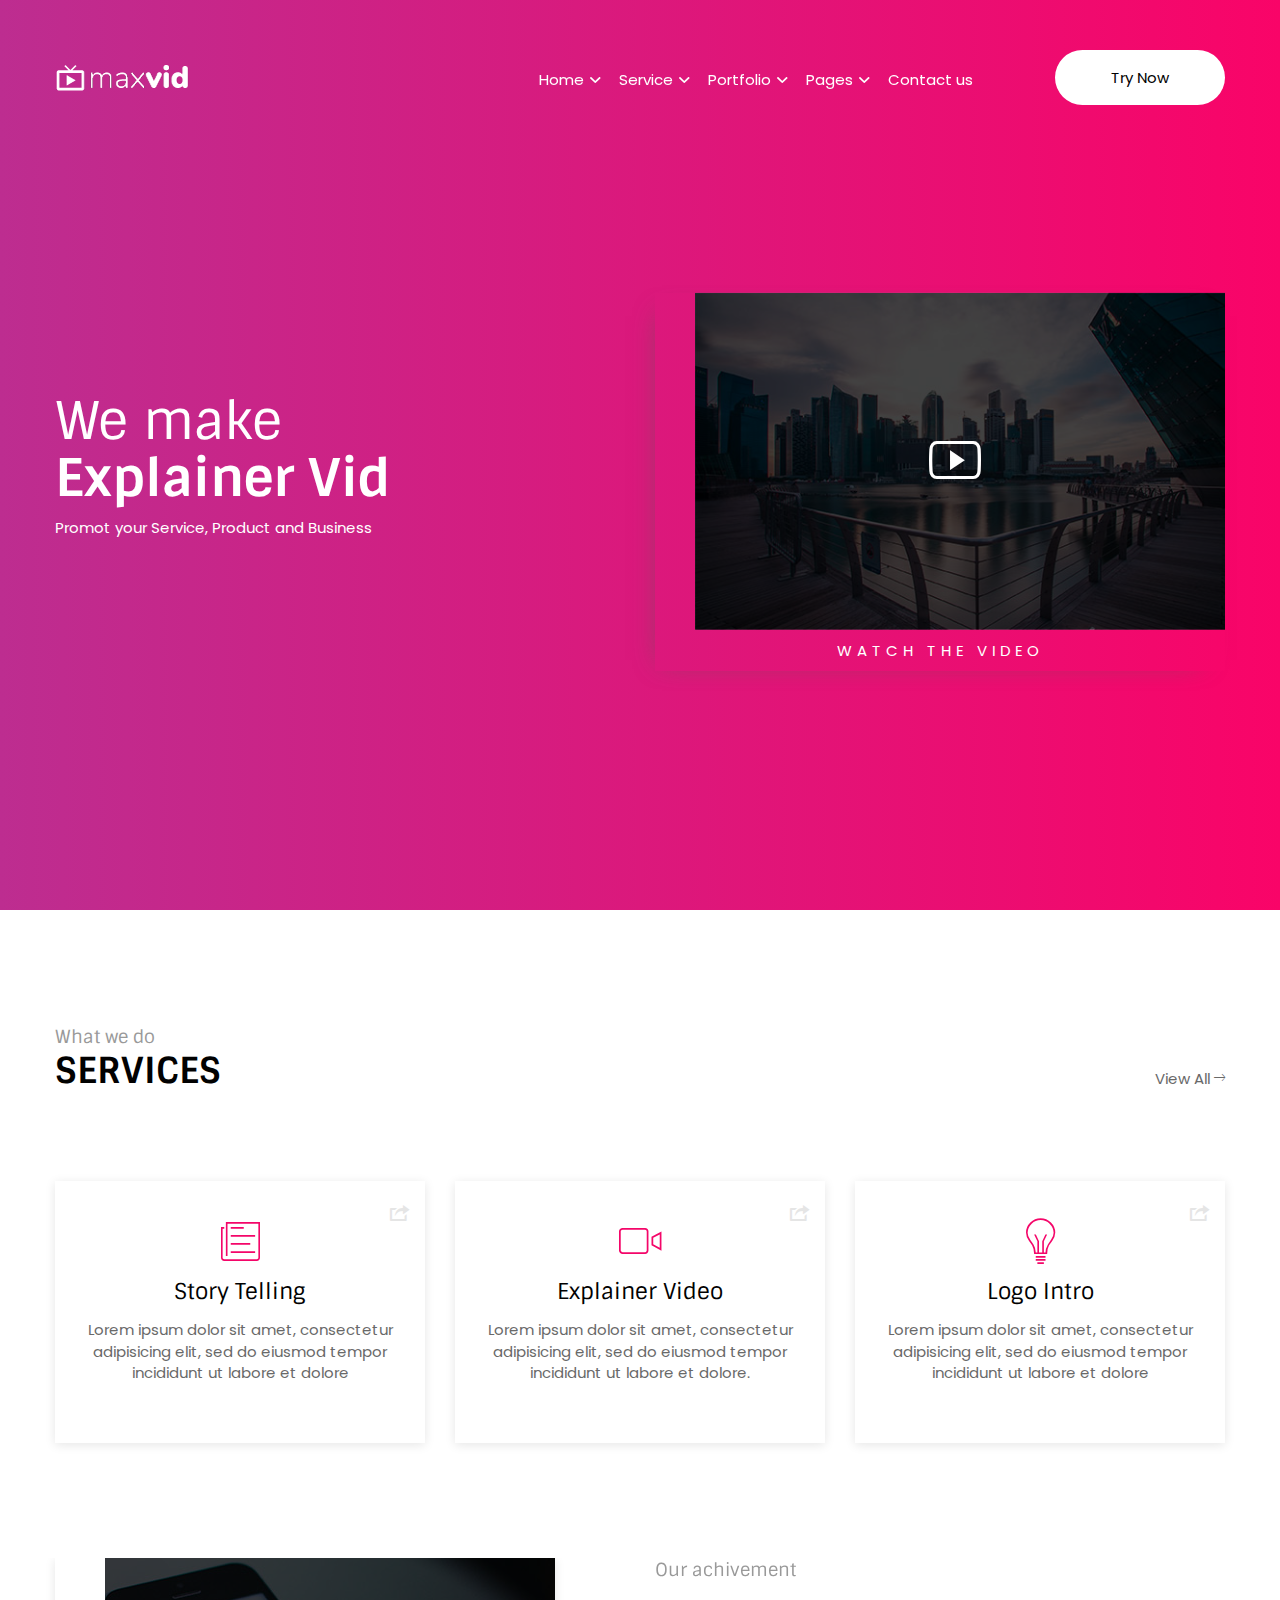
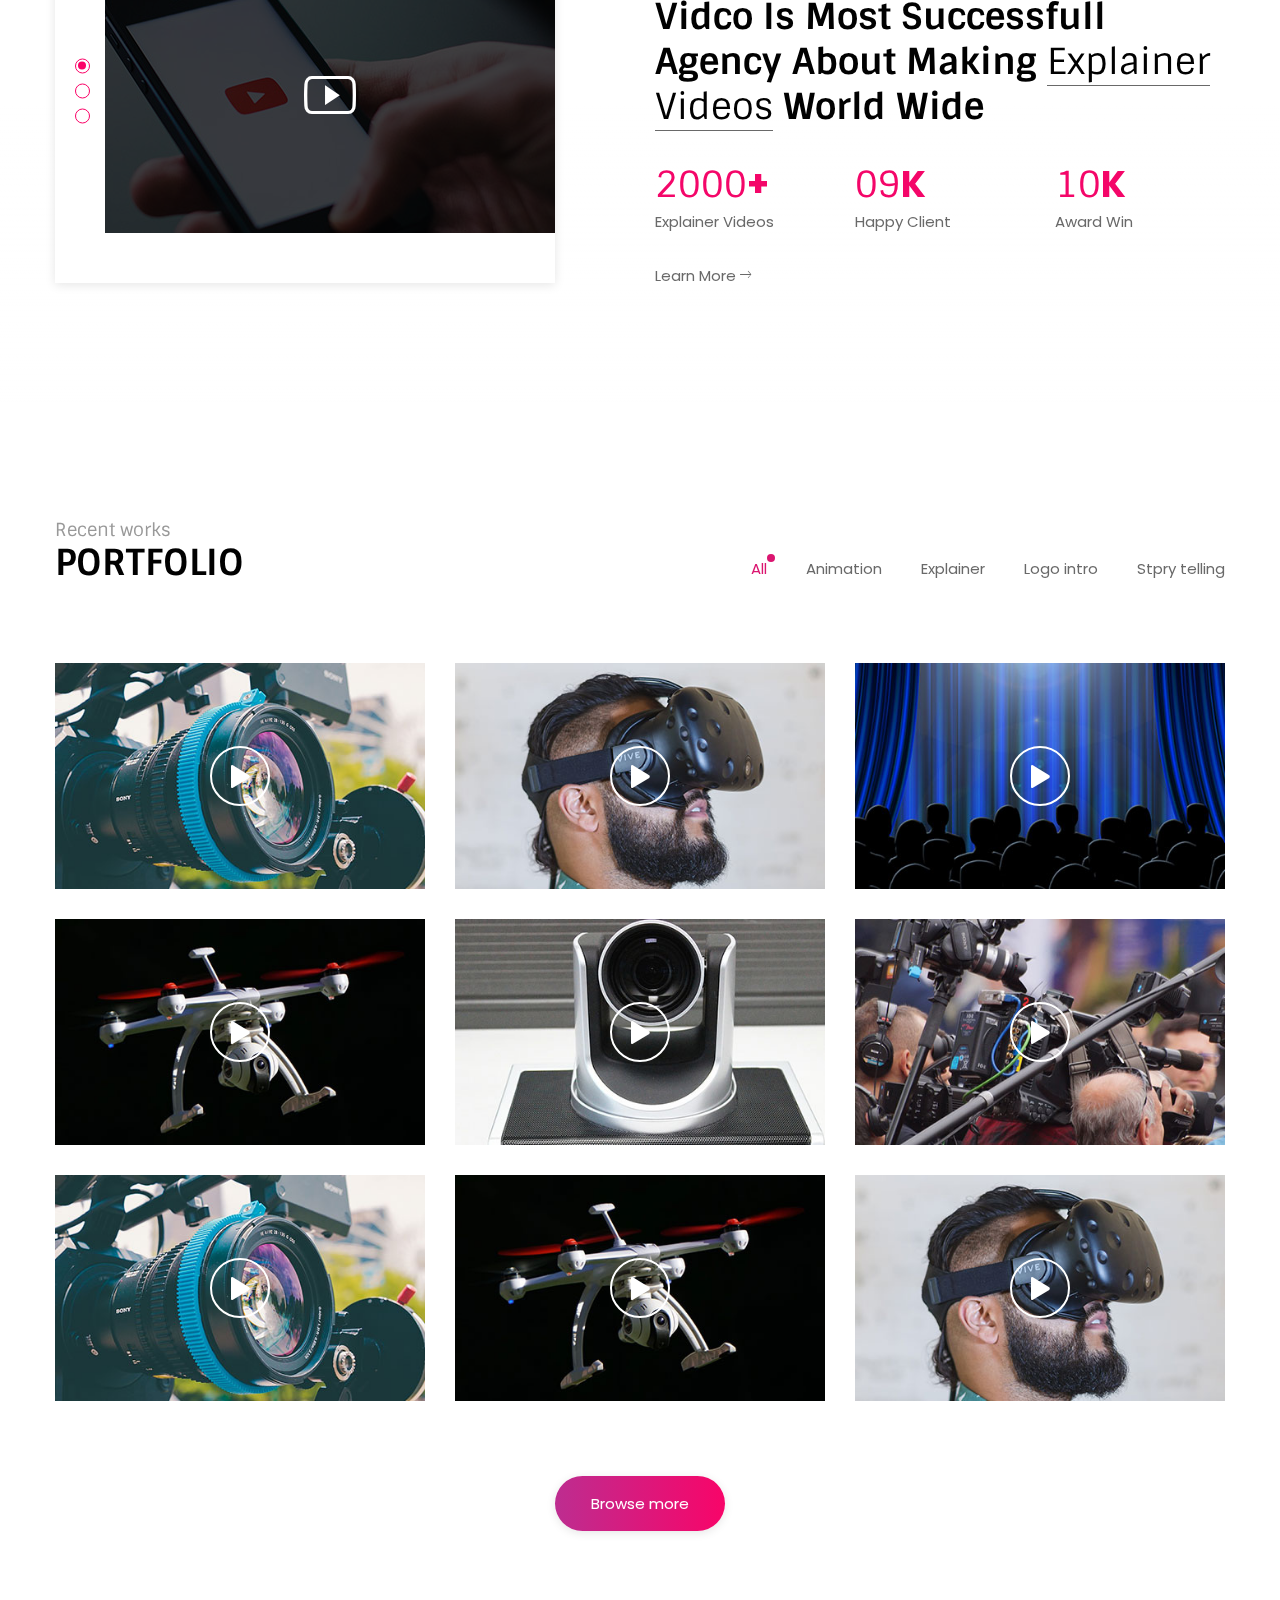
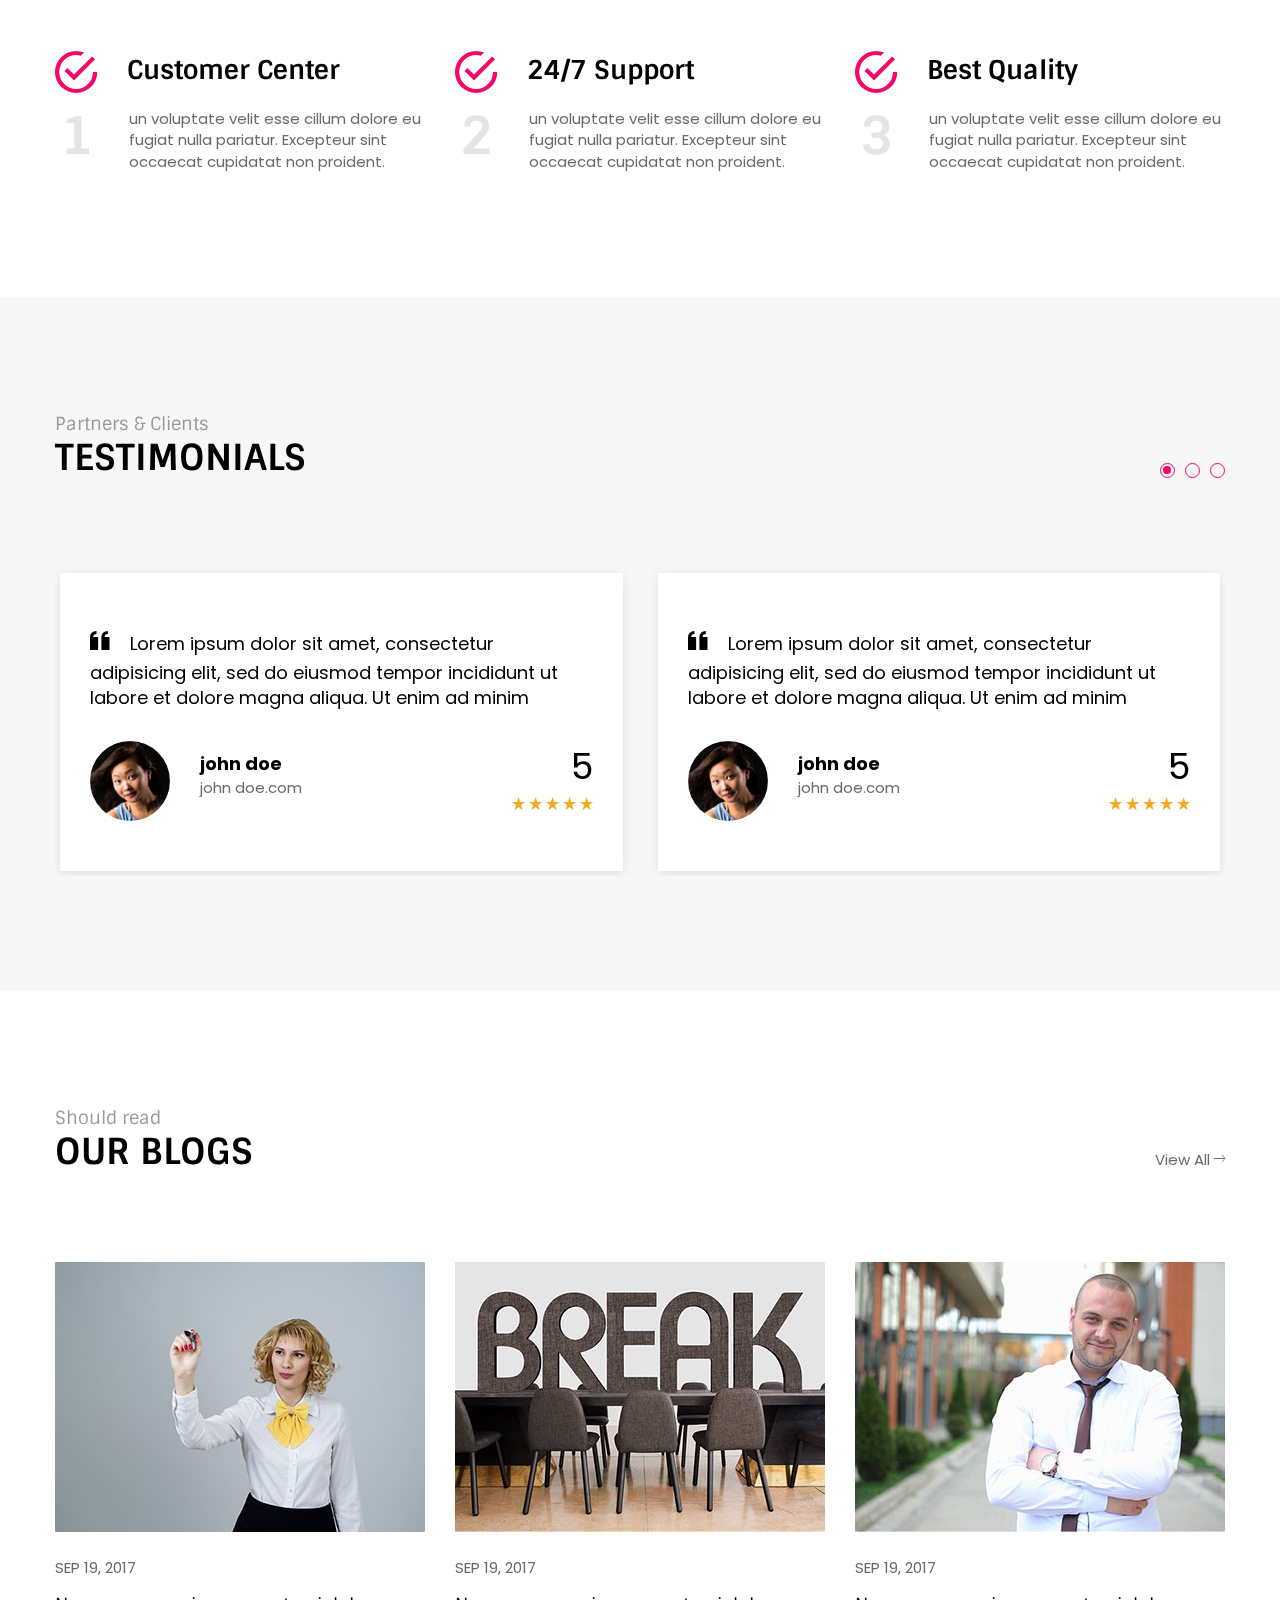
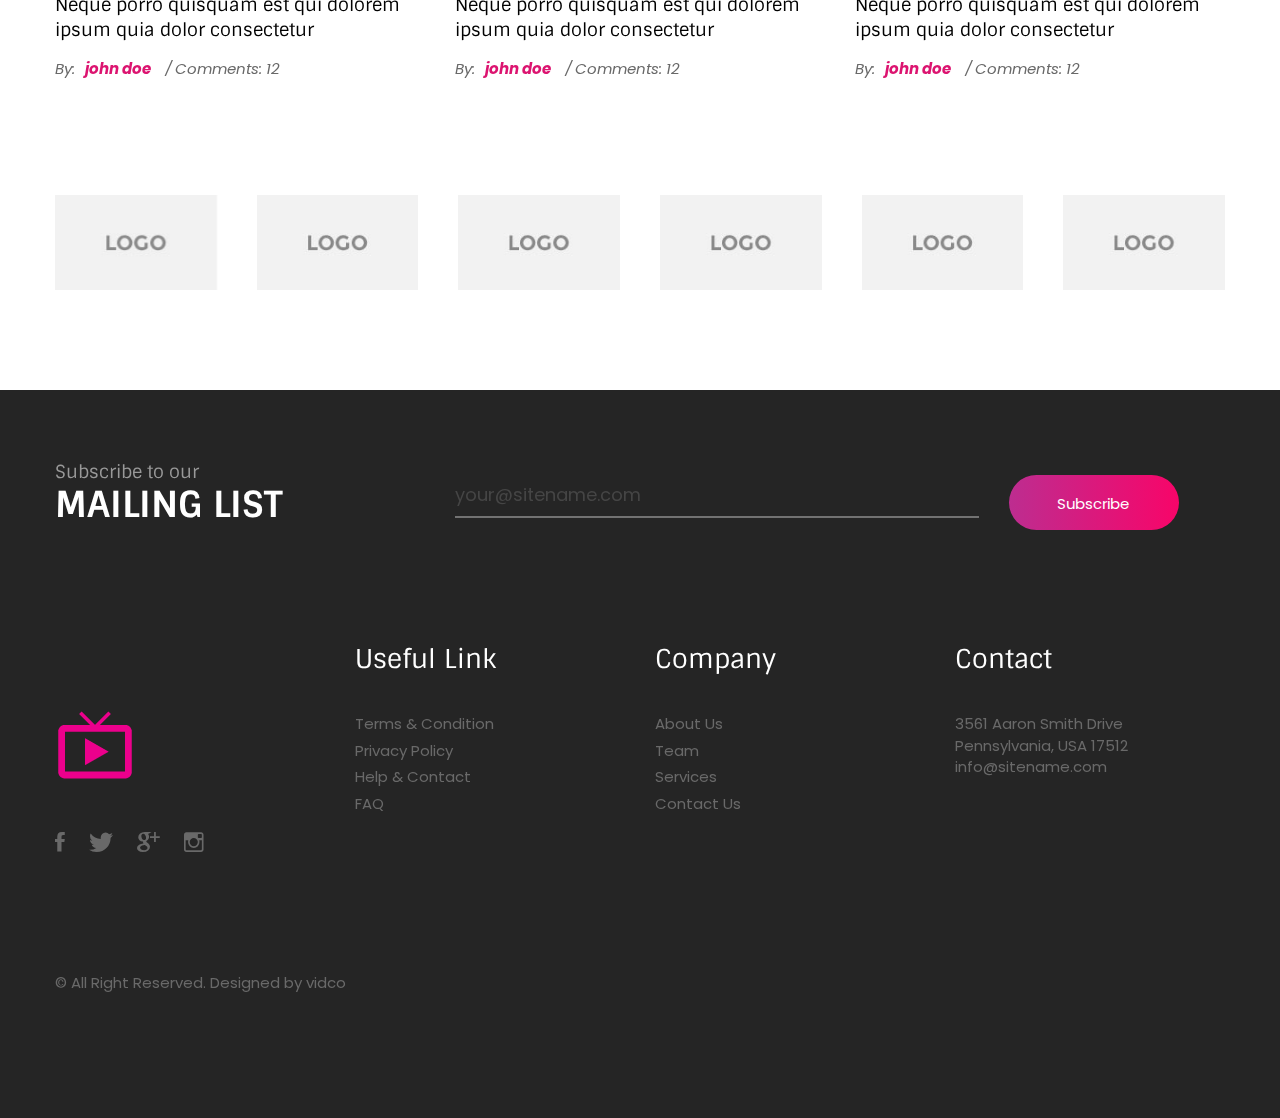
<file: index.html>
<!DOCTYPE html>
<html lang="zxx">


<head>
	<meta charset="utf-8">
	<title>Home</title>
	<link rel="shortcut icon" href="assets/img/logo/icon.png">



	<meta name="description" content="--">

	<meta name="keywords" content="Premium HTML Template">

	<meta name="author" content="xyz">

	<!-- Mobile Specific Meta -->
	<meta name="viewport" content="width=device-width, initial-scale=1">

	<!-- css-include -->

	<!-- boorstrap -->
	<link rel="stylesheet" type="text/css" href="assets/css/bootstrap.min.css">
	<!-- owl-carousel -->
	<link rel="stylesheet" type="text/css" href="assets/css/owl.carousel.css">
	<!-- Fonts -->
	<link rel="stylesheet" type="text/css" href="assets/css/ionicons.min.css">
	<!-- menu style -->
	<link rel="stylesheet" type="text/css" href="assets/css/menu.css">
	<link rel="stylesheet" type="text/css" href="assets/css/meanmenu.css">
	<link rel="stylesheet" type="text/css" href="assets/css/video.min.css">
	<link rel="stylesheet" type="text/css" href="assets/css/animate.css">
	<!-- style -->
	<link rel="stylesheet" type="text/css" href="assets/css/style.css">
	<!-- responsive.css -->
	<link rel="stylesheet" type="text/css" href="assets/css/responsive.css">

</head>

<body>

	<div id="preloader"></div>


	<!-- Start of Header section
 		============================================= -->
	<header>
		<div id="main-menu" class="main-menu-container tbg navbar-fixed-top">
			<div class="main-menu">

				<div class="container">
					<div class="row">
						<div class="navbar navbar-default">
							<div class="navbar-header">
								<a class="navbar-brand text-uppercase" href="#"><img src="assets/img/logo/logo.png"
										alt="logo"></a>
							</div><!-- /.navbar-header -->

							<!-- Collect the nav links, forms, and other content for toggling -->
							<nav class="collapse navbar-collapse" id="bs-example-navbar-collapse-1">
								<ul id="main-nav" class="nav navbar-nav">
									<li class="menu-item-has-children ul-li-block"><a href="#">Home</a>
										<ul class="sub-menu">
											<li><a href=index-1.html>Home 1</a></li>
											<li><a href=index-2.html>Home 2</a></li>
											<li><a href=index-3.html>Home 3</a></li>
											<li><a href=index-4.html>Home 4</a></li>
										</ul>
									</li>
									<li class="menu-item-has-children ul-li-block"><a href="#">Service</a>
										<ul class="sub-menu">
											<li><a href=service.html>Service</a></li>
											<li><a href=service-single.html>Details</a></li>
										</ul>
									</li>
									<li class="menu-item-has-children ul-li-block"><a href="#">Portfolio</a>
										<ul class="sub-menu">
											<li><a href=portfolio.html>Portfolio</a></li>
											<li><a href=portfolio-single.html>Details</a></li>
										</ul>
									</li>
									<li class="menu-item-has-children ul-li-block"><a href="#">Pages</a>
										<ul class="sub-menu">
											<li><a href=about-us.html>About Us</a></li>
											<li><a href=shop.html>Shop</a></li>
											<li><a href=blog.html>Blog</a></li>
											<li><a href=blog-single.html>Blog Single</a></li>
											<li><a href=404.html>404</a></li>
										</ul>
									</li>
									<li><a href="contact.html">Contact us</a></li>
								</ul><!-- /#main-nav -->


							</nav><!-- /.navbar-collapse -->

							<div class="try-now-btn text-capitalize text-center">
								<a href="#">try now</a>
							</div>
						</div><!-- /.navbar navbar-default -->

						<div class="mobile-menu">
							<div class="logo"><a href="index-1.html"><img src="assets/img/logo/logo.png" alt="Logo"></a>
							</div>
							<nav>
								<ul>
									<li><a href="index-1.html">Home</a>
										<ul>
											<li><a href="index-1.html">home v1</a></li>
											<li><a href="index-2.html">home v2</a></li>
											<li><a href="index-3.html">home v3</a></li>
											<li><a href="index-4.html">home v4</a></li>
										</ul>
									</li>
									<li><a href="blog.html">Blog</a>
										<ul>
											<li><a href="blog.html">Blog</a></li>
											<li><a href="blog-single.html">Blog sinlge</a></li>
										</ul>
									</li>
									<li><a href="#">Service</a>
										<ul>
											<li><a href="service.html">service</a></li>
											<li><a href="service-single.html">servie sinlge</a></li>
										</ul>
									</li>
									<li><a href="contact.html">Contact</a></li>
									<li><a href="404.html">404</a></li>
								</ul>
							</nav>

						</div>
					</div><!-- /.row -->
				</div><!-- /.container -->
			</div><!-- /.full-main-menu -->
		</div><!-- #main-menu -->
		<!-- Main Menu end -->
	</header> <!-- .cd-auto-hide-header -->
	<!-- End of Header section
		============================================= -->


	<!-- Start of vidco banner
		============================================= -->
	<section id="vidco-banner" class="vidco-banner-section">
		<div class="container">
			<div class="row">
				<div class="vidco-banner-content">
					<div class="row">
						<div class="col-md-6">
							<div class="banner-title-text mt100">
								<h1 class="banner-title pb10 white">We make
									<span id="typer" class="bold">Explainer Videos </span>
								</h1>
								<span class="banner-text white">
									Promot your Service, Product and Business
								</span>
							</div>
						</div>
						<!-- /.col-md-6 -->

						<div class="col-md-6">
							<div id="scene" class="video-banner-bg global-box-shadow-2 pb10">
								<div class="video-banner-img">
									<img src="assets/img/banner/video-banner-1.jpg" alt="">
									<div class="overlay"></div>
									<div class="vidco-play-icon text-center">
										<a class="popup-with-zoom-anim"
											href="https://www.youtube.com/watch?v=3OnnDqH6Wj8"><i
												class="white ion-social-youtube-outline"></i></a>
									</div>
								</div>
								<div class="video-banner-title display-table pt10 text-center">
									<span class="text-uppercase white">WATCH THE VIDEO</span>
								</div>
							</div>
						</div>
						<!-- /.col-md-6 -->
					</div>
					<!-- /.row -->
				</div>
				<!-- /.vidco-banner-content -->
			</div><!--  /.row  -->
		</div><!-- /.container -->
	</section>
	<!-- End of  vidco banner
		============================================= -->


	<!-- Start of service section
		============================================= -->
	<section id="service" class="service-section">
		<div class="container">
			<div class="row section-padding">
				<div class="section-title pull-left">
					<span class="sintony section-title-text">What we do</span>
					<h2 class="section-title-head black bold text-uppercase">SERVICES</h2>
				</div>

				<div class="view-button pull-right text-capitalize mt40">
					<a href="#">view all <i class="ion-ios-arrow-thin-right"></i></a>
				</div>
				<!-- /.section-title -->
				<div class="clearfix"></div>
				<div class="service-section-content  pt90">
					<div class="row">

						<div class="col-md-4 colmd4">
							<div class="service-text-icon global-box-shadow text-center transation relative-position">
								<div class="service-icon">
									<i class="pink ion-ios-paper-outline"></i>
								</div>

								<div class="service-reply-icon">
									<a href="#"><i class="ion-share"></i></a>
								</div>

								<div class="service-text">
									<div class="service-text-title mb15 text-center">
										<h3 class="service-title-head black">Story Telling</h3>
									</div>
									<div class="service-text-des">
										<p>Lorem ipsum dolor sit amet, consectetur adipisicing elit, sed do eiusmod
											tempor incididunt ut labore et dolore</p>
									</div>
								</div>
							</div>
						</div>
						<!-- /.col-md-4 -->


						<div class="col-md-4 colmd4">
							<div class="service-text-icon global-box-shadow text-center transation relative-position">
								<div class="service-icon">
									<i class="pink ion-ios-videocam-outline"></i>
								</div>

								<div class="service-reply-icon">
									<a href="#"><i class="ion-share"></i></a>
								</div>

								<div class="service-text">
									<div class="service-text-title mb15 text-center">
										<h3 class="service-title-head black">Explainer Video</h3>
									</div>
									<div class="service-text-des">
										<p>Lorem ipsum dolor sit amet, consectetur adipisicing elit, sed do eiusmod
											tempor incididunt ut labore et dolore.</p>
									</div>
								</div>
							</div>
						</div>
						<!-- /.col-md-4 -->


						<div class="col-md-4 colmd4">
							<div class="service-text-icon global-box-shadow text-center transation relative-position">
								<div class="service-icon">
									<i class="pink ion-ios-lightbulb-outline"></i>
								</div>

								<div class="service-reply-icon">
									<a href="#"><i class="ion-share"></i></a>
								</div>

								<div class="service-text">
									<div class="service-text-title mb15 text-center">
										<h3 class="service-title-head black">Logo Intro</h3>
									</div>
									<div class="service-text-des">
										<p>Lorem ipsum dolor sit amet, consectetur adipisicing elit, sed do eiusmod
											tempor incididunt ut labore et dolore</p>
									</div>
								</div>
							</div>
						</div>
						<!-- /.col-md-4 -->

					</div>
				</div>
				<!-- /.service-section-content -->

			</div><!--  /.row  -->
		</div><!-- /.container -->
	</section>
	<!-- End of service section
		============================================= -->


	<!-- Start Achivement section
		============================================= -->
	<section id="achivment" class="achivment-section">
		<div class="jarallax">
			<div class="section-gradient-color"></div>
			<div class="container">
				<div class="row section-padding">
					<div class="achivment-section-content">
						<div class="row">
							<div class="col-md-6">
								<div class="achivment-left relative-position pb50 global-box-shadow display-table">
									<div class="achivment-left-img pull-right">
										<div class="slide-img relative-position">
											<div class="overlay"></div>
											<img src="assets/img/achivement/achivement-left-2.jpg" alt="">
											<div class="vidco-play-icon text-center">
												<a class="popup-with-zoom-anim"
													href="https://www.youtube.com/watch?v=3OnnDqH6Wj8"><i
														class="white ion-social-youtube-outline"></i></a>
											</div>
										</div>
										<div class="slide-img relative-position">
											<div class="overlay"></div>
											<img src="assets/img/achivement/achivement-left.jpg" alt="">
											<div class="vidco-play-icon text-center">
												<a class="popup-with-zoom-anim"
													href="https://www.youtube.com/watch?v=3OnnDqH6Wj8"><i
														class="white ion-social-youtube-outline"></i></a>
											</div>
										</div>
										<div class="slide-img relative-position">
											<div class="overlay"></div>
											<img src="assets/img/achivement/achivement-left-3.jpg" alt="">
											<div class="vidco-play-icon text-center">
												<a class="popup-with-zoom-anim"
													href="https://www.youtube.com/watch?v=3OnnDqH6Wj8"><i
														class="white ion-social-youtube-outline"></i></a>
											</div>
										</div>

									</div>
								</div>
							</div>
							<!-- /.col-md-6 -->

							<div class="col-md-6">
								<div class="achivement-right">
									<div class="section-title pull-left pb30">
										<span class="sintony section-title-text">Our achivement</span>
										<h2 class="section-title-head pt10 black bold text-capitalize">Vidco is most
											successfull agency about making <span><a href="#">Explainer
													videos</a></span> world wide</h2>
									</div>

									<div class="achivement-counter">
										<div class="row">
											<div class="col-md-4 col-sm-6">
												<div class="counter-item text-capitalize text-left">
													<h2 class="counter pink">2000</h2><strong class="pink">+</strong>
													<span class="counter-details">Explainer videos</span>
												</div>
											</div>
											<!-- /.col-md-4 -->

											<div class="col-md-4 col-sm-6">
												<div class="counter-item text-capitalize text-left">
													<h2 class="counter pink">09</h2><strong class="pink">k</strong>
													<span class="counter-details">Happy Client</span>
												</div>
											</div>
											<!-- /.col-md-4 -->

											<div class="col-md-4 col-sm-6">
												<div class="counter-item  text-capitalize text-left">
													<h2 class="counter pink">10</h2><strong class="pink">k</strong>
													<span class="counter-details">Award Win</span>
												</div>
											</div>
											<!-- /.col-md-4 -->
										</div>
									</div>
									<!-- /.achivement-counter -->

									<div class="view-button  text-capitalize mt30">
										<a href="#">Learn more <i class="ion-ios-arrow-thin-right"></i></a>
									</div>

								</div>
							</div>
							<!-- /.col-md-6 -->
						</div>
						<!-- /.row -->
					</div>
					<!-- /.achivment-section-content -->
				</div><!--  /.row -->
			</div><!-- /.container -->
		</div>
	</section>
	<!-- End of Achivement section
		============================================= -->



	<!-- Start of portfolio section
		============================================= -->
	<section id="portfolio" class="portfolio-section">
		<div class="container">
			<div class="row">
				<div class="section-title pull-left">
					<span class="sintony section-title-text">Recent works</span>
					<h2 class="section-title-head black bold text-uppercase">PORTFOLIO</h2>
				</div>
				<div class="portfolio-tab-button mt40 ul-li pull-right">
					<ul id="filters" class="nav-gallery">
						<li class="filtr-button filtr filtr-active" data-filter="all">All</li>
						<li class="filtr-button filtr" data-filter="1">Animation</li>
						<li class="filtr-button filtr" data-filter="2">Explainer</li>
						<li class="filtr-button filtr" data-filter="3">Logo intro</li>
						<li class="filtr-button filtr" data-filter="4">Stpry telling</li>
					</ul>
				</div>

				<div class="clearfix"></div>
				<div class="portfolio-project pt80">
					<div class="row">

						<!-- /tab-button -->

						<div class="portfolio-tab-text-pic mb45">
							<div class="filtr-container">

								<div class="item col-md-4 item-grid  filtr-item" data-category="1, 3"
									data-sort="Busy streets">

									<div class="item-wrap relative-position">
										<div class="overlay"></div>
										<img src="assets/img/portfolio/port-1.jpg" alt="">
										<div class="project-description  text-capitalize ul-li">
											<h3 class="white"><a href="#">project Title</a></h3>
											<ul class="project-catagorry  text-capitalize">
												<li><a href="#">web, </a></li>
												<li><a href="#">Development</a></li>
											</ul>
										</div>


										<div class="vidco-play-icon text-center">
											<a class="popup-with-zoom-anim"
												href="https://www.youtube.com/watch?v=3OnnDqH6Wj8"><i
													class="white ion-play"></i></a>
										</div>
									</div>
								</div>
								<!-- /item -->



								<div class="item col-md-4 item-grid filtr-item" data-category="2, 4"
									data-sort="Busy streets">
									<div class="item-wrap relative-position">
										<div class="overlay"></div>
										<img src="assets/img/portfolio/port-2.jpg" alt="">
										<div class="project-description  text-capitalize ul-li">
											<h3 class="white"><a href="#">project Title</a></h3>
											<ul class="project-catagorry  text-capitalize">
												<li><a href="#">web, </a></li>
												<li><a href="#">Development</a></li>
											</ul>
										</div>



										<div class="vidco-play-icon text-center">
											<a class="popup-with-zoom-anim"
												href="https://www.youtube.com/watch?v=3OnnDqH6Wj8"><i
													class="white ion-play"></i></a>
										</div>
									</div>
								</div>
								<!-- /item -->



								<div class="item col-md-4 item-grid filtr-item" data-category="1, 3, 4"
									data-sort="Busy streets">
									<div class="item-wrap relative-position">
										<div class="overlay"></div>
										<img src="assets/img/portfolio/port-3.jpg" alt="">
										<div class="project-description  text-capitalize ul-li">
											<h3 class="white"><a href="#">project Title</a></h3>
											<ul class="project-catagorry  text-capitalize">
												<li><a href="#">web, </a></li>
												<li><a href="#">Development</a></li>
											</ul>
										</div>



										<div class="vidco-play-icon text-center">
											<a class="popup-with-zoom-anim"
												href="https://www.youtube.com/watch?v=3OnnDqH6Wj8"><i
													class="white ion-play"></i></a>
										</div>
									</div>
								</div>
								<!-- /item -->


								<div class="item col-md-4 item-grid filtr-item" data-category="1, 3, 4"
									data-sort="Busy streets">
									<div class="item-wrap relative-position">
										<div class="overlay"></div>
										<img src="assets/img/portfolio/port-4.jpg" alt="">
										<div class="project-description  text-capitalize ul-li">
											<h3 class="white"><a href="#">project Title</a></h3>
											<ul class="project-catagorry  text-capitalize">
												<li><a href="#">web, </a></li>
												<li><a href="#">Development</a></li>
											</ul>
										</div>



										<div class="vidco-play-icon text-center">
											<a class="popup-with-zoom-anim"
												href="https://www.youtube.com/watch?v=3OnnDqH6Wj8"><i
													class="white ion-play"></i></a>
										</div>
									</div>
								</div>
								<!-- /item -->


								<div class="item col-md-4 item-grid filtr-item" data-category="1, 3, 4"
									data-sort="Busy streets">
									<div class="item-wrap relative-position">
										<div class="overlay"></div>
										<img src="assets/img/portfolio/port-5.jpg" alt="">
										<div class="project-description  text-capitalize ul-li">
											<h3 class="white"><a href="#">project Title</a></h3>
											<ul class="project-catagorry  text-capitalize">
												<li><a href="#">web, </a></li>
												<li><a href="#">Development</a></li>
											</ul>
										</div>



										<div class="vidco-play-icon text-center">
											<a class="popup-with-zoom-anim"
												href="https://www.youtube.com/watch?v=3OnnDqH6Wj8"><i
													class="white ion-play"></i></a>
										</div>
									</div>
								</div>
								<!-- /item -->


								<div class="item col-md-4 item-grid filtr-item" data-category="1, 3, 4"
									data-sort="Busy streets">
									<div class="item-wrap relative-position">
										<div class="overlay"></div>
										<img src="assets/img/portfolio/port-6.jpg" alt="">
										<div class="project-description  text-capitalize ul-li">
											<h3 class="white"><a href="#">project Title</a></h3>
											<ul class="project-catagorry  text-capitalize">
												<li><a href="#">web, </a></li>
												<li><a href="#">Development</a></li>
											</ul>
										</div>



										<div class="vidco-play-icon text-center">
											<a class="popup-with-zoom-anim"
												href="https://www.youtube.com/watch?v=3OnnDqH6Wj8"><i
													class="white ion-play"></i></a>
										</div>
									</div>
								</div>
								<!-- /item -->


								<div class="item col-md-4 item-grid filtr-item" data-category="1, 3, 4"
									data-sort="Busy streets">
									<div class="item-wrap relative-position">
										<div class="overlay"></div>
										<img src="assets/img/portfolio/port-1.jpg" alt="">
										<div class="project-description  text-capitalize ul-li">
											<h3 class="white"><a href="#">project Title</a></h3>
											<ul class="project-catagorry  text-capitalize">
												<li><a href="#">web, </a></li>
												<li><a href="#">Development</a></li>
											</ul>
										</div>



										<div class="vidco-play-icon text-center">
											<a class="popup-with-zoom-anim"
												href="https://www.youtube.com/watch?v=3OnnDqH6Wj8"><i
													class="white ion-play"></i></a>
										</div>
									</div>
								</div>
								<!-- /item -->


								<div class="item col-md-4 item-grid filtr-item" data-category="1, 3, 4"
									data-sort="Busy streets">
									<div class="item-wrap relative-position">
										<div class="overlay"></div>
										<img src="assets/img/portfolio/port-4.jpg" alt="">
										<div class="project-description  text-capitalize ul-li">
											<h3 class="white"><a href="#">project Title</a></h3>
											<ul class="project-catagorry  text-capitalize">
												<li><a href="#">web, </a></li>
												<li><a href="#">Development</a></li>
											</ul>
										</div>



										<div class="vidco-play-icon text-center">
											<a class="popup-with-zoom-anim"
												href="https://www.youtube.com/watch?v=3OnnDqH6Wj8"><i
													class="white ion-play"></i></a>
										</div>
									</div>
								</div>
								<!-- /item -->


								<div class="item col-md-4 item-grid filtr-item" data-category="1, 3, 4"
									data-sort="Busy streets">
									<div class="item-wrap relative-position">
										<div class="overlay"></div>
										<img src="assets/img/portfolio/port-2.jpg" alt="">
										<div class="project-description  text-capitalize ul-li">
											<h3 class="white"><a href="#">project Title</a></h3>
											<ul class="project-catagorry  text-capitalize">
												<li><a href="#">web, </a></li>
												<li><a href="#">Development</a></li>
											</ul>
										</div>



										<div class="vidco-play-icon text-center">
											<a class="popup-with-zoom-anim"
												href="https://www.youtube.com/watch?v=3OnnDqH6Wj8"><i
													class="white ion-play"></i></a>
										</div>
									</div>
								</div>
								<!-- /item -->

							</div>
						</div>
						<!-- /.portfolio-tab-text-pic -->

						<div class="browse-btn text-center white transation global-box-shadow">
							<a href="#">Browse more</a>
						</div>

					</div>
				</div>
			</div>
			<!-- /.container and section-title -->
		</div>
	</section>
	<!-- End of of portfolio section
		============================================= -->


	<!-- Start of featured section
		============================================= -->
	<section id="featured" class="featured-section">
		<div class="container">
			<div class="row section-padding">
				<div class="featured-section-content">
					<div class="row">

						<div class="col-md-4 colmd4">
							<div class="featured-icon-text">
								<div class="featured-icon-title pb10">
									<div class="featured-icon pull-left mr30">
										<i class="pink ion-android-checkmark-circle"></i>
									</div>
									<div class="featured-title pt10">
										<h3 class="featured-title-head black bold">Customer Center</h3>
									</div>
								</div>

								<div class="featured-number-text ml5">
									<div class="featured-number pull-left mr35">
										<h3 class="bold">1</h3>
									</div>
									<div class="featured-text-dec">
										<p>un voluptate velit esse cillum dolore eu fugiat nulla pariatur. Excepteur
											sint occaecat cupidatat non proident.</p>
									</div>
								</div>
							</div>
						</div>
						<!-- /.col-md-4 -->


						<div class="col-md-4 colmd4">
							<div class="featured-icon-text">
								<div class="featured-icon-title pb10">
									<div class="featured-icon pull-left mr30">
										<i class="pink ion-android-checkmark-circle"></i>
									</div>
									<div class="featured-title pt10">
										<h3 class="featured-title-head black bold">24/7 Support</h3>
									</div>
								</div>

								<div class="featured-number-text ml5">
									<div class="featured-number pull-left mr35">
										<h3 class="bold">2</h3>
									</div>
									<div class="featured-text-dec">
										<p>un voluptate velit esse cillum dolore eu fugiat nulla pariatur. Excepteur
											sint occaecat cupidatat non proident.</p>
									</div>
								</div>
							</div>
						</div>
						<!-- /.col-md-4 -->


						<div class="col-md-4 colmd4">
							<div class="featured-icon-text">
								<div class="featured-icon-title pb10">
									<div class="featured-icon pull-left mr30">
										<i class="pink ion-android-checkmark-circle"></i>
									</div>
									<div class="featured-title pt10">
										<h3 class="featured-title-head black bold">Best Quality</h3>
									</div>
								</div>

								<div class="featured-number-text ml5">
									<div class="featured-number pull-left mr35">
										<h3 class="bold">3</h3>
									</div>
									<div class="featured-text-dec">
										<p>un voluptate velit esse cillum dolore eu fugiat nulla pariatur. Excepteur
											sint occaecat cupidatat non proident.</p>
									</div>
								</div>
							</div>
						</div>
						<!-- /.col-md-4 -->

					</div>
				</div>
				<!-- /.featured-section-content -->
			</div><!--  /.row -->
		</div><!--  /.container -->
	</section>
	<!-- End of featured section
		============================================= -->



	<!-- Start of testimonial section
		============================================= -->
	<section id="testimonial" class="testimonial-section">
		<div class="container">
			<div class="row section-padding">
				<div class="section-title pull-left">
					<span class="sintony section-title-text">Partners & Clients</span>
					<h2 class="section-title-head black bold text-uppercase">TESTIMONIALS</h2>
				</div>
				<!-- /title -->
				<div class="clearfix"></div>
				<div class="testimonial-content pt90">

					<div class="testimonial-slide owl-carousel">

						<div class="testimonial-pic-text global-box-shadow">
							<div class="testimonial-text black mb30">
								<span> <i class="ion-quote"></i> Lorem ipsum dolor sit amet, consectetur adipisicing
									elit, sed do eiusmod tempor incididunt ut labore et dolore magna aliqua. Ut enim ad
									minim</span>
							</div>

							<div class="testimonial-pic-details">
								<div class="client-pic pull-left mr30">
									<img src="assets/img/testimonial/testi-1.jpg" alt="">
								</div>

								<div class="client-name-designation mt10">
									<span class="name black bold">john doe</span>
									<span class="designation">john doe.com</span>
								</div>

								<div class="client-ratting ul-li pull-right  text-right">
									<span class="ratting-number black">5</span>
									<ul class="rate-star">
										<li><i class="ion-star"></i></li>
										<li><i class="ion-star"></i></li>
										<li><i class="ion-star"></i></li>
										<li><i class="ion-star"></i></li>
										<li><i class="ion-star"></i></li>
									</ul>
								</div>
							</div>
						</div>


						<div class="testimonial-pic-text global-box-shadow">
							<div class="testimonial-text black mb30">
								<span> <i class="ion-quote"></i> Lorem ipsum dolor sit amet, consectetur adipisicing
									elit, sed do eiusmod tempor incididunt ut labore et dolore magna aliqua. Ut enim ad
									minim</span>
							</div>

							<div class="testimonial-pic-details">
								<div class="client-pic pull-left mr30">
									<img src="assets/img/testimonial/testi-1.jpg" alt="">
								</div>

								<div class="client-name-designation mt10">
									<span class="name black bold">john doe</span>
									<span class="designation">john doe.com</span>
								</div>

								<div class="client-ratting ul-li pull-right  text-right">
									<span class="ratting-number black">5</span>
									<ul class="rate-star">
										<li><i class="ion-star"></i></li>
										<li><i class="ion-star"></i></li>
										<li><i class="ion-star"></i></li>
										<li><i class="ion-star"></i></li>
										<li><i class="ion-star"></i></li>
									</ul>
								</div>
							</div>
						</div>


						<div class="testimonial-pic-text global-box-shadow">
							<div class="testimonial-text black mb30">
								<span> <i class="ion-quote"></i> Lorem ipsum dolor sit amet, consectetur adipisicing
									elit, sed do eiusmod tempor incididunt ut labore et dolore magna aliqua. Ut enim ad
									minim</span>
							</div>

							<div class="testimonial-pic-details">
								<div class="client-pic pull-left mr30">
									<img src="assets/img/testimonial/testi-1.jpg" alt="">
								</div>

								<div class="client-name-designation mt10">
									<span class="name black bold">john doe</span>
									<span class="designation">john doe.com</span>
								</div>

								<div class="client-ratting ul-li pull-right  text-right">
									<span class="ratting-number black">5</span>
									<ul class="rate-star">
										<li><i class="ion-star"></i></li>
										<li><i class="ion-star"></i></li>
										<li><i class="ion-star"></i></li>
										<li><i class="ion-star"></i></li>
										<li><i class="ion-star"></i></li>
									</ul>
								</div>
							</div>
						</div>


						<div class="testimonial-pic-text global-box-shadow">
							<div class="testimonial-text black mb30">
								<span> <i class="ion-quote"></i> Lorem ipsum dolor sit amet, consectetur adipisicing
									elit, sed do eiusmod tempor incididunt ut labore et dolore magna aliqua. Ut enim ad
									minim</span>
							</div>

							<div class="testimonial-pic-details">
								<div class="client-pic pull-left mr30">
									<img src="assets/img/testimonial/testi-1.jpg" alt="">
								</div>

								<div class="client-name-designation mt10">
									<span class="name black bold">john doe</span>
									<span class="designation">john doe.com</span>
								</div>

								<div class="client-ratting ul-li pull-right  text-right">
									<span class="ratting-number black">5</span>
									<ul class="rate-star">
										<li><i class="ion-star"></i></li>
										<li><i class="ion-star"></i></li>
										<li><i class="ion-star"></i></li>
										<li><i class="ion-star"></i></li>
										<li><i class="ion-star"></i></li>
									</ul>
								</div>
							</div>
						</div>


						<div class="testimonial-pic-text global-box-shadow">
							<div class="testimonial-text black mb30">
								<span> <i class="ion-quote"></i> Lorem ipsum dolor sit amet, consectetur adipisicing
									elit, sed do eiusmod tempor incididunt ut labore et dolore magna aliqua. Ut enim ad
									minim</span>
							</div>

							<div class="testimonial-pic-details">
								<div class="client-pic pull-left mr30">
									<img src="assets/img/testimonial/testi-1.jpg" alt="">
								</div>

								<div class="client-name-designation mt10">
									<span class="name black bold">john doe</span>
									<span class="designation">john doe.com</span>
								</div>

								<div class="client-ratting ul-li pull-right  text-right">
									<span class="ratting-number black">5</span>
									<ul class="rate-star">
										<li><i class="ion-star"></i></li>
										<li><i class="ion-star"></i></li>
										<li><i class="ion-star"></i></li>
										<li><i class="ion-star"></i></li>
										<li><i class="ion-star"></i></li>
									</ul>
								</div>
							</div>
						</div>


						<div class="testimonial-pic-text global-box-shadow">
							<div class="testimonial-text black mb30">
								<span> <i class="ion-quote"></i> Lorem ipsum dolor sit amet, consectetur adipisicing
									elit, sed do eiusmod tempor incididunt ut labore et dolore magna aliqua. Ut enim ad
									minim</span>
							</div>

							<div class="testimonial-pic-details">
								<div class="client-pic pull-left mr30">
									<img src="assets/img/testimonial/testi-1.jpg" alt="">
								</div>

								<div class="client-name-designation mt10">
									<span class="name black bold">john doe</span>
									<span class="designation">john doe.com</span>
								</div>

								<div class="client-ratting ul-li pull-right  text-right">
									<span class="ratting-number black">5</span>
									<ul class="rate-star">
										<li><i class="ion-star"></i></li>
										<li><i class="ion-star"></i></li>
										<li><i class="ion-star"></i></li>
										<li><i class="ion-star"></i></li>
										<li><i class="ion-star"></i></li>
									</ul>
								</div>
							</div>
						</div>


					</div>
				</div>
				<!-- /.testimonial-content -->

			</div>
		</div>
	</section>
	<!-- End  of testimonial section 
		============================================= -->



	<!-- Start of blog section
		============================================= -->
	<section id="blog" class="blog-section">
		<div class="container">
			<div class="row section-padding">
				<div class="section-title pull-left">
					<span class="sintony section-title-text">Should read</span>
					<h2 class="section-title-head black bold text-uppercase">OUR BLOGS</h2>
				</div>
				<!-- /.title -->

				<div class="view-button pull-right text-capitalize mt40">
					<a href="#">view all <i class="ion-ios-arrow-thin-right"></i></a>
				</div>

				<div class="clearfix"></div>
				<div class="blog-section-content pt90">
					<div class="row">

						<div class="col-md-4 colmd4">
							<div class="blog-section-pic-text">
								<div class="blog-section-pic mb25">
									<img src="assets/img/blog/blog-1.jpg" alt="">
								</div>

								<div class="blog-section-text">
									<div class="blog-post-date text-uppercase mb15">
										<span>SEP 19, 2017</span>
									</div>

									<div class="blog-section-title mb15">
										<h3 class="blog-tilte black"><a href="#">Neque porro quisquam est qui dolorem
												ipsum quia dolor consectetur</a></h3>
									</div>

									<div class="blog-meta ul-li">
										<span>By:</span>
										<ul>
											<li><a href="#">john doe </a></li>
											<li><a href="#">Comments: 12 </a></li>
										</ul>
									</div>
								</div>
							</div>
						</div>
						<!-- /.col-md-4 -->


						<div class="col-md-4 colmd4">
							<div class="blog-section-pic-text">
								<div class="blog-section-pic mb25">
									<img src="assets/img/blog/blog-2.jpg" alt="">
								</div>

								<div class="blog-section-text">
									<div class="blog-post-date text-uppercase mb15">
										<span>SEP 19, 2017</span>
									</div>

									<div class="blog-section-title mb15">
										<h3 class="blog-tilte black"><a href="#">Neque porro quisquam est qui dolorem
												ipsum quia dolor consectetur</a></h3>
									</div>

									<div class="blog-meta ul-li">
										<span>By:</span>
										<ul>
											<li><a href="#">john doe </a></li>
											<li><a href="#">Comments: 12 </a></li>
										</ul>
									</div>
								</div>
							</div>
						</div>
						<!-- /.col-md-4 -->


						<div class="col-md-4 colmd4">
							<div class="blog-section-pic-text">
								<div class="blog-section-pic mb25">
									<img src="assets/img/blog/blog-3.jpg" alt="">
								</div>

								<div class="blog-section-text">
									<div class="blog-post-date text-uppercase mb15">
										<span>SEP 19, 2017</span>
									</div>

									<div class="blog-section-title mb15">
										<h3 class="blog-tilte black"><a href="#">Neque porro quisquam est qui dolorem
												ipsum quia dolor consectetur</a></h3>
									</div>

									<div class="blog-meta ul-li">
										<span>By:</span>
										<ul>
											<li><a href="#">john doe </a></li>
											<li><a href="#">Comments: 12 </a></li>
										</ul>
									</div>
								</div>
							</div>
						</div>
						<!-- /.col-md-4 -->

					</div>
				</div>
				<!-- /.blog-section-content -->
			</div>
		</div>
	</section>
	<!-- End of blog section
		============================================= -->



	<!-- Start of partner section
		============================================= -->
	<div id="sponser" class="sponser-section">
		<div class="container">
			<div class="row">
				<div class="sponser-section-content">
					<div class="clearfix"></div>
					<div class="sponser-slide">
						<div class="sponser-img text-center">
							<img src="assets/img/sponsor/spon-1.png" alt="">
						</div>

						<div class="sponser-img text-center">
							<img src="assets/img/sponsor/spon-1.png" alt="">
						</div>

						<div class="sponser-img text-center">
							<img src="assets/img/sponsor/spon-1.png" alt="">
						</div>

						<div class="sponser-img text-center">
							<img src="assets/img/sponsor/spon-1.png" alt="">
						</div>

						<div class="sponser-img text-center">
							<img src="assets/img/sponsor/spon-1.png" alt="">
						</div>

						<div class="sponser-img text-center">
							<img src="assets/img/sponsor/spon-1.png" alt="">
						</div>

						<div class="sponser-img text-center">
							<img src="assets/img/sponsor/spon-1.png" alt="">
						</div>
					</div>
				</div>
			</div>
		</div>
	</div>
	<!-- end of partner section
		============================================= -->



	<!-- Start of newsletter and footer  section
		============================================= -->
	<footer>
		<section id="newaletter" class="newaletter-section">
			<div class="container">
				<div class="row">
					<div class="newaletter-section-content">
						<div class="row">
							<div class="col-md-4">
								<div class="section-title pull-left">
									<span class="sintony section-title-text">Subscribe to our</span>
									<h2 class="section-title-head white bold text-uppercase">MAILING LIST</h2>
								</div>
								<!-- /.section-title -->
							</div>

							<div class="col-md-8">
								<div class="contact-comment-info mt15">
									<form action="#" method="post">
										<input class="email" name="email" type="email" placeholder="your@sitename.com">
										<div class="nws-button text-capitalize">
											<button type="submit" value="Submit">Subscribe</button>
										</div>
									</form>
								</div>
							</div>

						</div>
					</div>
				</div>
			</div>
		</section>
		<!-- /.newslatter-section -->

		<section id="footer-area" class="footer-area-section">
			<div class="container">
				<div class="row section-padding">
					<div class="footer-area-content">
						<div class="row">
							<div class="col-md-3 col-sm-6">
								<div class="footer-area-brand pt60">
									<img src="assets/img/logo/f-logo.png" alt="">

									<div class="footer-social mt40 ul-li">
										<ul>
											<li><a href="#"><i class="transation ion-social-facebook"></i></a></li>
											<li><a href="#"><i class="transation ion-social-twitter"></i></a></li>
											<li><a href="#"><i class="transation ion-social-googleplus"></i></a></li>
											<li><a href="#"><i class="transation ion-social-instagram-outline"></i></a>
											</li>
										</ul>
									</div>
								</div>
							</div>
							<!-- //col-md-3 -->

							<div class="col-md-3 col-sm-6">
								<div class="footer-content">
									<div class="footer-widget">
										<h2 class="widgettitle white text-capitalize">Useful Link</h2>
									</div>

									<div class="footer-service-link ul-li-block mt40">
										<ul>
											<li><a href="#">Terms & Condition</a></li>
											<li><a href="#">Privacy Policy</a></li>
											<li><a href="#">Help & Contact</a></li>
											<li><a href="#">FAQ</a></li>
										</ul>
									</div>
								</div>
							</div>
							<!-- //col-md-3 -->


							<div class="col-md-3 col-sm-6">
								<div class="footer-content">
									<div class="footer-widget">
										<h2 class="widgettitle white text-capitalize">Company</h2>
									</div>

									<div class="footer-service-link ul-li-block mt40">
										<ul>
											<li><a href="#">About Us</a></li>
											<li><a href="#">Team</a></li>
											<li><a href="#">Services</a></li>
											<li><a href="#">Contact Us</a></li>
										</ul>
									</div>
								</div>
							</div>
							<!-- //col-md-3 -->


							<div class="col-md-3 col-sm-6">
								<div class="footer-content">
									<div class="footer-widget">
										<h2 class="widgettitle white text-capitalize">Contact</h2>
									</div>

									<div class="contact-details mt40">
										<span>
											3561 Aaron Smith Drive
											Pennsylvania, USA 17512
											info@sitename.com</span>
									</div>
								</div>
							</div>
							<!-- //col-md-3 -->


						</div>
					</div>
					<!-- /.footer-area-content -->

					<div class="copy-right-text">
						<p>© All Right Reserved. Designed by <a href="#">vidco</a></p>
					</div>
				</div>
			</div>
		</section>

	</footer>
	<!-- End of newsletter  and footer  section
		============================================= -->


	<!--  Js Library -->
	<script src="assets/js/jquery-2.1.4.min.js"></script>
	<!-- Include  for bootstrap -->
	<script src="assets/js/bootstrap.min.js"></script>
	<!-- Include Owl-carousel -->
	<script src="assets/js/owl.carousel.min.js"></script>
	<!-- Include parallax.js -->
	<script src="assets/js/jarallax.js"></script>
	<!-- Include Typer -->
	<script src="assets/js/jquery.typer.js"></script>
	<script src="assets/js/jquery.meanmenu.js"></script>
	<script src="assets/js/jquery.magnific-popup.min.js"></script>
	<script src="assets/js/jquery.counterup.min.js"></script>
	<script src="assets/js/waypoints.min.js"></script>
	<script src="assets/js/jquery.filterizr.js"></script>
	<script src="assets/js/plyr.js"></script>
	<script src="assets/js/jquery.mb.YTPlayer.js"></script>
	<script src="assets/js/slick.min.js"></script>




	<!-- Include script.js-->
	<script src="assets/js/script.js"></script>
</body>


</html>
</file>
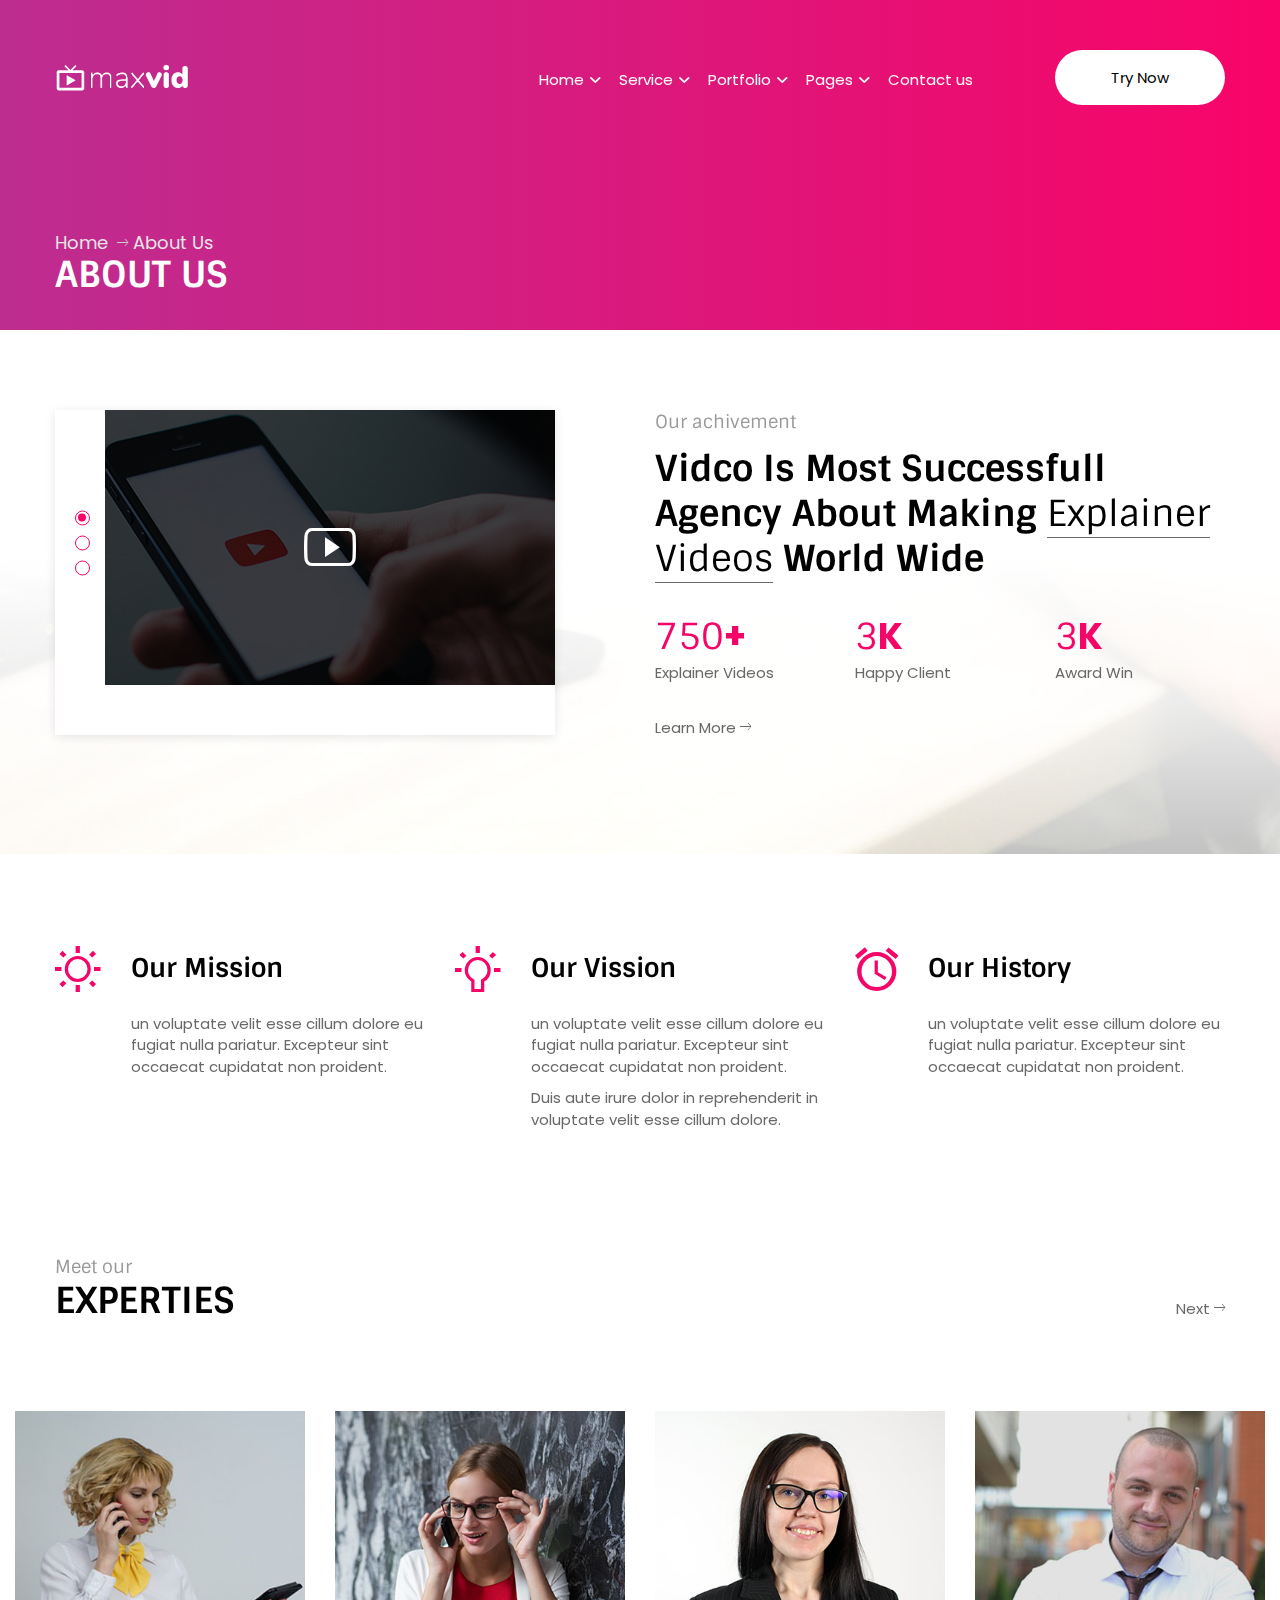
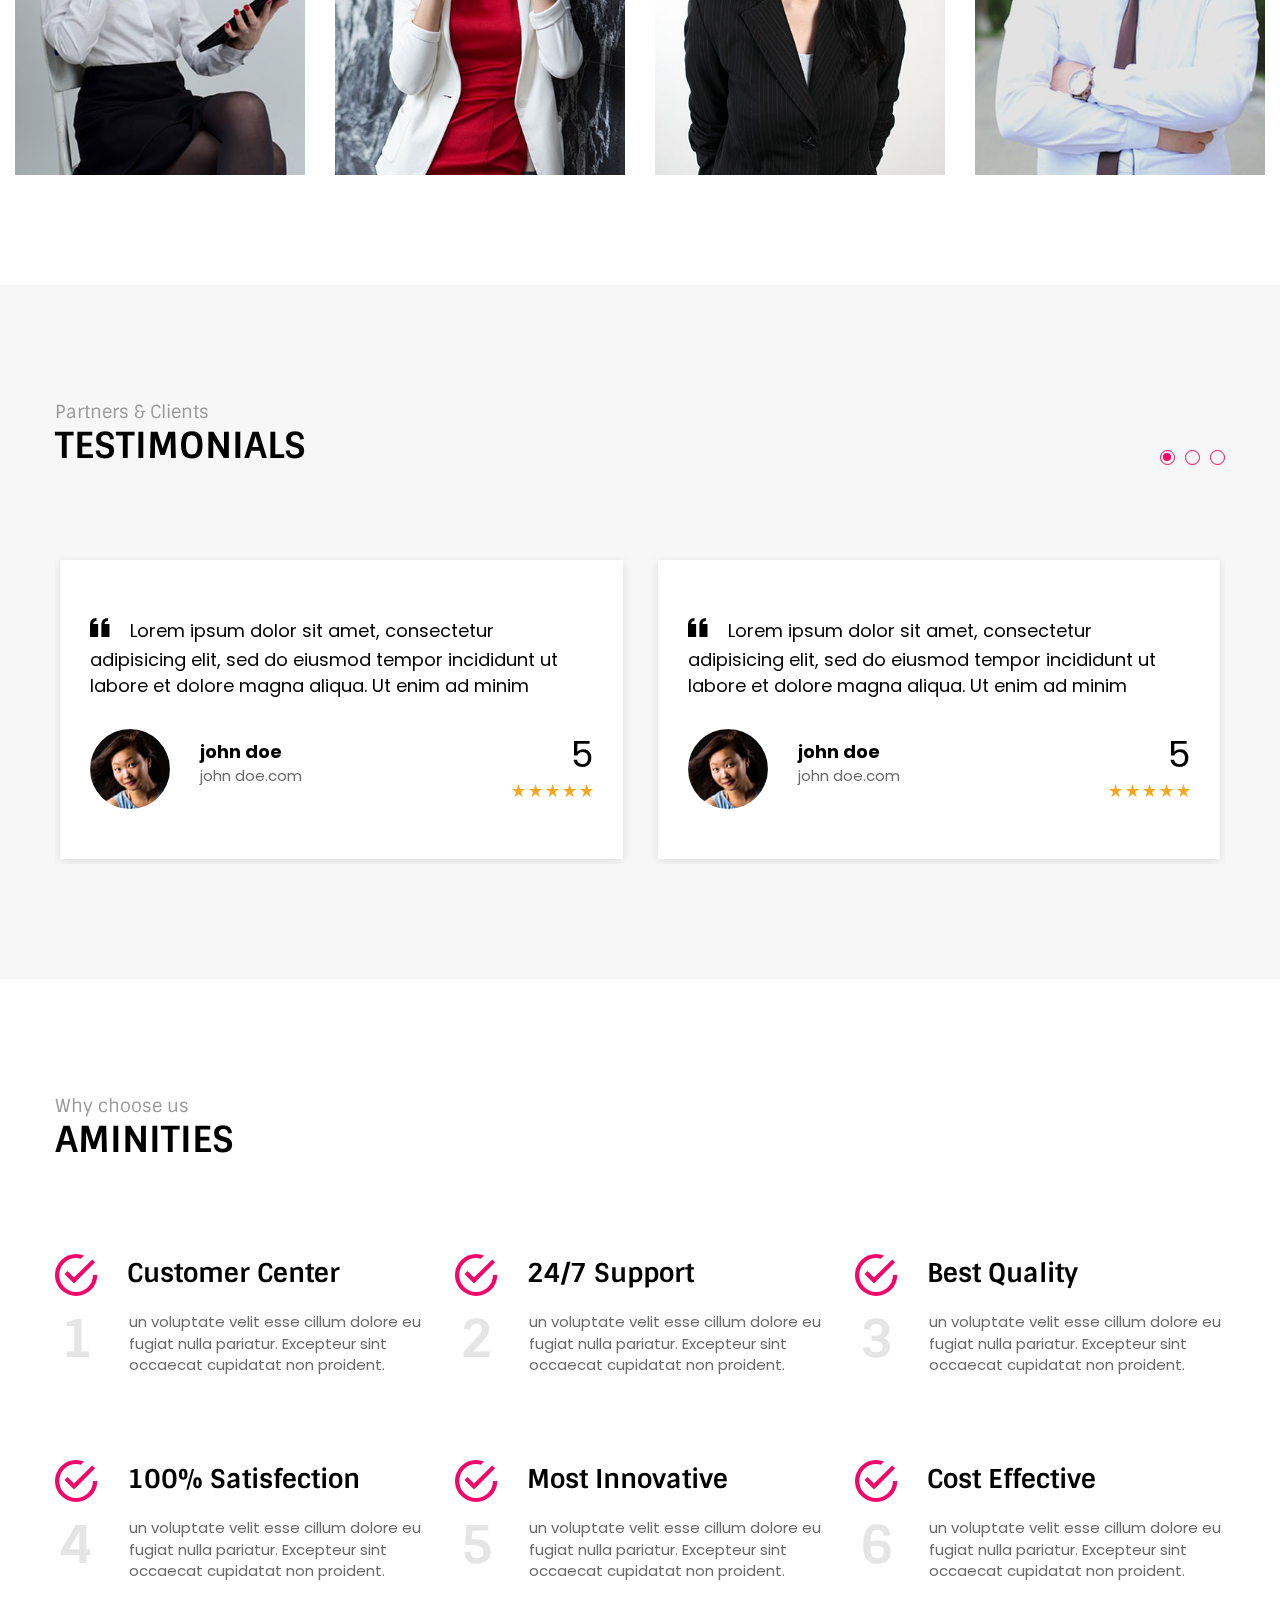
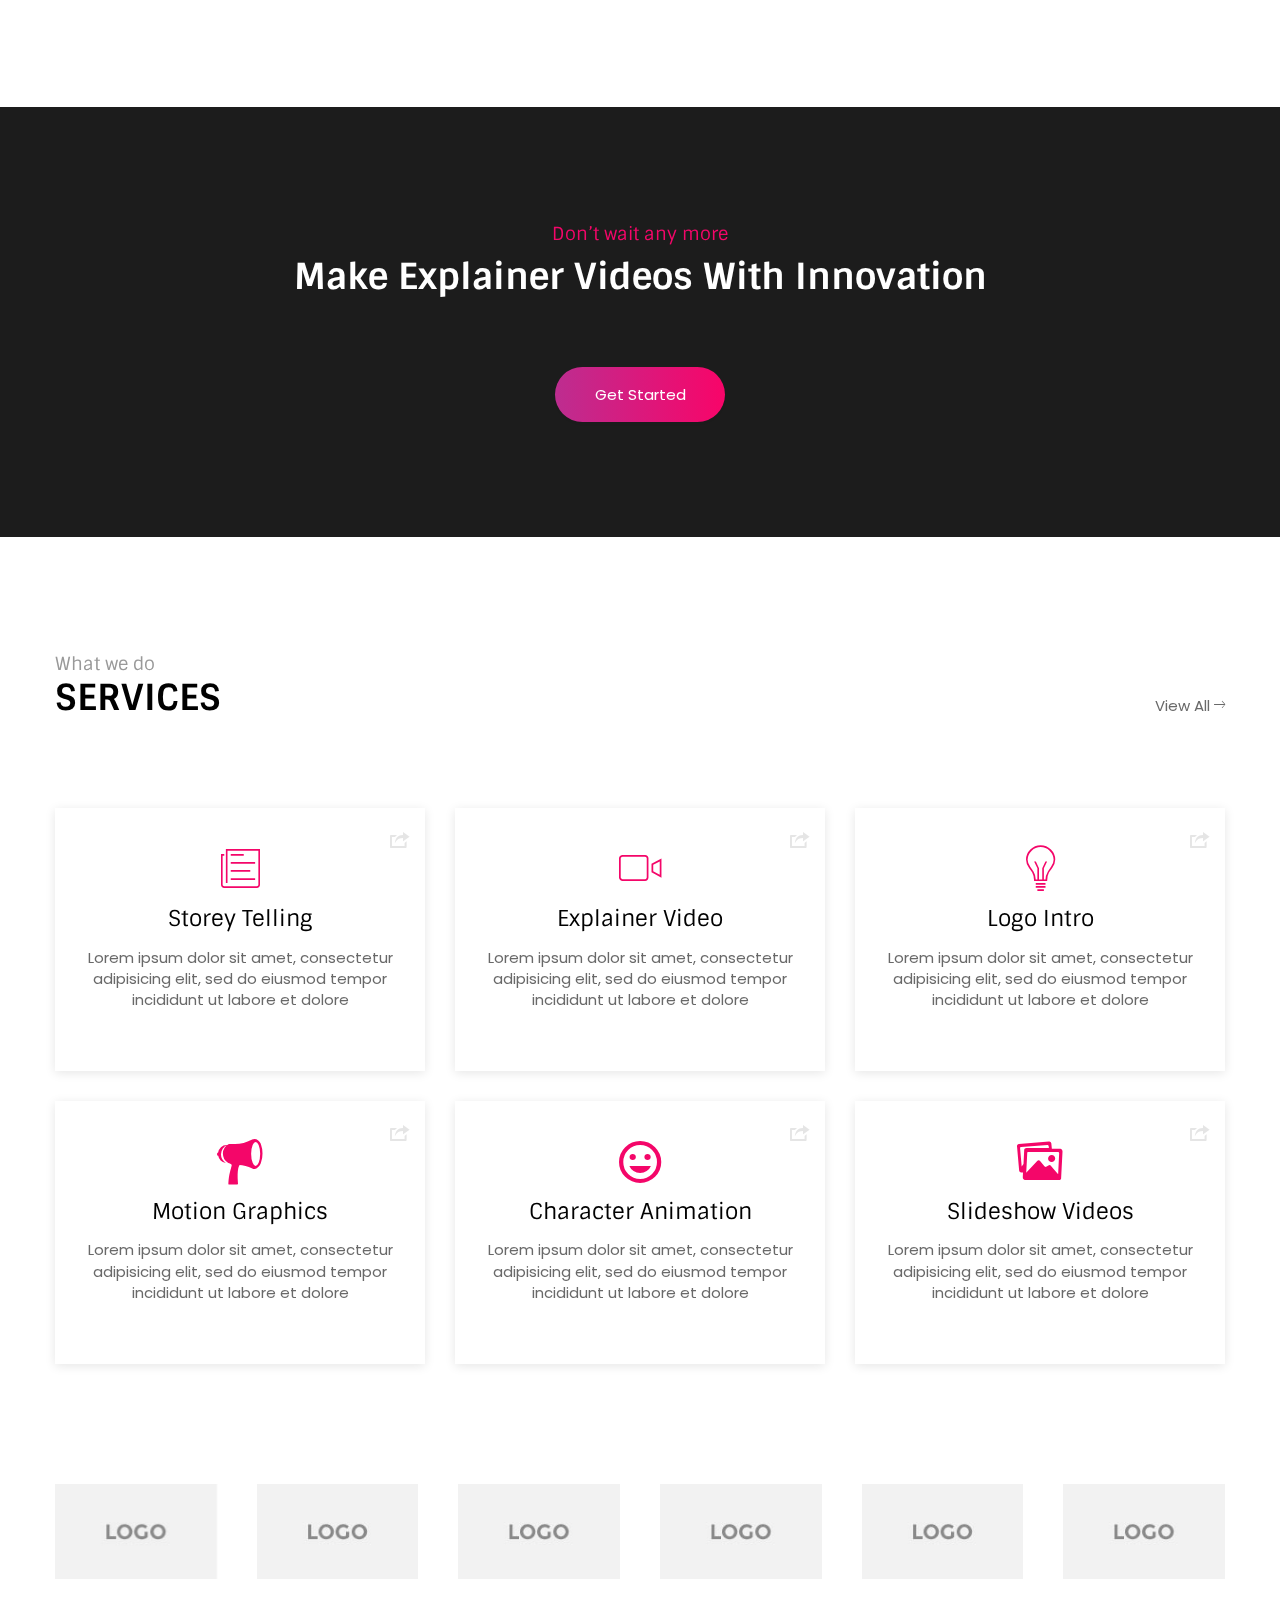
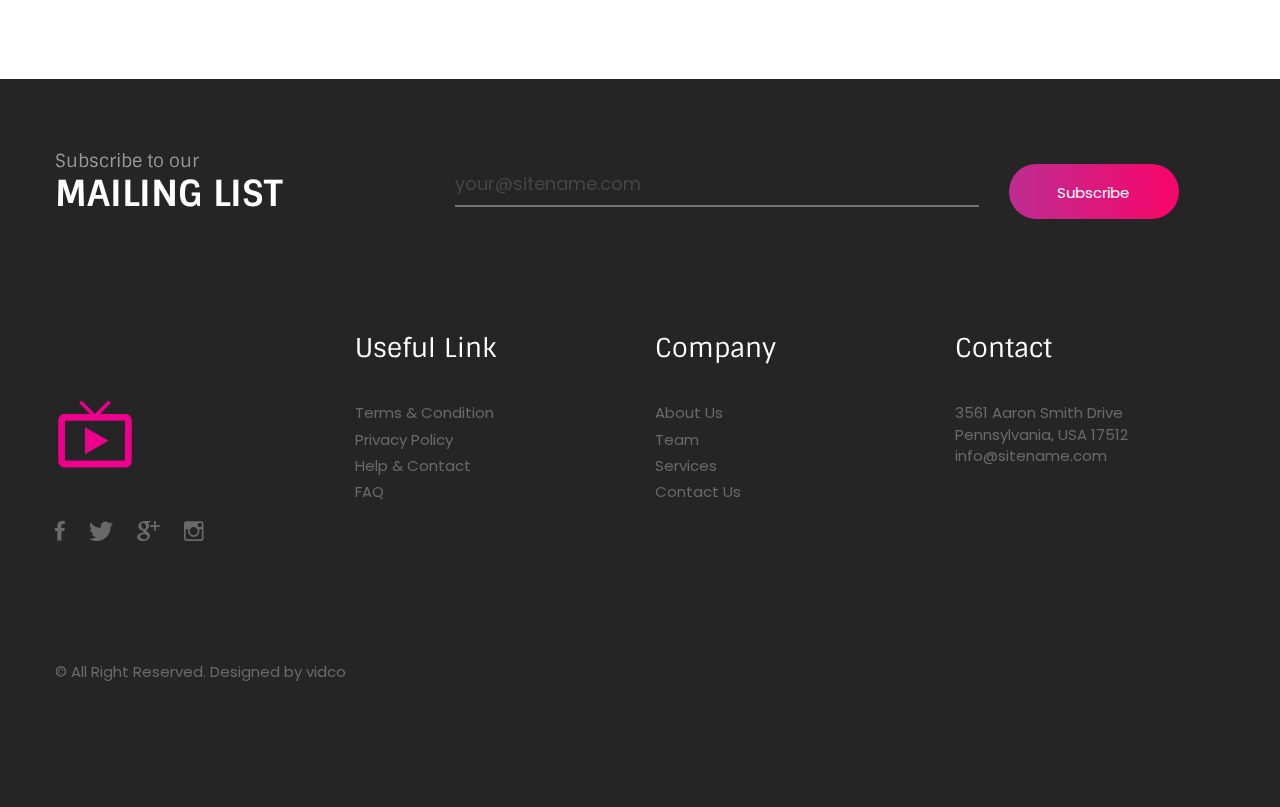
<file: about-us.html>
<!DOCTYPE html>
<html lang="zxx">

<head>
	<meta charset="utf-8">
	<title>About us</title>
	<link rel="shortcut icon" href="assets/img/logo/icon.png">

	

	<meta name="description" content="--">

	<meta name="keywords" content="Premium HTML Template">

	<meta name="author" content="xyz">

	<!-- Mobile Specific Meta -->
	<meta name="viewport" content="width=device-width, initial-scale=1">

	<!-- css-include -->

	<!-- boorstrap -->
	<link rel="stylesheet" type="text/css" href="assets/css/bootstrap.min.css">
	<!-- owl-carousel -->
	<link rel="stylesheet" type="text/css" href="assets/css/owl.carousel.css">
	<!-- Fonts -->
	<link rel="stylesheet" type="text/css" href="assets/css/ionicons.min.css">
	<!-- menu style -->
	<link rel="stylesheet" type="text/css" href="assets/css/menu.css">
	<link rel="stylesheet" type="text/css" href="assets/css/meanmenu.css">
	<link rel="stylesheet" type="text/css" href="assets/css/video.min.css">
	<link rel="stylesheet" type="text/css" href="assets/css/animate.css">
	<!-- style -->
	<link rel="stylesheet" type="text/css" href="assets/css/style.css">
	<!-- responsive.css -->
	<link rel="stylesheet" type="text/css" href="assets/css/responsive.css">

</head>
<body>


	<div id="preloader"></div>

	
 	<!-- Start of Header section
 		============================================= -->
 		<header>
 			<div id="main-menu"  class="main-menu-container tbg navbar-fixed-top">
 				<div  class="main-menu">

 					<div class="container">
 						<div class="row">
 							<div class="navbar navbar-default">
 								<div class="navbar-header">
 									<a class="navbar-brand text-uppercase" href="#"><img src="assets/img/logo/logo.png" alt="logo"></a>
 								</div><!-- /.navbar-header -->

 								<!-- Collect the nav links, forms, and other content for toggling -->
 								<nav class="collapse navbar-collapse" id="bs-example-navbar-collapse-1">
 									<ul id="main-nav" class="nav navbar-nav">
 										<li class="menu-item-has-children ul-li-block"><a href="#">Home</a>
 											<ul class="sub-menu">
 												<li><a href=index-1.html>Home 1</a></li>
 												<li><a href=index-2.html>Home 2</a></li>
 												<li><a href=index-3.html>Home 3</a></li>
 												<li><a href=index-4.html>Home 4</a></li>
 											</ul>
 										</li>
 										<li class="menu-item-has-children ul-li-block"><a href="#">Service</a>
 											<ul class="sub-menu">
 												<li><a href=service.html>Service</a></li>
 												<li><a href=service-single.html>Details</a></li>
 											</ul>
 										</li>
 										<li class="menu-item-has-children ul-li-block"><a href="#">Portfolio</a>
 											<ul class="sub-menu">
 												<li><a href=portfolio.html>Portfolio</a></li>
 												<li><a href=portfolio-single.html>Details</a></li>
 											</ul>
 										</li>
 										<li class="menu-item-has-children ul-li-block"><a href="#">Pages</a>
 											<ul class="sub-menu">
 												<li><a href=about-us.html>About Us</a></li>
 												<li><a href=shop.html>Shop</a></li>
 												<li><a href=blog.html>Blog</a></li>
 												<li><a href=blog-single.html>Blog Single</a></li>
 												<li><a href=404.html>404</a></li>
 											</ul>
 										</li>
 										<li><a href="contact.html">Contact us</a></li>
 									</ul><!-- /#main-nav -->


 								</nav><!-- /.navbar-collapse -->

 								<div class="try-now-btn text-capitalize text-center">
 									<a href="#">try now</a>
 								</div>
 							</div><!-- /.navbar navbar-default -->

 							<div class="mobile-menu">
 								<div class="logo"><a href="index-1.html"><img src="assets/img/logo/logo.png" alt="Logo"></a></div>
 								<nav>
 									<ul>
 										<li><a href="index-1.html">Home</a>
 											<ul>
 												<li><a href="index-1.html">home v1</a></li>
 												<li><a href="index-2.html">home v2</a></li>
 												<li><a href="index-3.html">home v3</a></li>
 												<li><a href="index-4.html">home v4</a></li>
 											</ul>
 										</li>
 										<li><a href="blog.html">Blog</a>
 											<ul>
 												<li><a href="blog.html">Blog</a></li>
 												<li><a href="blog-single.html">Blog sinlge</a></li>
 											</ul>
 										</li>
 										<li><a href="#">Service</a>
 											<ul>
 												<li><a href="service.html">service</a></li>
 												<li><a href="service-single.html">servie sinlge</a></li>
 											</ul>
 										</li>
 										<li><a href="contact.html">Contact</a></li>
 										<li><a href="404.html">404</a></li>
 									</ul>
 								</nav>

 							</div>
 						</div><!-- /.row -->
 					</div><!-- /.container -->
 				</div><!-- /.full-main-menu -->
 			</div><!-- #main-menu -->
 			<!-- Main Menu end -->
 		</header> <!-- .cd-auto-hide-header -->
	<!-- End of Header section
		============================================= -->






	<!-- Start of breadcrum section
		============================================= -->
		<section id="page-breadcrum" class="breadcrum-section">
			<div class="container">
				<div class="row">
					<div class="breadcrum-content ul-li">
						<ul class="breadcrumb">
							<li class="breadcrumb-item"><a href="#">Home</a></li>
							<li class="breadcrumb-item active">About Us</li>
						</ul>
						<div class="breadcrum-title">
							<h2 class="breadcrum-title-head text-uppercase white bold">About us</h2>
						</div>
					</div>
				</div>
			</div>
		</section>
 	<!-- End of breadcrum section
 		============================================= -->




	<!-- Start Achivement section
		============================================= -->
		<section id="achivment" class="achivment-section pt80">
			<div class="jarallax">
				<div class="section-gradient-color"></div>
				<div class="container">
					<div class="row section-padding">
						<div class="achivment-section-content">
							<div class="row">
								<div class="col-md-6">
									<div class="achivment-left relative-position pb50 global-box-shadow display-table">
										<div class="achivment-left-img pull-right">
											<div class="slide-img relative-position">
												<div class="overlay"></div>
												<img src="assets/img/achivement/achivement-left-2.jpg" alt="">
												<div class="vidco-play-icon text-center">
													<a class="popup-with-zoom-anim" href="https://www.youtube.com/watch?v=3OnnDqH6Wj8"><i class="white ion-social-youtube-outline"></i></a>
												</div>
											</div>
											<div class="slide-img relative-position">
												<div class="overlay"></div>
												<img src="assets/img/achivement/achivement-left.jpg" alt="">
												<div class="vidco-play-icon text-center">
													<a class="popup-with-zoom-anim" href="https://www.youtube.com/watch?v=3OnnDqH6Wj8"><i class="white ion-social-youtube-outline"></i></a>
												</div>
											</div>
											<div class="slide-img relative-position">
												<div class="overlay"></div>
												<img src="assets/img/achivement/achivement-left-3.jpg" alt="">
												<div class="vidco-play-icon text-center">
													<a class="popup-with-zoom-anim" href="https://www.youtube.com/watch?v=3OnnDqH6Wj8"><i class="white ion-social-youtube-outline"></i></a>
												</div>
											</div>

										</div>
									</div>
								</div>
								<!-- /.col-md-6 -->

								<div class="col-md-6">
									<div class="achivement-right">
										<div class="section-title pull-left pb30">
											<span class="sintony section-title-text">Our achivement</span>
											<h2 class="section-title-head pt10 black bold text-capitalize">Vidco is most successfull agency about making <span><a href="#">Explainer videos</a></span> world wide</h2>
										</div>

										<div class="achivement-counter">
											<div class="row">
												<div class="col-md-4 col-sm-6">
													<div class="counter-item text-capitalize text-left">
														<h2 class="counter pink">2000</h2><strong class="pink">+</strong>
														<span class="counter-details">Explainer videos</span>
													</div>
												</div>
												<!-- /.col-md-4 -->

												<div class="col-md-4 col-sm-6">
													<div class="counter-item text-capitalize text-left">
														<h2 class="counter pink">09</h2><strong class="pink">k</strong>
														<span class="counter-details">Happy Client</span>
													</div>
												</div>
												<!-- /.col-md-4 -->

												<div class="col-md-4 col-sm-6">
													<div class="counter-item  text-capitalize text-left">
														<h2 class="counter pink">10</h2><strong class="pink">k</strong>
														<span class="counter-details">Award Win</span>
													</div>
												</div>
												<!-- /.col-md-4 -->
											</div>
										</div>
										<!-- /.achivement-counter -->

										<div class="view-button  text-capitalize mt30">
											<a href="#">Learn more <i class="ion-ios-arrow-thin-right"></i></a>
										</div>

									</div>
								</div>
								<!-- /.col-md-6 -->
							</div>
							<!-- /.row -->
						</div>
						<!-- /.achivment-section-content -->
					</div><!--  /.row -->
				</div><!-- /.container -->
			</div>
		</section>
	<!-- End of Achivement section
		============================================= -->



	<!-- Start of featured-section
		============================================= -->
		<section id="featured" class="featured-section about-us pt90">
			<div class="container">
				<div class="row section-padding">
					<div class="featured-section-content">
						<div class="row">

							<div class="col-md-4 colmd4">
								<div class="featured-icon-text">
									<div class="featured-icon-title pb30">
										<div class="featured-icon pull-left mr30">
											<i class="pink ion-android-sunny"></i>
										</div>
										<div class="featured-title pt10">
											<h3 class="featured-title-head black bold">Our Mission</h3>
										</div>
									</div>

									<div class="featured-number-text ml5">
										<div class="featured-text-dec">
											<p>un voluptate velit esse cillum dolore eu fugiat nulla pariatur. Excepteur sint occaecat cupidatat non proident.</p>
										</div>
									</div>
								</div>
							</div>
							<!-- /.col-md-4 -->


							<div class="col-md-4 colmd4">
								<div class="featured-icon-text">
									<div class="featured-icon-title pb30">
										<div class="featured-icon pull-left mr30">
											<i class="pink ion-android-bulb"></i>
										</div>
										<div class="featured-title pt10">
											<h3 class="featured-title-head black bold">Our Vission </h3>
										</div>
									</div>

									<div class="featured-number-text ml5">
										<div class="featured-text-dec">
											<p>un voluptate velit esse cillum dolore eu fugiat nulla pariatur. Excepteur sint occaecat cupidatat non proident.</p>
										</div>

										<div class="featured-text-dec">
											<p>Duis aute irure dolor in reprehenderit in voluptate velit esse cillum dolore.</p>
										</div>
									</div>
								</div>
							</div>
							<!-- /.col-md-4 -->


							<div class="col-md-4 colmd4">
								<div class="featured-icon-text">
									<div class="featured-icon-title pb30">
										<div class="featured-icon pull-left mr30">
											<i class="pink ion-android-alarm-clock"></i>
										</div>
										<div class="featured-title pt10">
											<h3 class="featured-title-head black bold">Our History</h3>
										</div>
									</div>

									<div class="featured-number-text ml5">
										<div class="featured-text-dec">
											<p>un voluptate velit esse cillum dolore eu fugiat nulla pariatur. Excepteur sint occaecat cupidatat non proident.</p>
										</div>
									</div>
								</div>
							</div>
							<!-- /.col-md-4 -->

						</div>
					</div>
					<!-- /.featured-section-content -->
				</div><!--  /.row -->
			</div><!--  /.container -->
		</section>
	<!-- End of featured-section
		============================================= -->


	<!-- Start of experties section
		============================================= -->
		<section id="experties" class="experties-section">
			<div class="container">
				<div class="row">
					<div class="section-title pull-left">
						<span class="sintony section-title-text">Meet our</span>
						<h2 class="section-title-head black bold text-uppercase">EXPERTIES</h2>
					</div>
					<!-- /.title -->

					<div class="view-button pull-right text-capitalize mt40">
						<a href="#">Next <i class="ion-ios-arrow-thin-right"></i></a>
					</div>
				</div>
			</div>
			<!-- /.container -->

			<div class="clearfix"></div>

			<div class="experties-content pt90">

				<div class="col-md-3">
					<div class="item-wrap relative-position item-grid">
						<div class="overlay"></div>
						<div class="experties-img">
							<img src="assets/img/experties/ex-1.jpg" alt="">
						</div>
						<div class="experties-description">
							<div class="experties-name-designation text-capitalize">
								<h3 class="ex-name pink"><a href="#">john doe</a></h3>
								<span class="ex-designation">Animator</span>
							</div>
							<div class="experties-text white">
								<p>xcepteur sint occaecat cupidatat non proident, sunt in culpa qui officia deserunt mollit anim id est laborum.</p>
							</div>


							<div class="experties-social ul-li">
								<ul>
									<li><a href="#"><i class="ion-social-facebook"></i></a></li>
									<li><a href="#"><i class="ion-social-twitter"></i></a></li>
									<li><a href="#"><i class="ion-social-google"></i></a></li>
									<li><a href="#"><i class="ion-social-instagram-outline"></i></a></li>
								</ul>
							</div>
						</div>
					</div>
				</div>
				<!-- /.item-wrap -->


				<div class="col-md-3">
					<div class="item-wrap relative-position item-grid">
						<div class="overlay"></div>
						<div class="experties-img">
							<img src="assets/img/experties/ex-2.jpg" alt="">
						</div>
						<div class="experties-description">
							<div class="experties-name-designation text-capitalize">
								<h3 class="ex-name pink"><a href="#">john doe</a></h3>
								<span class="ex-designation">Animator</span>
							</div>
							<div class="experties-text white">
								<p>xcepteur sint occaecat cupidatat non proident, sunt in culpa qui officia deserunt mollit anim id est laborum.</p>
							</div>


							<div class="experties-social ul-li">
								<ul>
									<li><a href="#"><i class="ion-social-facebook"></i></a></li>
									<li><a href="#"><i class="ion-social-twitter"></i></a></li>
									<li><a href="#"><i class="ion-social-google"></i></a></li>
									<li><a href="#"><i class="ion-social-instagram-outline"></i></a></li>
								</ul>
							</div>
						</div>
					</div>
				</div>
				<!-- /.item-wrap -->


				<div class="col-md-3">
					<div class="item-wrap relative-position item-grid">
						<div class="overlay"></div>
						<div class="experties-img">
							<img src="assets/img/experties/ex-3.jpg" alt="">
						</div>
						<div class="experties-description">
							<div class="experties-name-designation text-capitalize">
								<h3 class="ex-name pink"><a href="#">john doe</a></h3>
								<span class="ex-designation">Animator</span>
							</div>
							<div class="experties-text white">
								<p>xcepteur sint occaecat cupidatat non proident, sunt in culpa qui officia deserunt mollit anim id est laborum.</p>
							</div>


							<div class="experties-social ul-li">
								<ul>
									<li><a href="#"><i class="ion-social-facebook"></i></a></li>
									<li><a href="#"><i class="ion-social-twitter"></i></a></li>
									<li><a href="#"><i class="ion-social-google"></i></a></li>
									<li><a href="#"><i class="ion-social-instagram-outline"></i></a></li>
								</ul>
							</div>
						</div>
					</div>
				</div>
				<!-- /.item-wrap -->


				<div class="col-md-3">
					<div class="item-wrap relative-position item-grid">
						<div class="overlay"></div>
						<div class="experties-img">
							<img src="assets/img/experties/ex-4.jpg" alt="">
						</div>
						<div class="experties-description">
							<div class="experties-name-designation text-capitalize">
								<h3 class="ex-name pink"><a href="#">john doe</a></h3>
								<span class="ex-designation">Animator</span>
							</div>
							<div class="experties-text white">
								<p>xcepteur sint occaecat cupidatat non proident, sunt in culpa qui officia deserunt mollit anim id est laborum.</p>
							</div>


							<div class="experties-social ul-li">
								<ul>
									<li><a href="#"><i class="ion-social-facebook"></i></a></li>
									<li><a href="#"><i class="ion-social-twitter"></i></a></li>
									<li><a href="#"><i class="ion-social-google"></i></a></li>
									<li><a href="#"><i class="ion-social-instagram-outline"></i></a></li>
								</ul>
							</div>
						</div>
					</div>
				</div>
				<!-- /.item-wrap -->

			</div>

		</section>
	<!-- End of experties section
		============================================= -->



	<!-- Start of testimonial section
		============================================= -->
		<section id="testimonial" class="testimonial-section">
			<div class="container">
				<div class="row section-padding">
					<div class="section-title pull-left">
						<span class="sintony section-title-text">Partners & Clients</span>
						<h2 class="section-title-head black bold text-uppercase">TESTIMONIALS</h2>
					</div>
					<!-- /title -->
					<div class="clearfix"></div>	
					<div class="testimonial-content pt90">

						<div class="testimonial-slide owl-carousel">

							<div class="testimonial-pic-text global-box-shadow">
								<div class="testimonial-text black mb30">
									<span> <i class="ion-quote"></i> Lorem ipsum dolor sit amet, consectetur adipisicing elit, sed do eiusmod tempor incididunt ut labore et dolore magna aliqua. Ut enim ad minim</span>
								</div>

								<div class="testimonial-pic-details">
									<div class="client-pic pull-left mr30">
										<img src="assets/img/testimonial/testi-1.jpg" alt="">
									</div>

									<div class="client-name-designation mt10">
										<span class="name black bold">john doe</span>
										<span class="designation">john doe.com</span>
									</div>

									<div class="client-ratting ul-li pull-right  text-right">
										<span class="ratting-number black">5</span>
										<ul class="rate-star">
											<li><i class="ion-star"></i></li>
											<li><i class="ion-star"></i></li>
											<li><i class="ion-star"></i></li>
											<li><i class="ion-star"></i></li>
											<li><i class="ion-star"></i></li>
										</ul>
									</div>
								</div>
							</div>


							<div class="testimonial-pic-text global-box-shadow">
								<div class="testimonial-text black mb30">
									<span> <i class="ion-quote"></i> Lorem ipsum dolor sit amet, consectetur adipisicing elit, sed do eiusmod tempor incididunt ut labore et dolore magna aliqua. Ut enim ad minim</span>
								</div>

								<div class="testimonial-pic-details">
									<div class="client-pic pull-left mr30">
										<img src="assets/img/testimonial/testi-1.jpg" alt="">
									</div>

									<div class="client-name-designation mt10">
										<span class="name black bold">john doe</span>
										<span class="designation">john doe.com</span>
									</div>

									<div class="client-ratting ul-li pull-right  text-right">
										<span class="ratting-number black">5</span>
										<ul class="rate-star">
											<li><i class="ion-star"></i></li>
											<li><i class="ion-star"></i></li>
											<li><i class="ion-star"></i></li>
											<li><i class="ion-star"></i></li>
											<li><i class="ion-star"></i></li>
										</ul>
									</div>
								</div>
							</div>


							<div class="testimonial-pic-text global-box-shadow">
								<div class="testimonial-text black mb30">
									<span> <i class="ion-quote"></i> Lorem ipsum dolor sit amet, consectetur adipisicing elit, sed do eiusmod tempor incididunt ut labore et dolore magna aliqua. Ut enim ad minim</span>
								</div>

								<div class="testimonial-pic-details">
									<div class="client-pic pull-left mr30">
										<img src="assets/img/testimonial/testi-1.jpg" alt="">
									</div>

									<div class="client-name-designation mt10">
										<span class="name black bold">john doe</span>
										<span class="designation">john doe.com</span>
									</div>

									<div class="client-ratting ul-li pull-right  text-right">
										<span class="ratting-number black">5</span>
										<ul class="rate-star">
											<li><i class="ion-star"></i></li>
											<li><i class="ion-star"></i></li>
											<li><i class="ion-star"></i></li>
											<li><i class="ion-star"></i></li>
											<li><i class="ion-star"></i></li>
										</ul>
									</div>
								</div>
							</div>


							<div class="testimonial-pic-text global-box-shadow">
								<div class="testimonial-text black mb30">
									<span> <i class="ion-quote"></i> Lorem ipsum dolor sit amet, consectetur adipisicing elit, sed do eiusmod tempor incididunt ut labore et dolore magna aliqua. Ut enim ad minim</span>
								</div>

								<div class="testimonial-pic-details">
									<div class="client-pic pull-left mr30">
										<img src="assets/img/testimonial/testi-1.jpg" alt="">
									</div>

									<div class="client-name-designation mt10">
										<span class="name black bold">john doe</span>
										<span class="designation">john doe.com</span>
									</div>

									<div class="client-ratting ul-li pull-right  text-right">
										<span class="ratting-number black">5</span>
										<ul class="rate-star">
											<li><i class="ion-star"></i></li>
											<li><i class="ion-star"></i></li>
											<li><i class="ion-star"></i></li>
											<li><i class="ion-star"></i></li>
											<li><i class="ion-star"></i></li>
										</ul>
									</div>
								</div>
							</div>


							<div class="testimonial-pic-text global-box-shadow">
								<div class="testimonial-text black mb30">
									<span> <i class="ion-quote"></i> Lorem ipsum dolor sit amet, consectetur adipisicing elit, sed do eiusmod tempor incididunt ut labore et dolore magna aliqua. Ut enim ad minim</span>
								</div>

								<div class="testimonial-pic-details">
									<div class="client-pic pull-left mr30">
										<img src="assets/img/testimonial/testi-1.jpg" alt="">
									</div>

									<div class="client-name-designation mt10">
										<span class="name black bold">john doe</span>
										<span class="designation">john doe.com</span>
									</div>

									<div class="client-ratting ul-li pull-right  text-right">
										<span class="ratting-number black">5</span>
										<ul class="rate-star">
											<li><i class="ion-star"></i></li>
											<li><i class="ion-star"></i></li>
											<li><i class="ion-star"></i></li>
											<li><i class="ion-star"></i></li>
											<li><i class="ion-star"></i></li>
										</ul>
									</div>
								</div>
							</div>


							<div class="testimonial-pic-text global-box-shadow">
								<div class="testimonial-text black mb30">
									<span> <i class="ion-quote"></i> Lorem ipsum dolor sit amet, consectetur adipisicing elit, sed do eiusmod tempor incididunt ut labore et dolore magna aliqua. Ut enim ad minim</span>
								</div>

								<div class="testimonial-pic-details">
									<div class="client-pic pull-left mr30">
										<img src="assets/img/testimonial/testi-1.jpg" alt="">
									</div>

									<div class="client-name-designation mt10">
										<span class="name black bold">john doe</span>
										<span class="designation">john doe.com</span>
									</div>

									<div class="client-ratting ul-li pull-right  text-right">
										<span class="ratting-number black">5</span>
										<ul class="rate-star"> 
											<li><i class="ion-star"></i></li>
											<li><i class="ion-star"></i></li>
											<li><i class="ion-star"></i></li>
											<li><i class="ion-star"></i></li>
											<li><i class="ion-star"></i></li>
										</ul>
									</div>
								</div>
							</div>


						</div>
					</div>
					<!-- /.testimonial-content -->

				</div>
			</div>
		</section>
	<!-- End  of testimonial section 
		============================================= -->



	<!-- Start of aminities section
		============================================= -->
		<section id="aminities" class="aminities-section">
			<div class="container">
				<div class="row section-padding">

					<div class="section-title">
						<span class="sintony section-title-text">Why choose us</span>
						<h2 class="section-title-head black bold text-uppercase">AMINITIES</h2>
					</div>
					<!-- /tile -->

					<div class="featured-section-content pt90">
						<div class="row">

							<div class="col-md-4 colmd4">
								<div class="featured-icon-text">
									<div class="featured-icon-title pb10">
										<div class="featured-icon pull-left mr30">
											<i class="pink ion-android-checkmark-circle"></i>
										</div>
										<div class="featured-title pt10">
											<h3 class="featured-title-head black bold">Customer Center</h3>
										</div>
									</div>

									<div class="featured-number-text ml5">
										<div class="featured-number pull-left mr35">
											<h3 class="bold">1</h3>
										</div>
										<div class="featured-text-dec">
											<p>un voluptate velit esse cillum dolore eu fugiat nulla pariatur. Excepteur sint occaecat cupidatat non proident.</p>
										</div>
									</div>
								</div>
							</div>
							<!-- /.col-md-4 -->


							<div class="col-md-4 colmd4">
								<div class="featured-icon-text">
									<div class="featured-icon-title pb10">
										<div class="featured-icon pull-left mr30">
											<i class="pink ion-android-checkmark-circle"></i>
										</div>
										<div class="featured-title pt10">
											<h3 class="featured-title-head black bold">24/7 Support</h3>
										</div>
									</div>

									<div class="featured-number-text ml5">
										<div class="featured-number pull-left mr35">
											<h3 class="bold">2</h3>
										</div>
										<div class="featured-text-dec">
											<p>un voluptate velit esse cillum dolore eu fugiat nulla pariatur. Excepteur sint occaecat cupidatat non proident.</p>
										</div>
									</div>
								</div>
							</div>
							<!-- /.col-md-4 -->


							<div class="col-md-4 colmd4">
								<div class="featured-icon-text">
									<div class="featured-icon-title pb10">
										<div class="featured-icon pull-left mr30">
											<i class="pink ion-android-checkmark-circle"></i>
										</div>
										<div class="featured-title pt10">
											<h3 class="featured-title-head black bold">Best Quality</h3>
										</div>
									</div>

									<div class="featured-number-text ml5">
										<div class="featured-number pull-left mr35">
											<h3 class="bold">3</h3>
										</div>
										<div class="featured-text-dec">
											<p>un voluptate velit esse cillum dolore eu fugiat nulla pariatur. Excepteur sint occaecat cupidatat non proident.</p>
										</div>
									</div>
								</div>
							</div>
							<!-- /.col-md-4 -->


							<div class="col-md-4 colmd4">
								<div class="featured-icon-text">
									<div class="featured-icon-title pb10">
										<div class="featured-icon pull-left mr30">
											<i class="pink ion-android-checkmark-circle"></i>
										</div>
										<div class="featured-title pt10">
											<h3 class="featured-title-head black bold">100% Satisfection</h3>
										</div>
									</div>

									<div class="featured-number-text ml5">
										<div class="featured-number pull-left mr35">
											<h3 class="bold">4</h3>
										</div>
										<div class="featured-text-dec">
											<p>un voluptate velit esse cillum dolore eu fugiat nulla pariatur. Excepteur sint occaecat cupidatat non proident.</p>
										</div>
									</div>
								</div>
							</div>
							<!-- /.col-md-4 -->


							<div class="col-md-4 colmd4">
								<div class="featured-icon-text">
									<div class="featured-icon-title pb10">
										<div class="featured-icon pull-left mr30">
											<i class="pink ion-android-checkmark-circle"></i>
										</div>
										<div class="featured-title pt10">
											<h3 class="featured-title-head black bold">Most Innovative</h3>
										</div>
									</div>

									<div class="featured-number-text ml5">
										<div class="featured-number pull-left mr35">
											<h3 class="bold">5</h3>
										</div>
										<div class="featured-text-dec">
											<p>un voluptate velit esse cillum dolore eu fugiat nulla pariatur. Excepteur sint occaecat cupidatat non proident.</p>
										</div>
									</div>
								</div>
							</div>
							<!-- /.col-md-4 -->



							<div class="col-md-4 colmd4">
								<div class="featured-icon-text">
									<div class="featured-icon-title pb10">
										<div class="featured-icon pull-left mr30">
											<i class="pink ion-android-checkmark-circle"></i>
										</div>
										<div class="featured-title pt10">
											<h3 class="featured-title-head black bold">Cost Effective</h3>
										</div>
									</div>

									<div class="featured-number-text ml5">
										<div class="featured-number pull-left mr35">
											<h3 class="bold">6</h3>
										</div>
										<div class="featured-text-dec">
											<p>un voluptate velit esse cillum dolore eu fugiat nulla pariatur. Excepteur sint occaecat cupidatat non proident.</p>
										</div>
									</div>
								</div>
							</div>
							<!-- /.col-md-4 -->


						</div>
					</div>
				</div>
			</div>
		</section>
	<!-- End of aminities section
		============================================= -->



	<!-- Start of get started section
		============================================= -->
		<section id="get-start" class="get-start-section relative-position">
			<div class="jarallax">
				<div class="overlay-2"></div>
				<div class="container">
					<div class="get-start-content">
						<div class="row section-padding"> 
							<div class="get-start-content text-center">
								<div class="section-title">
									<span class="sintony section-title-text  pink">Don’t wait any more</span>
									<h2 class="section-title-head white bold pb40  text-capitalize">Make explainer
									videos with innovation</h2>
								</div>

								<div class="browse-btn text-center white transation global-box-shadow">
									<a href="#">Get Started</a>
								</div>
							</div>
						</div>
					</div>
				</div>
			</div>
		</section>
	<!-- End of get started section
		============================================= -->


	<!-- Start of service section
		============================================= -->
		<section id="service" class="service-section about-us">
			<div class="container">
				<div class="row section-padding">
					<div class="section-title pull-left">
						<span class="sintony section-title-text">What we do</span>
						<h2 class="section-title-head black bold text-uppercase">SERVICES</h2>
					</div>

					<div class="view-button pull-right text-capitalize mt40">
						<a href="#">view all <i class="ion-ios-arrow-thin-right"></i></a>
					</div>
					<!-- /.section-title -->
					<div class="clearfix"></div>
					<div class="service-section-content  pt90">
						<div class="row">

							<div class="col-md-4 colmd4">
								<div class="service-text-icon global-box-shadow text-center transation relative-position">
									<div class="service-icon">
										<i class="pink ion-ios-paper-outline"></i>
									</div>

									<div class="service-reply-icon">
										<a href="#"><i class="ion-share"></i></a>
									</div>

									<div class="service-text">
										<div class="service-text-title mb15 text-center">
											<h3 class="service-title-head black">Storey Telling</h3>
										</div>
										<div class="service-text-des">
											<p>Lorem ipsum dolor sit amet, consectetur adipisicing elit, sed do eiusmod tempor incididunt ut labore et dolore</p>
										</div>
									</div>
								</div>
							</div>
							<!-- /.col-md-4 -->


							<div class="col-md-4 colmd4">
								<div class="service-text-icon global-box-shadow text-center transation relative-position">
									<div class="service-icon">
										<i class="pink ion-ios-videocam-outline"></i>
									</div>

									<div class="service-reply-icon">
										<a href="#"><i class="ion-share"></i></a>
									</div>

									<div class="service-text">
										<div class="service-text-title mb15 text-center">
											<h3 class="service-title-head black">Explainer Video</h3>
										</div>
										<div class="service-text-des">
											<p>Lorem ipsum dolor sit amet, consectetur adipisicing elit, sed do eiusmod tempor incididunt ut labore et dolore</p>
										</div>
									</div>
								</div>
							</div>
							<!-- /.col-md-4 -->


							<div class="col-md-4 colmd4">
								<div class="service-text-icon global-box-shadow text-center transation relative-position">
									<div class="service-icon">
										<i class="pink ion-ios-lightbulb-outline"></i>
									</div>

									<div class="service-reply-icon">
										<a href="#"><i class="ion-share"></i></a>
									</div>

									<div class="service-text">
										<div class="service-text-title mb15 text-center">
											<h3 class="service-title-head black">Logo Intro</h3>
										</div>
										<div class="service-text-des">
											<p>Lorem ipsum dolor sit amet, consectetur adipisicing elit, sed do eiusmod tempor incididunt ut labore et dolore</p>
										</div>
									</div>
								</div>
							</div>
							<!-- /.col-md-4 -->


							<div class="col-md-4 colmd4">
								<div class="service-text-icon global-box-shadow text-center transation relative-position">
									<div class="service-icon">
										<i class="pink ion-speakerphone"></i>
									</div>

									<div class="service-reply-icon">
										<a href="#"><i class="ion-share"></i></a>
									</div>

									<div class="service-text">
										<div class="service-text-title mb15 text-center">
											<h3 class="service-title-head black">Motion Graphics</h3>
										</div>
										<div class="service-text-des">
											<p>Lorem ipsum dolor sit amet, consectetur adipisicing elit, sed do eiusmod tempor incididunt ut labore et dolore</p>
										</div>
									</div>
								</div>
							</div>
							<!-- /.col-md-4 -->


							<div class="col-md-4 colmd4">
								<div class="service-text-icon global-box-shadow text-center transation relative-position">
									<div class="service-icon">
										<i class="pink ion-android-happy"></i>
									</div>

									<div class="service-reply-icon">
										<a href="#"><i class="ion-share"></i></a>
									</div>

									<div class="service-text">
										<div class="service-text-title mb15 text-center">
											<h3 class="service-title-head black">Character Animation</h3>
										</div>
										<div class="service-text-des">
											<p>Lorem ipsum dolor sit amet, consectetur adipisicing elit, sed do eiusmod tempor incididunt ut labore et dolore</p>
										</div>
									</div>
								</div>
							</div>
							<!-- /.col-md-4 -->


							<div class="col-md-4 colmd4">
								<div class="service-text-icon global-box-shadow text-center transation relative-position">
									<div class="service-icon">
										<i class="pink ion-images"></i>
									</div>

									<div class="service-reply-icon">
										<a href="#"><i class="ion-share"></i></a>
									</div>

									<div class="service-text">
										<div class="service-text-title mb15 text-center">
											<h3 class="service-title-head black">Slideshow Videos</h3>
										</div>
										<div class="service-text-des">
											<p>Lorem ipsum dolor sit amet, consectetur adipisicing elit, sed do eiusmod tempor incididunt ut labore et dolore</p>
										</div>
									</div>
								</div>
							</div>
							<!-- /.col-md-4 -->

						</div>
					</div>
					<!-- /.service-section-content -->

				</div><!--  /.row  -->
			</div><!-- /.container -->
		</section>
	<!-- End of service section
		============================================= -->




	<!-- Start of partner section
		============================================= -->
		<div id="sponser" class="sponser-section">
			<div class="container">
				<div class="row">
					<div class="sponser-section-content">
						<div class="clearfix"></div>
						<div class="sponser-slide">
							<div class="sponser-img text-center">
								<img src="assets/img/sponsor/spon-1.png" alt="">
							</div>

							<div class="sponser-img text-center">
								<img src="assets/img/sponsor/spon-1.png" alt="">
							</div>

							<div class="sponser-img text-center">
								<img src="assets/img/sponsor/spon-1.png" alt="">
							</div>

							<div class="sponser-img text-center">
								<img src="assets/img/sponsor/spon-1.png" alt="">
							</div>

							<div class="sponser-img text-center">
								<img src="assets/img/sponsor/spon-1.png" alt="">
							</div>
							
							<div class="sponser-img text-center">
								<img src="assets/img/sponsor/spon-1.png" alt="">
							</div>

							<div class="sponser-img text-center">
								<img src="assets/img/sponsor/spon-1.png" alt="">
							</div>
						</div>
					</div>
				</div>
			</div>
		</div>
	<!-- end of partner section
		============================================= -->



	<!-- Start of newsletter and footer  section
		============================================= -->
		<footer>
			<section id="newaletter" class="newaletter-section">
				<div class="container">
					<div class="row">
						<div class="newaletter-section-content">
							<div class="row">
								<div class="col-md-4">
									<div class="section-title pull-left">
										<span class="sintony section-title-text">Subscribe to our</span>
										<h2 class="section-title-head white bold text-uppercase">MAILING LIST</h2>
									</div>
									<!-- /.section-title -->
								</div>

								<div class="col-md-8">
									<div class="contact-comment-info mt15">
										<form action="#" method="post">
											<input class="email" name="email" type="email" placeholder="your@sitename.com">
											<div class="nws-button text-capitalize">
												<button type="submit" value="Submit">Subscribe</button> 
											</div>
										</form>
									</div>
								</div>

							</div>
						</div>
					</div>
				</div>
			</section>
			<!-- /.newslatter-section -->

			<section id="footer-area" class="footer-area-section">
				<div class="container">
					<div class="row section-padding">
						<div class="footer-area-content">
							<div class="row">
								<div class="col-md-3">
									<div class="footer-area-brand pt60">
										<img src="assets/img/logo/f-logo.png" alt="">

										<div class="footer-social mt40 ul-li">
											<ul>
												<li><a href="#"><i class="transation ion-social-facebook"></i></a></li>
												<li><a href="#"><i class="transation ion-social-twitter"></i></a></li>
												<li><a href="#"><i class="transation ion-social-googleplus"></i></a></li>
												<li><a href="#"><i class="transation ion-social-instagram-outline"></i></a></li>
											</ul>
										</div>
									</div>
								</div>
								<!-- //col-md-3 -->

								<div class="col-md-3">
									<div class="footer-content">
										<div class="footer-widget">
											<h2 class="widgettitle white text-capitalize">Useful Link</h2>
										</div>

										<div class="footer-service-link ul-li-block mt40">
											<ul>
												<li><a href="#">Terms & Condition</a></li>
												<li><a href="#">Privacy Policy</a></li>
												<li><a href="#">Help & Contact</a></li>
												<li><a href="#">FAQ</a></li>
											</ul>
										</div>
									</div>
								</div>
								<!-- //col-md-3 -->


								<div class="col-md-3">
									<div class="footer-content">
										<div class="footer-widget">
											<h2 class="widgettitle white text-capitalize">Company</h2>
										</div>

										<div class="footer-service-link ul-li-block mt40">
											<ul>
												<li><a href="#">About Us</a></li>
												<li><a href="#">Team</a></li>
												<li><a href="#">Services</a></li>
												<li><a href="#">Contact Us</a></li>
											</ul>
										</div>
									</div>
								</div>
								<!-- //col-md-3 -->


								<div class="col-md-3">
									<div class="footer-content">
										<div class="footer-widget">
											<h2 class="widgettitle white text-capitalize">Contact</h2>
										</div>

										<div class="contact-details mt40">
											<span>
												3561 Aaron Smith Drive
												Pennsylvania, USA 17512
											info@sitename.com</span>
										</div>
									</div>
								</div>
								<!-- //col-md-3 -->


							</div>
						</div>
						<!-- /.footer-area-content -->

						<div class="copy-right-text">
							<p>© All Right Reserved. Designed by <a href="#">vidco</a></p>
						</div>
					</div>
				</div>
			</section>
		</footer>
	<!-- End of newsletter  and footer  section
		============================================= -->


		<!--  Js Library -->
		<script src="assets/js/jquery-2.1.4.min.js"></script>
		<!-- Include  for bootstrap -->
		<script src="assets/js/bootstrap.min.js"></script>
		<!-- Include Owl-carousel -->
		<script src="assets/js/owl.carousel.min.js"></script>
		<!-- Include parallax.js -->
		<script src="assets/js/jarallax.js"></script>
		<!-- Include Typer -->
		<script src="assets/js/jquery.typer.js"></script>
		<script src="assets/js/jquery.meanmenu.js"></script>
		<script src="assets/js/jquery.magnific-popup.min.js"></script>
		<script src="assets/js/jquery.counterup.min.js"></script>
		<script src="assets/js/waypoints.min.js"></script>
		<script src="assets/js/jquery.filterizr.js"></script>
		<script src="assets/js/plyr.js"></script>
		<script src="assets/js/jquery.mb.YTPlayer.js"></script>
		<script src="assets/js/slick.min.js"></script>




		<!-- Include script.js-->
		<script src="assets/js/script.js"></script>
	</body>
	
</html>
</file>
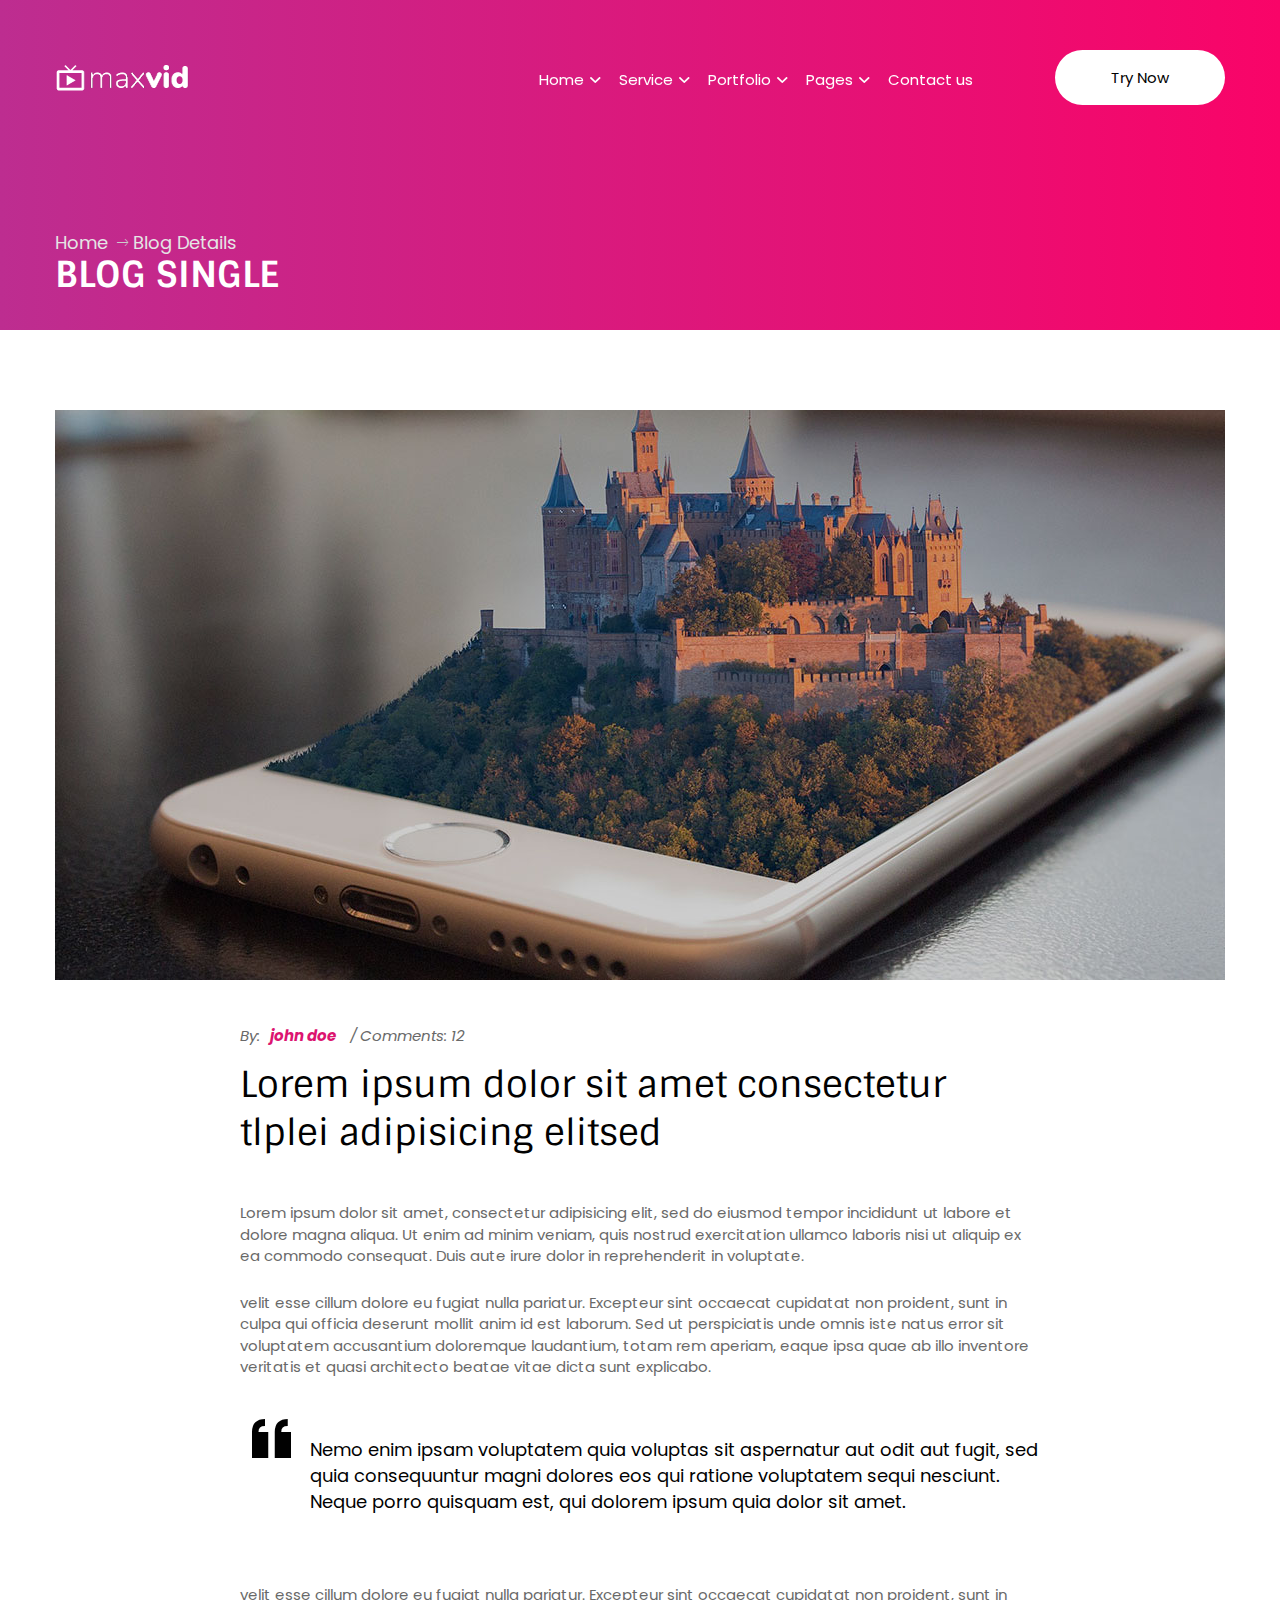
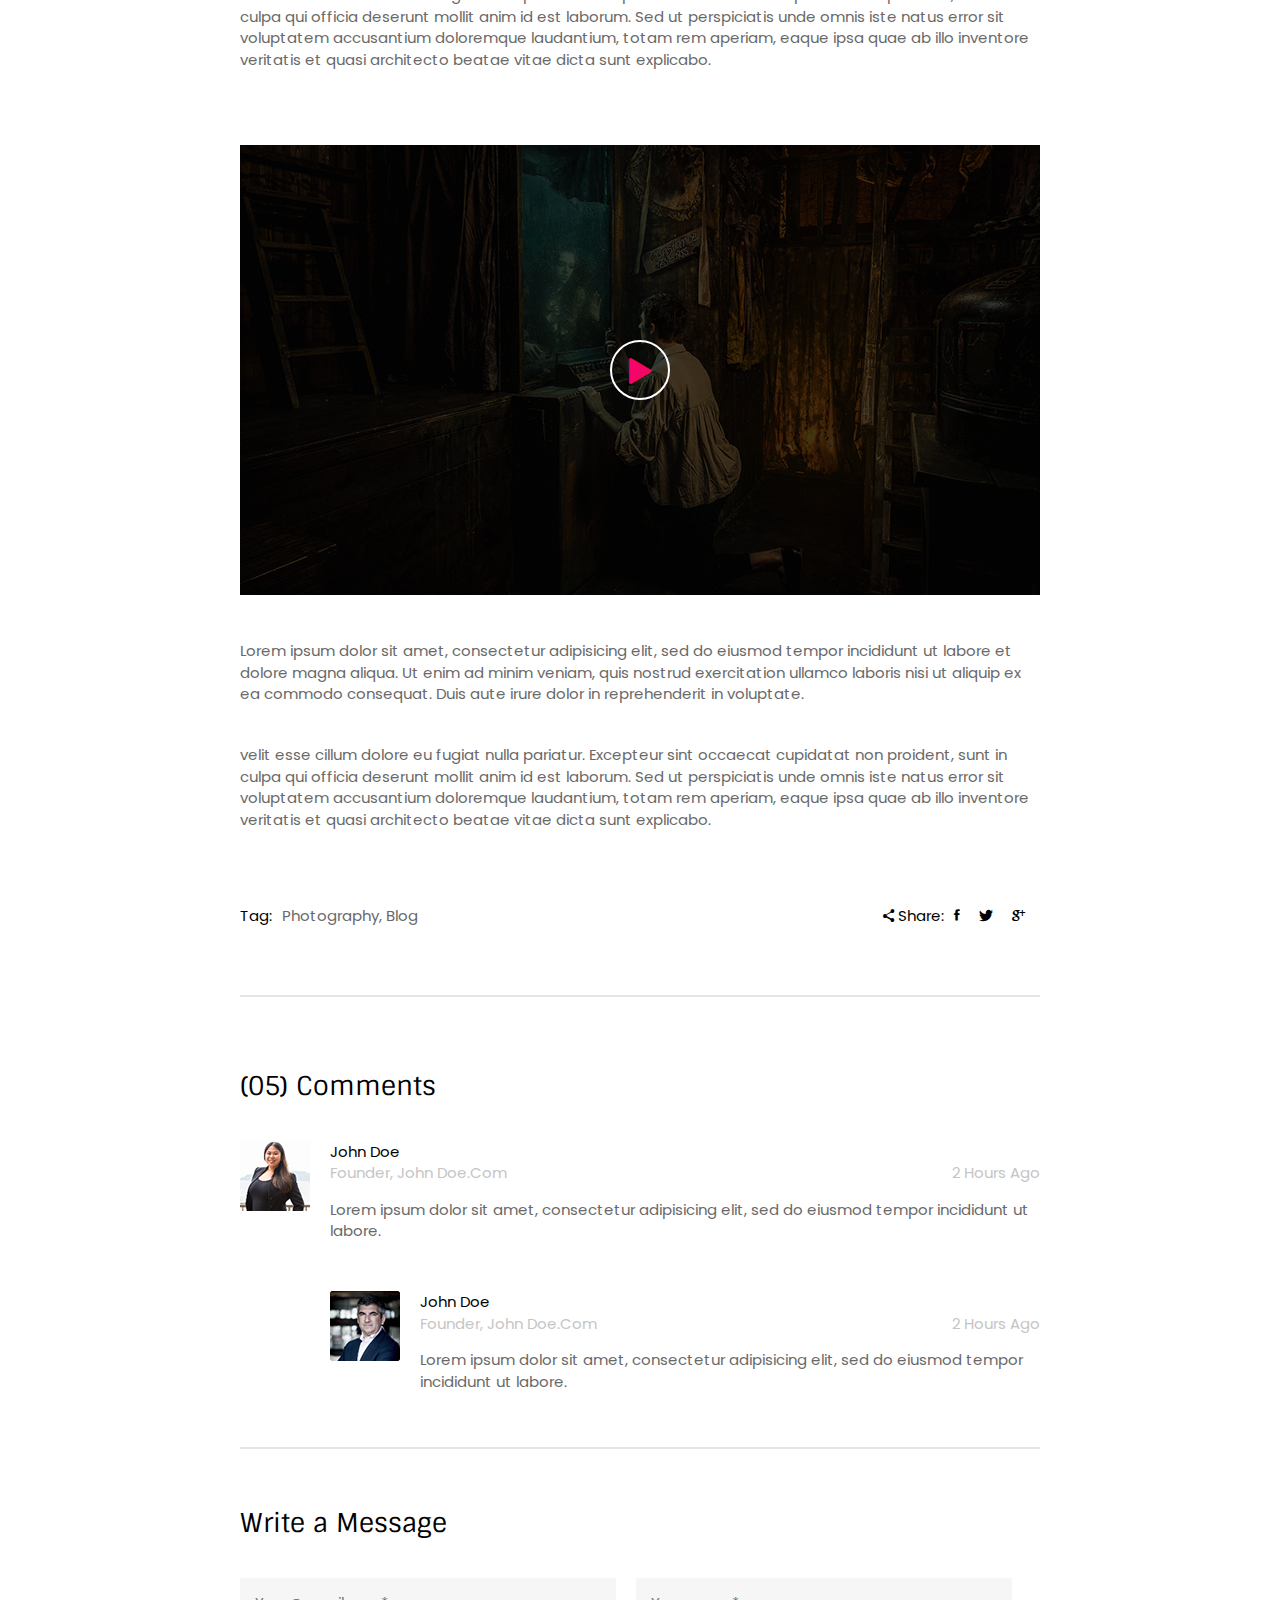
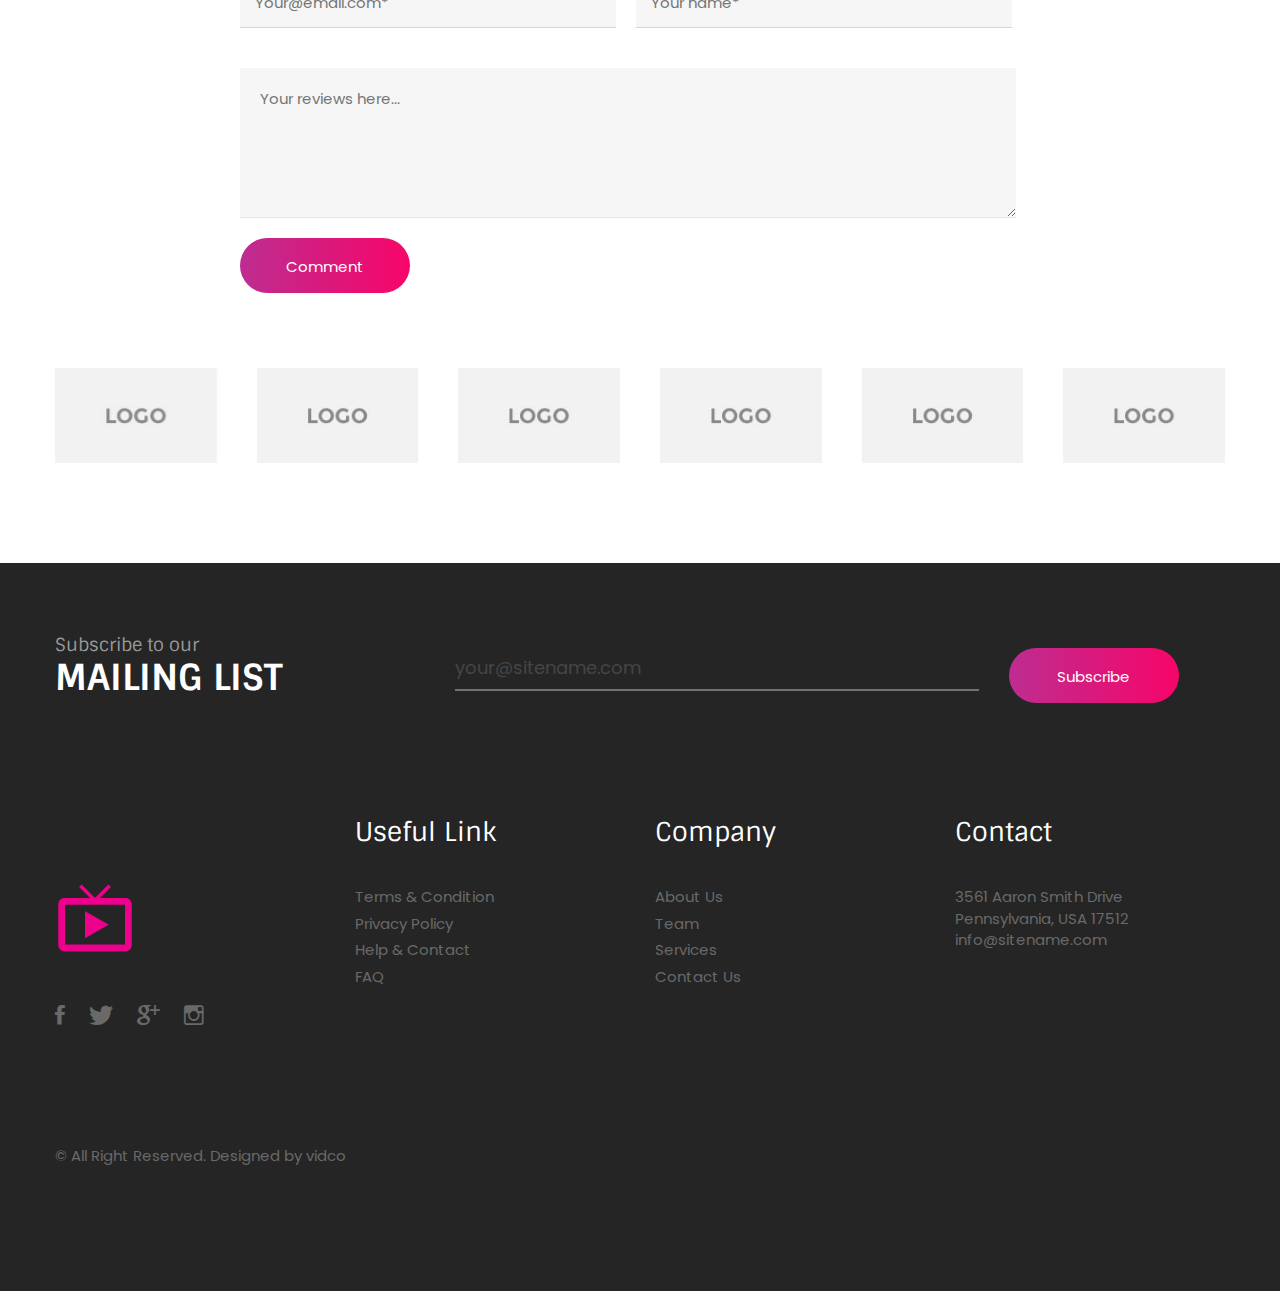
<file: blog-single.html>
<!DOCTYPE html>
<html lang="zxx">

<head>
	<meta charset="utf-8">
	<title>Blog details</title>
	<link rel="shortcut icon" href="assets/img/logo/icon.png">

	

	<meta name="description" content="--">

	<meta name="keywords" content="Premium HTML Template">

	<meta name="author" content="xyz">

	<!-- Mobile Specific Meta -->
	<meta name="viewport" content="width=device-width, initial-scale=1">

	<!-- css-include -->

	<!-- boorstrap -->
	<link rel="stylesheet" type="text/css" href="assets/css/bootstrap.min.css">
	<!-- owl-carousel -->
	<link rel="stylesheet" type="text/css" href="assets/css/owl.carousel.css">
	<!-- Fonts -->
	<link rel="stylesheet" type="text/css" href="assets/css/ionicons.min.css">
	<!-- menu style -->
	<link rel="stylesheet" type="text/css" href="assets/css/menu.css">
	<link rel="stylesheet" type="text/css" href="assets/css/meanmenu.css">
	<link rel="stylesheet" type="text/css" href="assets/css/video.min.css">
	<link rel="stylesheet" type="text/css" href="assets/css/animate.css">
	<!-- style -->
	<link rel="stylesheet" type="text/css" href="assets/css/style.css">
	<!-- responsive.css -->
	<link rel="stylesheet" type="text/css" href="assets/css/responsive.css">

</head>
<body>
	<div id="preloader"></div>

	
 	<!-- Start of Header section
 		============================================= -->
 		<header>
 			<div id="main-menu"  class="main-menu-container tbg navbar-fixed-top">
 				<div  class="main-menu">

 					<div class="container">
 						<div class="row">
 							<div class="navbar navbar-default">
 								<div class="navbar-header">
 									<a class="navbar-brand text-uppercase" href="#"><img src="assets/img/logo/logo.png" alt="logo"></a>
 								</div><!-- /.navbar-header -->

 								<!-- Collect the nav links, forms, and other content for toggling -->
 								<nav class="collapse navbar-collapse" id="bs-example-navbar-collapse-1">
 									<ul id="main-nav" class="nav navbar-nav">
 										<li class="menu-item-has-children ul-li-block"><a href="#">Home</a>
 											<ul class="sub-menu">
 												<li><a href=index-1.html>Home 1</a></li>
 												<li><a href=index-2.html>Home 2</a></li>
 												<li><a href=index-3.html>Home 3</a></li>
 												<li><a href=index-4.html>Home 4</a></li>
 											</ul>
 										</li>
 										<li class="menu-item-has-children ul-li-block"><a href="#">Service</a>
 											<ul class="sub-menu">
 												<li><a href=service.html>Service</a></li>
 												<li><a href=service-single.html>Details</a></li>
 											</ul>
 										</li>
 										<li class="menu-item-has-children ul-li-block"><a href="#">Portfolio</a>
 											<ul class="sub-menu">
 												<li><a href=portfolio.html>Portfolio</a></li>
 												<li><a href=portfolio-single.html>Details</a></li>
 											</ul>
 										</li>
 										<li class="menu-item-has-children ul-li-block"><a href="#">Pages</a>
 											<ul class="sub-menu">
 												<li><a href=about-us.html>About Us</a></li>
 												<li><a href=shop.html>Shop</a></li>
 												<li><a href=blog.html>Blog</a></li>
 												<li><a href=blog-single.html>Blog Single</a></li>
 												<li><a href=404.html>404</a></li>
 											</ul>
 										</li>
 										<li><a href="contact.html">Contact us</a></li>
 									</ul><!-- /#main-nav -->


 								</nav><!-- /.navbar-collapse -->

 								<div class="try-now-btn text-capitalize text-center">
 									<a href="#">try now</a>
 								</div>
 							</div><!-- /.navbar navbar-default -->

 							<div class="mobile-menu">
 								<div class="logo"><a href="index-1.html"><img src="assets/img/logo/logo.png" alt="Logo"></a></div>
 								<nav>
 									<ul>
 										<li><a href="index-1.html">Home</a>
 											<ul>
 												<li><a href="index-1.html">home v1</a></li>
 												<li><a href="index-2.html">home v2</a></li>
 												<li><a href="index-3.html">home v3</a></li>
 												<li><a href="index-4.html">home v4</a></li>
 											</ul>
 										</li>
 										<li><a href="blog.html">Blog</a>
 											<ul>
 												<li><a href="blog.html">Blog</a></li>
 												<li><a href="blog-single.html">Blog sinlge</a></li>
 											</ul>
 										</li>
 										<li><a href="#">Service</a>
 											<ul>
 												<li><a href="service.html">service</a></li>
 												<li><a href="service-single.html">servie sinlge</a></li>
 											</ul>
 										</li>
 										<li><a href="contact.html">Contact</a></li>
 										<li><a href="404.html">404</a></li>
 									</ul>
 								</nav>

 							</div>
 						</div><!-- /.row -->
 					</div><!-- /.container -->
 				</div><!-- /.full-main-menu -->
 			</div><!-- #main-menu -->
 			<!-- Main Menu end -->
 		</header> <!-- .cd-auto-hide-header -->
	<!-- End of Header section
		============================================= -->


		

	<!-- Start of breadcrum section
		============================================= -->
		<section id="page-breadcrum" class="breadcrum-section">
			<div class="container">
				<div class="row">
					<div class="breadcrum-content ul-li">
						<ul class="breadcrumb text-capitalize">
							<li class="breadcrumb-item"><a href="#">home</a></li>
							<li class="breadcrumb-item active">blog details</li>
						</ul>
						<div class="breadcrum-title">
							<h2 class="breadcrum-title-head text-uppercase white bold">blog single</h2>
						</div>
					</div>
				</div>
			</div>
		</section>
 	<!-- End of breadcrum section
 		============================================= -->




	<!-- Start of blog single content
		============================================= -->
		<section id="blog-single" class="blog-single-section pt80 mb75">
			<div class="container">
				<div class="row">
					<div class="blog-single-content">
						<div class="blog-single-text-content">
							<div class="blog-single-main-img mb45 relative-position">
								<img src="assets/img/blog/blog-single.jpg" alt="">
							</div>
							<!-- /.img -->

							<div class="blog-single-content-desc pb90">
								<div class="blog-meta mb15  ul-li">
									<span>By:</span>
									<ul>
										<li><a href="#">john doe </a></li>
										<li><a href="#">Comments: 12 </a></li>
									</ul>
									<!-- /.meta -->
								</div>
								<div class="blog-single-title mb45">
									<h2 class="blog-single-head black">Lorem ipsum dolor sit amet consectetur tlplei adipisicing elitsed</h2>
								</div>

								<div class="blog-single-text pb15">
									<p>Lorem ipsum dolor sit amet, consectetur adipisicing elit, sed do eiusmod tempor incididunt ut labore et dolore magna aliqua. Ut enim ad minim veniam, quis nostrud exercitation ullamco laboris nisi ut aliquip ex ea commodo consequat. Duis aute irure dolor in reprehenderit in voluptate.</p>
								</div>

								<div class="blog-single-text">
									<p>velit esse cillum dolore eu fugiat nulla pariatur. Excepteur sint occaecat cupidatat non proident, sunt in culpa qui officia deserunt mollit anim id est laborum. Sed ut perspiciatis unde omnis iste natus error sit voluptatem accusantium doloremque laudantium, totam rem aperiam, eaque ipsa quae ab illo inventore veritatis et quasi architecto beatae vitae dicta sunt explicabo.</p>
								</div>

								<div class="blog-single-blockquote">
									<blockquote class="black">
										Nemo enim ipsam voluptatem quia voluptas sit aspernatur aut odit aut fugit, sed quia consequuntur magni dolores eos qui ratione voluptatem sequi nesciunt. Neque porro quisquam est, qui dolorem ipsum quia dolor sit amet.
									</blockquote>
								</div>

								<div class="blog-single-text mb75">
									<p>velit esse cillum dolore eu fugiat nulla pariatur. Excepteur sint occaecat cupidatat non proident, sunt in culpa qui officia deserunt mollit anim id est laborum. Sed ut perspiciatis unde omnis iste natus error sit voluptatem accusantium doloremque laudantium, totam rem aperiam, eaque ipsa quae ab illo inventore veritatis et quasi architecto beatae vitae dicta sunt explicabo.</p>
								</div>


								<div class="service-single-right-img mb45 relative-position">
									<img src="assets/img/service/service-s.jpg" alt="img">
									<div class="overlay"></div>
									<div class="vidco-play-icon text-center">
										<a class="popup-with-zoom-anim" href="https://www.youtube.com/watch?v=3OnnDqH6Wj8"><i class="pink ion-play"></i></a>
									</div>
								</div>


								<div class="blog-single-text pb30">
									<p>Lorem ipsum dolor sit amet, consectetur adipisicing elit, sed do eiusmod tempor incididunt ut labore et dolore magna aliqua. Ut enim ad minim veniam, quis nostrud exercitation ullamco laboris nisi ut aliquip ex ea commodo consequat. Duis aute irure dolor in reprehenderit in voluptate.</p>
								</div>

								<div class="blog-single-text mb75">
									<p>velit esse cillum dolore eu fugiat nulla pariatur. Excepteur sint occaecat cupidatat non proident, sunt in culpa qui officia deserunt mollit anim id est laborum. Sed ut perspiciatis unde omnis iste natus error sit voluptatem accusantium doloremque laudantium, totam rem aperiam, eaque ipsa quae ab illo inventore veritatis et quasi architecto beatae vitae dicta sunt explicabo.</p>
								</div>
								<!--  -->


								<div class="blog-tag-share mb50">
									<div class="blog-single-tag pull-left  ul-li">
										<span class="black mr10 pull-left">Tag:</span>
										<ul>
											<li><a href="#">Photography,</a></li>
											<li><a href="#">Blog</a></li>
										</ul>
									</div>
									<!-- /.blog-single-tag-->


									<div class="vidco-share text-center pull-right   ul-li">
										<span class="black mr10 pull-left"> <i class="ion-android-share-alt"></i> Share:</span>
										<ul>
											<li><a href="#"><i class="black mr15 ion-social-facebook"></i></a></li>
											<li><a href="#"><i class="black mr15 ion-social-twitter"></i></a></li>
											<li><a href="#"><i class="black mr15 ion-social-googleplus"></i></a></li>

										</ul>
									</div>
									<!-- /.vidco-share -->


								</div>
							</div>
							<!-- /.blog-single-content-desc -->

							<div class="comment-area">
								<div class="visitor-comment-area mb65">
									<div class="comment-number pb40">
										<h3 class="comment-number-head semi-bold black">(05) Comments</h3>
									</div>

									<div class="viewer-comment pb40">
										<div class="visitor-area pb10 mb25">
											<div class="admin-comment-area-pic  mr20 pull-left">
												<img src="assets/img/blog/visit-1.jpg" alt="">
											</div>
											<!-- /.admin-comment-area-pic -->

											<div class="admin-area-text">
												<div class="name-designation text-capitalize  mb15">
													<span class="user-name black">John doe</span>
													<span class="designation">Founder, john doe.com</span>
													<span class="reply-meta pull-right">2 hours ago</span>
												</div>
												<div class="user-coment mb15">
													<span>Lorem ipsum dolor sit amet, consectetur adipisicing elit, sed do eiusmod tempor incididunt ut labore.</span>
												</div>
											</div>
											<!-- /.admin-area-text -->
										</div>
										<!-- /.admin-comment-area -->


										<div class="visitor-area reply-comment">
											<div class="admin-comment-area-pic  mr20 pull-left">
												<img src="assets/img/blog/visit-2.jpg" alt="">
											</div>
											<!-- /.admin-comment-area-pic -->

											<div class="admin-area-text">
												<div class="name-designation text-capitalize  mb15">
													<span class="user-name black">John doe</span>
													<span class="designation">Founder, john doe.com</span>
													<span class="reply-meta pull-right">2 hours ago</span>
												</div>
												<div class="user-coment mb15">
													<span>Lorem ipsum dolor sit amet, consectetur adipisicing elit, sed do eiusmod tempor incididunt ut labore.</span>
												</div>
											</div>
											<!-- /.admin-area-text -->
										</div>
										<!-- /.admin-comment-area -->
									</div>
									<!-- /.viewer-comment -->



									<div class="comment-drop-box pt60">
										<div class="comment-number pb40">
											<h3 class="comment-number-head semi-bold black">Write a Message</h3>
										</div>

										<div class="comment-form">
											<form id="contact_form" action="#" method="POST" enctype="multipart/form-data">
												<div class="contact-info">
													<input class="name" name="Email" type="email" placeholder="Your@email.com*">
												</div>
												<div class="contact-info">
													<input class="email" name="name" type="text" placeholder="Your name*">
												</div>

												<div class="contact-info-1 mt20">
													<textarea id="message" name="message" placeholder="Your reviews here..." rows="7" cols="30"></textarea>
												</div>
												<div class="nws-button white text-capitalize">
												<button type="submit" value="Submit">Comment</button> 
											</div>
											</form>
										</div>
									</div>

								</div>
							</div>
							<!-- /.comment area -->

						</div>
						<!-- /.blog-single-text-content -->
					</div>
				</div>
			</div>
		</section>
	<!--  End of  blog single content
		============================================= -->




	<!-- Start of partner section
		============================================= -->
		<div id="sponser" class="sponser-section">
			<div class="container">
				<div class="row">
					<div class="sponser-section-content">
						<div class="clearfix"></div>
						<div class="sponser-slide">
							<div class="sponser-img text-center">
								<img src="assets/img/sponsor/spon-1.png" alt="">
							</div>

							<div class="sponser-img text-center">
								<img src="assets/img/sponsor/spon-1.png" alt="">
							</div>

							<div class="sponser-img text-center">
								<img src="assets/img/sponsor/spon-1.png" alt="">
							</div>

							<div class="sponser-img text-center">
								<img src="assets/img/sponsor/spon-1.png" alt="">
							</div>

							<div class="sponser-img text-center">
								<img src="assets/img/sponsor/spon-1.png" alt="">
							</div>
							
							<div class="sponser-img text-center">
								<img src="assets/img/sponsor/spon-1.png" alt="">
							</div>

							<div class="sponser-img text-center">
								<img src="assets/img/sponsor/spon-1.png" alt="">
							</div>
						</div>
					</div>
				</div>
			</div>
		</div>
	<!-- end of partner section
		============================================= -->



	<!-- Start of newsletter and footer  section
		============================================= -->
		<footer>
			<section id="newaletter" class="newaletter-section">
				<div class="container">
					<div class="row">
						<div class="newaletter-section-content">
							<div class="row">
								<div class="col-md-4">
									<div class="section-title pull-left">
										<span class="sintony section-title-text">Subscribe to our</span>
										<h2 class="section-title-head white bold text-uppercase">MAILING LIST</h2>
									</div>
									<!-- /.section-title -->
								</div>

								<div class="col-md-8">
									<div class="contact-comment-info mt15">
										<form action="#" method="post">
											<input class="email" name="email" type="email" placeholder="your@sitename.com">
											<div class="nws-button text-capitalize">
												<button type="submit" value="Submit">Subscribe</button> 
											</div>
										</form>
									</div>
								</div>

							</div>
						</div>
					</div>
				</div>
			</section>
			<!-- /.newslatter-section -->

			<section id="footer-area" class="footer-area-section">
				<div class="container">
					<div class="row section-padding">
						<div class="footer-area-content">
							<div class="row">
								<div class="col-md-3 col-sm-6">
									<div class="footer-area-brand pt60">
										<img src="assets/img/logo/f-logo.png" alt="">

										<div class="footer-social mt40 ul-li">
											<ul>
												<li><a href="#"><i class="transation ion-social-facebook"></i></a></li>
												<li><a href="#"><i class="transation ion-social-twitter"></i></a></li>
												<li><a href="#"><i class="transation ion-social-googleplus"></i></a></li>
												<li><a href="#"><i class="transation ion-social-instagram-outline"></i></a></li>
											</ul>
										</div>
									</div>
								</div>
								<!-- //col-md-3 -->

								<div class="col-md-3 col-sm-6">
									<div class="footer-content">
										<div class="footer-widget">
											<h2 class="widgettitle white text-capitalize">Useful Link</h2>
										</div>

										<div class="footer-service-link ul-li-block mt40">
											<ul>
												<li><a href="#">Terms & Condition</a></li>
												<li><a href="#">Privacy Policy</a></li>
												<li><a href="#">Help & Contact</a></li>
												<li><a href="#">FAQ</a></li>
											</ul>
										</div>
									</div>
								</div>
								<!-- //col-md-3 -->


								<div class="col-md-3 col-sm-6">
									<div class="footer-content">
										<div class="footer-widget">
											<h2 class="widgettitle white text-capitalize">Company</h2>
										</div>

										<div class="footer-service-link ul-li-block mt40">
											<ul>
												<li><a href="#">About Us</a></li>
												<li><a href="#">Team</a></li>
												<li><a href="#">Services</a></li>
												<li><a href="#">Contact Us</a></li>
											</ul>
										</div>
									</div>
								</div>
								<!-- //col-md-3 -->


								<div class="col-md-3 col-sm-6">
									<div class="footer-content">
										<div class="footer-widget">
											<h2 class="widgettitle white text-capitalize">Contact</h2>
										</div>

										<div class="contact-details mt40">
											<span>
												3561 Aaron Smith Drive
												Pennsylvania, USA 17512
											info@sitename.com</span>
										</div>
									</div>
								</div>
								<!-- //col-md-3 -->


							</div>
						</div>
						<!-- /.footer-area-content -->

						<div class="copy-right-text">
							<p>© All Right Reserved. Designed by <a href="#">vidco</a></p>
						</div>
					</div>
				</div>
			</section>

		</footer>
	<!-- End of newsletter  and footer  section
		============================================= -->



		<!--  Js Library -->
		<script src="assets/js/jquery-2.1.4.min.js"></script>
		<!-- Include  for bootstrap -->
		<script src="assets/js/bootstrap.min.js"></script>
		<!-- Include Owl-carousel -->
		<script src="assets/js/owl.carousel.min.js"></script>
		<!-- Include parallax.js -->
		<script src="assets/js/jarallax.js"></script>
		<!-- Include Typer -->
		<script src="assets/js/jquery.typer.js"></script>
		<script src="assets/js/jquery.meanmenu.js"></script>
		<script src="assets/js/jquery.magnific-popup.min.js"></script>
		<script src="assets/js/jquery.counterup.min.js"></script>
		<script src="assets/js/waypoints.min.js"></script>
		<script src="assets/js/jquery.filterizr.js"></script>
		<script src="assets/js/plyr.js"></script>
		<script src="assets/js/jquery.mb.YTPlayer.js"></script>
		<script src="assets/js/slick.min.js"></script>




		<!-- Include script.js-->
		<script src="assets/js/script.js"></script>
	</body>
	
</html>
</file>
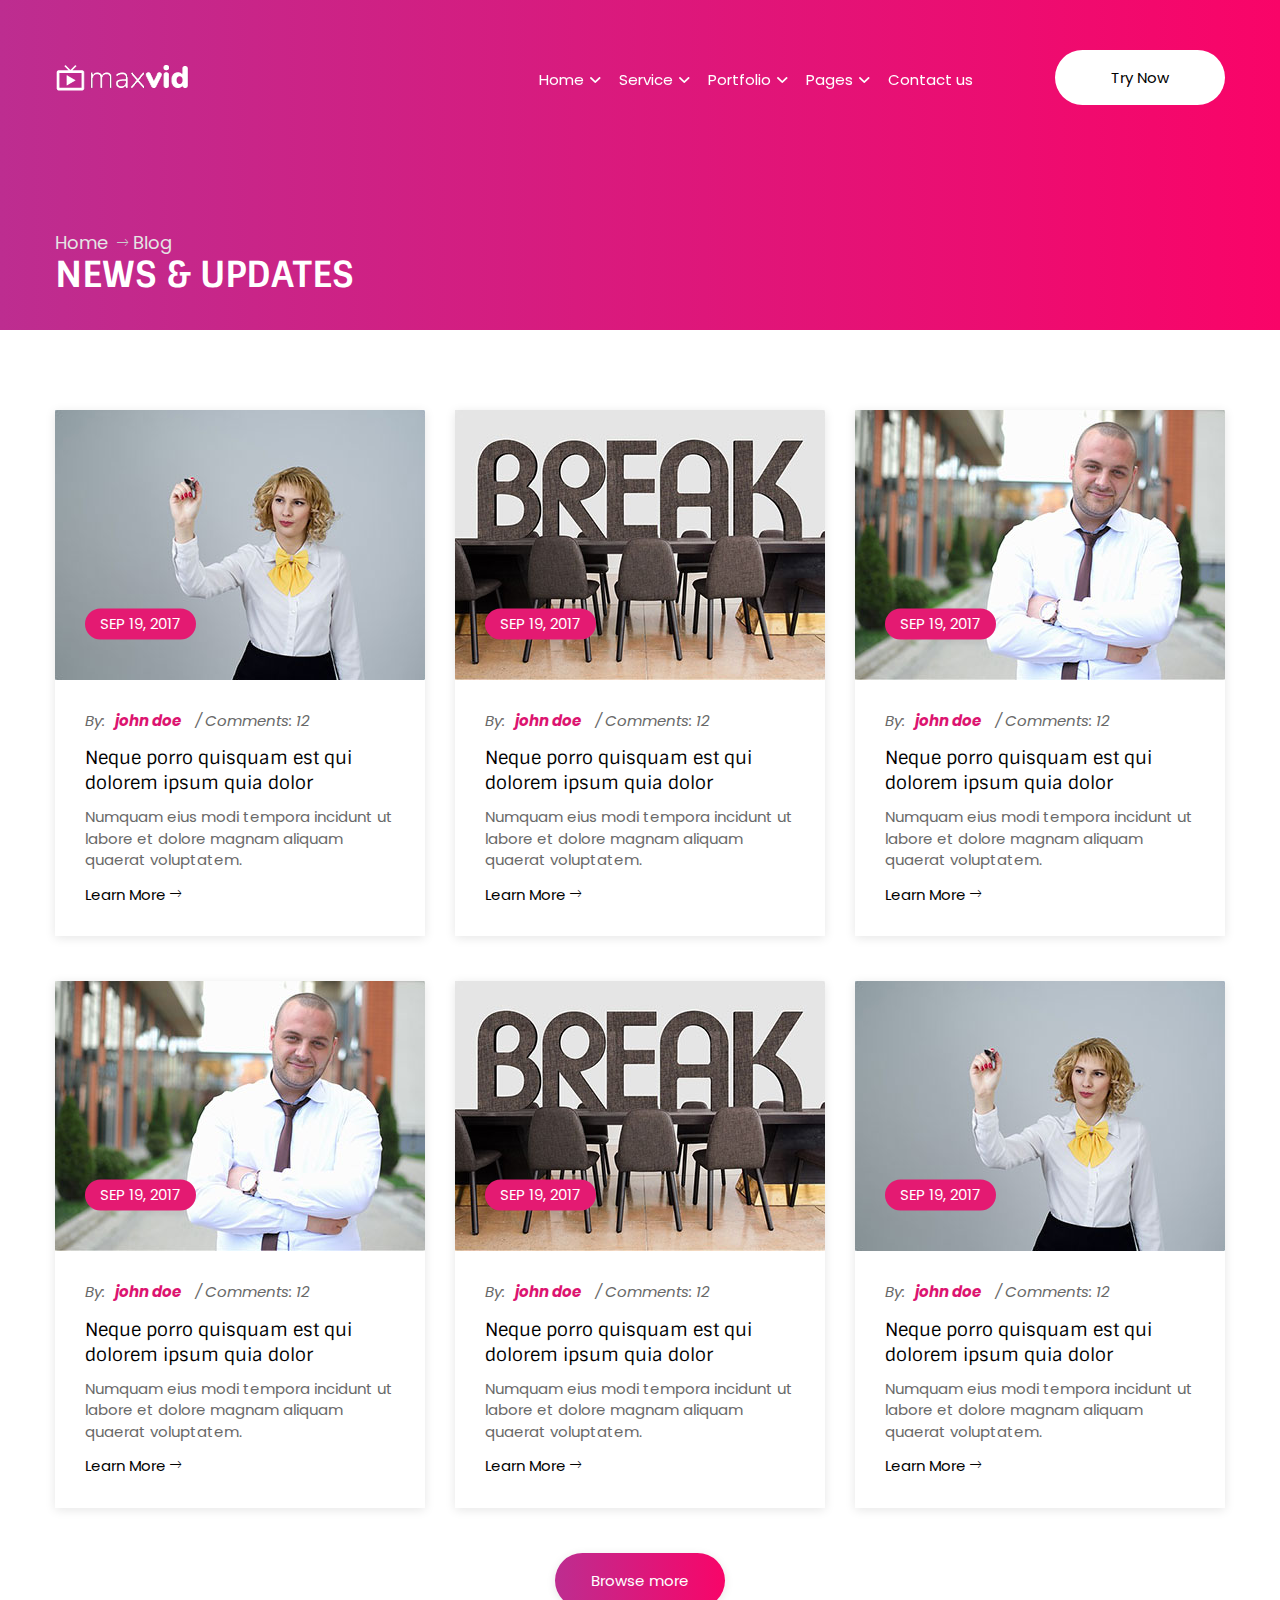
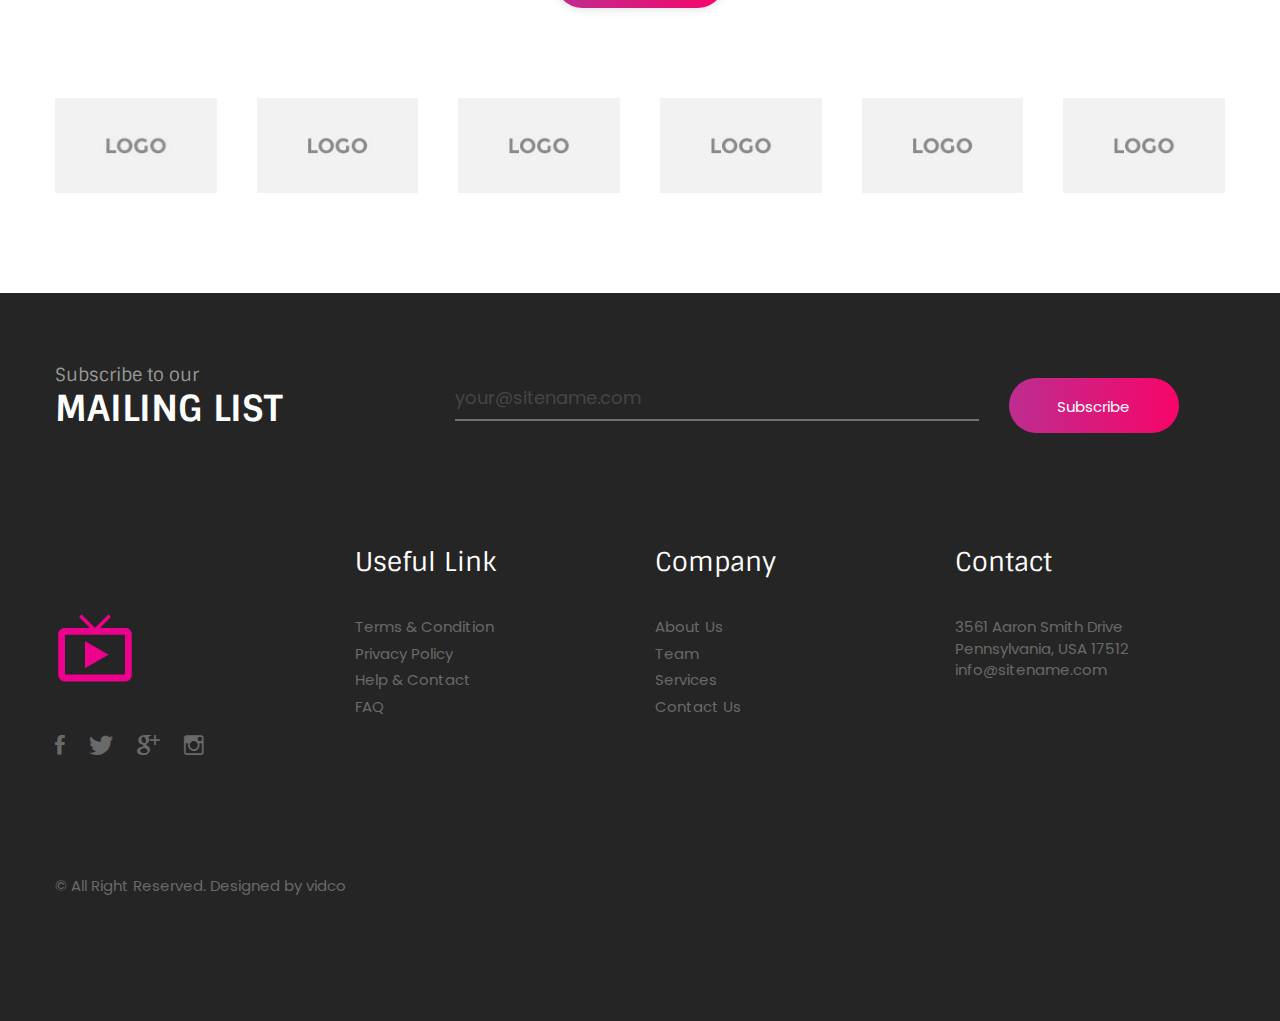
<file: blog.html>
<!DOCTYPE html>
<html lang="zxx">

<head>
	<meta charset="utf-8">
	<title>Blog</title>
	<link rel="shortcut icon" href="assets/img/logo/icon.png">

	

	<meta name="description" content="--">

	<meta name="keywords" content="Premium HTML Template">

	<meta name="author" content="xyz">

	<!-- Mobile Specific Meta -->
	<meta name="viewport" content="width=device-width, initial-scale=1">

	<!-- css-include -->

	<!-- boorstrap -->
	<link rel="stylesheet" type="text/css" href="assets/css/bootstrap.min.css">
	<!-- owl-carousel -->
	<link rel="stylesheet" type="text/css" href="assets/css/owl.carousel.css">
	<!-- Fonts -->
	<link rel="stylesheet" type="text/css" href="assets/css/ionicons.min.css">
	<!-- menu style -->
	<link rel="stylesheet" type="text/css" href="assets/css/menu.css">
	<link rel="stylesheet" type="text/css" href="assets/css/meanmenu.css">
	<link rel="stylesheet" type="text/css" href="assets/css/video.min.css">
	<link rel="stylesheet" type="text/css" href="assets/css/animate.css">
	<!-- style -->
	<link rel="stylesheet" type="text/css" href="assets/css/style.css">
	<!-- responsive.css -->
	<link rel="stylesheet" type="text/css" href="assets/css/responsive.css">

</head>
<body>
	<div id="preloader"></div>

	
 	<!-- Start of Header section
 		============================================= -->
 		<header>
 			<div id="main-menu"  class="main-menu-container tbg navbar-fixed-top">
 				<div  class="main-menu">

 					<div class="container">
 						<div class="row">
 							<div class="navbar navbar-default">
 								<div class="navbar-header">
 									<a class="navbar-brand text-uppercase" href="#"><img src="assets/img/logo/logo.png" alt="logo"></a>
 								</div><!-- /.navbar-header -->

 								<!-- Collect the nav links, forms, and other content for toggling -->
 								<nav class="collapse navbar-collapse" id="bs-example-navbar-collapse-1">
 									<ul id="main-nav" class="nav navbar-nav">
 										<li class="menu-item-has-children ul-li-block"><a href="#">Home</a>
 											<ul class="sub-menu">
 												<li><a href=index-1.html>Home 1</a></li>
 												<li><a href=index-2.html>Home 2</a></li>
 												<li><a href=index-3.html>Home 3</a></li>
 												<li><a href=index-4.html>Home 4</a></li>
 											</ul>
 										</li>
 										<li class="menu-item-has-children ul-li-block"><a href="#">Service</a>
 											<ul class="sub-menu">
 												<li><a href=service.html>Service</a></li>
 												<li><a href=service-single.html>Details</a></li>
 											</ul>
 										</li>
 										<li class="menu-item-has-children ul-li-block"><a href="#">Portfolio</a>
 											<ul class="sub-menu">
 												<li><a href=portfolio.html>Portfolio</a></li>
 												<li><a href=portfolio-single.html>Details</a></li>
 											</ul>
 										</li>
 										<li class="menu-item-has-children ul-li-block"><a href="#">Pages</a>
 											<ul class="sub-menu">
 												<li><a href=about-us.html>About Us</a></li>
 												<li><a href=shop.html>Shop</a></li>
 												<li><a href=blog.html>Blog</a></li>
 												<li><a href=blog-single.html>Blog Single</a></li>
 												<li><a href=404.html>404</a></li>
 											</ul>
 										</li>
 										<li><a href="contact.html">Contact us</a></li>
 									</ul><!-- /#main-nav -->


 								</nav><!-- /.navbar-collapse -->

 								<div class="try-now-btn text-capitalize text-center">
 									<a href="#">try now</a>
 								</div>
 							</div><!-- /.navbar navbar-default -->

 							<div class="mobile-menu">
 								<div class="logo"><a href="index-1.html"><img src="assets/img/logo/logo.png" alt="Logo"></a></div>
 								<nav>
 									<ul>
 										<li><a href="index-1.html">Home</a>
 											<ul>
 												<li><a href="index-1.html">home v1</a></li>
 												<li><a href="index-2.html">home v2</a></li>
 												<li><a href="index-3.html">home v3</a></li>
 												<li><a href="index-4.html">home v4</a></li>
 											</ul>
 										</li>
 										<li><a href="blog.html">Blog</a>
 											<ul>
 												<li><a href="blog.html">Blog</a></li>
 												<li><a href="blog-single.html">Blog sinlge</a></li>
 											</ul>
 										</li>
 										<li><a href="#">Service</a>
 											<ul>
 												<li><a href="service.html">service</a></li>
 												<li><a href="service-single.html">servie sinlge</a></li>
 											</ul>
 										</li>
 										<li><a href="contact.html">Contact</a></li>
 										<li><a href="404.html">404</a></li>
 									</ul>
 								</nav>

 							</div>
 						</div><!-- /.row -->
 					</div><!-- /.container -->
 				</div><!-- /.full-main-menu -->
 			</div><!-- #main-menu -->
 			<!-- Main Menu end -->
 		</header> <!-- .cd-auto-hide-header -->
	<!-- End of Header section
		============================================= -->



	<!-- Start of breadcrum section
		============================================= -->
		<section id="page-breadcrum" class="breadcrum-section">
			<div class="container">
				<div class="row">
					<div class="breadcrum-content ul-li">
						<ul class="breadcrumb text-capitalize">
							<li class="breadcrumb-item"><a href="#">home</a></li>
							<li class="breadcrumb-item active">Blog</li>
						</ul>
						<div class="breadcrum-title">
							<h2 class="breadcrum-title-head text-uppercase white bold">NEWS & UPDATES</h2>
						</div>
					</div>
				</div>
			</div>
		</section>
 	<!-- End of breadcrum section
 		============================================= -->


	<!-- Start of blog page content
		============================================= -->
		<section id="blog-archive" class="blog-archive-section pt80 pb15 mb75">
			<div class="container">
				<div class="row">
					<div class="blog-archive-content">
						<div class="row">

							<div class="col-md-4 colmd4">
								<div class="blog-section-pic-text mb45 relative-position global-box-shadow">
									<div class="blog-section-pic">
										<img src="assets/img/blog/blog-1.jpg" alt="">
									</div>

									<div class="blog-section-text">
										<div class="blog-post-date white text-uppercase">
											<span>SEP 19, 2017</span>
										</div>

										<div class="blog-meta mb15  ul-li">
											<span>By:</span>
											<ul>
												<li><a href="#">john doe </a></li>
												<li><a href="#">Comments: 12 </a></li>
											</ul>
										</div>

										<div class="blog-section-title pb10">
											<h3 class="blog-tilte black"><a href="#">Neque porro quisquam est qui dolorem ipsum quia dolor</a></h3>
										</div>

										<div class="blog-descrip">
											<p>Numquam eius modi tempora incidunt ut labore et dolore magnam aliquam quaerat voluptatem.</p>
										</div>

										<div class="view-button black text-capitalize">
											<a href="#">Learn more <i class="ion-ios-arrow-thin-right"></i></a>
										</div>
									</div>
								</div>
							</div>
							<!-- /.col-md-4 -->


							<div class="col-md-4 colmd4">
								<div class="blog-section-pic-text mb45 relative-position global-box-shadow">
									<div class="blog-section-pic">
										<img src="assets/img/blog/blog-2.jpg" alt="">
									</div>

									<div class="blog-section-text">
										<div class="blog-post-date white text-uppercase">
											<span>SEP 19, 2017</span>
										</div>

										<div class="blog-meta mb15  ul-li">
											<span>By:</span>
											<ul>
												<li><a href="#">john doe </a></li>
												<li><a href="#">Comments: 12 </a></li>
											</ul>
										</div>

										<div class="blog-section-title pb10">
											<h3 class="blog-tilte black"><a href="#">Neque porro quisquam est qui dolorem ipsum quia dolor</a></h3>
										</div>

										<div class="blog-descrip">
											<p>Numquam eius modi tempora incidunt ut labore et dolore magnam aliquam quaerat voluptatem.</p>
										</div>

										<div class="view-button black text-capitalize">
											<a href="#">Learn more <i class="ion-ios-arrow-thin-right"></i></a>
										</div>
									</div>
								</div>
							</div>
							<!-- /.col-md-4 -->


							<div class="col-md-4 colmd4">
								<div class="blog-section-pic-text mb45 relative-position global-box-shadow">
									<div class="blog-section-pic">
										<img src="assets/img/blog/blog-3.jpg" alt="">
									</div>

									<div class="blog-section-text">
										<div class="blog-post-date white text-uppercase">
											<span>SEP 19, 2017</span>
										</div>

										<div class="blog-meta mb15  ul-li">
											<span>By:</span>
											<ul>
												<li><a href="#">john doe </a></li>
												<li><a href="#">Comments: 12 </a></li>
											</ul>
										</div>

										<div class="blog-section-title pb10">
											<h3 class="blog-tilte black"><a href="#">Neque porro quisquam est qui dolorem ipsum quia dolor</a></h3>
										</div>

										<div class="blog-descrip">
											<p>Numquam eius modi tempora incidunt ut labore et dolore magnam aliquam quaerat voluptatem.</p>
										</div>

										<div class="view-button black text-capitalize">
											<a href="#">Learn more <i class="ion-ios-arrow-thin-right"></i></a>
										</div>
									</div>
								</div>
							</div>
							<!-- /.col-md-4 -->


							<div class="col-md-4 colmd4">
								<div class="blog-section-pic-text mb45 relative-position global-box-shadow">
									<div class="blog-section-pic">
										<img src="assets/img/blog/blog-3.jpg" alt="">
									</div>

									<div class="blog-section-text">
										<div class="blog-post-date white text-uppercase">
											<span>SEP 19, 2017</span>
										</div>

										<div class="blog-meta mb15  ul-li">
											<span>By:</span>
											<ul>
												<li><a href="#">john doe </a></li>
												<li><a href="#">Comments: 12 </a></li>
											</ul>
										</div>

										<div class="blog-section-title pb10">
											<h3 class="blog-tilte black"><a href="#">Neque porro quisquam est qui dolorem ipsum quia dolor</a></h3>
										</div>

										<div class="blog-descrip">
											<p>Numquam eius modi tempora incidunt ut labore et dolore magnam aliquam quaerat voluptatem.</p>
										</div>

										<div class="view-button black text-capitalize">
											<a href="#">Learn more <i class="ion-ios-arrow-thin-right"></i></a>
										</div>
									</div>
								</div>
							</div>
							<!-- /.col-md-4 -->


							<div class="col-md-4 colmd4">
								<div class="blog-section-pic-text mb45 relative-position global-box-shadow">
									<div class="blog-section-pic">
										<img src="assets/img/blog/blog-2.jpg" alt="">
									</div>

									<div class="blog-section-text">
										<div class="blog-post-date white text-uppercase">
											<span>SEP 19, 2017</span>
										</div>

										<div class="blog-meta mb15  ul-li">
											<span>By:</span>
											<ul>
												<li><a href="#">john doe </a></li>
												<li><a href="#">Comments: 12 </a></li>
											</ul>
										</div>

										<div class="blog-section-title pb10">
											<h3 class="blog-tilte black"><a href="#">Neque porro quisquam est qui dolorem ipsum quia dolor</a></h3>
										</div>

										<div class="blog-descrip">
											<p>Numquam eius modi tempora incidunt ut labore et dolore magnam aliquam quaerat voluptatem.</p>
										</div>

										<div class="view-button black text-capitalize">
											<a href="#">Learn more <i class="ion-ios-arrow-thin-right"></i></a>
										</div>
									</div>
								</div>
							</div>
							<!-- /.col-md-4 -->


							<div class="col-md-4 colmd4">
								<div class="blog-section-pic-text mb45 relative-position global-box-shadow">
									<div class="blog-section-pic">
										<img src="assets/img/blog/blog-1.jpg" alt="">
									</div>

									<div class="blog-section-text">
										<div class="blog-post-date white text-uppercase">
											<span>SEP 19, 2017</span>
										</div>

										<div class="blog-meta mb15  ul-li">
											<span>By:</span>
											<ul>
												<li><a href="#">john doe </a></li>
												<li><a href="#">Comments: 12 </a></li>
											</ul>
										</div>

										<div class="blog-section-title pb10">
											<h3 class="blog-tilte black"><a href="#">Neque porro quisquam est qui dolorem ipsum quia dolor</a></h3>
										</div>

										<div class="blog-descrip">
											<p>Numquam eius modi tempora incidunt ut labore et dolore magnam aliquam quaerat voluptatem.</p>
										</div>

										<div class="view-button black text-capitalize">
											<a href="#">Learn more <i class="ion-ios-arrow-thin-right"></i></a>
										</div>
									</div>
								</div>
							</div>
							<!-- /.col-md-4 -->
						</div>
						<!-- /.row -->

						<div class="browse-btn text-center white transation global-box-shadow">
							<a href="#">Browse more</a>
						</div>

					</div>
					<!-- /.blog-archive-content -->
				</div>
			</div>
		</section>
 	<!-- End of blog page content
 		============================================= -->


	<!-- Start of partner section
		============================================= -->
		<div id="sponser" class="sponser-section">
			<div class="container">
				<div class="row">
					<div class="sponser-section-content">
						<div class="clearfix"></div>
						<div class="sponser-slide">
							<div class="sponser-img text-center">
								<img src="assets/img/sponsor/spon-1.png" alt="">
							</div>

							<div class="sponser-img text-center">
								<img src="assets/img/sponsor/spon-1.png" alt="">
							</div>

							<div class="sponser-img text-center">
								<img src="assets/img/sponsor/spon-1.png" alt="">
							</div>

							<div class="sponser-img text-center">
								<img src="assets/img/sponsor/spon-1.png" alt="">
							</div>

							<div class="sponser-img text-center">
								<img src="assets/img/sponsor/spon-1.png" alt="">
							</div>
							
							<div class="sponser-img text-center">
								<img src="assets/img/sponsor/spon-1.png" alt="">
							</div>

							<div class="sponser-img text-center">
								<img src="assets/img/sponsor/spon-1.png" alt="">
							</div>
						</div>
					</div>
				</div>
			</div>
		</div>
	<!-- end of partner section
		============================================= -->





	<!-- Start of newsletter and footer  section
		============================================= -->
		<footer>
			<section id="newaletter" class="newaletter-section">
				<div class="container">
					<div class="row">
						<div class="newaletter-section-content">
							<div class="row">
								<div class="col-md-4">
									<div class="section-title pull-left">
										<span class="sintony section-title-text">Subscribe to our</span>
										<h2 class="section-title-head white bold text-uppercase">MAILING LIST</h2>
									</div>
									<!-- /.section-title -->
								</div>

								<div class="col-md-8">
									<div class="contact-comment-info mt15">
										<form action="#" method="post">
											<input class="email" name="email" type="email" placeholder="your@sitename.com">
											<div class="nws-button text-capitalize">
												<button type="submit" value="Submit">Subscribe</button> 
											</div>
										</form>
									</div>
								</div>

							</div>
						</div>
					</div>
				</div>
			</section>
			<!-- /.newslatter-section -->

			<section id="footer-area" class="footer-area-section">
				<div class="container">
					<div class="row section-padding">
						<div class="footer-area-content">
							<div class="row">
								<div class="col-md-3 col-sm-6">
									<div class="footer-area-brand pt60">
										<img src="assets/img/logo/f-logo.png" alt="">

										<div class="footer-social mt40 ul-li">
											<ul>
												<li><a href="#"><i class="transation ion-social-facebook"></i></a></li>
												<li><a href="#"><i class="transation ion-social-twitter"></i></a></li>
												<li><a href="#"><i class="transation ion-social-googleplus"></i></a></li>
												<li><a href="#"><i class="transation ion-social-instagram-outline"></i></a></li>
											</ul>
										</div>
									</div>
								</div>
								<!-- //col-md-3 -->

								<div class="col-md-3 col-sm-6">
									<div class="footer-content">
										<div class="footer-widget">
											<h2 class="widgettitle white text-capitalize">Useful Link</h2>
										</div>

										<div class="footer-service-link ul-li-block mt40">
											<ul>
												<li><a href="#">Terms & Condition</a></li>
												<li><a href="#">Privacy Policy</a></li>
												<li><a href="#">Help & Contact</a></li>
												<li><a href="#">FAQ</a></li>
											</ul>
										</div>
									</div>
								</div>
								<!-- //col-md-3 -->


								<div class="col-md-3 col-sm-6">
									<div class="footer-content">
										<div class="footer-widget">
											<h2 class="widgettitle white text-capitalize">Company</h2>
										</div>

										<div class="footer-service-link ul-li-block mt40">
											<ul>
												<li><a href="#">About Us</a></li>
												<li><a href="#">Team</a></li>
												<li><a href="#">Services</a></li>
												<li><a href="#">Contact Us</a></li>
											</ul>
										</div>
									</div>
								</div>
								<!-- //col-md-3 -->


								<div class="col-md-3 col-sm-6">
									<div class="footer-content">
										<div class="footer-widget">
											<h2 class="widgettitle white text-capitalize">Contact</h2>
										</div>

										<div class="contact-details mt40">
											<span>
												3561 Aaron Smith Drive
												Pennsylvania, USA 17512
											info@sitename.com</span>
										</div>
									</div>
								</div>
								<!-- //col-md-3 -->


							</div>
						</div>
						<!-- /.footer-area-content -->

						<div class="copy-right-text">
							<p>© All Right Reserved. Designed by <a href="#">vidco</a></p>
						</div>
					</div>
				</div>
			</section>

		</footer>
	<!-- End of newsletter  and footer  section
		============================================= -->


		<!--  Js Library -->
		<script src="assets/js/jquery-2.1.4.min.js"></script>
		<!-- Include  for bootstrap -->
		<script src="assets/js/bootstrap.min.js"></script>
		<!-- Include Owl-carousel -->
		<script src="assets/js/owl.carousel.min.js"></script>
		<!-- Include parallax.js -->
		<script src="assets/js/jarallax.js"></script>
		<!-- Include Typer -->
		<script src="assets/js/jquery.typer.js"></script>
		<script src="assets/js/jquery.meanmenu.js"></script>
		<script src="assets/js/jquery.magnific-popup.min.js"></script>
		<script src="assets/js/jquery.counterup.min.js"></script>
		<script src="assets/js/waypoints.min.js"></script>
		<script src="assets/js/jquery.filterizr.js"></script>
		<script src="assets/js/plyr.js"></script>
		<script src="assets/js/jquery.mb.YTPlayer.js"></script>
		<script src="assets/js/slick.min.js"></script>




		<!-- Include script.js-->
		<script src="assets/js/script.js"></script>

	</body>
	
</html>
</file>
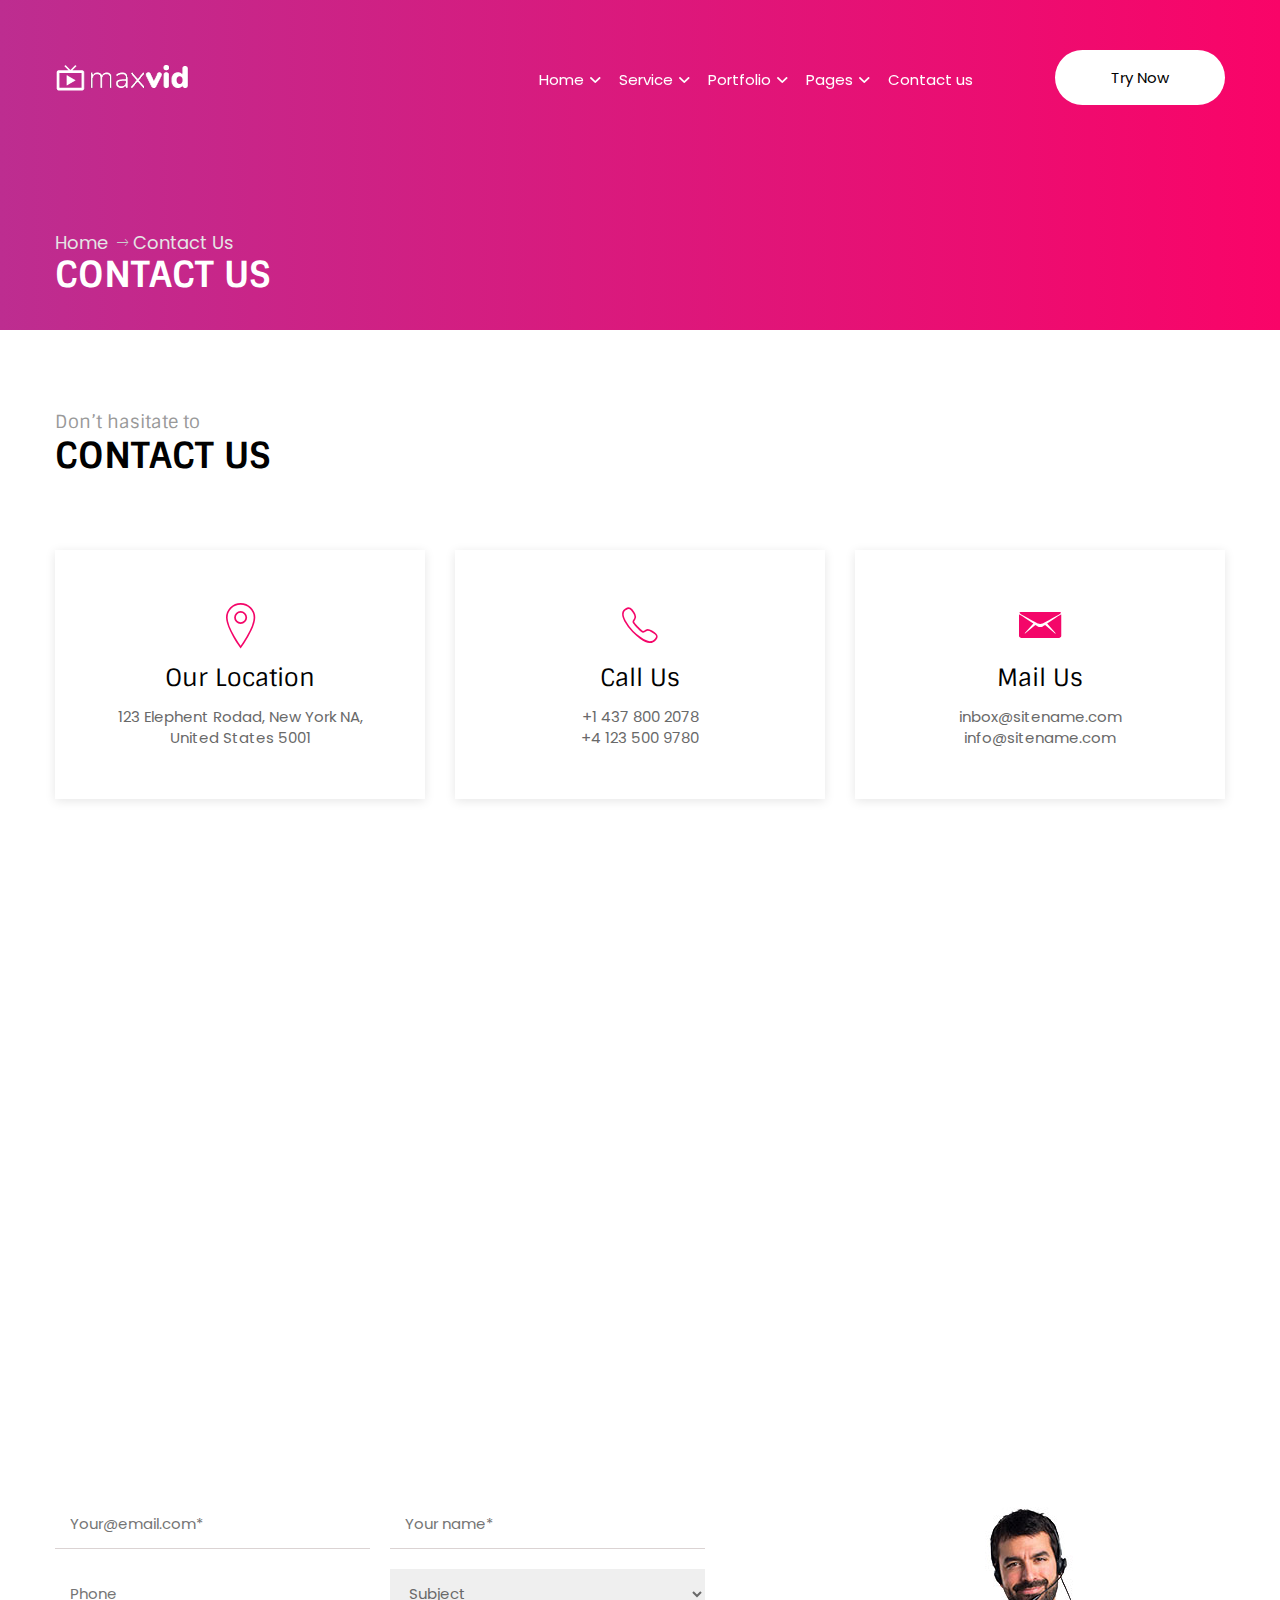
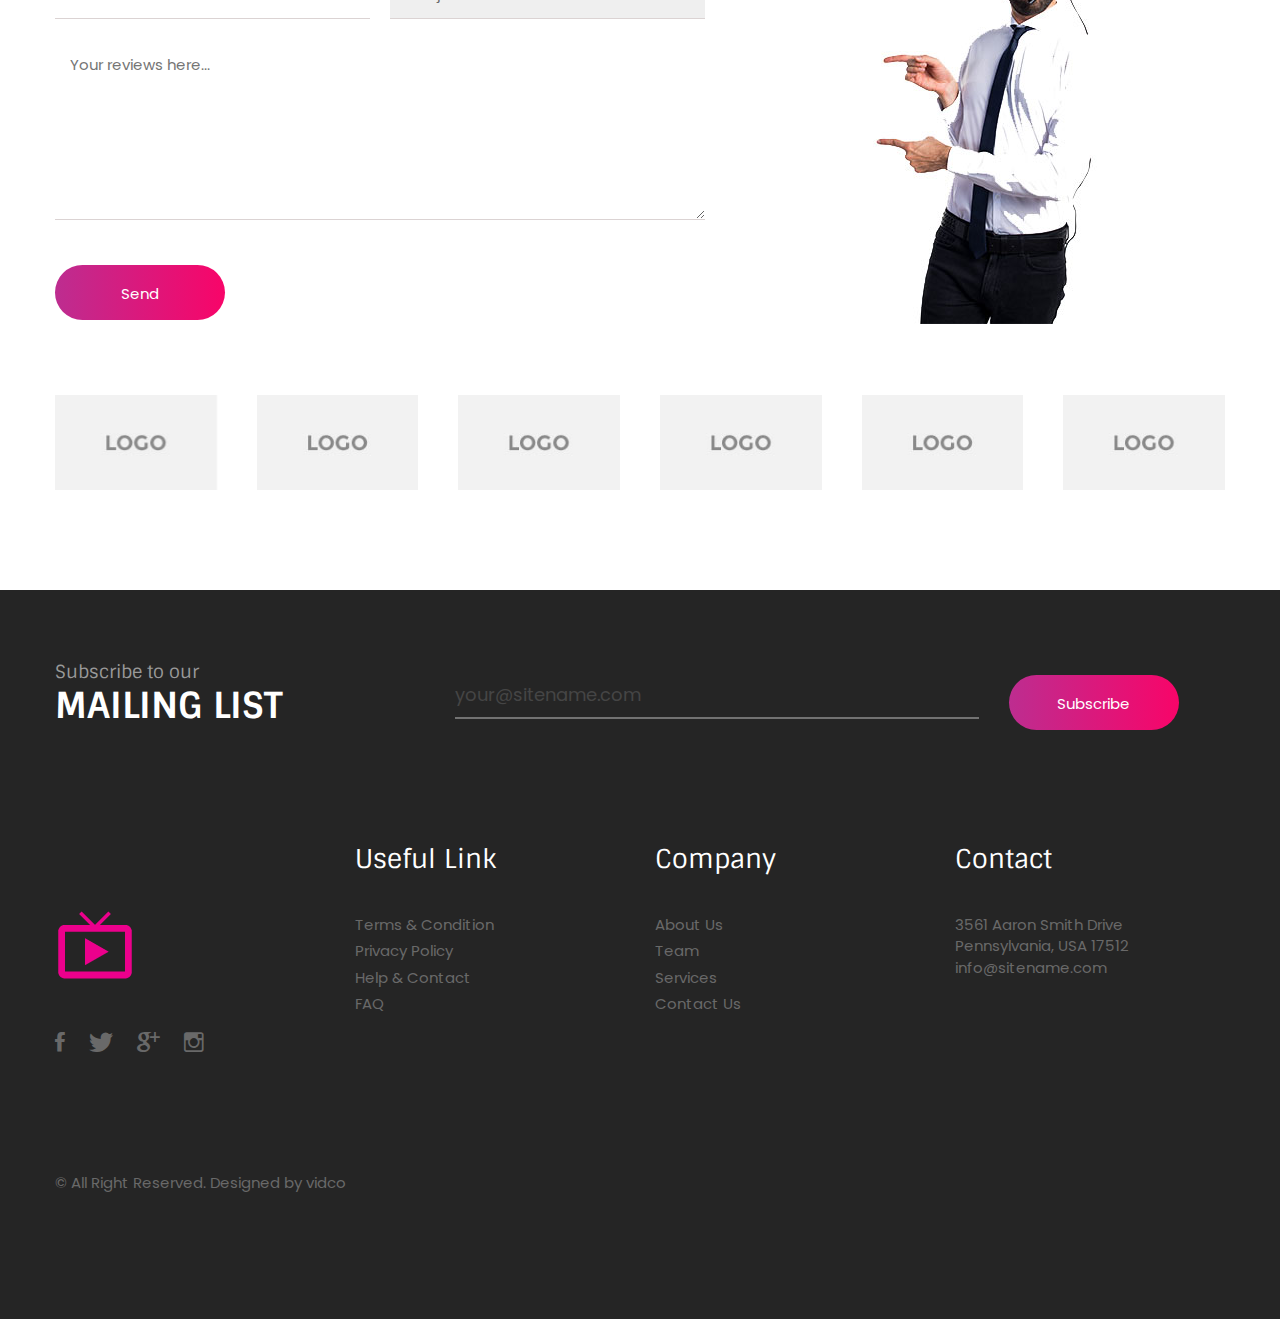
<file: contact.html>
<!DOCTYPE html>
<html lang="zxx">

<head>
	<meta charset="utf-8">
	<title>Contact</title>
	<link rel="shortcut icon" href="assets/img/logo/icon.png">

	

	<meta name="description" content="--">

	<meta name="keywords" content="Premium HTML Template">

	<meta name="author" content="xyz">

	<!-- Mobile Specific Meta -->
	<meta name="viewport" content="width=device-width, initial-scale=1">

	<!-- css-include -->

	<!-- boorstrap -->
	<link rel="stylesheet" type="text/css" href="assets/css/bootstrap.min.css">
	<!-- owl-carousel -->
	<link rel="stylesheet" type="text/css" href="assets/css/owl.carousel.css">
	<!-- Fonts -->
	<link rel="stylesheet" type="text/css" href="assets/css/ionicons.min.css">
	<!-- menu style -->
	<link rel="stylesheet" type="text/css" href="assets/css/menu.css">
	<link rel="stylesheet" type="text/css" href="assets/css/meanmenu.css">
	<link rel="stylesheet" type="text/css" href="assets/css/video.min.css">
	<link rel="stylesheet" type="text/css" href="assets/css/animate.css">
	<!-- style -->
	<link rel="stylesheet" type="text/css" href="assets/css/style.css">
	<!-- responsive.css -->
	<link rel="stylesheet" type="text/css" href="assets/css/responsive.css">

</head>
<body>
	<div id="preloader"></div>

	
 	<!-- Start of Header section
 		============================================= -->
 		<header>
 			<div id="main-menu"  class="main-menu-container tbg navbar-fixed-top">
 				<div  class="main-menu">

 					<div class="container">
 						<div class="row">
 							<div class="navbar navbar-default">
 								<div class="navbar-header">
 									<a class="navbar-brand text-uppercase" href="#"><img src="assets/img/logo/logo.png" alt="logo"></a>
 								</div><!-- /.navbar-header -->

 								<!-- Collect the nav links, forms, and other content for toggling -->
 								<nav class="collapse navbar-collapse" id="bs-example-navbar-collapse-1">
 									<ul id="main-nav" class="nav navbar-nav">
 										<li class="menu-item-has-children ul-li-block"><a href="#">Home</a>
 											<ul class="sub-menu">
 												<li><a href=index-1.html>Home 1</a></li>
 												<li><a href=index-2.html>Home 2</a></li>
 												<li><a href=index-3.html>Home 3</a></li>
 												<li><a href=index-4.html>Home 4</a></li>
 											</ul>
 										</li>
 										<li class="menu-item-has-children ul-li-block"><a href="#">Service</a>
 											<ul class="sub-menu">
 												<li><a href=service.html>Service</a></li>
 												<li><a href=service-single.html>Details</a></li>
 											</ul>
 										</li>
 										<li class="menu-item-has-children ul-li-block"><a href="#">Portfolio</a>
 											<ul class="sub-menu">
 												<li><a href=portfolio.html>Portfolio</a></li>
 												<li><a href=portfolio-single.html>Details</a></li>
 											</ul>
 										</li>
 										<li class="menu-item-has-children ul-li-block"><a href="#">Pages</a>
 											<ul class="sub-menu">
 												<li><a href=about-us.html>About Us</a></li>
 												<li><a href=shop.html>Shop</a></li>
 												<li><a href=blog.html>Blog</a></li>
 												<li><a href=blog-single.html>Blog Single</a></li>
 												<li><a href=404.html>404</a></li>
 											</ul>
 										</li>
 										<li><a href="contact.html">Contact us</a></li>
 									</ul><!-- /#main-nav -->


 								</nav><!-- /.navbar-collapse -->

 								<div class="try-now-btn text-capitalize text-center">
 									<a href="#">try now</a>
 								</div>
 							</div><!-- /.navbar navbar-default -->

 							<div class="mobile-menu">
 								<div class="logo"><a href="index-1.html"><img src="assets/img/logo/logo.png" alt="Logo"></a></div>
 								<nav>
 									<ul>
 										<li><a href="index-1.html">Home</a>
 											<ul>
 												<li><a href="index-1.html">home v1</a></li>
 												<li><a href="index-2.html">home v2</a></li>
 												<li><a href="index-3.html">home v3</a></li>
 												<li><a href="index-4.html">home v4</a></li>
 											</ul>
 										</li>
 										<li><a href="blog.html">Blog</a>
 											<ul>
 												<li><a href="blog.html">Blog</a></li>
 												<li><a href="blog-single.html">Blog sinlge</a></li>
 											</ul>
 										</li>
 										<li><a href="#">Service</a>
 											<ul>
 												<li><a href="service.html">service</a></li>
 												<li><a href="service-single.html">servie sinlge</a></li>
 											</ul>
 										</li>
 										<li><a href="contact.html">Contact</a></li>
 										<li><a href="404.html">404</a></li>
 									</ul>
 								</nav>

 							</div>
 						</div><!-- /.row -->
 					</div><!-- /.container -->
 				</div><!-- /.full-main-menu -->
 			</div><!-- #main-menu -->
 			<!-- Main Menu end -->
 		</header> <!-- .cd-auto-hide-header -->
	<!-- End of Header section
		============================================= -->



	<!-- Start of breadcrum section
		============================================= -->
		<section id="page-breadcrum" class="breadcrum-section">
			<div class="container">
				<div class="row">
					<div class="breadcrum-content ul-li">
						<ul class="breadcrumb text-capitalize">
							<li class="breadcrumb-item"><a href="#">home</a></li>
							<li class="breadcrumb-item active">contact us</li>
						</ul>
						<div class="breadcrum-title">
							<h2 class="breadcrum-title-head text-uppercase white bold">contact us</h2>
						</div>
					</div>
				</div>
			</div>
		</section>
 	<!-- End of breadcrum section
 		============================================= -->



 	<!-- Start of contact area content
 		============================================= -->
 		<section id="contact-area" class="contact-area-section pt80">
 			<div class="container">
 				<div class="row">
 					<div class="contact-area-content mb75">
 						<div class="section-title mb75">
 							<span class="sintony section-title-text">Don’t hasitate to</span>
 							<h2 class="section-title-head black bold text-uppercase">CONTACT US</h2>
 						</div>
 						<!-- /.title -->
 						<div class="contact-address">
 							<div class="row">

 								<div class="col-md-4 colmd4">
 									<div class="contact-info-details global-box-shadow text-center">
 										<div class="contact-icon">
 											<i class="pink ion-ios-location-outline"></i>
 										</div>
 										<!-- /.contact-icon -->
 										<div class="contact-main-address">
 											<h3 class="contact-title pb15 black text-capitalize">Our Location</h3>
 											<span>123 Elephent Rodad,  New York
 												NA, United States 5001
 											</span>
 										</div>
 									</div>
 									<!-- /.contact-info-details -->
 								</div>
 								<!-- /.col-md-4 -->


 								<div class="col-md-4 colmd4">
 									<div class="contact-info-details global-box-shadow text-center">
 										<div class="contact-icon">
 											<i class="pink ion-ios-telephone-outline"></i>
 										</div>
 										<!-- /.contact-icon -->
 										<div class="contact-main-address">
 											<h3 class="contact-title pb15 black text-capitalize">Call us</h3>
 											<span>+1 437 800 2078 <br>
 												+4 123 500 9780
 											</span>
 										</div>
 									</div>
 									<!-- /.contact-info-details -->
 								</div>
 								<!-- /.col-md-4 -->

 								<div class="col-md-4 colmd4">
 									<div class="contact-info-details global-box-shadow text-center">
 										<div class="contact-icon">
 											<i class="pink ion-email"></i>
 										</div>
 										<!-- /.contact-icon -->
 										<div class="contact-main-address">
 											<h3 class="contact-title pb15 black text-capitalize">mail us</h3>
 											<span>inbox@sitename.com
 												info@sitename.com
 											</span>
 										</div>
 									</div>
 									<!-- /.contact-info-details -->
 								</div>
 								<!-- /.col-md-4 -->
 							</div>
 						</div>
 						<!-- /.contact-address -->

 					</div>
 				</div>
 			</div>
 		</section>
	<!-- End of  contact area content
		============================================= -->	



	<!-- Start of contact massage section
		============================================= -->
		<section id="contact-message" class="contact-message-section">
			<div class="container">
				<div class="row">
					<div id="contact-main-map" class="contact-main-map-section mb75">
						<div id="google-map">
							<div id="googleMaps" class="google-map-container"></div>
						</div><!-- /#google-map-->
					</div>
					<!-- /map -->
					<div class="row">
						<div class="col-md-7">
							<div class="contact-area-form  mb75">
								<form id="contact_form" action="#" method="POST" enctype="multipart/form-data">
									<div class="contact-info">
										<input class="name" name="Email" type="email" placeholder="Your@email.com*">
									</div>
									<div class="contact-info">
										<input class="email" name="name" type="text" placeholder="Your name*">
									</div>
									<div class="contact-info">
										<input class="email" name="name" type="text" placeholder="Phone">
									</div>
									<div class="contact-info">
										<select>
											<option value="9" selected="">Subject</option>
											<option value="10">Default Listing</option>
											<option value="11">Category Listing</option>
											<option value="12">Orderly Listing</option>
										</select>
									</div>
									<div class="contact-info-msg mt20">
										<textarea id="message" name="message" placeholder="Your reviews here..." rows="7" cols="30"></textarea>
									</div>
									<div class="nws-button mt40 white text-capitalize">
										<button type="submit" value="Submit">Send</button> 
									</div> 
								</form>
							</div>
						</div>
						<!-- /.col-md-7 -->


						<div class="col-md-5">
							<div class="contact-right-img ml70">
								<img src="assets/img/banner/contact.jpg" alt="">
							</div>
						</div>
						<!-- /.col-md-5 -->
					</div>

				</div>
			</div>
		</section>
 	<!--  End of contact massage section
 		============================================= -->



	<!-- Start of partner section
		============================================= -->
		<div id="sponser" class="sponser-section">
			<div class="container">
				<div class="row">
					<div class="sponser-section-content">
						<div class="clearfix"></div>
						<div class="sponser-slide">
							<div class="sponser-img text-center">
								<img src="assets/img/sponsor/spon-1.png" alt="">
							</div>

							<div class="sponser-img text-center">
								<img src="assets/img/sponsor/spon-1.png" alt="">
							</div>

							<div class="sponser-img text-center">
								<img src="assets/img/sponsor/spon-1.png" alt="">
							</div>

							<div class="sponser-img text-center">
								<img src="assets/img/sponsor/spon-1.png" alt="">
							</div>

							<div class="sponser-img text-center">
								<img src="assets/img/sponsor/spon-1.png" alt="">
							</div>
							
							<div class="sponser-img text-center">
								<img src="assets/img/sponsor/spon-1.png" alt="">
							</div>

							<div class="sponser-img text-center">
								<img src="assets/img/sponsor/spon-1.png" alt="">
							</div>
						</div>
					</div>
				</div>
			</div>
		</div>
	<!-- end of partner section
		============================================= -->






	<!-- Start of newsletter and footer  section
		============================================= -->
		<footer>
			<section id="newaletter" class="newaletter-section">
				<div class="container">
					<div class="row">
						<div class="newaletter-section-content">
							<div class="row">
								<div class="col-md-4">
									<div class="section-title pull-left">
										<span class="sintony section-title-text">Subscribe to our</span>
										<h2 class="section-title-head white bold text-uppercase">MAILING LIST</h2>
									</div>
									<!-- /.section-title -->
								</div>

								<div class="col-md-8">
									<div class="contact-comment-info mt15">
										<form action="#" method="post">
											<input class="email" name="email" type="email" placeholder="your@sitename.com">
											<div class="nws-button text-capitalize">
												<button type="submit" value="Submit">Subscribe</button> 
											</div>
										</form>
									</div>
								</div>

							</div>
						</div>
					</div>
				</div>
			</section>
			<!-- /.newslatter-section -->

			<section id="footer-area" class="footer-area-section">
				<div class="container">
					<div class="row section-padding">
						<div class="footer-area-content">
							<div class="row">
								<div class="col-md-3 col-sm-6">
									<div class="footer-area-brand pt60">
										<img src="assets/img/logo/f-logo.png" alt="">

										<div class="footer-social mt40 ul-li">
											<ul>
												<li><a href="#"><i class="transation ion-social-facebook"></i></a></li>
												<li><a href="#"><i class="transation ion-social-twitter"></i></a></li>
												<li><a href="#"><i class="transation ion-social-googleplus"></i></a></li>
												<li><a href="#"><i class="transation ion-social-instagram-outline"></i></a></li>
											</ul>
										</div>
									</div>
								</div>
								<!-- //col-md-3 -->

								<div class="col-md-3 col-sm-6">
									<div class="footer-content">
										<div class="footer-widget">
											<h2 class="widgettitle white text-capitalize">Useful Link</h2>
										</div>

										<div class="footer-service-link ul-li-block mt40">
											<ul>
												<li><a href="#">Terms & Condition</a></li>
												<li><a href="#">Privacy Policy</a></li>
												<li><a href="#">Help & Contact</a></li>
												<li><a href="#">FAQ</a></li>
											</ul>
										</div>
									</div>
								</div>
								<!-- //col-md-3 -->


								<div class="col-md-3 col-sm-6">
									<div class="footer-content">
										<div class="footer-widget">
											<h2 class="widgettitle white text-capitalize">Company</h2>
										</div>

										<div class="footer-service-link ul-li-block mt40">
											<ul>
												<li><a href="#">About Us</a></li>
												<li><a href="#">Team</a></li>
												<li><a href="#">Services</a></li>
												<li><a href="#">Contact Us</a></li>
											</ul>
										</div>
									</div>
								</div>
								<!-- //col-md-3 -->


								<div class="col-md-3 col-sm-6">
									<div class="footer-content">
										<div class="footer-widget">
											<h2 class="widgettitle white text-capitalize">Contact</h2>
										</div>

										<div class="contact-details mt40">
											<span>
												3561 Aaron Smith Drive
												Pennsylvania, USA 17512
											info@sitename.com</span>
										</div>
									</div>
								</div>
								<!-- //col-md-3 -->


							</div>
						</div>
						<!-- /.footer-area-content -->

						<div class="copy-right-text">
							<p>© All Right Reserved. Designed by <a href="#">vidco</a></p>
						</div>
					</div>
				</div>
			</section>

		</footer>
	<!-- End of newsletter  and footer  section
		============================================= -->


		<!--  Js Library -->
		<script src="assets/js/jquery-2.1.4.min.js"></script>
		<!-- Include  for bootstrap -->
		<script src="assets/js/bootstrap.min.js"></script>
		<!-- Include Owl-carousel -->
		<script src="assets/js/owl.carousel.min.js"></script>
		<!-- Include parallax.js -->
		<script src="assets/js/jarallax.js"></script>
		<!-- Include Typer -->
		<script src="assets/js/jquery.typer.js"></script>
		<script src="assets/js/jquery.meanmenu.js"></script>
		<script src="assets/js/jquery.magnific-popup.min.js"></script>
		<script src="assets/js/jquery.counterup.min.js"></script>
		<script src="assets/js/waypoints.min.js"></script>
		<script src="assets/js/jquery.filterizr.js"></script>
		<script src="assets/js/plyr.js"></script>
		<script src="assets/js/jquery.mb.YTPlayer.js"></script>
		<script src="assets/js/slick.min.js"></script>




		<!-- Include script.js-->
		<script src="assets/js/script.js"></script>

		<script src="assets/js/gmap3.min.js"></script>
		<script src="http://maps.google.com/maps/api/js?key=AIzaSyC61_QVqt9LAhwFdlQmsNwi5aUJy9B2SyA"></script>

</body>

</html>
</file>
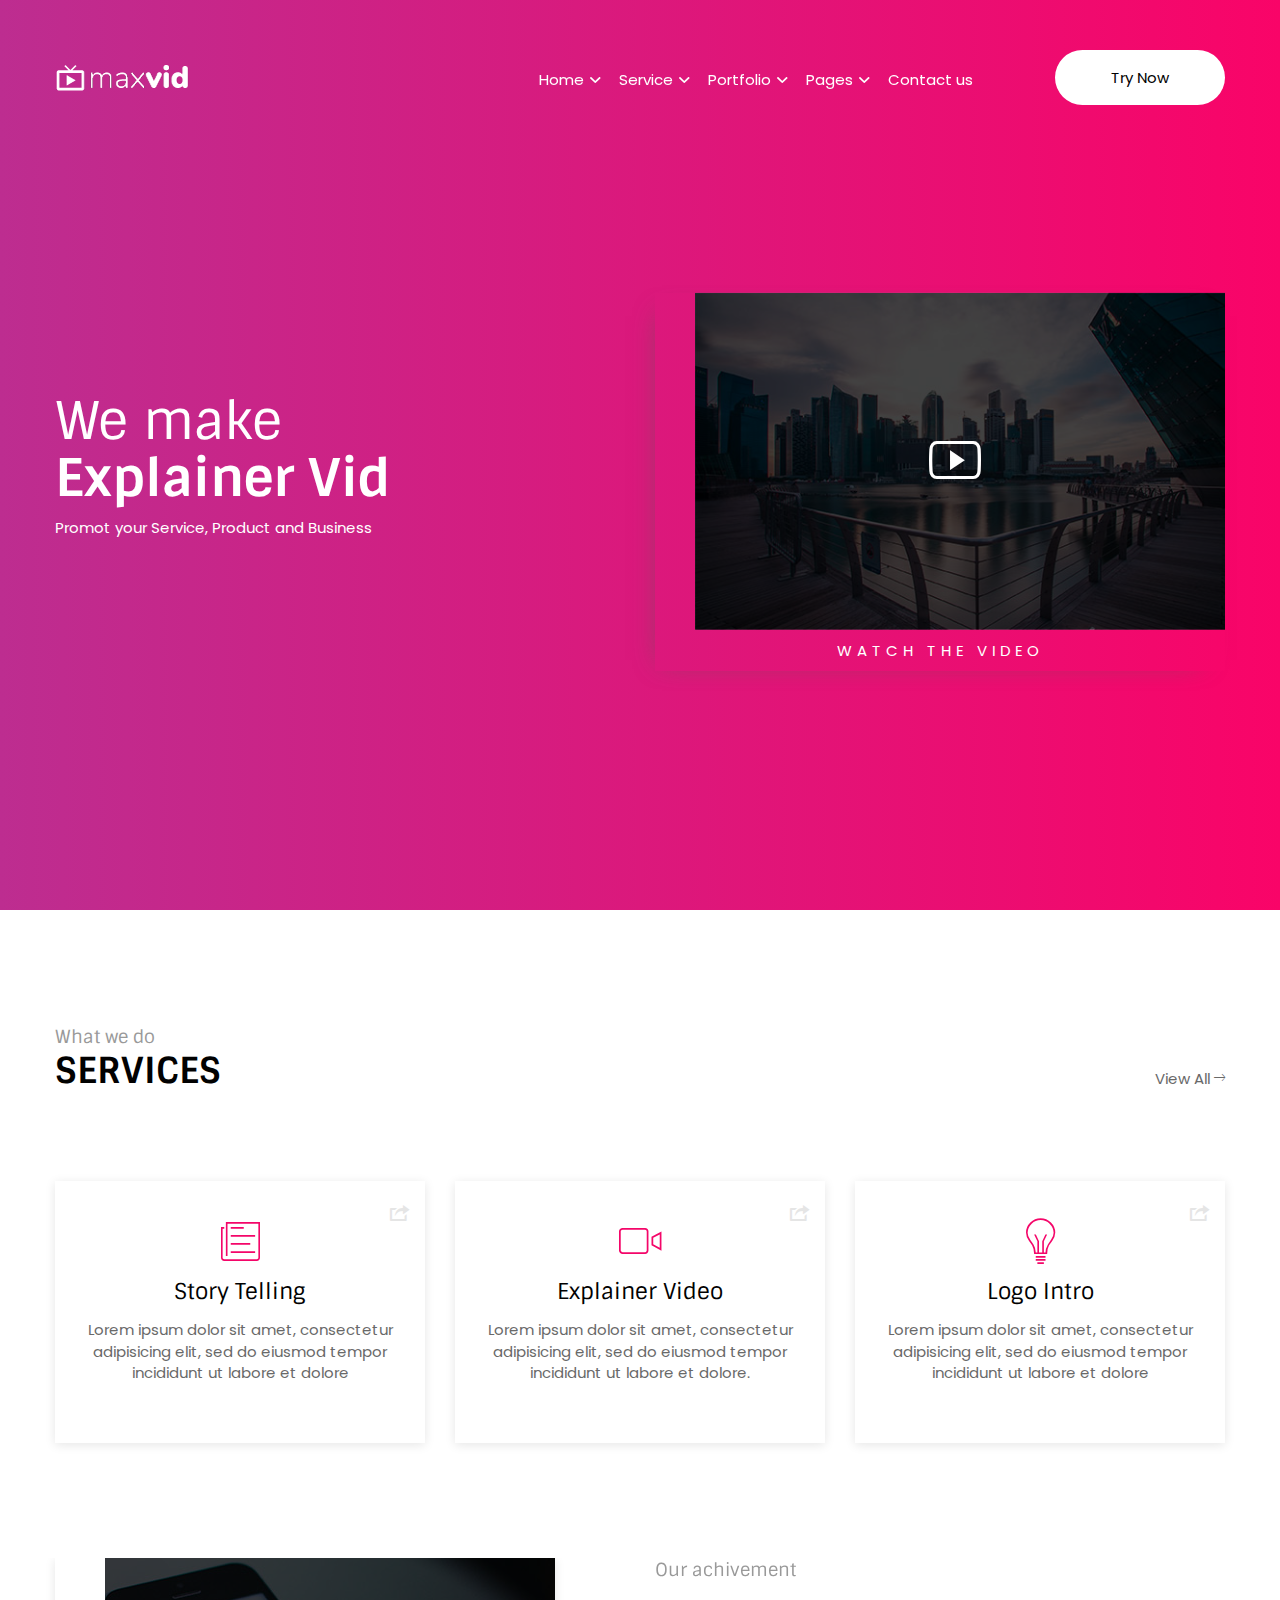
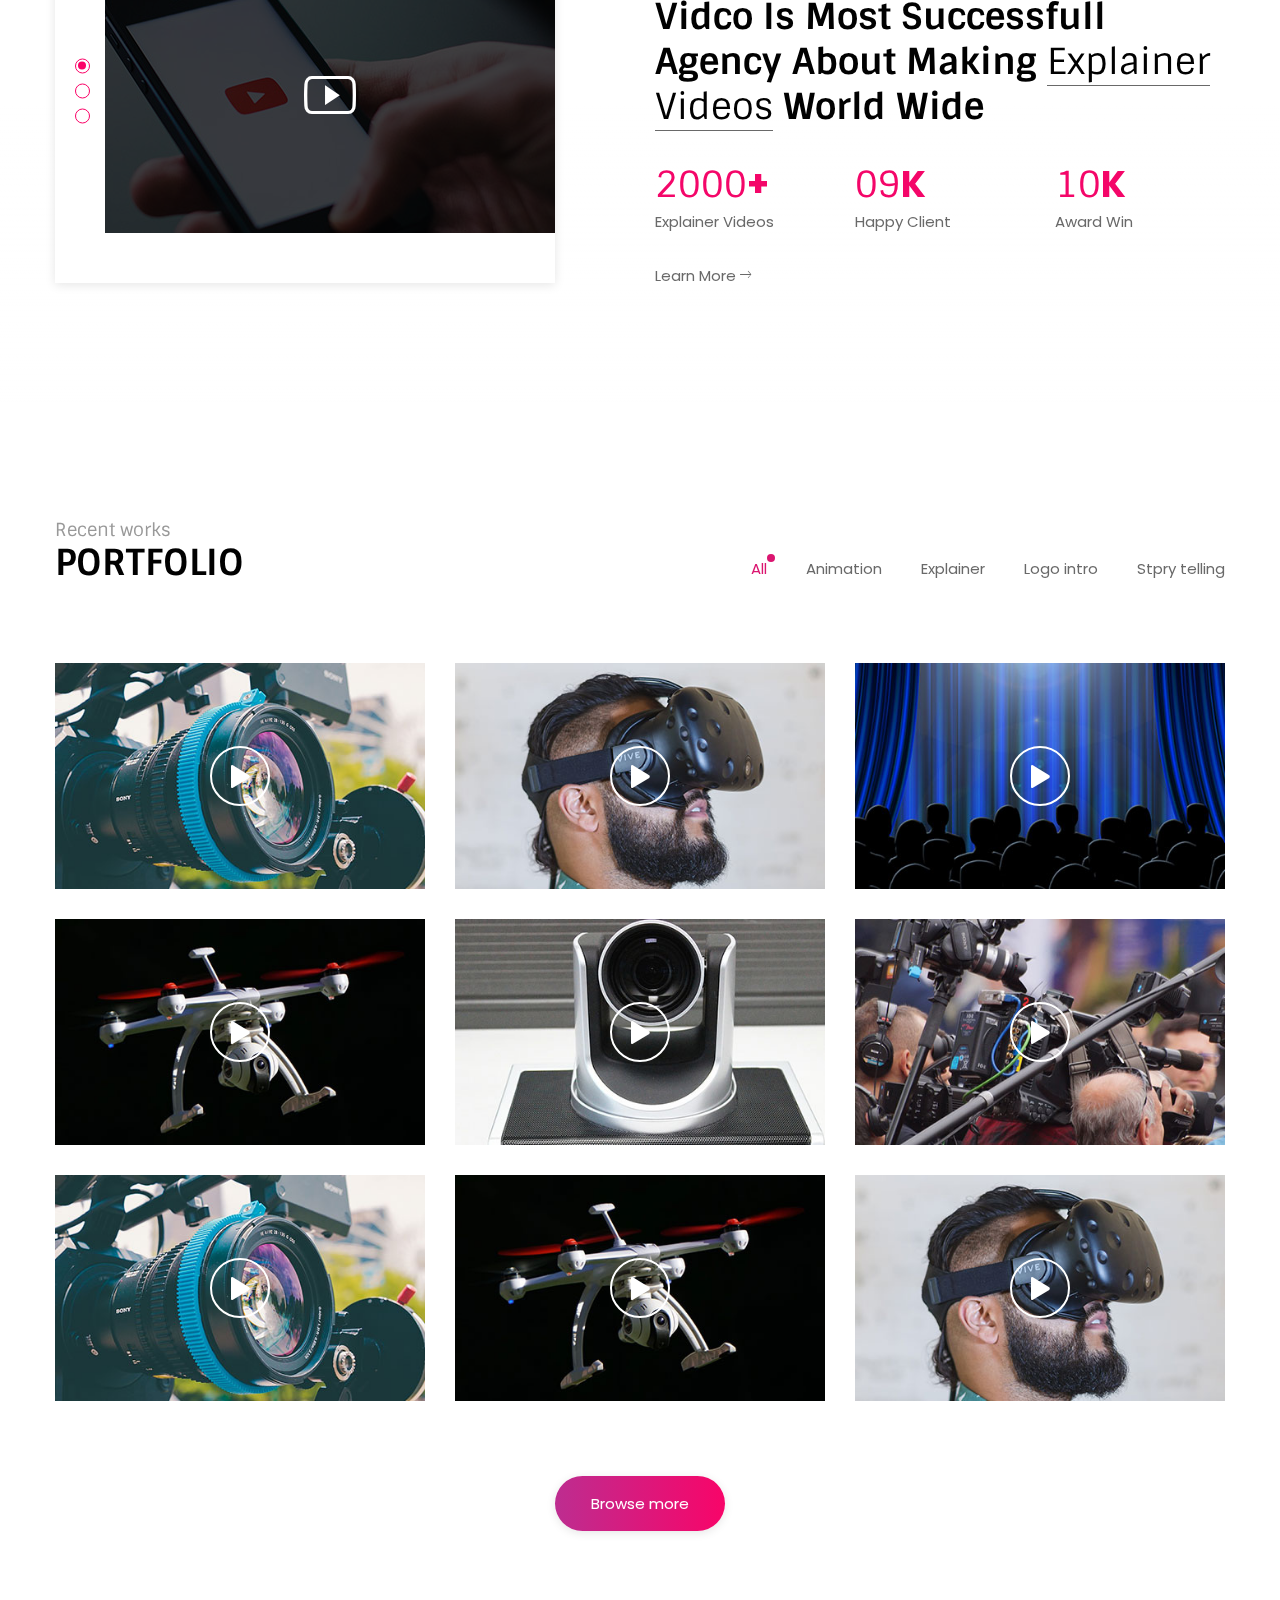
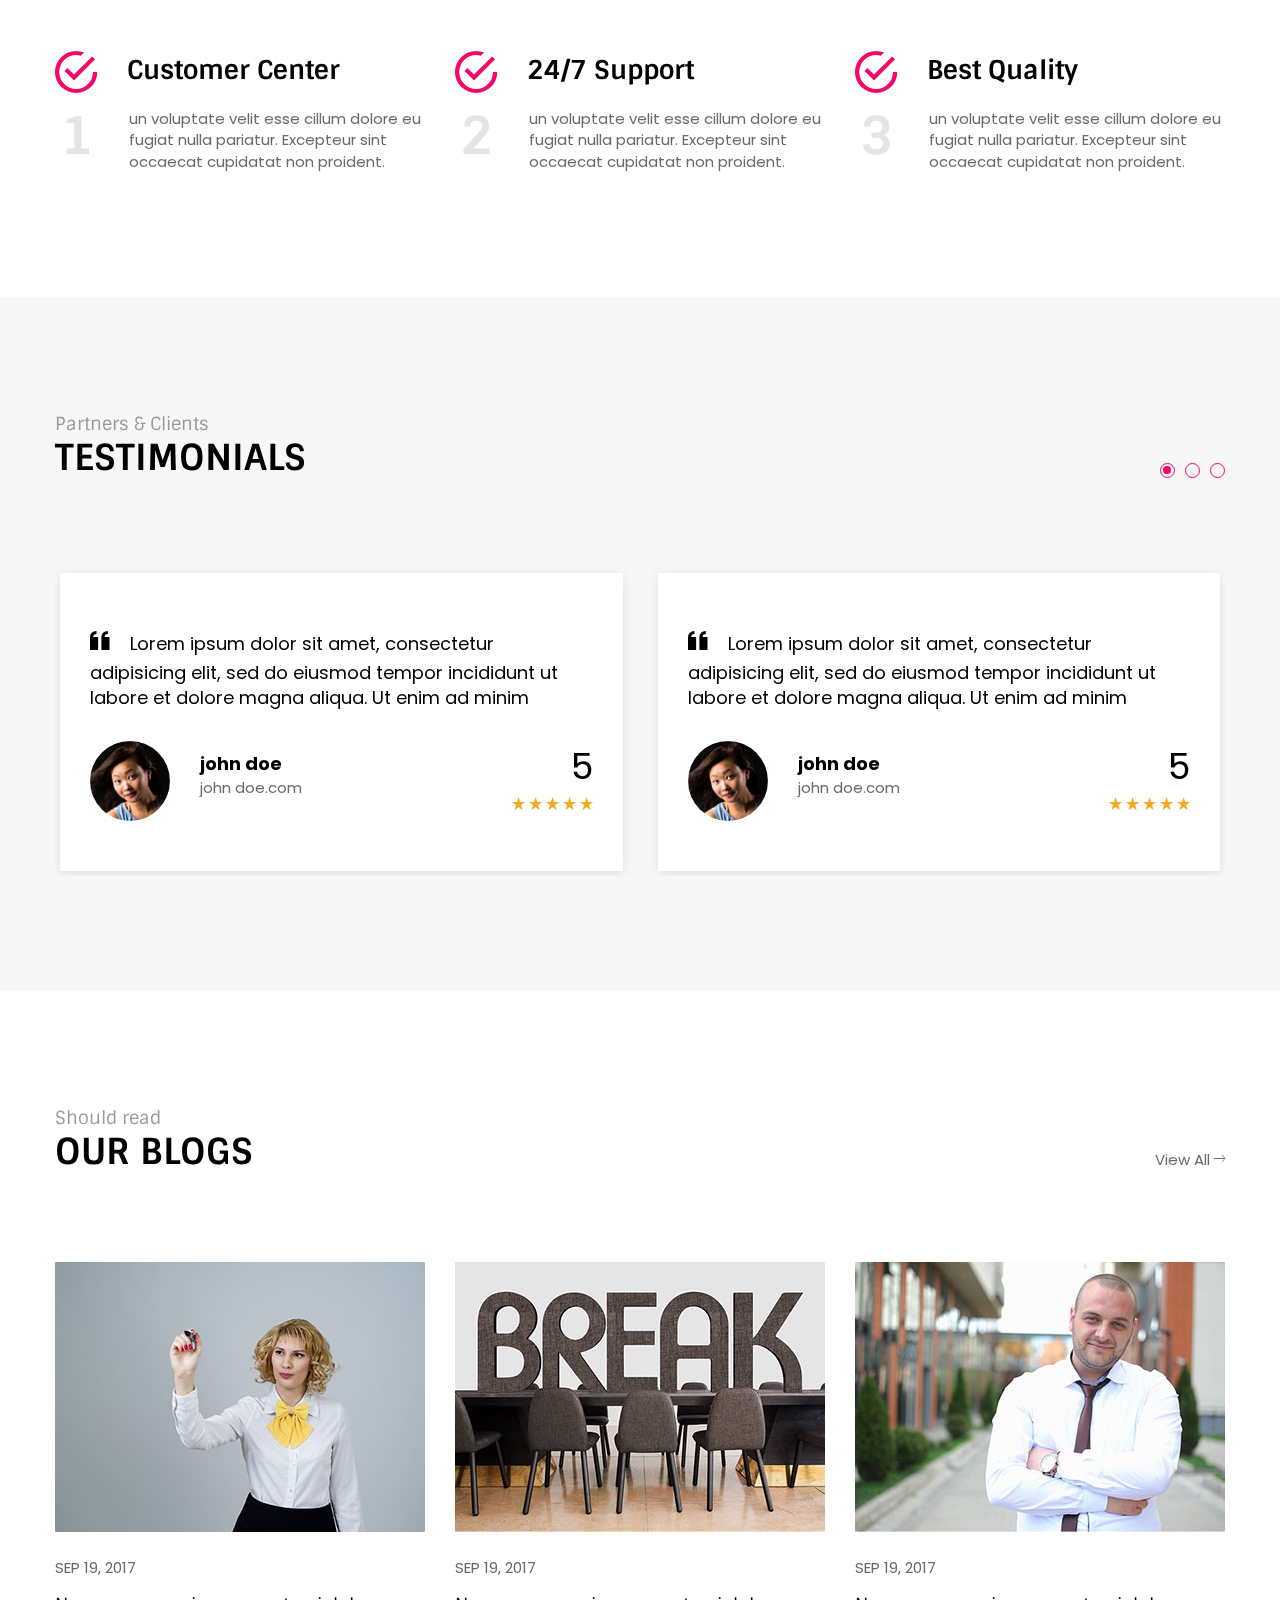
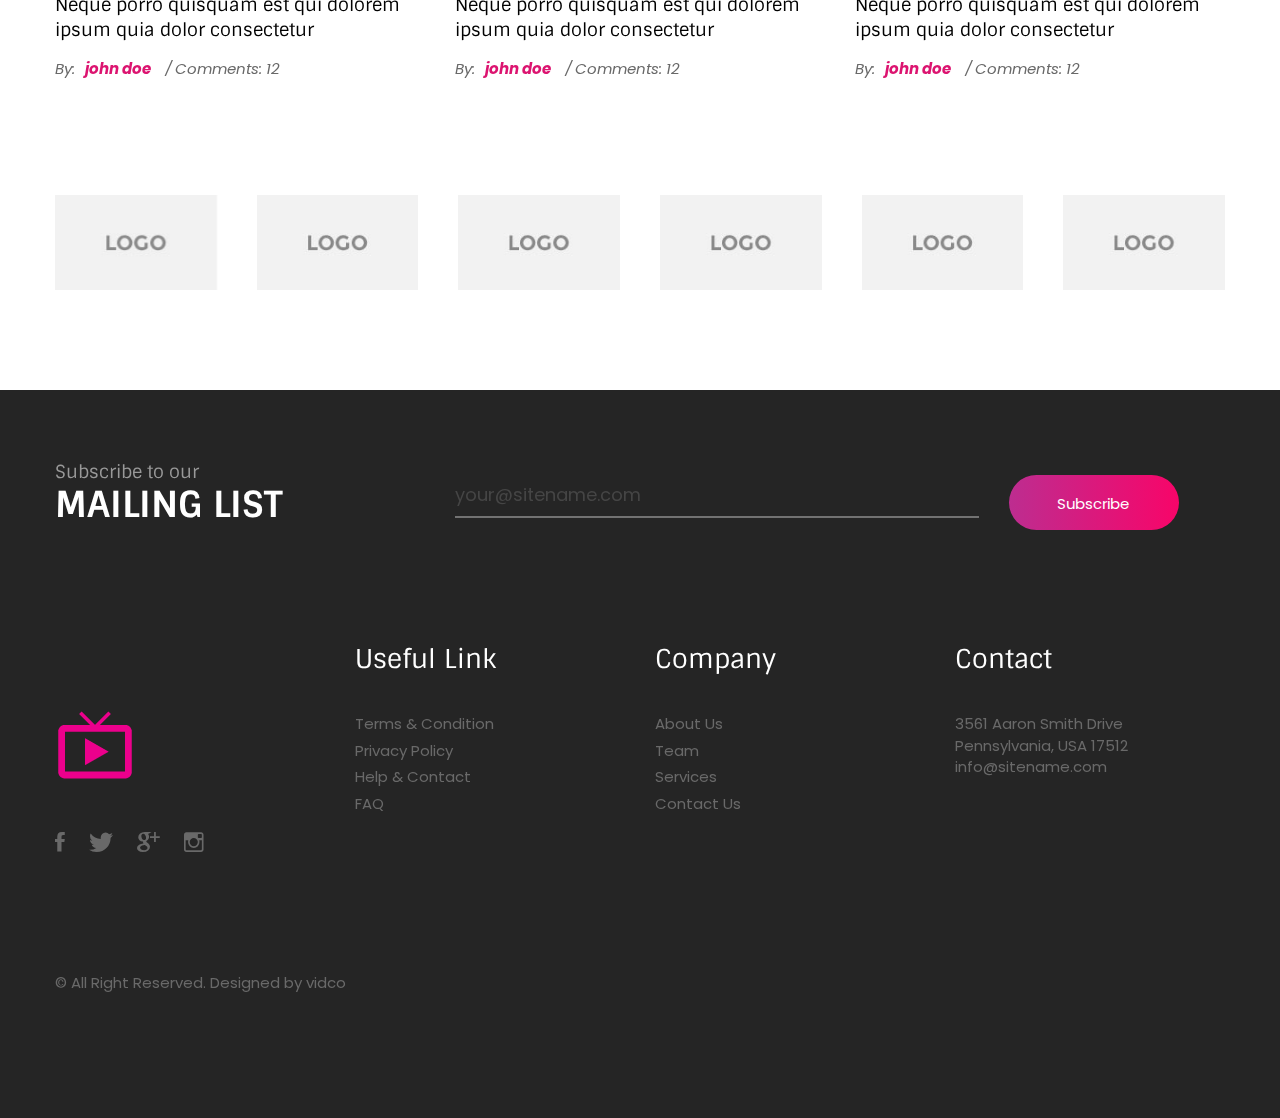
<file: index-1.html>
<!DOCTYPE html>
<html lang="zxx">


<head>
	<meta charset="utf-8">
	<title>Home</title>
	<link rel="shortcut icon" href="assets/img/logo/icon.png">



	<meta name="description" content="--">

	<meta name="keywords" content="Premium HTML Template">

	<meta name="author" content="xyz">

	<!-- Mobile Specific Meta -->
	<meta name="viewport" content="width=device-width, initial-scale=1">

	<!-- css-include -->

	<!-- boorstrap -->
	<link rel="stylesheet" type="text/css" href="assets/css/bootstrap.min.css">
	<!-- owl-carousel -->
	<link rel="stylesheet" type="text/css" href="assets/css/owl.carousel.css">
	<!-- Fonts -->
	<link rel="stylesheet" type="text/css" href="assets/css/ionicons.min.css">
	<!-- menu style -->
	<link rel="stylesheet" type="text/css" href="assets/css/menu.css">
	<link rel="stylesheet" type="text/css" href="assets/css/meanmenu.css">
	<link rel="stylesheet" type="text/css" href="assets/css/video.min.css">
	<link rel="stylesheet" type="text/css" href="assets/css/animate.css">
	<!-- style -->
	<link rel="stylesheet" type="text/css" href="assets/css/style.css">
	<!-- responsive.css -->
	<link rel="stylesheet" type="text/css" href="assets/css/responsive.css">

</head>

<body>

	<div id="preloader"></div>


	<!-- Start of Header section
 		============================================= -->
	<header>
		<div id="main-menu" class="main-menu-container tbg navbar-fixed-top">
			<div class="main-menu">

				<div class="container">
					<div class="row">
						<div class="navbar navbar-default">
							<div class="navbar-header">
								<a class="navbar-brand text-uppercase" href="#"><img src="assets/img/logo/logo.png"
										alt="logo"></a>
							</div><!-- /.navbar-header -->

							<!-- Collect the nav links, forms, and other content for toggling -->
							<nav class="collapse navbar-collapse" id="bs-example-navbar-collapse-1">
								<ul id="main-nav" class="nav navbar-nav">
									<li class="menu-item-has-children ul-li-block"><a href="#">Home</a>
										<ul class="sub-menu">
											<li><a href=index-1.html>Home 1</a></li>
											<li><a href=index-2.html>Home 2</a></li>
											<li><a href=index-3.html>Home 3</a></li>
											<li><a href=index-4.html>Home 4</a></li>
										</ul>
									</li>
									<li class="menu-item-has-children ul-li-block"><a href="#">Service</a>
										<ul class="sub-menu">
											<li><a href=service.html>Service</a></li>
											<li><a href=service-single.html>Details</a></li>
										</ul>
									</li>
									<li class="menu-item-has-children ul-li-block"><a href="#">Portfolio</a>
										<ul class="sub-menu">
											<li><a href=portfolio.html>Portfolio</a></li>
											<li><a href=portfolio-single.html>Details</a></li>
										</ul>
									</li>
									<li class="menu-item-has-children ul-li-block"><a href="#">Pages</a>
										<ul class="sub-menu">
											<li><a href=about-us.html>About Us</a></li>
											<li><a href=shop.html>Shop</a></li>
											<li><a href=blog.html>Blog</a></li>
											<li><a href=blog-single.html>Blog Single</a></li>
											<li><a href=404.html>404</a></li>
										</ul>
									</li>
									<li><a href="contact.html">Contact us</a></li>
								</ul><!-- /#main-nav -->


							</nav><!-- /.navbar-collapse -->

							<div class="try-now-btn text-capitalize text-center">
								<a href="#">try now</a>
							</div>
						</div><!-- /.navbar navbar-default -->

						<div class="mobile-menu">
							<div class="logo"><a href="index-1.html"><img src="assets/img/logo/logo.png" alt="Logo"></a>
							</div>
							<nav>
								<ul>
									<li><a href="index-1.html">Home</a>
										<ul>
											<li><a href="index-1.html">home v1</a></li>
											<li><a href="index-2.html">home v2</a></li>
											<li><a href="index-3.html">home v3</a></li>
											<li><a href="index-4.html">home v4</a></li>
										</ul>
									</li>
									<li><a href="blog.html">Blog</a>
										<ul>
											<li><a href="blog.html">Blog</a></li>
											<li><a href="blog-single.html">Blog sinlge</a></li>
										</ul>
									</li>
									<li><a href="#">Service</a>
										<ul>
											<li><a href="service.html">service</a></li>
											<li><a href="service-single.html">servie sinlge</a></li>
										</ul>
									</li>
									<li><a href="contact.html">Contact</a></li>
									<li><a href="404.html">404</a></li>
								</ul>
							</nav>

						</div>
					</div><!-- /.row -->
				</div><!-- /.container -->
			</div><!-- /.full-main-menu -->
		</div><!-- #main-menu -->
		<!-- Main Menu end -->
	</header> <!-- .cd-auto-hide-header -->
	<!-- End of Header section
		============================================= -->


	<!-- Start of vidco banner
		============================================= -->
	<section id="vidco-banner" class="vidco-banner-section">
		<div class="container">
			<div class="row">
				<div class="vidco-banner-content">
					<div class="row">
						<div class="col-md-6">
							<div class="banner-title-text mt100">
								<h1 class="banner-title pb10 white">We make
									<span id="typer" class="bold">Explainer Videos </span>
								</h1>
								<span class="banner-text white">
									Promot your Service, Product and Business
								</span>
							</div>
						</div>
						<!-- /.col-md-6 -->

						<div class="col-md-6">
							<div id="scene" class="video-banner-bg global-box-shadow-2 pb10">
								<div class="video-banner-img">
									<img src="assets/img/banner/video-banner-1.jpg" alt="">
									<div class="overlay"></div>
									<div class="vidco-play-icon text-center">
										<a class="popup-with-zoom-anim"
											href="https://www.youtube.com/watch?v=3OnnDqH6Wj8"><i
												class="white ion-social-youtube-outline"></i></a>
									</div>
								</div>
								<div class="video-banner-title display-table pt10 text-center">
									<span class="text-uppercase white">WATCH THE VIDEO</span>
								</div>
							</div>
						</div>
						<!-- /.col-md-6 -->
					</div>
					<!-- /.row -->
				</div>
				<!-- /.vidco-banner-content -->
			</div><!--  /.row  -->
		</div><!-- /.container -->
	</section>
	<!-- End of  vidco banner
		============================================= -->


	<!-- Start of service section
		============================================= -->
	<section id="service" class="service-section">
		<div class="container">
			<div class="row section-padding">
				<div class="section-title pull-left">
					<span class="sintony section-title-text">What we do</span>
					<h2 class="section-title-head black bold text-uppercase">SERVICES</h2>
				</div>

				<div class="view-button pull-right text-capitalize mt40">
					<a href="#">view all <i class="ion-ios-arrow-thin-right"></i></a>
				</div>
				<!-- /.section-title -->
				<div class="clearfix"></div>
				<div class="service-section-content  pt90">
					<div class="row">

						<div class="col-md-4 colmd4">
							<div class="service-text-icon global-box-shadow text-center transation relative-position">
								<div class="service-icon">
									<i class="pink ion-ios-paper-outline"></i>
								</div>

								<div class="service-reply-icon">
									<a href="#"><i class="ion-share"></i></a>
								</div>

								<div class="service-text">
									<div class="service-text-title mb15 text-center">
										<h3 class="service-title-head black">Story Telling</h3>
									</div>
									<div class="service-text-des">
										<p>Lorem ipsum dolor sit amet, consectetur adipisicing elit, sed do eiusmod
											tempor incididunt ut labore et dolore</p>
									</div>
								</div>
							</div>
						</div>
						<!-- /.col-md-4 -->


						<div class="col-md-4 colmd4">
							<div class="service-text-icon global-box-shadow text-center transation relative-position">
								<div class="service-icon">
									<i class="pink ion-ios-videocam-outline"></i>
								</div>

								<div class="service-reply-icon">
									<a href="#"><i class="ion-share"></i></a>
								</div>

								<div class="service-text">
									<div class="service-text-title mb15 text-center">
										<h3 class="service-title-head black">Explainer Video</h3>
									</div>
									<div class="service-text-des">
										<p>Lorem ipsum dolor sit amet, consectetur adipisicing elit, sed do eiusmod
											tempor incididunt ut labore et dolore.</p>
									</div>
								</div>
							</div>
						</div>
						<!-- /.col-md-4 -->


						<div class="col-md-4 colmd4">
							<div class="service-text-icon global-box-shadow text-center transation relative-position">
								<div class="service-icon">
									<i class="pink ion-ios-lightbulb-outline"></i>
								</div>

								<div class="service-reply-icon">
									<a href="#"><i class="ion-share"></i></a>
								</div>

								<div class="service-text">
									<div class="service-text-title mb15 text-center">
										<h3 class="service-title-head black">Logo Intro</h3>
									</div>
									<div class="service-text-des">
										<p>Lorem ipsum dolor sit amet, consectetur adipisicing elit, sed do eiusmod
											tempor incididunt ut labore et dolore</p>
									</div>
								</div>
							</div>
						</div>
						<!-- /.col-md-4 -->

					</div>
				</div>
				<!-- /.service-section-content -->

			</div><!--  /.row  -->
		</div><!-- /.container -->
	</section>
	<!-- End of service section
		============================================= -->


	<!-- Start Achivement section
		============================================= -->
	<section id="achivment" class="achivment-section">
		<div class="jarallax">
			<div class="section-gradient-color"></div>
			<div class="container">
				<div class="row section-padding">
					<div class="achivment-section-content">
						<div class="row">
							<div class="col-md-6">
								<div class="achivment-left relative-position pb50 global-box-shadow display-table">
									<div class="achivment-left-img pull-right">
										<div class="slide-img relative-position">
											<div class="overlay"></div>
											<img src="assets/img/achivement/achivement-left-2.jpg" alt="">
											<div class="vidco-play-icon text-center">
												<a class="popup-with-zoom-anim"
													href="https://www.youtube.com/watch?v=3OnnDqH6Wj8"><i
														class="white ion-social-youtube-outline"></i></a>
											</div>
										</div>
										<div class="slide-img relative-position">
											<div class="overlay"></div>
											<img src="assets/img/achivement/achivement-left.jpg" alt="">
											<div class="vidco-play-icon text-center">
												<a class="popup-with-zoom-anim"
													href="https://www.youtube.com/watch?v=3OnnDqH6Wj8"><i
														class="white ion-social-youtube-outline"></i></a>
											</div>
										</div>
										<div class="slide-img relative-position">
											<div class="overlay"></div>
											<img src="assets/img/achivement/achivement-left-3.jpg" alt="">
											<div class="vidco-play-icon text-center">
												<a class="popup-with-zoom-anim"
													href="https://www.youtube.com/watch?v=3OnnDqH6Wj8"><i
														class="white ion-social-youtube-outline"></i></a>
											</div>
										</div>

									</div>
								</div>
							</div>
							<!-- /.col-md-6 -->

							<div class="col-md-6">
								<div class="achivement-right">
									<div class="section-title pull-left pb30">
										<span class="sintony section-title-text">Our achivement</span>
										<h2 class="section-title-head pt10 black bold text-capitalize">Vidco is most
											successfull agency about making <span><a href="#">Explainer
													videos</a></span> world wide</h2>
									</div>

									<div class="achivement-counter">
										<div class="row">
											<div class="col-md-4 col-sm-6">
												<div class="counter-item text-capitalize text-left">
													<h2 class="counter pink">2000</h2><strong class="pink">+</strong>
													<span class="counter-details">Explainer videos</span>
												</div>
											</div>
											<!-- /.col-md-4 -->

											<div class="col-md-4 col-sm-6">
												<div class="counter-item text-capitalize text-left">
													<h2 class="counter pink">09</h2><strong class="pink">k</strong>
													<span class="counter-details">Happy Client</span>
												</div>
											</div>
											<!-- /.col-md-4 -->

											<div class="col-md-4 col-sm-6">
												<div class="counter-item  text-capitalize text-left">
													<h2 class="counter pink">10</h2><strong class="pink">k</strong>
													<span class="counter-details">Award Win</span>
												</div>
											</div>
											<!-- /.col-md-4 -->
										</div>
									</div>
									<!-- /.achivement-counter -->

									<div class="view-button  text-capitalize mt30">
										<a href="#">Learn more <i class="ion-ios-arrow-thin-right"></i></a>
									</div>

								</div>
							</div>
							<!-- /.col-md-6 -->
						</div>
						<!-- /.row -->
					</div>
					<!-- /.achivment-section-content -->
				</div><!--  /.row -->
			</div><!-- /.container -->
		</div>
	</section>
	<!-- End of Achivement section
		============================================= -->



	<!-- Start of portfolio section
		============================================= -->
	<section id="portfolio" class="portfolio-section">
		<div class="container">
			<div class="row">
				<div class="section-title pull-left">
					<span class="sintony section-title-text">Recent works</span>
					<h2 class="section-title-head black bold text-uppercase">PORTFOLIO</h2>
				</div>
				<div class="portfolio-tab-button mt40 ul-li pull-right">
					<ul id="filters" class="nav-gallery">
						<li class="filtr-button filtr filtr-active" data-filter="all">All</li>
						<li class="filtr-button filtr" data-filter="1">Animation</li>
						<li class="filtr-button filtr" data-filter="2">Explainer</li>
						<li class="filtr-button filtr" data-filter="3">Logo intro</li>
						<li class="filtr-button filtr" data-filter="4">Stpry telling</li>
					</ul>
				</div>

				<div class="clearfix"></div>
				<div class="portfolio-project pt80">
					<div class="row">

						<!-- /tab-button -->

						<div class="portfolio-tab-text-pic mb45">
							<div class="filtr-container">

								<div class="item col-md-4 item-grid  filtr-item" data-category="1, 3"
									data-sort="Busy streets">

									<div class="item-wrap relative-position">
										<div class="overlay"></div>
										<img src="assets/img/portfolio/port-1.jpg" alt="">
										<div class="project-description  text-capitalize ul-li">
											<h3 class="white"><a href="#">project Title</a></h3>
											<ul class="project-catagorry  text-capitalize">
												<li><a href="#">web, </a></li>
												<li><a href="#">Development</a></li>
											</ul>
										</div>


										<div class="vidco-play-icon text-center">
											<a class="popup-with-zoom-anim"
												href="https://www.youtube.com/watch?v=3OnnDqH6Wj8"><i
													class="white ion-play"></i></a>
										</div>
									</div>
								</div>
								<!-- /item -->



								<div class="item col-md-4 item-grid filtr-item" data-category="2, 4"
									data-sort="Busy streets">
									<div class="item-wrap relative-position">
										<div class="overlay"></div>
										<img src="assets/img/portfolio/port-2.jpg" alt="">
										<div class="project-description  text-capitalize ul-li">
											<h3 class="white"><a href="#">project Title</a></h3>
											<ul class="project-catagorry  text-capitalize">
												<li><a href="#">web, </a></li>
												<li><a href="#">Development</a></li>
											</ul>
										</div>



										<div class="vidco-play-icon text-center">
											<a class="popup-with-zoom-anim"
												href="https://www.youtube.com/watch?v=3OnnDqH6Wj8"><i
													class="white ion-play"></i></a>
										</div>
									</div>
								</div>
								<!-- /item -->



								<div class="item col-md-4 item-grid filtr-item" data-category="1, 3, 4"
									data-sort="Busy streets">
									<div class="item-wrap relative-position">
										<div class="overlay"></div>
										<img src="assets/img/portfolio/port-3.jpg" alt="">
										<div class="project-description  text-capitalize ul-li">
											<h3 class="white"><a href="#">project Title</a></h3>
											<ul class="project-catagorry  text-capitalize">
												<li><a href="#">web, </a></li>
												<li><a href="#">Development</a></li>
											</ul>
										</div>



										<div class="vidco-play-icon text-center">
											<a class="popup-with-zoom-anim"
												href="https://www.youtube.com/watch?v=3OnnDqH6Wj8"><i
													class="white ion-play"></i></a>
										</div>
									</div>
								</div>
								<!-- /item -->


								<div class="item col-md-4 item-grid filtr-item" data-category="1, 3, 4"
									data-sort="Busy streets">
									<div class="item-wrap relative-position">
										<div class="overlay"></div>
										<img src="assets/img/portfolio/port-4.jpg" alt="">
										<div class="project-description  text-capitalize ul-li">
											<h3 class="white"><a href="#">project Title</a></h3>
											<ul class="project-catagorry  text-capitalize">
												<li><a href="#">web, </a></li>
												<li><a href="#">Development</a></li>
											</ul>
										</div>



										<div class="vidco-play-icon text-center">
											<a class="popup-with-zoom-anim"
												href="https://www.youtube.com/watch?v=3OnnDqH6Wj8"><i
													class="white ion-play"></i></a>
										</div>
									</div>
								</div>
								<!-- /item -->


								<div class="item col-md-4 item-grid filtr-item" data-category="1, 3, 4"
									data-sort="Busy streets">
									<div class="item-wrap relative-position">
										<div class="overlay"></div>
										<img src="assets/img/portfolio/port-5.jpg" alt="">
										<div class="project-description  text-capitalize ul-li">
											<h3 class="white"><a href="#">project Title</a></h3>
											<ul class="project-catagorry  text-capitalize">
												<li><a href="#">web, </a></li>
												<li><a href="#">Development</a></li>
											</ul>
										</div>



										<div class="vidco-play-icon text-center">
											<a class="popup-with-zoom-anim"
												href="https://www.youtube.com/watch?v=3OnnDqH6Wj8"><i
													class="white ion-play"></i></a>
										</div>
									</div>
								</div>
								<!-- /item -->


								<div class="item col-md-4 item-grid filtr-item" data-category="1, 3, 4"
									data-sort="Busy streets">
									<div class="item-wrap relative-position">
										<div class="overlay"></div>
										<img src="assets/img/portfolio/port-6.jpg" alt="">
										<div class="project-description  text-capitalize ul-li">
											<h3 class="white"><a href="#">project Title</a></h3>
											<ul class="project-catagorry  text-capitalize">
												<li><a href="#">web, </a></li>
												<li><a href="#">Development</a></li>
											</ul>
										</div>



										<div class="vidco-play-icon text-center">
											<a class="popup-with-zoom-anim"
												href="https://www.youtube.com/watch?v=3OnnDqH6Wj8"><i
													class="white ion-play"></i></a>
										</div>
									</div>
								</div>
								<!-- /item -->


								<div class="item col-md-4 item-grid filtr-item" data-category="1, 3, 4"
									data-sort="Busy streets">
									<div class="item-wrap relative-position">
										<div class="overlay"></div>
										<img src="assets/img/portfolio/port-1.jpg" alt="">
										<div class="project-description  text-capitalize ul-li">
											<h3 class="white"><a href="#">project Title</a></h3>
											<ul class="project-catagorry  text-capitalize">
												<li><a href="#">web, </a></li>
												<li><a href="#">Development</a></li>
											</ul>
										</div>



										<div class="vidco-play-icon text-center">
											<a class="popup-with-zoom-anim"
												href="https://www.youtube.com/watch?v=3OnnDqH6Wj8"><i
													class="white ion-play"></i></a>
										</div>
									</div>
								</div>
								<!-- /item -->


								<div class="item col-md-4 item-grid filtr-item" data-category="1, 3, 4"
									data-sort="Busy streets">
									<div class="item-wrap relative-position">
										<div class="overlay"></div>
										<img src="assets/img/portfolio/port-4.jpg" alt="">
										<div class="project-description  text-capitalize ul-li">
											<h3 class="white"><a href="#">project Title</a></h3>
											<ul class="project-catagorry  text-capitalize">
												<li><a href="#">web, </a></li>
												<li><a href="#">Development</a></li>
											</ul>
										</div>



										<div class="vidco-play-icon text-center">
											<a class="popup-with-zoom-anim"
												href="https://www.youtube.com/watch?v=3OnnDqH6Wj8"><i
													class="white ion-play"></i></a>
										</div>
									</div>
								</div>
								<!-- /item -->


								<div class="item col-md-4 item-grid filtr-item" data-category="1, 3, 4"
									data-sort="Busy streets">
									<div class="item-wrap relative-position">
										<div class="overlay"></div>
										<img src="assets/img/portfolio/port-2.jpg" alt="">
										<div class="project-description  text-capitalize ul-li">
											<h3 class="white"><a href="#">project Title</a></h3>
											<ul class="project-catagorry  text-capitalize">
												<li><a href="#">web, </a></li>
												<li><a href="#">Development</a></li>
											</ul>
										</div>



										<div class="vidco-play-icon text-center">
											<a class="popup-with-zoom-anim"
												href="https://www.youtube.com/watch?v=3OnnDqH6Wj8"><i
													class="white ion-play"></i></a>
										</div>
									</div>
								</div>
								<!-- /item -->

							</div>
						</div>
						<!-- /.portfolio-tab-text-pic -->

						<div class="browse-btn text-center white transation global-box-shadow">
							<a href="#">Browse more</a>
						</div>

					</div>
				</div>
			</div>
			<!-- /.container and section-title -->
		</div>
	</section>
	<!-- End of of portfolio section
		============================================= -->


	<!-- Start of featured section
		============================================= -->
	<section id="featured" class="featured-section">
		<div class="container">
			<div class="row section-padding">
				<div class="featured-section-content">
					<div class="row">

						<div class="col-md-4 colmd4">
							<div class="featured-icon-text">
								<div class="featured-icon-title pb10">
									<div class="featured-icon pull-left mr30">
										<i class="pink ion-android-checkmark-circle"></i>
									</div>
									<div class="featured-title pt10">
										<h3 class="featured-title-head black bold">Customer Center</h3>
									</div>
								</div>

								<div class="featured-number-text ml5">
									<div class="featured-number pull-left mr35">
										<h3 class="bold">1</h3>
									</div>
									<div class="featured-text-dec">
										<p>un voluptate velit esse cillum dolore eu fugiat nulla pariatur. Excepteur
											sint occaecat cupidatat non proident.</p>
									</div>
								</div>
							</div>
						</div>
						<!-- /.col-md-4 -->


						<div class="col-md-4 colmd4">
							<div class="featured-icon-text">
								<div class="featured-icon-title pb10">
									<div class="featured-icon pull-left mr30">
										<i class="pink ion-android-checkmark-circle"></i>
									</div>
									<div class="featured-title pt10">
										<h3 class="featured-title-head black bold">24/7 Support</h3>
									</div>
								</div>

								<div class="featured-number-text ml5">
									<div class="featured-number pull-left mr35">
										<h3 class="bold">2</h3>
									</div>
									<div class="featured-text-dec">
										<p>un voluptate velit esse cillum dolore eu fugiat nulla pariatur. Excepteur
											sint occaecat cupidatat non proident.</p>
									</div>
								</div>
							</div>
						</div>
						<!-- /.col-md-4 -->


						<div class="col-md-4 colmd4">
							<div class="featured-icon-text">
								<div class="featured-icon-title pb10">
									<div class="featured-icon pull-left mr30">
										<i class="pink ion-android-checkmark-circle"></i>
									</div>
									<div class="featured-title pt10">
										<h3 class="featured-title-head black bold">Best Quality</h3>
									</div>
								</div>

								<div class="featured-number-text ml5">
									<div class="featured-number pull-left mr35">
										<h3 class="bold">3</h3>
									</div>
									<div class="featured-text-dec">
										<p>un voluptate velit esse cillum dolore eu fugiat nulla pariatur. Excepteur
											sint occaecat cupidatat non proident.</p>
									</div>
								</div>
							</div>
						</div>
						<!-- /.col-md-4 -->

					</div>
				</div>
				<!-- /.featured-section-content -->
			</div><!--  /.row -->
		</div><!--  /.container -->
	</section>
	<!-- End of featured section
		============================================= -->



	<!-- Start of testimonial section
		============================================= -->
	<section id="testimonial" class="testimonial-section">
		<div class="container">
			<div class="row section-padding">
				<div class="section-title pull-left">
					<span class="sintony section-title-text">Partners & Clients</span>
					<h2 class="section-title-head black bold text-uppercase">TESTIMONIALS</h2>
				</div>
				<!-- /title -->
				<div class="clearfix"></div>
				<div class="testimonial-content pt90">

					<div class="testimonial-slide owl-carousel">

						<div class="testimonial-pic-text global-box-shadow">
							<div class="testimonial-text black mb30">
								<span> <i class="ion-quote"></i> Lorem ipsum dolor sit amet, consectetur adipisicing
									elit, sed do eiusmod tempor incididunt ut labore et dolore magna aliqua. Ut enim ad
									minim</span>
							</div>

							<div class="testimonial-pic-details">
								<div class="client-pic pull-left mr30">
									<img src="assets/img/testimonial/testi-1.jpg" alt="">
								</div>

								<div class="client-name-designation mt10">
									<span class="name black bold">john doe</span>
									<span class="designation">john doe.com</span>
								</div>

								<div class="client-ratting ul-li pull-right  text-right">
									<span class="ratting-number black">5</span>
									<ul class="rate-star">
										<li><i class="ion-star"></i></li>
										<li><i class="ion-star"></i></li>
										<li><i class="ion-star"></i></li>
										<li><i class="ion-star"></i></li>
										<li><i class="ion-star"></i></li>
									</ul>
								</div>
							</div>
						</div>


						<div class="testimonial-pic-text global-box-shadow">
							<div class="testimonial-text black mb30">
								<span> <i class="ion-quote"></i> Lorem ipsum dolor sit amet, consectetur adipisicing
									elit, sed do eiusmod tempor incididunt ut labore et dolore magna aliqua. Ut enim ad
									minim</span>
							</div>

							<div class="testimonial-pic-details">
								<div class="client-pic pull-left mr30">
									<img src="assets/img/testimonial/testi-1.jpg" alt="">
								</div>

								<div class="client-name-designation mt10">
									<span class="name black bold">john doe</span>
									<span class="designation">john doe.com</span>
								</div>

								<div class="client-ratting ul-li pull-right  text-right">
									<span class="ratting-number black">5</span>
									<ul class="rate-star">
										<li><i class="ion-star"></i></li>
										<li><i class="ion-star"></i></li>
										<li><i class="ion-star"></i></li>
										<li><i class="ion-star"></i></li>
										<li><i class="ion-star"></i></li>
									</ul>
								</div>
							</div>
						</div>


						<div class="testimonial-pic-text global-box-shadow">
							<div class="testimonial-text black mb30">
								<span> <i class="ion-quote"></i> Lorem ipsum dolor sit amet, consectetur adipisicing
									elit, sed do eiusmod tempor incididunt ut labore et dolore magna aliqua. Ut enim ad
									minim</span>
							</div>

							<div class="testimonial-pic-details">
								<div class="client-pic pull-left mr30">
									<img src="assets/img/testimonial/testi-1.jpg" alt="">
								</div>

								<div class="client-name-designation mt10">
									<span class="name black bold">john doe</span>
									<span class="designation">john doe.com</span>
								</div>

								<div class="client-ratting ul-li pull-right  text-right">
									<span class="ratting-number black">5</span>
									<ul class="rate-star">
										<li><i class="ion-star"></i></li>
										<li><i class="ion-star"></i></li>
										<li><i class="ion-star"></i></li>
										<li><i class="ion-star"></i></li>
										<li><i class="ion-star"></i></li>
									</ul>
								</div>
							</div>
						</div>


						<div class="testimonial-pic-text global-box-shadow">
							<div class="testimonial-text black mb30">
								<span> <i class="ion-quote"></i> Lorem ipsum dolor sit amet, consectetur adipisicing
									elit, sed do eiusmod tempor incididunt ut labore et dolore magna aliqua. Ut enim ad
									minim</span>
							</div>

							<div class="testimonial-pic-details">
								<div class="client-pic pull-left mr30">
									<img src="assets/img/testimonial/testi-1.jpg" alt="">
								</div>

								<div class="client-name-designation mt10">
									<span class="name black bold">john doe</span>
									<span class="designation">john doe.com</span>
								</div>

								<div class="client-ratting ul-li pull-right  text-right">
									<span class="ratting-number black">5</span>
									<ul class="rate-star">
										<li><i class="ion-star"></i></li>
										<li><i class="ion-star"></i></li>
										<li><i class="ion-star"></i></li>
										<li><i class="ion-star"></i></li>
										<li><i class="ion-star"></i></li>
									</ul>
								</div>
							</div>
						</div>


						<div class="testimonial-pic-text global-box-shadow">
							<div class="testimonial-text black mb30">
								<span> <i class="ion-quote"></i> Lorem ipsum dolor sit amet, consectetur adipisicing
									elit, sed do eiusmod tempor incididunt ut labore et dolore magna aliqua. Ut enim ad
									minim</span>
							</div>

							<div class="testimonial-pic-details">
								<div class="client-pic pull-left mr30">
									<img src="assets/img/testimonial/testi-1.jpg" alt="">
								</div>

								<div class="client-name-designation mt10">
									<span class="name black bold">john doe</span>
									<span class="designation">john doe.com</span>
								</div>

								<div class="client-ratting ul-li pull-right  text-right">
									<span class="ratting-number black">5</span>
									<ul class="rate-star">
										<li><i class="ion-star"></i></li>
										<li><i class="ion-star"></i></li>
										<li><i class="ion-star"></i></li>
										<li><i class="ion-star"></i></li>
										<li><i class="ion-star"></i></li>
									</ul>
								</div>
							</div>
						</div>


						<div class="testimonial-pic-text global-box-shadow">
							<div class="testimonial-text black mb30">
								<span> <i class="ion-quote"></i> Lorem ipsum dolor sit amet, consectetur adipisicing
									elit, sed do eiusmod tempor incididunt ut labore et dolore magna aliqua. Ut enim ad
									minim</span>
							</div>

							<div class="testimonial-pic-details">
								<div class="client-pic pull-left mr30">
									<img src="assets/img/testimonial/testi-1.jpg" alt="">
								</div>

								<div class="client-name-designation mt10">
									<span class="name black bold">john doe</span>
									<span class="designation">john doe.com</span>
								</div>

								<div class="client-ratting ul-li pull-right  text-right">
									<span class="ratting-number black">5</span>
									<ul class="rate-star">
										<li><i class="ion-star"></i></li>
										<li><i class="ion-star"></i></li>
										<li><i class="ion-star"></i></li>
										<li><i class="ion-star"></i></li>
										<li><i class="ion-star"></i></li>
									</ul>
								</div>
							</div>
						</div>


					</div>
				</div>
				<!-- /.testimonial-content -->

			</div>
		</div>
	</section>
	<!-- End  of testimonial section 
		============================================= -->



	<!-- Start of blog section
		============================================= -->
	<section id="blog" class="blog-section">
		<div class="container">
			<div class="row section-padding">
				<div class="section-title pull-left">
					<span class="sintony section-title-text">Should read</span>
					<h2 class="section-title-head black bold text-uppercase">OUR BLOGS</h2>
				</div>
				<!-- /.title -->

				<div class="view-button pull-right text-capitalize mt40">
					<a href="#">view all <i class="ion-ios-arrow-thin-right"></i></a>
				</div>

				<div class="clearfix"></div>
				<div class="blog-section-content pt90">
					<div class="row">

						<div class="col-md-4 colmd4">
							<div class="blog-section-pic-text">
								<div class="blog-section-pic mb25">
									<img src="assets/img/blog/blog-1.jpg" alt="">
								</div>

								<div class="blog-section-text">
									<div class="blog-post-date text-uppercase mb15">
										<span>SEP 19, 2017</span>
									</div>

									<div class="blog-section-title mb15">
										<h3 class="blog-tilte black"><a href="#">Neque porro quisquam est qui dolorem
												ipsum quia dolor consectetur</a></h3>
									</div>

									<div class="blog-meta ul-li">
										<span>By:</span>
										<ul>
											<li><a href="#">john doe </a></li>
											<li><a href="#">Comments: 12 </a></li>
										</ul>
									</div>
								</div>
							</div>
						</div>
						<!-- /.col-md-4 -->


						<div class="col-md-4 colmd4">
							<div class="blog-section-pic-text">
								<div class="blog-section-pic mb25">
									<img src="assets/img/blog/blog-2.jpg" alt="">
								</div>

								<div class="blog-section-text">
									<div class="blog-post-date text-uppercase mb15">
										<span>SEP 19, 2017</span>
									</div>

									<div class="blog-section-title mb15">
										<h3 class="blog-tilte black"><a href="#">Neque porro quisquam est qui dolorem
												ipsum quia dolor consectetur</a></h3>
									</div>

									<div class="blog-meta ul-li">
										<span>By:</span>
										<ul>
											<li><a href="#">john doe </a></li>
											<li><a href="#">Comments: 12 </a></li>
										</ul>
									</div>
								</div>
							</div>
						</div>
						<!-- /.col-md-4 -->


						<div class="col-md-4 colmd4">
							<div class="blog-section-pic-text">
								<div class="blog-section-pic mb25">
									<img src="assets/img/blog/blog-3.jpg" alt="">
								</div>

								<div class="blog-section-text">
									<div class="blog-post-date text-uppercase mb15">
										<span>SEP 19, 2017</span>
									</div>

									<div class="blog-section-title mb15">
										<h3 class="blog-tilte black"><a href="#">Neque porro quisquam est qui dolorem
												ipsum quia dolor consectetur</a></h3>
									</div>

									<div class="blog-meta ul-li">
										<span>By:</span>
										<ul>
											<li><a href="#">john doe </a></li>
											<li><a href="#">Comments: 12 </a></li>
										</ul>
									</div>
								</div>
							</div>
						</div>
						<!-- /.col-md-4 -->

					</div>
				</div>
				<!-- /.blog-section-content -->
			</div>
		</div>
	</section>
	<!-- End of blog section
		============================================= -->



	<!-- Start of partner section
		============================================= -->
	<div id="sponser" class="sponser-section">
		<div class="container">
			<div class="row">
				<div class="sponser-section-content">
					<div class="clearfix"></div>
					<div class="sponser-slide">
						<div class="sponser-img text-center">
							<img src="assets/img/sponsor/spon-1.png" alt="">
						</div>

						<div class="sponser-img text-center">
							<img src="assets/img/sponsor/spon-1.png" alt="">
						</div>

						<div class="sponser-img text-center">
							<img src="assets/img/sponsor/spon-1.png" alt="">
						</div>

						<div class="sponser-img text-center">
							<img src="assets/img/sponsor/spon-1.png" alt="">
						</div>

						<div class="sponser-img text-center">
							<img src="assets/img/sponsor/spon-1.png" alt="">
						</div>

						<div class="sponser-img text-center">
							<img src="assets/img/sponsor/spon-1.png" alt="">
						</div>

						<div class="sponser-img text-center">
							<img src="assets/img/sponsor/spon-1.png" alt="">
						</div>
					</div>
				</div>
			</div>
		</div>
	</div>
	<!-- end of partner section
		============================================= -->



	<!-- Start of newsletter and footer  section
		============================================= -->
	<footer>
		<section id="newaletter" class="newaletter-section">
			<div class="container">
				<div class="row">
					<div class="newaletter-section-content">
						<div class="row">
							<div class="col-md-4">
								<div class="section-title pull-left">
									<span class="sintony section-title-text">Subscribe to our</span>
									<h2 class="section-title-head white bold text-uppercase">MAILING LIST</h2>
								</div>
								<!-- /.section-title -->
							</div>

							<div class="col-md-8">
								<div class="contact-comment-info mt15">
									<form action="#" method="post">
										<input class="email" name="email" type="email" placeholder="your@sitename.com">
										<div class="nws-button text-capitalize">
											<button type="submit" value="Submit">Subscribe</button>
										</div>
									</form>
								</div>
							</div>

						</div>
					</div>
				</div>
			</div>
		</section>
		<!-- /.newslatter-section -->

		<section id="footer-area" class="footer-area-section">
			<div class="container">
				<div class="row section-padding">
					<div class="footer-area-content">
						<div class="row">
							<div class="col-md-3 col-sm-6">
								<div class="footer-area-brand pt60">
									<img src="assets/img/logo/f-logo.png" alt="">

									<div class="footer-social mt40 ul-li">
										<ul>
											<li><a href="#"><i class="transation ion-social-facebook"></i></a></li>
											<li><a href="#"><i class="transation ion-social-twitter"></i></a></li>
											<li><a href="#"><i class="transation ion-social-googleplus"></i></a></li>
											<li><a href="#"><i class="transation ion-social-instagram-outline"></i></a>
											</li>
										</ul>
									</div>
								</div>
							</div>
							<!-- //col-md-3 -->

							<div class="col-md-3 col-sm-6">
								<div class="footer-content">
									<div class="footer-widget">
										<h2 class="widgettitle white text-capitalize">Useful Link</h2>
									</div>

									<div class="footer-service-link ul-li-block mt40">
										<ul>
											<li><a href="#">Terms & Condition</a></li>
											<li><a href="#">Privacy Policy</a></li>
											<li><a href="#">Help & Contact</a></li>
											<li><a href="#">FAQ</a></li>
										</ul>
									</div>
								</div>
							</div>
							<!-- //col-md-3 -->


							<div class="col-md-3 col-sm-6">
								<div class="footer-content">
									<div class="footer-widget">
										<h2 class="widgettitle white text-capitalize">Company</h2>
									</div>

									<div class="footer-service-link ul-li-block mt40">
										<ul>
											<li><a href="#">About Us</a></li>
											<li><a href="#">Team</a></li>
											<li><a href="#">Services</a></li>
											<li><a href="#">Contact Us</a></li>
										</ul>
									</div>
								</div>
							</div>
							<!-- //col-md-3 -->


							<div class="col-md-3 col-sm-6">
								<div class="footer-content">
									<div class="footer-widget">
										<h2 class="widgettitle white text-capitalize">Contact</h2>
									</div>

									<div class="contact-details mt40">
										<span>
											3561 Aaron Smith Drive
											Pennsylvania, USA 17512
											info@sitename.com</span>
									</div>
								</div>
							</div>
							<!-- //col-md-3 -->


						</div>
					</div>
					<!-- /.footer-area-content -->

					<div class="copy-right-text">
						<p>© All Right Reserved. Designed by <a href="#">vidco</a></p>
					</div>
				</div>
			</div>
		</section>

	</footer>
	<!-- End of newsletter  and footer  section
		============================================= -->


	<!--  Js Library -->
	<script src="assets/js/jquery-2.1.4.min.js"></script>
	<!-- Include  for bootstrap -->
	<script src="assets/js/bootstrap.min.js"></script>
	<!-- Include Owl-carousel -->
	<script src="assets/js/owl.carousel.min.js"></script>
	<!-- Include parallax.js -->
	<script src="assets/js/jarallax.js"></script>
	<!-- Include Typer -->
	<script src="assets/js/jquery.typer.js"></script>
	<script src="assets/js/jquery.meanmenu.js"></script>
	<script src="assets/js/jquery.magnific-popup.min.js"></script>
	<script src="assets/js/jquery.counterup.min.js"></script>
	<script src="assets/js/waypoints.min.js"></script>
	<script src="assets/js/jquery.filterizr.js"></script>
	<script src="assets/js/plyr.js"></script>
	<script src="assets/js/jquery.mb.YTPlayer.js"></script>
	<script src="assets/js/slick.min.js"></script>




	<!-- Include script.js-->
	<script src="assets/js/script.js"></script>
</body>


</html>
</file>
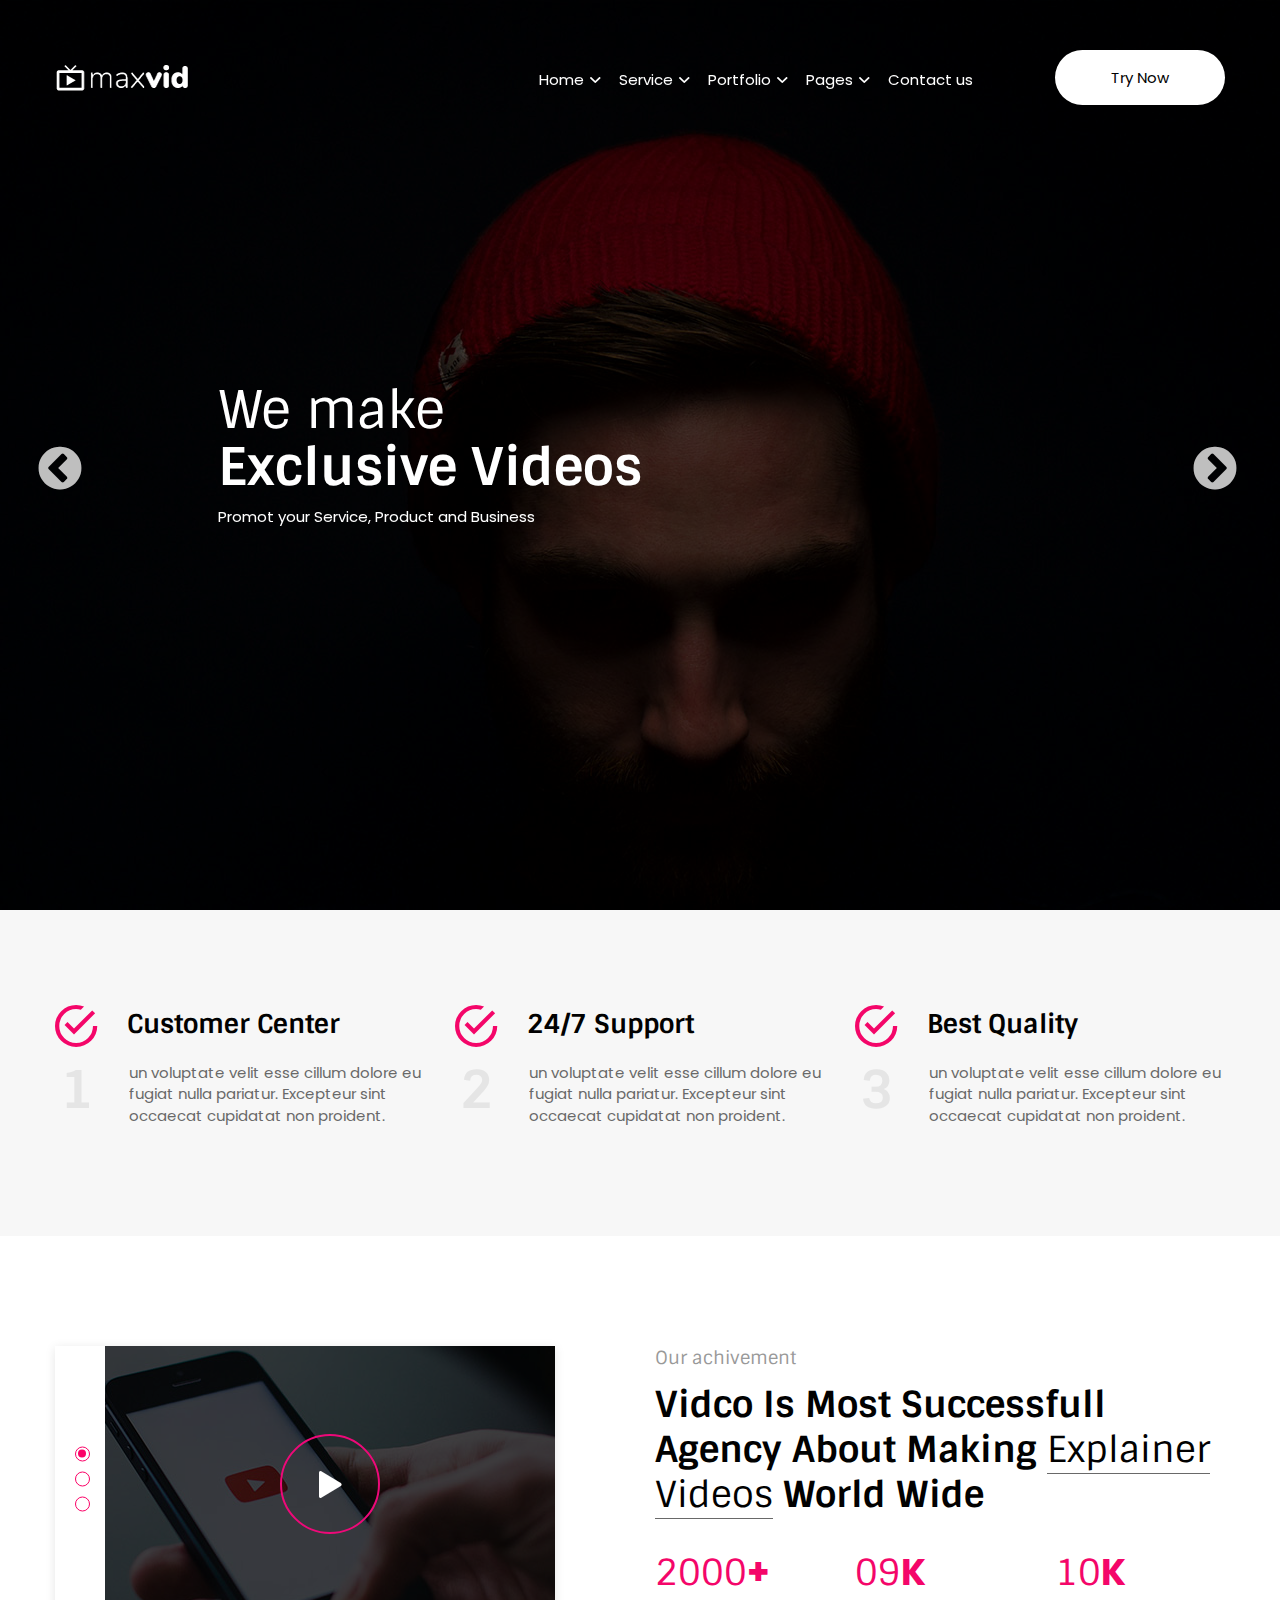
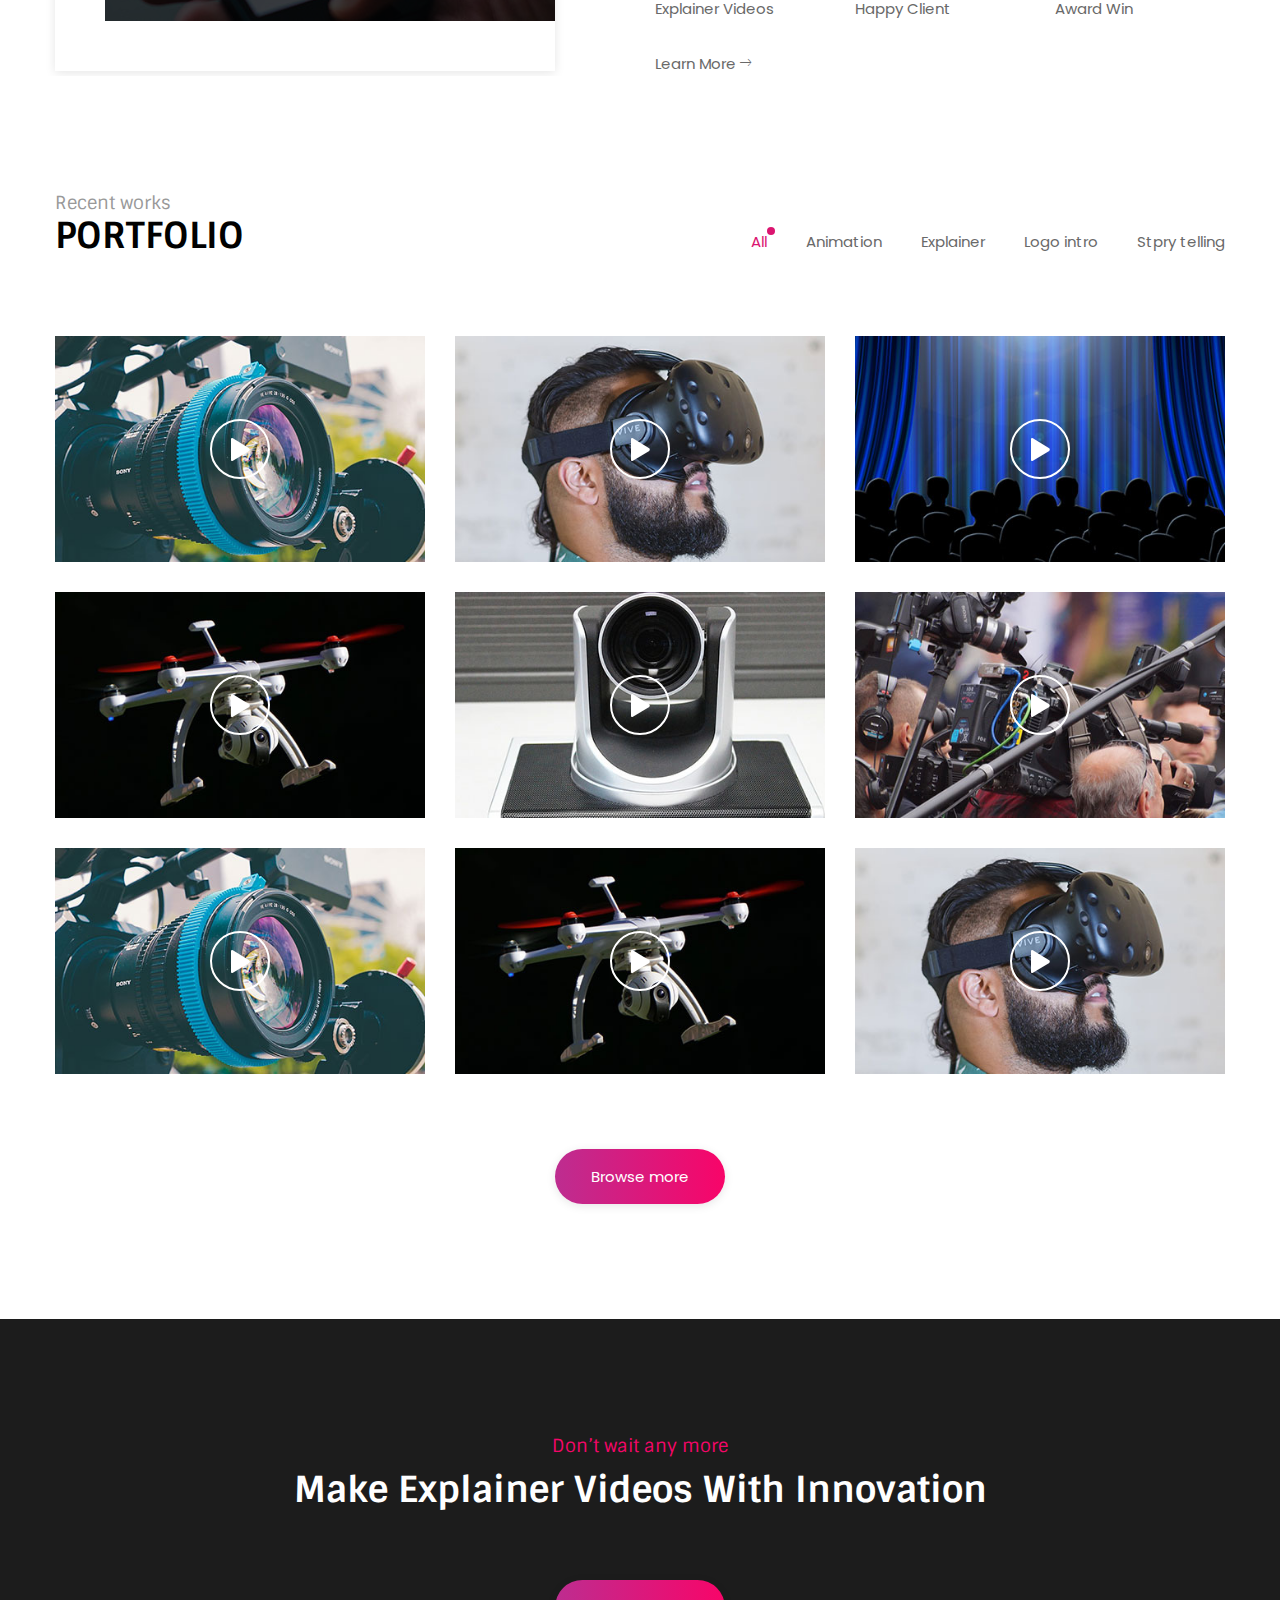
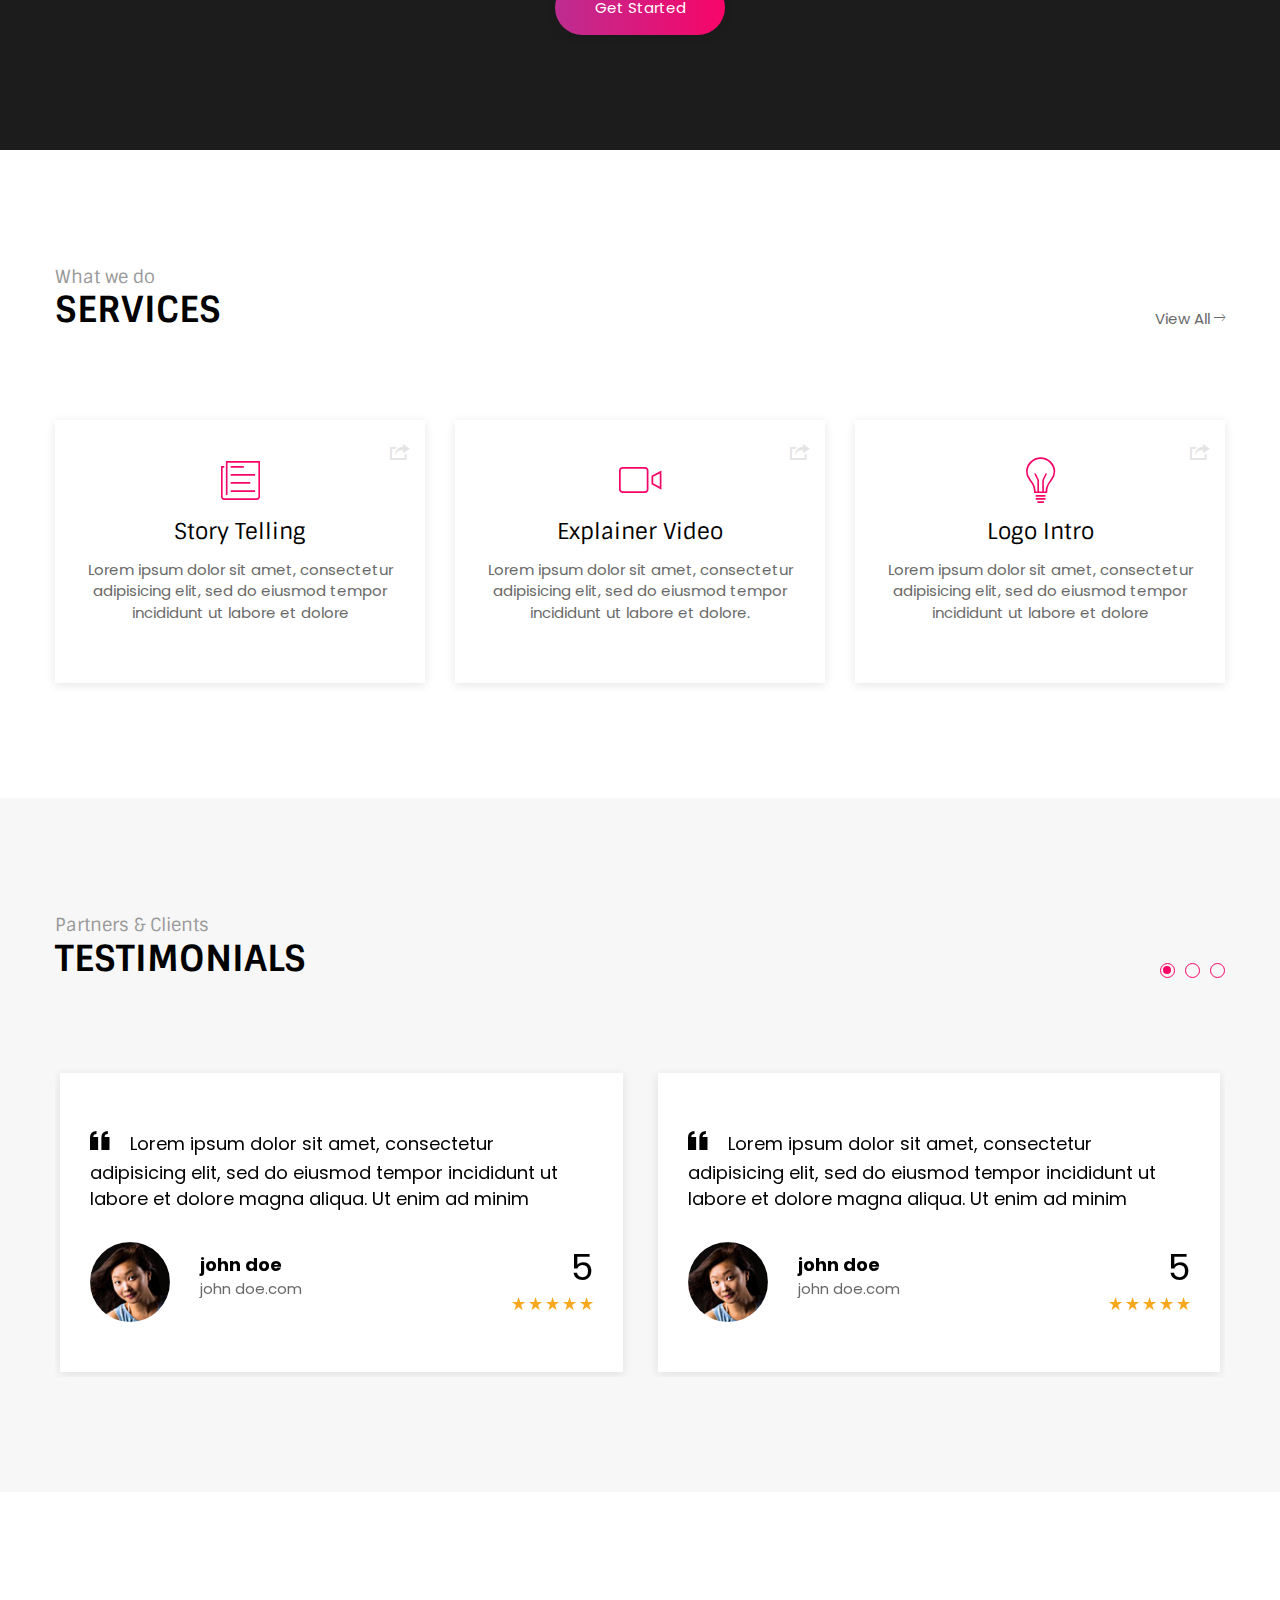
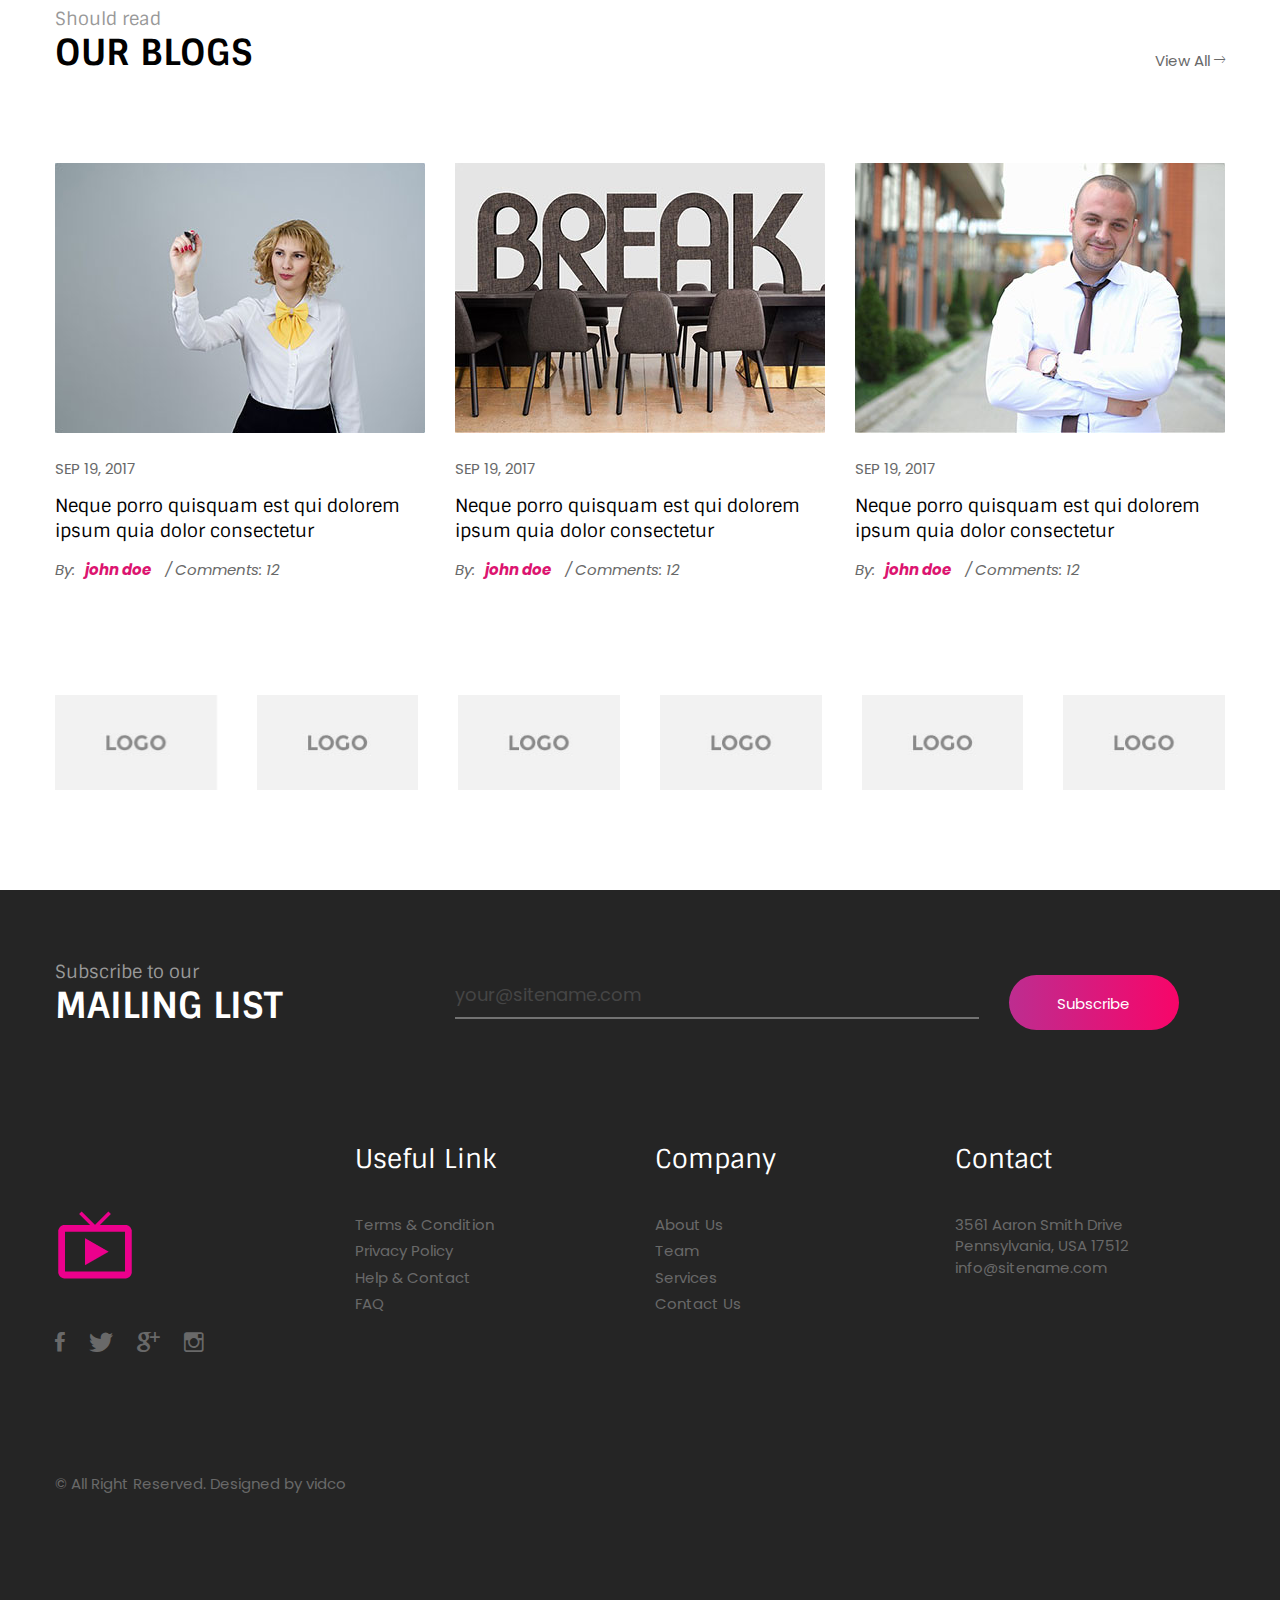
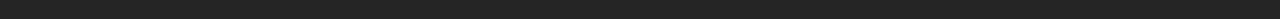
<file: index-2.html>
<!DOCTYPE html>
<html lang="zxx">

<head>
	<meta charset="utf-8">
	<title>Home-2</title>
	<link rel="shortcut icon" href="assets/img/logo/icon.png">

	

	<meta name="description" content="--">

	<meta name="keywords" content="Premium HTML Template">

	<meta name="author" content="xyz">

	<!-- Mobile Specific Meta -->
	<meta name="viewport" content="width=device-width, initial-scale=1">

	<!-- css-include -->

	<!-- boorstrap -->
	<link rel="stylesheet" type="text/css" href="assets/css/bootstrap.min.css">
	<!-- owl-carousel -->
	<link rel="stylesheet" type="text/css" href="assets/css/owl.carousel.css">
	<!-- Fonts -->
	<link rel="stylesheet" type="text/css" href="assets/css/ionicons.min.css">
	<!-- menu style -->
	<link rel="stylesheet" type="text/css" href="assets/css/menu.css">
	<link rel="stylesheet" type="text/css" href="assets/css/meanmenu.css">
	<link rel="stylesheet" type="text/css" href="assets/css/video.min.css">
	<link rel="stylesheet" type="text/css" href="assets/css/video.min.css">
	<link rel="stylesheet" type="text/css" href="assets/css/animate.css">
	<link rel="stylesheet" type="text/css" href="assets/css/slick.css">
	<link rel="stylesheet" type="text/css" href="assets/css/slick-theme.css">
	<!-- style -->
	<link rel="stylesheet" type="text/css" href="assets/css/style.css">
	<!-- responsive.css -->
	<link rel="stylesheet" type="text/css" href="assets/css/responsive.css">

</head>
<body>

	<div id="preloader"></div>

	
 	<!-- Start of Header section
 		============================================= -->
 		<header>
 			<div id="main-menu"  class="main-menu-container tbg navbar-fixed-top">
 				<div  class="main-menu">

 					<div class="container">
 						<div class="row">
 							<div class="navbar navbar-default">
 								<div class="navbar-header">
 									<a class="navbar-brand text-uppercase" href="#"><img src="assets/img/logo/logo.png" alt="logo"></a>
 								</div><!-- /.navbar-header -->

 								<!-- Collect the nav links, forms, and other content for toggling -->
 								<nav class="collapse navbar-collapse" id="bs-example-navbar-collapse-1">
 									<ul id="main-nav" class="nav navbar-nav">
 										<li class="menu-item-has-children ul-li-block"><a href="#">Home</a>
 											<ul class="sub-menu">
 												<li><a href=index-1.html>Home 1</a></li>
 												<li><a href=index-2.html>Home 2</a></li>
 												<li><a href=index-3.html>Home 3</a></li>
 												<li><a href=index-4.html>Home 4</a></li>
 											</ul>
 										</li>
 										<li class="menu-item-has-children ul-li-block"><a href="#">Service</a>
 											<ul class="sub-menu">
 												<li><a href=service.html>Service</a></li>
 												<li><a href=service-single.html>Details</a></li>
 											</ul>
 										</li>
 										<li class="menu-item-has-children ul-li-block"><a href="#">Portfolio</a>
 											<ul class="sub-menu">
 												<li><a href=portfolio.html>Portfolio</a></li>
 												<li><a href=portfolio-single.html>Details</a></li>
 											</ul>
 										</li>
 										<li class="menu-item-has-children ul-li-block"><a href="#">Pages</a>
 											<ul class="sub-menu">
 												<li><a href=about-us.html>About Us</a></li>
 												<li><a href=shop.html>Shop</a></li>
 												<li><a href=blog.html>Blog</a></li>
 												<li><a href=blog-single.html>Blog Single</a></li>
 												<li><a href=404.html>404</a></li>
 											</ul>
 										</li>
 										<li><a href="contact.html">Contact us</a></li>
 									</ul><!-- /#main-nav -->


 								</nav><!-- /.navbar-collapse -->

 								<div class="try-now-btn text-capitalize text-center">
 									<a href="#">try now</a>
 								</div>
 							</div><!-- /.navbar navbar-default -->

 							<div class="mobile-menu">
 								<div class="logo"><a href="index-1.html"><img src="assets/img/logo/logo.png" alt="Logo"></a></div>
 								<nav>
 									<ul>
 										<li><a href="index-1.html">Home</a>
 											<ul>
 												<li><a href="index-1.html">home v1</a></li>
 												<li><a href="index-2.html">home v2</a></li>
 												<li><a href="index-3.html">home v3</a></li>
 												<li><a href="index-4.html">home v4</a></li>
 											</ul>
 										</li>
 										<li><a href="blog.html">Blog</a>
 											<ul>
 												<li><a href="blog.html">Blog</a></li>
 												<li><a href="blog-single.html">Blog sinlge</a></li>
 											</ul>
 										</li>
 										<li><a href="#">Service</a>
 											<ul>
 												<li><a href="service.html">service</a></li>
 												<li><a href="service-single.html">servie sinlge</a></li>
 											</ul>
 										</li>
 										<li><a href="contact.html">Contact</a></li>
 										<li><a href="404.html">404</a></li>
 									</ul>
 								</nav>

 							</div>
 						</div><!-- /.row -->
 					</div><!-- /.container -->
 				</div><!-- /.full-main-menu -->
 			</div><!-- #main-menu -->
 			<!-- Main Menu end -->
 		</header> <!-- .cd-auto-hide-header -->
	<!-- End of Header section
		============================================= -->





	<!-- Start of vidco banner
		============================================= -->
		<section id="slider-area" class="slider-area-section relative-position">
			<div class="slider-content">
				<div class="slider-img-item relative-position slider-bg-1">
					<div class="overlay"></div>
					<div class="banner-title-text mt100">
						<h1 class="banner-title fadeInLeft pb10 white">We make 
							<span class="bold">Exclusive Videos </span>
						</h1>
						<span class="banner-text white">
							Promot your Service, Product and Business
						</span>
					</div>
				</div>
				<div class="slider-img-item">
					<div class="video-area video-section">
						<div class="video-section-content">
							<div class="video-section-title bold white">
								<h1 class="vide-slider-head mb15">We work to promote your video</h1>
								<p>Vidco Is Most Successfull Agency About Making Explainer Videos World Wide</p>
							</div>
						</div>
						<div class="home-video">
							<div id="P1" class="player"  data-property="{videoURL:'https://www.youtube.com/watch?v=Rp19QD2XIGM',containment:'self',showControls:true,startAt:0,mute:true,autoPlay:true,loop:true,opacity:1,showYTLogo:true, optimizeDisplay:true}"></div>
							<!--3ovA7zeviRo-->
						</div>
					</div>
				</div>
				<div class="slider-img-item relative-position slider-bg-2">
					<div class="overlay"></div>
					<div class="banner-title-text mt100">
						<h1 class="banner-title fadeInLeft pb10 white">We make 
							<span class="bold">Exclusive Videos </span>
						</h1>
						<span class="banner-text white">
							Promot your Service, Product and Business
						</span>
					</div>
				</div>
			</div>
		</section>
	<!-- End of  vidco banner
		============================================= -->


	<!-- Start of featured section
		============================================= -->
		<section id="featured" class="featured-section home-2 pt90">
			<div class="container">
				<div class="row section-padding">
					<div class="featured-section-content">
						<div class="row">

							<div class="col-md-4 colmd4">
								<div class="featured-icon-text">
									<div class="featured-icon-title pb10">
										<div class="featured-icon pull-left mr30">
											<i class="pink ion-android-checkmark-circle"></i>
										</div>
										<div class="featured-title pt10">
											<h3 class="featured-title-head black bold">Customer Center</h3>
										</div>
									</div>

									<div class="featured-number-text ml5">
										<div class="featured-number pull-left mr35">
											<h3 class="bold">1</h3>
										</div>
										<div class="featured-text-dec">
											<p>un voluptate velit esse cillum dolore eu fugiat nulla pariatur. Excepteur sint occaecat cupidatat non proident.</p>
										</div>
									</div>
								</div>
							</div>
							<!-- /.col-md-4 -->


							<div class="col-md-4 colmd4">
								<div class="featured-icon-text">
									<div class="featured-icon-title pb10">
										<div class="featured-icon pull-left mr30">
											<i class="pink ion-android-checkmark-circle"></i>
										</div>
										<div class="featured-title pt10">
											<h3 class="featured-title-head black bold">24/7 Support</h3>
										</div>
									</div>

									<div class="featured-number-text ml5">
										<div class="featured-number pull-left mr35">
											<h3 class="bold">2</h3>
										</div>
										<div class="featured-text-dec">
											<p>un voluptate velit esse cillum dolore eu fugiat nulla pariatur. Excepteur sint occaecat cupidatat non proident.</p>
										</div>
									</div>
								</div>
							</div>
							<!-- /.col-md-4 -->


							<div class="col-md-4 colmd4">
								<div class="featured-icon-text">
									<div class="featured-icon-title pb10">
										<div class="featured-icon pull-left mr30">
											<i class="pink ion-android-checkmark-circle"></i>
										</div>
										<div class="featured-title pt10">
											<h3 class="featured-title-head black bold">Best Quality</h3>
										</div>
									</div>

									<div class="featured-number-text ml5">
										<div class="featured-number pull-left mr35">
											<h3 class="bold">3</h3>
										</div>
										<div class="featured-text-dec">
											<p>un voluptate velit esse cillum dolore eu fugiat nulla pariatur. Excepteur sint occaecat cupidatat non proident.</p>
										</div>
									</div>
								</div>
							</div>
							<!-- /.col-md-4 -->

						</div>
					</div>
					<!-- /.featured-section-content -->
				</div><!--  /.row -->
			</div><!--  /.container -->
		</section>
	<!-- End of featured section
		============================================= -->




	<!-- Start Achivement section
		============================================= -->
		<section id="achivment" class="achivment-section home-2">
			<div class="container">
				<div class="row section-padding">
					<div class="achivment-section-content">
						<div class="row">
							<div class="col-md-6">
								<div class="achivment-left relative-position pb50 global-box-shadow display-table">
									<div class="achivment-left-img pull-right">
										<div class="slide-img relative-position">
											<div class="overlay"></div>
											<img src="assets/img/achivement/achivement-left-2.jpg" alt="">
											<div class="vidco-play-icon text-center">
												<a class="popup-with-zoom-anim" href="https://www.youtube.com/watch?v=3OnnDqH6Wj8"><i class="white ion-play"></i></a>
											</div>
										</div>
										<div class="slide-img relative-position">
											<div class="overlay"></div>
											<img src="assets/img/achivement/achivement-left.jpg" alt="">
											<div class="vidco-play-icon text-center">
												<a class="popup-with-zoom-anim" href="https://www.youtube.com/watch?v=3OnnDqH6Wj8"><i class="white ion-play"></i></a>
											</div>
										</div>
										<div class="slide-img relative-position">
											<div class="overlay"></div>
											<img src="assets/img/achivement/achivement-left-3.jpg" alt="">
											<div class="vidco-play-icon text-center">
												<a class="popup-with-zoom-anim" href="https://www.youtube.com/watch?v=3OnnDqH6Wj8"><i class="white ion-play"></i></a>
											</div>
										</div>

									</div>
								</div>
							</div>
							<!-- /.col-md-6 -->

							<div class="col-md-6">
								<div class="achivement-right">
									<div class="section-title pull-left pb30">
										<span class="sintony section-title-text">Our achivement</span>
										<h2 class="section-title-head pt10 black bold text-capitalize">Vidco is most successfull agency about making <span><a href="#">Explainer videos</a></span> world wide</h2>
									</div>

									<div class="achivement-counter">
										<div class="row">
											<div class="col-md-4 col-sm-6">
												<div class="counter-item text-capitalize text-left">
													<h2 class="counter pink">2000</h2><strong class="pink">+</strong>
													<span class="counter-details">Explainer videos</span>
												</div>
											</div>
											<!-- /.col-md-4 -->

											<div class="col-md-4 col-sm-6">
												<div class="counter-item text-capitalize text-left">
													<h2 class="counter pink">09</h2><strong class="pink">k</strong>
													<span class="counter-details">Happy Client</span>
												</div>
											</div>
											<!-- /.col-md-4 -->

											<div class="col-md-4 col-sm-6">
												<div class="counter-item  text-capitalize text-left">
													<h2 class="counter pink">10</h2><strong class="pink">k</strong>
													<span class="counter-details">Award Win</span>
												</div>
											</div>
											<!-- /.col-md-4 -->
										</div>
									</div>
									<!-- /.achivement-counter -->

									<div class="view-button  text-capitalize mt30">
										<a href="#">Learn more <i class="ion-ios-arrow-thin-right"></i></a>
									</div>

								</div>
							</div>
							<!-- /.col-md-6 -->
						</div>
						<!-- /.row -->
					</div>
					<!-- /.achivment-section-content -->
				</div><!--  /.row -->
			</div><!-- /.container -->
		</section>
	<!-- End of Achivement section
		============================================= -->


	<!-- Start of portfolio section
		============================================= -->
		<section id="portfolio" class="portfolio-section">
			<div class="container">
				<div class="row">
					<div class="section-title pull-left">
						<span class="sintony section-title-text">Recent works</span>
						<h2 class="section-title-head black bold text-uppercase">PORTFOLIO</h2>
					</div>
					<div class="portfolio-tab-button mt40 ul-li pull-right">
						<ul id="filters" class="nav-gallery">
							<li class="filtr-button filtr filtr-active" data-filter="all">All</li>
							<li class="filtr-button filtr" data-filter="1">Animation</li>
							<li class="filtr-button filtr" data-filter="2">Explainer</li>
							<li class="filtr-button filtr" data-filter="3">Logo intro</li>
							<li class="filtr-button filtr" data-filter="4">Stpry telling</li>
						</ul>
					</div>

					<div class="clearfix"></div>
					<div class="portfolio-project pt80">
						<div class="row">

							<!-- /tab-button -->

							<div class="portfolio-tab-text-pic mb45">
								<div class="filtr-container">

									<div  class="item col-md-4 item-grid  filtr-item" data-category="1, 3" data-sort="Busy streets">

										<div class="item-wrap relative-position">
											<div class="overlay"></div>
											<img src="assets/img/portfolio/port-1.jpg" alt="">
											<div class="project-description  text-capitalize ul-li">
												<h3 class="white"><a  href="#">project Title</a></h3>
												<ul class="project-catagorry  text-capitalize">
													<li><a href="#">web, </a></li>
													<li><a href="#">Development</a></li>
												</ul>
											</div>


											<div class="vidco-play-icon text-center">
												<a class="popup-with-zoom-anim" href="https://www.youtube.com/watch?v=3OnnDqH6Wj8"><i class="white ion-play"></i></a>
											</div>
										</div>
									</div>
									<!-- /item -->



									<div  class="item col-md-4 item-grid filtr-item" data-category="2, 4" data-sort="Busy streets">
										<div class="item-wrap relative-position">
											<div class="overlay"></div>
											<img src="assets/img/portfolio/port-2.jpg" alt="">
											<div class="project-description  text-capitalize ul-li">
												<h3 class="white"><a  href="#">project Title</a></h3>
												<ul class="project-catagorry  text-capitalize">
													<li><a href="#">web, </a></li>
													<li><a href="#">Development</a></li>
												</ul>
											</div>



											<div class="vidco-play-icon text-center">
												<a class="popup-with-zoom-anim" href="https://www.youtube.com/watch?v=3OnnDqH6Wj8"><i class="white ion-play"></i></a>
											</div>
										</div>
									</div>
									<!-- /item -->



									<div  class="item col-md-4 item-grid filtr-item" data-category="1, 3, 4" data-sort="Busy streets">
										<div class="item-wrap relative-position">
											<div class="overlay"></div>
											<img src="assets/img/portfolio/port-3.jpg" alt="">
											<div class="project-description  text-capitalize ul-li">
												<h3 class="white"><a  href="#">project Title</a></h3>
												<ul class="project-catagorry  text-capitalize">
													<li><a href="#">web, </a></li>
													<li><a href="#">Development</a></li>
												</ul>
											</div>



											<div class="vidco-play-icon text-center">
												<a class="popup-with-zoom-anim" href="https://www.youtube.com/watch?v=3OnnDqH6Wj8"><i class="white ion-play"></i></a>
											</div>
										</div>
									</div>
									<!-- /item -->


									<div  class="item col-md-4 item-grid filtr-item" data-category="1, 3, 4" data-sort="Busy streets">
										<div class="item-wrap relative-position">
											<div class="overlay"></div>
											<img src="assets/img/portfolio/port-4.jpg" alt="">
											<div class="project-description  text-capitalize ul-li">
												<h3 class="white"><a  href="#">project Title</a></h3>
												<ul class="project-catagorry  text-capitalize">
													<li><a href="#">web, </a></li>
													<li><a href="#">Development</a></li>
												</ul>
											</div>



											<div class="vidco-play-icon text-center">
												<a class="popup-with-zoom-anim" href="https://www.youtube.com/watch?v=3OnnDqH6Wj8"><i class="white ion-play"></i></a>
											</div>
										</div>
									</div>
									<!-- /item -->


									<div  class="item col-md-4 item-grid filtr-item" data-category="1, 3, 4" data-sort="Busy streets">
										<div class="item-wrap relative-position">
											<div class="overlay"></div>
											<img src="assets/img/portfolio/port-5.jpg" alt="">
											<div class="project-description  text-capitalize ul-li">
												<h3 class="white"><a  href="#">project Title</a></h3>
												<ul class="project-catagorry  text-capitalize">
													<li><a href="#">web, </a></li>
													<li><a href="#">Development</a></li>
												</ul>
											</div>



											<div class="vidco-play-icon text-center">
												<a class="popup-with-zoom-anim" href="https://www.youtube.com/watch?v=3OnnDqH6Wj8"><i class="white ion-play"></i></a>
											</div>
										</div>
									</div>
									<!-- /item -->


									<div  class="item col-md-4 item-grid filtr-item" data-category="1, 3, 4" data-sort="Busy streets">
										<div class="item-wrap relative-position">
											<div class="overlay"></div>
											<img src="assets/img/portfolio/port-6.jpg" alt="">
											<div class="project-description  text-capitalize ul-li">
												<h3 class="white"><a  href="#">project Title</a></h3>
												<ul class="project-catagorry  text-capitalize">
													<li><a href="#">web, </a></li>
													<li><a href="#">Development</a></li>
												</ul>
											</div>



											<div class="vidco-play-icon text-center">
												<a class="popup-with-zoom-anim" href="https://www.youtube.com/watch?v=3OnnDqH6Wj8"><i class="white ion-play"></i></a>
											</div>
										</div>
									</div>
									<!-- /item -->


									<div  class="item col-md-4 item-grid filtr-item" data-category="1, 3, 4" data-sort="Busy streets">
										<div class="item-wrap relative-position">
											<div class="overlay"></div>
											<img src="assets/img/portfolio/port-1.jpg" alt="">
											<div class="project-description  text-capitalize ul-li">
												<h3 class="white"><a  href="#">project Title</a></h3>
												<ul class="project-catagorry  text-capitalize">
													<li><a href="#">web, </a></li>
													<li><a href="#">Development</a></li>
												</ul>
											</div>



											<div class="vidco-play-icon text-center">
												<a class="popup-with-zoom-anim" href="https://www.youtube.com/watch?v=3OnnDqH6Wj8"><i class="white ion-play"></i></a>
											</div>
										</div>
									</div>
									<!-- /item -->


									<div  class="item col-md-4 item-grid filtr-item" data-category="1, 3, 4" data-sort="Busy streets">
										<div class="item-wrap relative-position">
											<div class="overlay"></div>
											<img src="assets/img/portfolio/port-4.jpg" alt="">
											<div class="project-description  text-capitalize ul-li">
												<h3 class="white"><a  href="#">project Title</a></h3>
												<ul class="project-catagorry  text-capitalize">
													<li><a href="#">web, </a></li>
													<li><a href="#">Development</a></li>
												</ul>
											</div>



											<div class="vidco-play-icon text-center">
												<a class="popup-with-zoom-anim" href="https://www.youtube.com/watch?v=3OnnDqH6Wj8"><i class="white ion-play"></i></a>
											</div>
										</div>
									</div>
									<!-- /item -->


									<div  class="item col-md-4 item-grid filtr-item" data-category="1, 3, 4" data-sort="Busy streets">
										<div class="item-wrap relative-position">
											<div class="overlay"></div>
											<img src="assets/img/portfolio/port-2.jpg" alt="">
											<div class="project-description  text-capitalize ul-li">
												<h3 class="white"><a  href="#">project Title</a></h3>
												<ul class="project-catagorry  text-capitalize">
													<li><a href="#">web, </a></li>
													<li><a href="#">Development</a></li>
												</ul>
											</div>



											<div class="vidco-play-icon text-center">
												<a class="popup-with-zoom-anim" href="https://www.youtube.com/watch?v=3OnnDqH6Wj8"><i class="white ion-play"></i></a>
											</div>
										</div>
									</div>
									<!-- /item -->

								</div>
							</div>
							<!-- /.portfolio-tab-text-pic -->

							<div class="browse-btn text-center white transation global-box-shadow">
								<a href="#">Browse more</a>
							</div>

						</div>
					</div>
				</div>
				<!-- /.container and section-title -->
			</div>
		</section>
	<!-- End of of portfolio section
		============================================= -->


	<!-- Start of get started section
		============================================= -->
		<section id="get-start" class="get-start-section relative-position">
			<div class="jarallax">
				<div class="overlay-2"></div>
				<div class="container">
					<div class="get-start-content">
						<div class="row section-padding"> 
							<div class="get-start-content text-center">
								<div class="section-title">
									<span class="sintony section-title-text  pink">Don’t wait any more</span>
									<h2 class="section-title-head white bold pb40  text-capitalize">Make explainer
									videos with innovation</h2>
								</div>

								<div class="browse-btn text-center white transation global-box-shadow">
									<a href="#">Get Started</a>
								</div>
							</div>
						</div>
					</div>
				</div>
			</div>
		</section>
	<!-- End of get started section
		============================================= -->



	<!-- Start of service section
		============================================= -->
		<section id="service" class="service-section">
			<div class="container">
				<div class="row section-padding">
					<div class="section-title pull-left">
						<span class="sintony section-title-text">What we do</span>
						<h2 class="section-title-head black bold text-uppercase">SERVICES</h2>
					</div>

					<div class="view-button pull-right text-capitalize mt40">
						<a href="#">view all <i class="ion-ios-arrow-thin-right"></i></a>
					</div>
					<!-- /.section-title -->
					<div class="clearfix"></div>
					<div class="service-section-content  pt90">
						<div class="row">

							<div class="col-md-4 colmd4">
								<div class="service-text-icon global-box-shadow text-center transation relative-position">
									<div class="service-icon">
										<i class="pink ion-ios-paper-outline"></i>
									</div>

									<div class="service-reply-icon">
										<a href="#"><i class="ion-share"></i></a>
									</div>

									<div class="service-text">
										<div class="service-text-title mb15 text-center">
											<h3 class="service-title-head black">Story Telling</h3>
										</div>
										<div class="service-text-des">
											<p>Lorem ipsum dolor sit amet, consectetur adipisicing elit, sed do eiusmod tempor incididunt ut labore et dolore</p>
										</div>
									</div>
								</div>
							</div>
							<!-- /.col-md-4 -->


							<div class="col-md-4 colmd4">
								<div class="service-text-icon global-box-shadow text-center transation relative-position">
									<div class="service-icon">
										<i class="pink ion-ios-videocam-outline"></i>
									</div>

									<div class="service-reply-icon">
										<a href="#"><i class="ion-share"></i></a>
									</div>

									<div class="service-text">
										<div class="service-text-title mb15 text-center">
											<h3 class="service-title-head black">Explainer Video</h3>
										</div>
										<div class="service-text-des">
											<p>Lorem ipsum dolor sit amet, consectetur adipisicing elit, sed do eiusmod tempor incididunt ut labore et dolore.</p>
										</div>
									</div>
								</div>
							</div>
							<!-- /.col-md-4 -->


							<div class="col-md-4 colmd4">
								<div class="service-text-icon global-box-shadow text-center transation relative-position">
									<div class="service-icon">
										<i class="pink ion-ios-lightbulb-outline"></i>
									</div>

									<div class="service-reply-icon">
										<a href="#"><i class="ion-share"></i></a>
									</div>

									<div class="service-text">
										<div class="service-text-title mb15 text-center">
											<h3 class="service-title-head black">Logo Intro</h3>
										</div>
										<div class="service-text-des">
											<p>Lorem ipsum dolor sit amet, consectetur adipisicing elit, sed do eiusmod tempor incididunt ut labore et dolore</p>
										</div>
									</div>
								</div>
							</div>
							<!-- /.col-md-4 -->

						</div>
					</div>
					<!-- /.service-section-content -->

				</div><!--  /.row  -->
			</div><!-- /.container -->
		</section>
	<!-- End of service section
		============================================= -->



	<!-- Start of testimonial section
		============================================= -->
		<section id="testimonial" class="testimonial-section">
			<div class="container">
				<div class="row section-padding">
					<div class="section-title pull-left">
						<span class="sintony section-title-text">Partners & Clients</span>
						<h2 class="section-title-head black bold text-uppercase">TESTIMONIALS</h2>
					</div>
					<!-- /title -->
					<div class="clearfix"></div>	
					<div class="testimonial-content pt90">

						<div class="testimonial-slide owl-carousel">

							<div class="testimonial-pic-text global-box-shadow">
								<div class="testimonial-text black mb30">
									<span> <i class="ion-quote"></i> Lorem ipsum dolor sit amet, consectetur adipisicing elit, sed do eiusmod tempor incididunt ut labore et dolore magna aliqua. Ut enim ad minim</span>
								</div>

								<div class="testimonial-pic-details">
									<div class="client-pic pull-left mr30">
										<img src="assets/img/testimonial/testi-1.jpg" alt="">
									</div>

									<div class="client-name-designation mt10">
										<span class="name black bold">john doe</span>
										<span class="designation">john doe.com</span>
									</div>

									<div class="client-ratting ul-li pull-right  text-right">
										<span class="ratting-number black">5</span>
										<ul class="rate-star">
											<li><i class="ion-star"></i></li>
											<li><i class="ion-star"></i></li>
											<li><i class="ion-star"></i></li>
											<li><i class="ion-star"></i></li>
											<li><i class="ion-star"></i></li>
										</ul>
									</div>
								</div>
							</div>


							<div class="testimonial-pic-text global-box-shadow">
								<div class="testimonial-text black mb30">
									<span> <i class="ion-quote"></i> Lorem ipsum dolor sit amet, consectetur adipisicing elit, sed do eiusmod tempor incididunt ut labore et dolore magna aliqua. Ut enim ad minim</span>
								</div>

								<div class="testimonial-pic-details">
									<div class="client-pic pull-left mr30">
										<img src="assets/img/testimonial/testi-1.jpg" alt="">
									</div>

									<div class="client-name-designation mt10">
										<span class="name black bold">john doe</span>
										<span class="designation">john doe.com</span>
									</div>

									<div class="client-ratting ul-li pull-right  text-right">
										<span class="ratting-number black">5</span>
										<ul class="rate-star">
											<li><i class="ion-star"></i></li>
											<li><i class="ion-star"></i></li>
											<li><i class="ion-star"></i></li>
											<li><i class="ion-star"></i></li>
											<li><i class="ion-star"></i></li>
										</ul>
									</div>
								</div>
							</div>


							<div class="testimonial-pic-text global-box-shadow">
								<div class="testimonial-text black mb30">
									<span> <i class="ion-quote"></i> Lorem ipsum dolor sit amet, consectetur adipisicing elit, sed do eiusmod tempor incididunt ut labore et dolore magna aliqua. Ut enim ad minim</span>
								</div>

								<div class="testimonial-pic-details">
									<div class="client-pic pull-left mr30">
										<img src="assets/img/testimonial/testi-1.jpg" alt="">
									</div>

									<div class="client-name-designation mt10">
										<span class="name black bold">john doe</span>
										<span class="designation">john doe.com</span>
									</div>

									<div class="client-ratting ul-li pull-right  text-right">
										<span class="ratting-number black">5</span>
										<ul class="rate-star">
											<li><i class="ion-star"></i></li>
											<li><i class="ion-star"></i></li>
											<li><i class="ion-star"></i></li>
											<li><i class="ion-star"></i></li>
											<li><i class="ion-star"></i></li>
										</ul>
									</div>
								</div>
							</div>


							<div class="testimonial-pic-text global-box-shadow">
								<div class="testimonial-text black mb30">
									<span> <i class="ion-quote"></i> Lorem ipsum dolor sit amet, consectetur adipisicing elit, sed do eiusmod tempor incididunt ut labore et dolore magna aliqua. Ut enim ad minim</span>
								</div>

								<div class="testimonial-pic-details">
									<div class="client-pic pull-left mr30">
										<img src="assets/img/testimonial/testi-1.jpg" alt="">
									</div>

									<div class="client-name-designation mt10">
										<span class="name black bold">john doe</span>
										<span class="designation">john doe.com</span>
									</div>

									<div class="client-ratting ul-li pull-right  text-right">
										<span class="ratting-number black">5</span>
										<ul class="rate-star">
											<li><i class="ion-star"></i></li>
											<li><i class="ion-star"></i></li>
											<li><i class="ion-star"></i></li>
											<li><i class="ion-star"></i></li>
											<li><i class="ion-star"></i></li>
										</ul>
									</div>
								</div>
							</div>


							<div class="testimonial-pic-text global-box-shadow">
								<div class="testimonial-text black mb30">
									<span> <i class="ion-quote"></i> Lorem ipsum dolor sit amet, consectetur adipisicing elit, sed do eiusmod tempor incididunt ut labore et dolore magna aliqua. Ut enim ad minim</span>
								</div>

								<div class="testimonial-pic-details">
									<div class="client-pic pull-left mr30">
										<img src="assets/img/testimonial/testi-1.jpg" alt="">
									</div>

									<div class="client-name-designation mt10">
										<span class="name black bold">john doe</span>
										<span class="designation">john doe.com</span>
									</div>

									<div class="client-ratting ul-li pull-right  text-right">
										<span class="ratting-number black">5</span>
										<ul class="rate-star">
											<li><i class="ion-star"></i></li>
											<li><i class="ion-star"></i></li>
											<li><i class="ion-star"></i></li>
											<li><i class="ion-star"></i></li>
											<li><i class="ion-star"></i></li>
										</ul>
									</div>
								</div>
							</div>


							<div class="testimonial-pic-text global-box-shadow">
								<div class="testimonial-text black mb30">
									<span> <i class="ion-quote"></i> Lorem ipsum dolor sit amet, consectetur adipisicing elit, sed do eiusmod tempor incididunt ut labore et dolore magna aliqua. Ut enim ad minim</span>
								</div>

								<div class="testimonial-pic-details">
									<div class="client-pic pull-left mr30">
										<img src="assets/img/testimonial/testi-1.jpg" alt="">
									</div>

									<div class="client-name-designation mt10">
										<span class="name black bold">john doe</span>
										<span class="designation">john doe.com</span>
									</div>

									<div class="client-ratting ul-li pull-right  text-right">
										<span class="ratting-number black">5</span>
										<ul class="rate-star"> 
											<li><i class="ion-star"></i></li>
											<li><i class="ion-star"></i></li>
											<li><i class="ion-star"></i></li>
											<li><i class="ion-star"></i></li>
											<li><i class="ion-star"></i></li>
										</ul>
									</div>
								</div>
							</div>


						</div>
					</div>
					<!-- /.testimonial-content -->

				</div>
			</div>
		</section>
	<!-- End  of testimonial section 
		============================================= -->



	<!-- Start of blog section
		============================================= -->
		<section id="blog" class="blog-section">
			<div class="container">
				<div class="row section-padding">
					<div class="section-title pull-left">
						<span class="sintony section-title-text">Should read</span>
						<h2 class="section-title-head black bold text-uppercase">OUR BLOGS</h2>
					</div>
					<!-- /.title -->

					<div class="view-button pull-right text-capitalize mt40">
						<a href="#">view all <i class="ion-ios-arrow-thin-right"></i></a>
					</div>

					<div class="clearfix"></div>
					<div class="blog-section-content pt90">
						<div class="row">

							<div class="col-md-4 colmd4">
								<div class="blog-section-pic-text">
									<div class="blog-section-pic mb25">
										<img src="assets/img/blog/blog-1.jpg" alt="">
									</div>

									<div class="blog-section-text">
										<div class="blog-post-date text-uppercase mb15">
											<span>SEP 19, 2017</span>
										</div>

										<div class="blog-section-title mb15">
											<h3 class="blog-tilte black"><a href="#">Neque porro quisquam est qui dolorem ipsum quia dolor consectetur</a></h3>
										</div>

										<div class="blog-meta ul-li">
											<span>By:</span>
											<ul>
												<li><a href="#">john doe </a></li>
												<li><a href="#">Comments: 12 </a></li>
											</ul>
										</div>
									</div>
								</div>
							</div>
							<!-- /.col-md-4 -->


							<div class="col-md-4 colmd4">
								<div class="blog-section-pic-text">
									<div class="blog-section-pic mb25">
										<img src="assets/img/blog/blog-2.jpg" alt="">
									</div>

									<div class="blog-section-text">
										<div class="blog-post-date text-uppercase mb15">
											<span>SEP 19, 2017</span>
										</div>

										<div class="blog-section-title mb15">
											<h3 class="blog-tilte black"><a href="#">Neque porro quisquam est qui dolorem ipsum quia dolor consectetur</a></h3>
										</div>

										<div class="blog-meta ul-li">
											<span>By:</span>
											<ul>
												<li><a href="#">john doe </a></li>
												<li><a href="#">Comments: 12 </a></li>
											</ul>
										</div>
									</div>
								</div>
							</div>
							<!-- /.col-md-4 -->


							<div class="col-md-4 colmd4">
								<div class="blog-section-pic-text">
									<div class="blog-section-pic mb25">
										<img src="assets/img/blog/blog-3.jpg" alt="">
									</div>

									<div class="blog-section-text">
										<div class="blog-post-date text-uppercase mb15">
											<span>SEP 19, 2017</span>
										</div>

										<div class="blog-section-title mb15">
											<h3 class="blog-tilte black"><a href="#">Neque porro quisquam est qui dolorem ipsum quia dolor consectetur</a></h3>
										</div>

										<div class="blog-meta ul-li">
											<span>By:</span>
											<ul>
												<li><a href="#">john doe </a></li>
												<li><a href="#">Comments: 12 </a></li>
											</ul>
										</div>
									</div>
								</div>
							</div>
							<!-- /.col-md-4 -->

						</div>
					</div>
					<!-- /.blog-section-content -->
				</div>
			</div>
		</section>
	<!-- End of blog section
		============================================= -->



	<!-- Start of partner section
		============================================= -->
		<div id="sponser" class="sponser-section">
			<div class="container">
				<div class="row">
					<div class="sponser-section-content">
						<div class="clearfix"></div>
						<div class="sponser-slide">
							<div class="sponser-img text-center">
								<img src="assets/img/sponsor/spon-1.png" alt="">
							</div>

							<div class="sponser-img text-center">
								<img src="assets/img/sponsor/spon-1.png" alt="">
							</div>

							<div class="sponser-img text-center">
								<img src="assets/img/sponsor/spon-1.png" alt="">
							</div>

							<div class="sponser-img text-center">
								<img src="assets/img/sponsor/spon-1.png" alt="">
							</div>

							<div class="sponser-img text-center">
								<img src="assets/img/sponsor/spon-1.png" alt="">
							</div>
							
							<div class="sponser-img text-center">
								<img src="assets/img/sponsor/spon-1.png" alt="">
							</div>

							<div class="sponser-img text-center">
								<img src="assets/img/sponsor/spon-1.png" alt="">
							</div>
						</div>
					</div>
				</div>
			</div>
		</div>
	<!-- end of partner section
		============================================= -->



	<!-- Start of newsletter and footer  section
		============================================= -->
		<footer>
			<section id="newaletter" class="newaletter-section">
				<div class="container">
					<div class="row">
						<div class="newaletter-section-content">
							<div class="row">
								<div class="col-md-4">
									<div class="section-title pull-left">
										<span class="sintony section-title-text">Subscribe to our</span>
										<h2 class="section-title-head white bold text-uppercase">MAILING LIST</h2>
									</div>
									<!-- /.section-title -->
								</div>

								<div class="col-md-8">
									<div class="contact-comment-info mt15">
										<form action="#" method="post">
											<input class="email" name="email" type="email" placeholder="your@sitename.com">
											<div class="nws-button text-capitalize">
												<button type="submit" value="Submit">Subscribe</button> 
											</div>
										</form>
									</div>
								</div>

							</div>
						</div>
					</div>
				</div>
			</section>
			<!-- /.newslatter-section -->

			<section id="footer-area" class="footer-area-section">
				<div class="container">
					<div class="row section-padding">
						<div class="footer-area-content">
							<div class="row">
								<div class="col-md-3 col-sm-6">
									<div class="footer-area-brand pt60">
										<img src="assets/img/logo/f-logo.png" alt="">

										<div class="footer-social mt40 ul-li">
											<ul>
												<li><a href="#"><i class="transation ion-social-facebook"></i></a></li>
												<li><a href="#"><i class="transation ion-social-twitter"></i></a></li>
												<li><a href="#"><i class="transation ion-social-googleplus"></i></a></li>
												<li><a href="#"><i class="transation ion-social-instagram-outline"></i></a></li>
											</ul>
										</div>
									</div>
								</div>
								<!-- //col-md-3 -->

								<div class="col-md-3 col-sm-6">
									<div class="footer-content">
										<div class="footer-widget">
											<h2 class="widgettitle white text-capitalize">Useful Link</h2>
										</div>

										<div class="footer-service-link ul-li-block mt40">
											<ul>
												<li><a href="#">Terms & Condition</a></li>
												<li><a href="#">Privacy Policy</a></li>
												<li><a href="#">Help & Contact</a></li>
												<li><a href="#">FAQ</a></li>
											</ul>
										</div>
									</div>
								</div>
								<!-- //col-md-3 -->


								<div class="col-md-3 col-sm-6">
									<div class="footer-content">
										<div class="footer-widget">
											<h2 class="widgettitle white text-capitalize">Company</h2>
										</div>

										<div class="footer-service-link ul-li-block mt40">
											<ul>
												<li><a href="#">About Us</a></li>
												<li><a href="#">Team</a></li>
												<li><a href="#">Services</a></li>
												<li><a href="#">Contact Us</a></li>
											</ul>
										</div>
									</div>
								</div>
								<!-- //col-md-3 -->


								<div class="col-md-3 col-sm-6">
									<div class="footer-content">
										<div class="footer-widget">
											<h2 class="widgettitle white text-capitalize">Contact</h2>
										</div>

										<div class="contact-details mt40">
											<span>
												3561 Aaron Smith Drive
												Pennsylvania, USA 17512
											info@sitename.com</span>
										</div>
									</div>
								</div>
								<!-- //col-md-3 -->


							</div>
						</div>
						<!-- /.footer-area-content -->

						<div class="copy-right-text">
							<p>© All Right Reserved. Designed by <a href="#">vidco</a></p>
						</div>
					</div>
				</div>
			</section>

		</footer>
	<!-- End of newsletter  and footer  section
		============================================= -->



		<!--  Js Library -->
		<script src="assets/js/jquery-2.1.4.min.js"></script>
		<!-- Include  for bootstrap -->
		<script src="assets/js/bootstrap.min.js"></script>
		<!-- Include Owl-carousel -->
		<script src="assets/js/owl.carousel.min.js"></script>
		<!-- Include parallax.js -->
		<script src="assets/js/jarallax.js"></script>
		<!-- Include Typer -->
		<script src="assets/js/jquery.typer.js"></script>
		<script src="assets/js/jquery.meanmenu.js"></script>
		<script src="assets/js/jquery.magnific-popup.min.js"></script>
		<script src="assets/js/jquery.counterup.min.js"></script>
		<script src="assets/js/waypoints.min.js"></script>
		<script src="assets/js/jquery.filterizr.js"></script>
		<script src="assets/js/plyr.js"></script>
		<script src="assets/js/jquery.mb.YTPlayer.js"></script>
		<script src="assets/js/slick.min.js"></script>




		<!-- Include script.js-->
		<script src="assets/js/script.js"></script>
	</body>
	
</html>
</file>
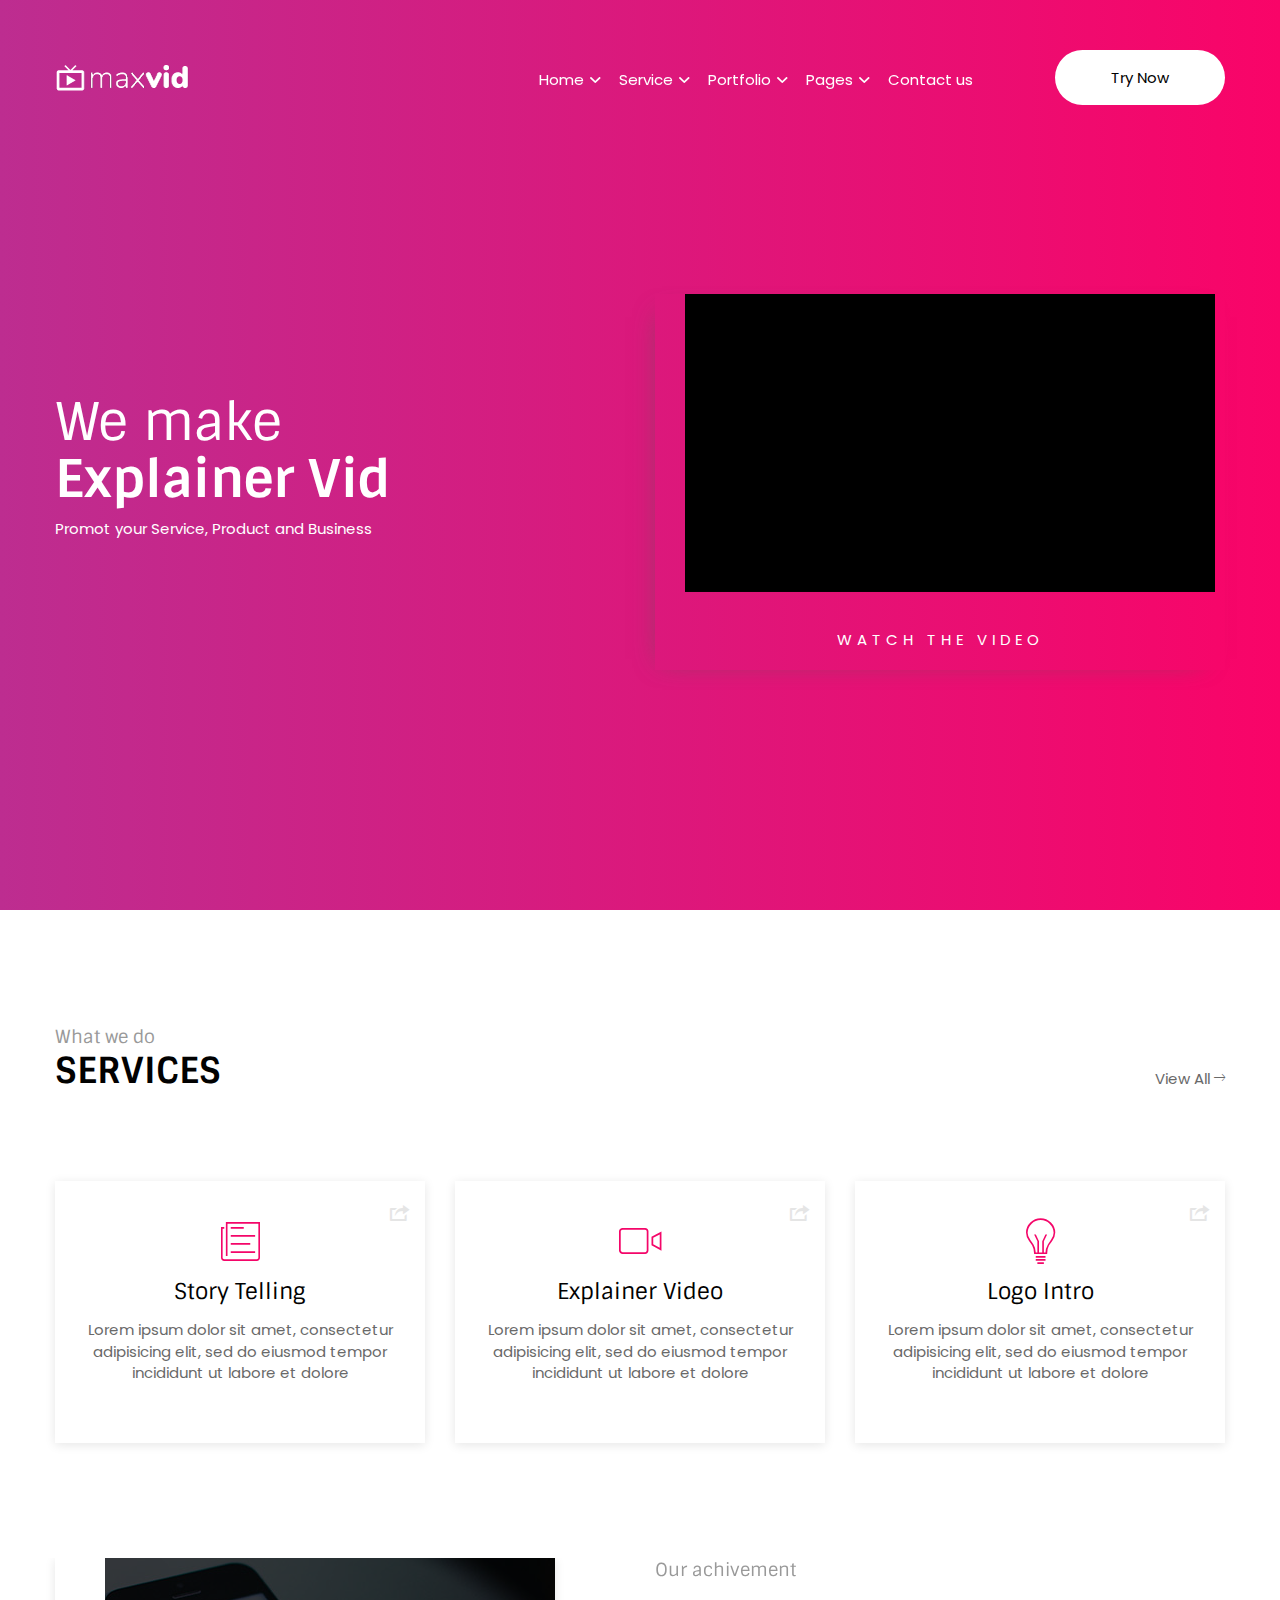
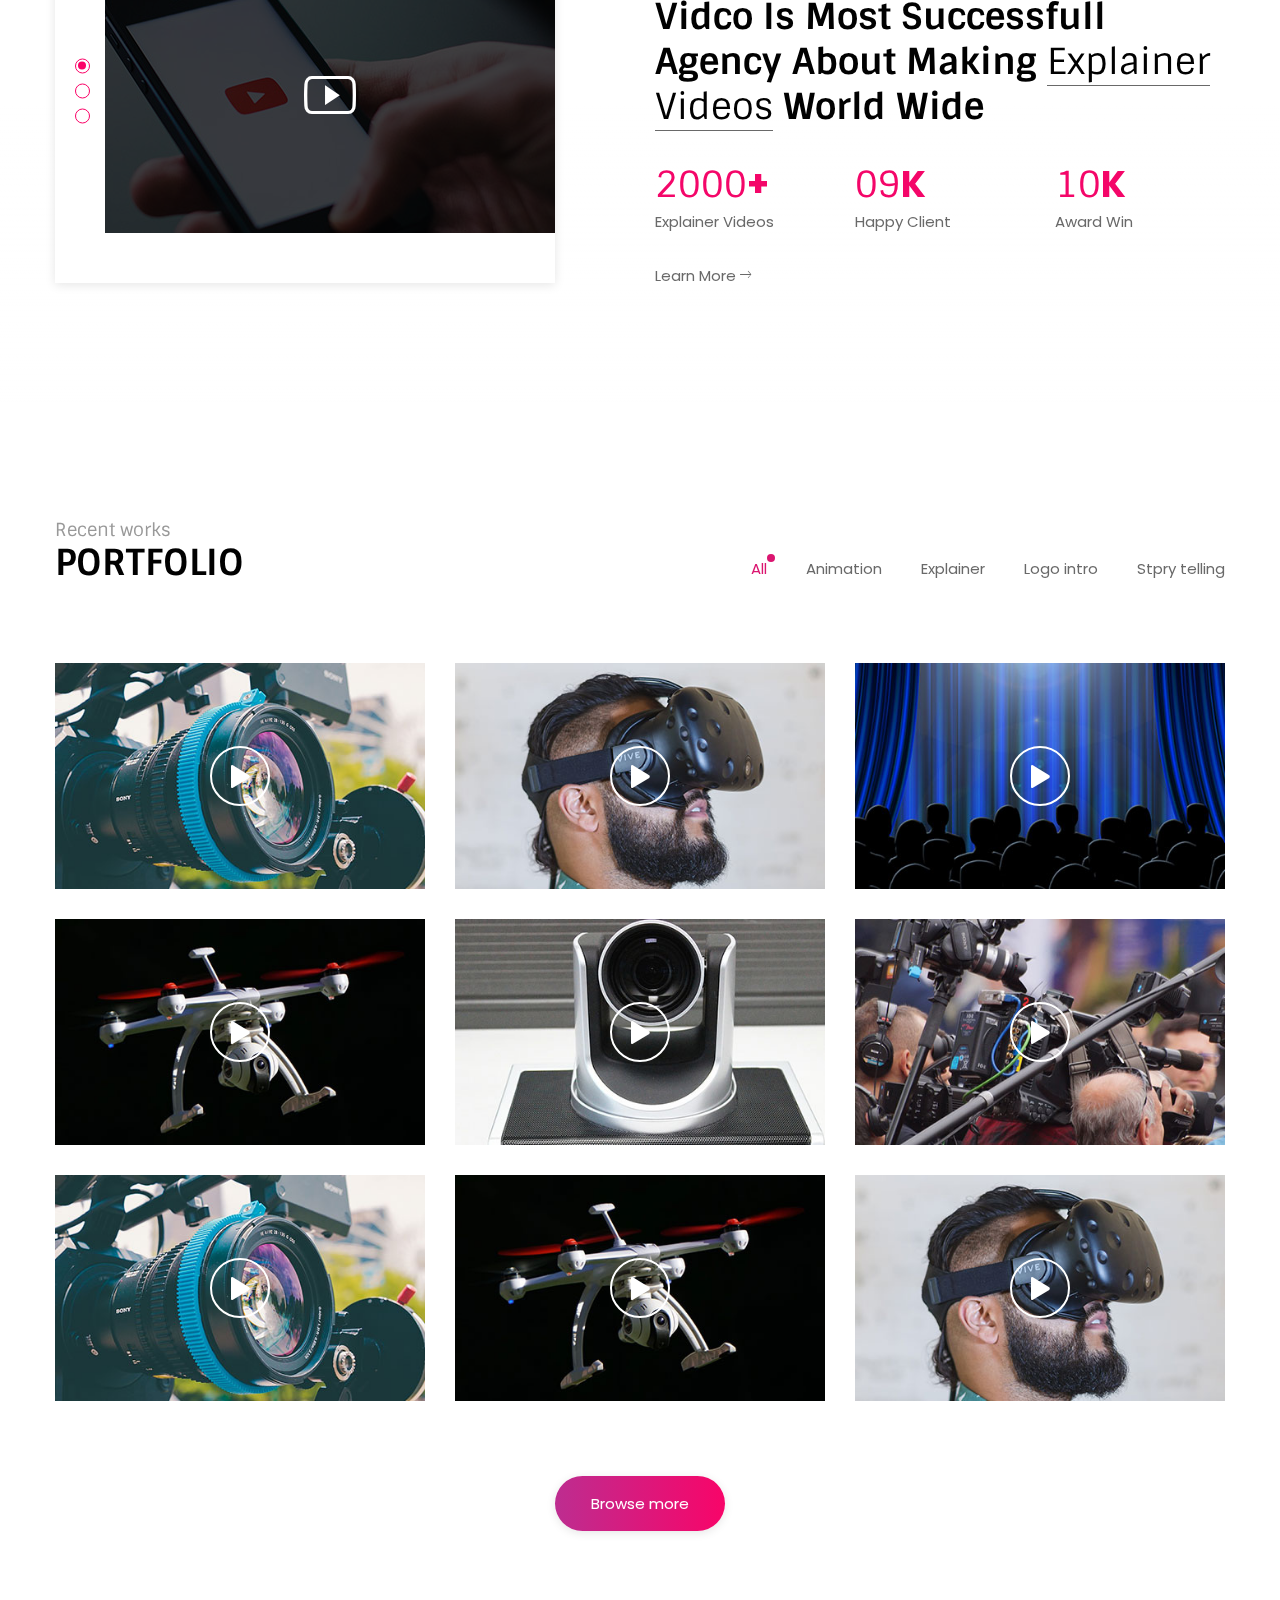
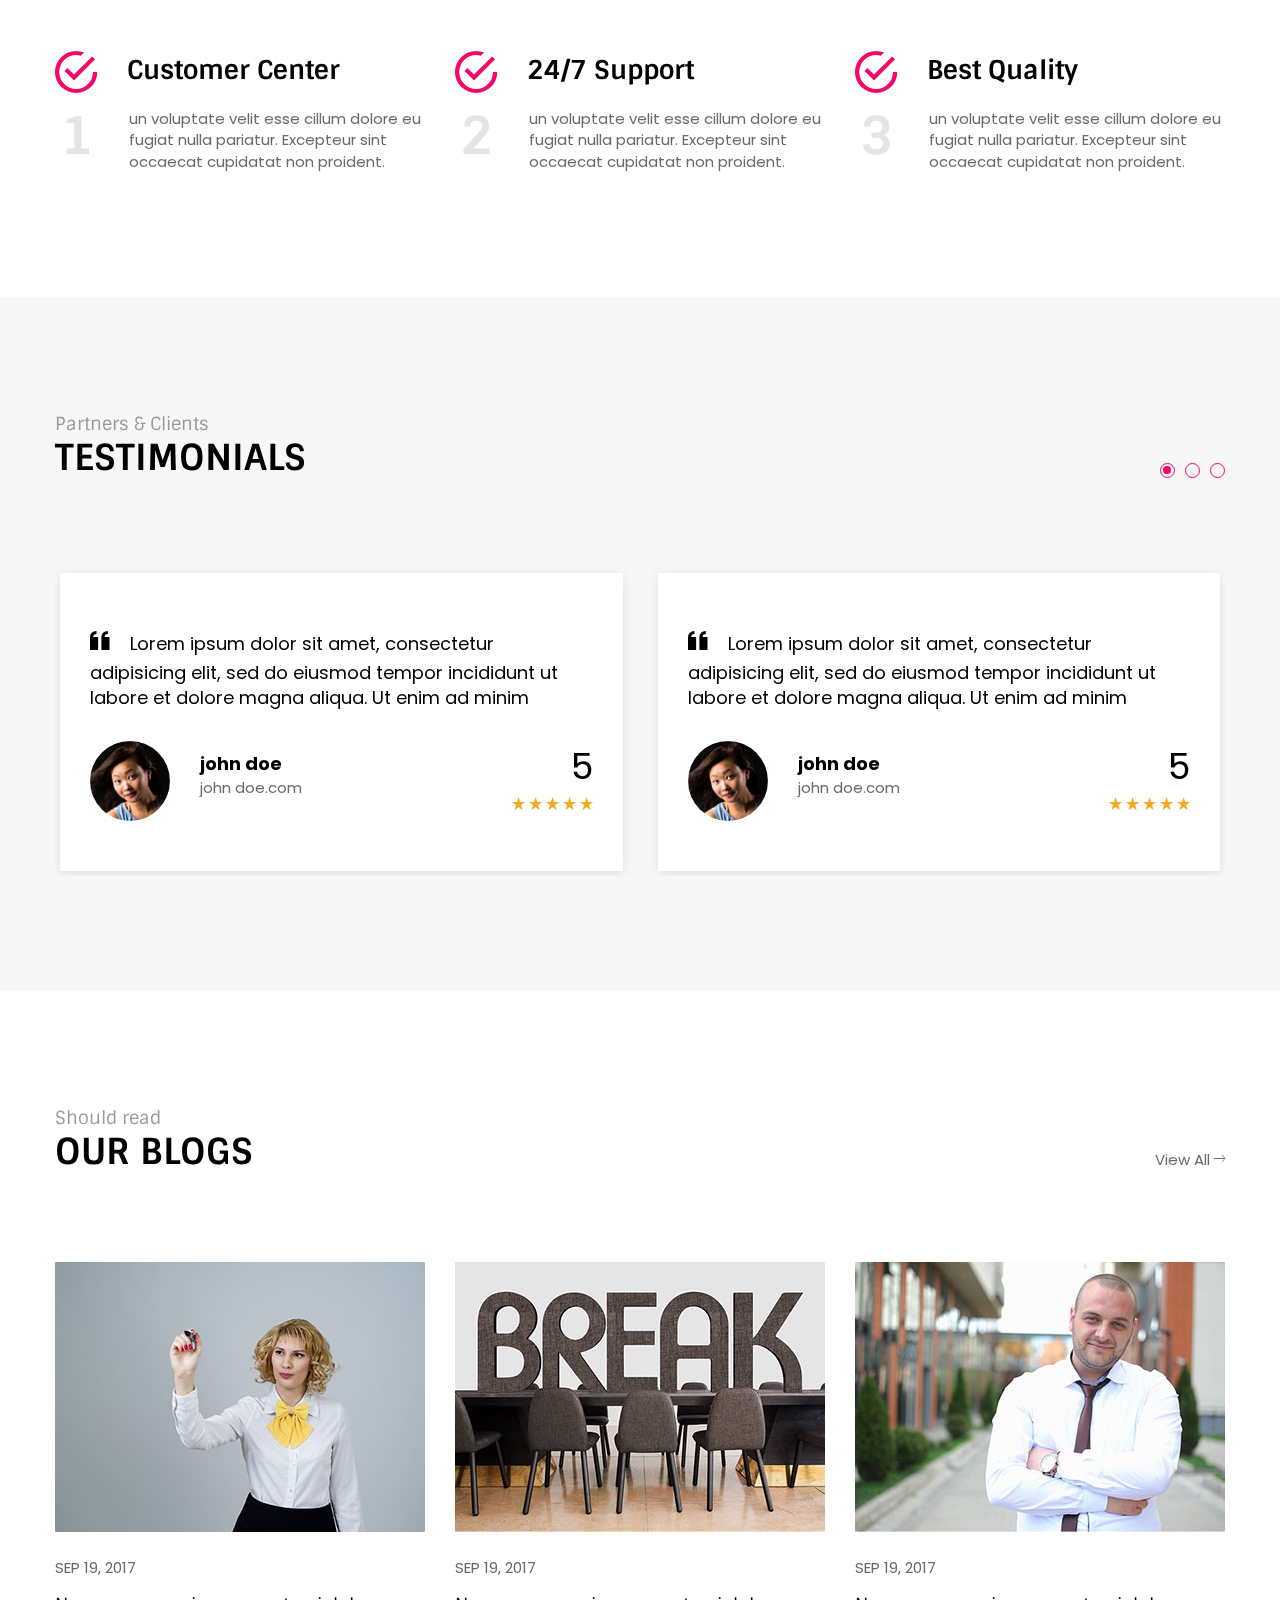
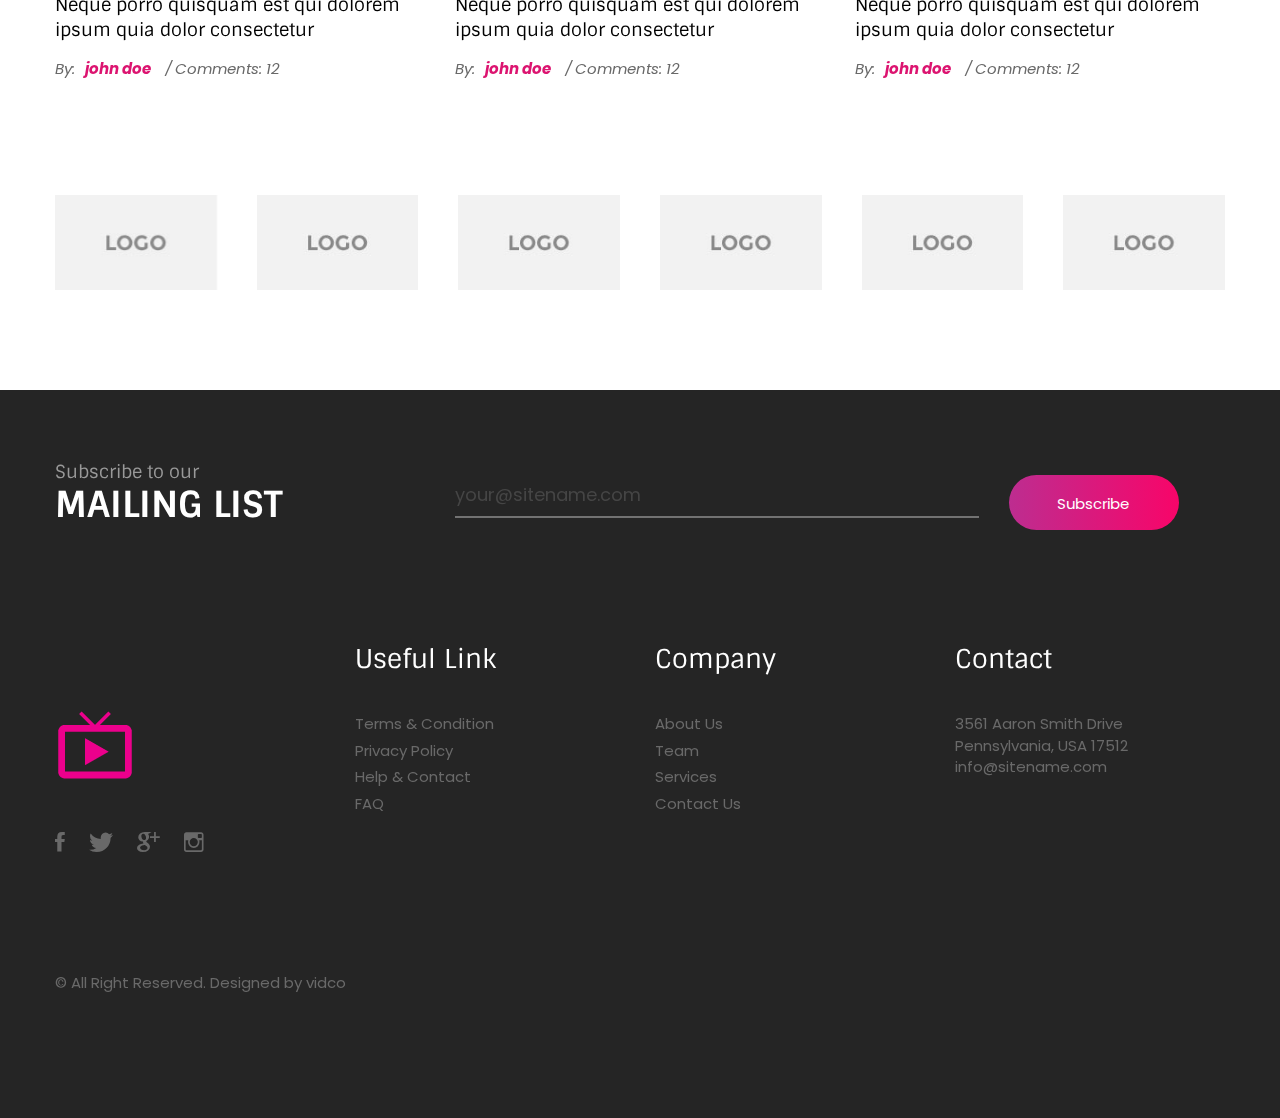
<file: index-3.html>
<!DOCTYPE html>
<html lang="zxx">

<head>
	<meta charset="utf-8">
	<title>Home 3</title>
	<link rel="shortcut icon" href="assets/img/logo/icon.png">

	

	<meta name="description" content="--">

	<meta name="keywords" content="Premium HTML Template">

	<meta name="author" content="xyz">

	<!-- Mobile Specific Meta -->
	<meta name="viewport" content="width=device-width, initial-scale=1">

	<!-- css-include -->

	<!-- boorstrap -->
	<link rel="stylesheet" type="text/css" href="assets/css/bootstrap.min.css">
	<!-- owl-carousel -->
	<link rel="stylesheet" type="text/css" href="assets/css/owl.carousel.css">
	<!-- Fonts -->
	<link rel="stylesheet" type="text/css" href="assets/css/ionicons.min.css">
	<!-- menu style -->
	<link rel="stylesheet" type="text/css" href="assets/css/menu.css">
	<link rel="stylesheet" type="text/css" href="assets/css/meanmenu.css">
	<link rel="stylesheet" type="text/css" href="assets/css/video.min.css">
	<link rel="stylesheet" type="text/css" href="assets/css/animate.css">
	<link rel="stylesheet" type="text/css" href="assets/css/plyr.css">
	<!-- style -->
	<link rel="stylesheet" type="text/css" href="assets/css/style.css">
	<!-- responsive.css -->
	<link rel="stylesheet" type="text/css" href="assets/css/responsive.css">

</head>
<body>
	<div id="preloader"></div>

	
 	<!-- Start of Header section
 		============================================= -->
 		<header>
 			<div id="main-menu"  class="main-menu-container tbg navbar-fixed-top">
 				<div  class="main-menu">

 					<div class="container">
 						<div class="row">
 							<div class="navbar navbar-default">
 								<div class="navbar-header">
 									<a class="navbar-brand text-uppercase" href="#"><img src="assets/img/logo/logo.png" alt="logo"></a>
 								</div><!-- /.navbar-header -->

 								<!-- Collect the nav links, forms, and other content for toggling -->
 								<nav class="collapse navbar-collapse" id="bs-example-navbar-collapse-1">
 									<ul id="main-nav" class="nav navbar-nav">
 										<li class="menu-item-has-children ul-li-block"><a href="#">Home</a>
 											<ul class="sub-menu">
 												<li><a href=index-1.html>Home 1</a></li>
 												<li><a href=index-2.html>Home 2</a></li>
 												<li><a href=index-3.html>Home 3</a></li>
 												<li><a href=index-4.html>Home 4</a></li>
 											</ul>
 										</li>
 										<li class="menu-item-has-children ul-li-block"><a href="#">Service</a>
 											<ul class="sub-menu">
 												<li><a href=service.html>Service</a></li>
 												<li><a href=service-single.html>Details</a></li>
 											</ul>
 										</li>
 										<li class="menu-item-has-children ul-li-block"><a href="#">Portfolio</a>
 											<ul class="sub-menu">
 												<li><a href=portfolio.html>Portfolio</a></li>
 												<li><a href=portfolio-single.html>Details</a></li>
 											</ul>
 										</li>
 										<li class="menu-item-has-children ul-li-block"><a href="#">Pages</a>
 											<ul class="sub-menu">
 												<li><a href=about-us.html>About Us</a></li>
 												<li><a href=shop.html>Shop</a></li>
 												<li><a href=blog.html>Blog</a></li>
 												<li><a href=blog-single.html>Blog Single</a></li>
 												<li><a href=404.html>404</a></li>
 											</ul>
 										</li>
 										<li><a href="contact.html">Contact us</a></li>
 									</ul><!-- /#main-nav -->


 								</nav><!-- /.navbar-collapse -->

 								<div class="try-now-btn text-capitalize text-center">
 									<a href="#">try now</a>
 								</div>
 							</div><!-- /.navbar navbar-default -->

 							<div class="mobile-menu">
 								<div class="logo"><a href="index-1.html"><img src="assets/img/logo/logo.png" alt="Logo"></a></div>
 								<nav>
 									<ul>
 										<li><a href="index-1.html">Home</a>
 											<ul>
 												<li><a href="index-1.html">home v1</a></li>
 												<li><a href="index-2.html">home v2</a></li>
 												<li><a href="index-3.html">home v3</a></li>
 												<li><a href="index-4.html">home v4</a></li>
 											</ul>
 										</li>
 										<li><a href="blog.html">Blog</a>
 											<ul>
 												<li><a href="blog.html">Blog</a></li>
 												<li><a href="blog-single.html">Blog sinlge</a></li>
 											</ul>
 										</li>
 										<li><a href="#">Service</a>
 											<ul>
 												<li><a href="service.html">service</a></li>
 												<li><a href="service-single.html">servie sinlge</a></li>
 											</ul>
 										</li>
 										<li><a href="contact.html">Contact</a></li>
 										<li><a href="404.html">404</a></li>
 									</ul>
 								</nav>

 							</div>
 						</div><!-- /.row -->
 					</div><!-- /.container -->
 				</div><!-- /.full-main-menu -->
 			</div><!-- #main-menu -->
 			<!-- Main Menu end -->
 		</header> <!-- .cd-auto-hide-header -->
	<!-- End of Header section
		============================================= -->




	<!-- Start of vidco banner
		============================================= -->
		<section id="vidco-banner" class="vidco-banner-section v2">
			<div class="container">
				<div class="row">
					<div class="vidco-banner-content">
						<div class="row">
							<div class="col-md-6">
								<div class="banner-title-text mt100">
									<h1 class="banner-title pb10 white">We make 
										<span id="typer" class="bold">Explainer Videos </span>
									</h1>
									<span class="banner-text white">
										Promot your Service, Product and Business
									</span>
								</div>
							</div>
							<!-- /.col-md-6 -->

							<div class="col-md-6">
								<div id="scene" class="video-banner-bg global-box-shadow-2 youtube-video-play pb10">
									<div data-depth="0.2" class="video-banner-img">

										<div class="promo-y" data-type="youtube" data-video-id="a_0kgAUe1Ds"></div>


									</div>
									<div class="video-banner-title display-table pb10  text-center">
										<span class="text-uppercase white">WATCH THE VIDEO</span>
									</div>
								</div>
							</div>
							<!-- /.col-md-6 -->
						</div>
						<!-- /.row -->

					</div>
					<!-- /.vidco-banner-content -->
				</div><!--  /.row  -->
			</div><!-- /.container -->
		</section>
	<!-- End of  vidco banner
		============================================= -->


	<!-- Start of service section
		============================================= -->
		<section id="service" class="service-section">
			<div class="container">
				<div class="row section-padding">
					<div class="section-title pull-left">
						<span class="sintony section-title-text">What we do</span>
						<h2 class="section-title-head black bold text-uppercase">SERVICES</h2>
					</div>

					<div class="view-button pull-right text-capitalize mt40">
						<a href="#">view all <i class="ion-ios-arrow-thin-right"></i></a>
					</div>
					<!-- /.section-title -->
					<div class="clearfix"></div>
					<div class="service-section-content  pt90">
						<div class="row">

							<div class="col-md-4 colmd4">
								<div class="service-text-icon global-box-shadow text-center transation relative-position">
									<div class="service-icon">
										<i class="pink ion-ios-paper-outline"></i>
									</div>

									<div class="service-reply-icon">
										<a href="#"><i class="ion-share"></i></a>
									</div>

									<div class="service-text">
										<div class="service-text-title mb15 text-center">
											<h3 class="service-title-head black">Story Telling</h3>
										</div>
										<div class="service-text-des">
											<p>Lorem ipsum dolor sit amet, consectetur adipisicing elit, sed do eiusmod tempor incididunt ut labore et dolore</p>
										</div>
									</div>
								</div>
							</div>
							<!-- /.col-md-4 -->


							<div class="col-md-4 colmd4">
								<div class="service-text-icon global-box-shadow text-center transation relative-position">
									<div class="service-icon">
										<i class="pink ion-ios-videocam-outline"></i>
									</div>

									<div class="service-reply-icon">
										<a href="#"><i class="ion-share"></i></a>
									</div>

									<div class="service-text">
										<div class="service-text-title mb15 text-center">
											<h3 class="service-title-head black">Explainer Video</h3>
										</div>
										<div class="service-text-des">
											<p>Lorem ipsum dolor sit amet, consectetur adipisicing elit, sed do eiusmod tempor incididunt ut labore et dolore</p>
										</div>
									</div>
								</div>
							</div>
							<!-- /.col-md-4 -->


							<div class="col-md-4 colmd4">
								<div class="service-text-icon global-box-shadow text-center transation relative-position">
									<div class="service-icon">
										<i class="pink ion-ios-lightbulb-outline"></i>
									</div>

									<div class="service-reply-icon">
										<a href="#"><i class="ion-share"></i></a>
									</div>

									<div class="service-text">
										<div class="service-text-title mb15 text-center">
											<h3 class="service-title-head black">Logo Intro</h3>
										</div>
										<div class="service-text-des">
											<p>Lorem ipsum dolor sit amet, consectetur adipisicing elit, sed do eiusmod tempor incididunt ut labore et dolore</p>
										</div>
									</div>
								</div>
							</div>
							<!-- /.col-md-4 -->

						</div>
					</div>
					<!-- /.service-section-content -->

				</div><!--  /.row  -->
			</div><!-- /.container -->
		</section>
	<!-- End of service section
		============================================= -->


	<!-- Start Achivement section
		============================================= -->
		<section id="achivment" class="achivment-section">
			<div class="jarallax">
				<div class="section-gradient-color"></div>
				<div class="container">
					<div class="row section-padding">
						<div class="achivment-section-content">
							<div class="row">
								<div class="col-md-6">
									<div class="achivment-left relative-position pb50 global-box-shadow display-table">
										<div class="achivment-left-img pull-right">
											<div class="slide-img relative-position">
												<div class="overlay"></div>
												<img src="assets/img/achivement/achivement-left-2.jpg" alt="">
												<div class="vidco-play-icon text-center">
													<a class="popup-with-zoom-anim" href="https://www.youtube.com/watch?v=3OnnDqH6Wj8"><i class="white ion-social-youtube-outline"></i></a>
												</div>
											</div>
											<div class="slide-img relative-position">
												<div class="overlay"></div>
												<img src="assets/img/achivement/achivement-left.jpg" alt="">
												<div class="vidco-play-icon text-center">
													<a class="popup-with-zoom-anim" href="https://www.youtube.com/watch?v=3OnnDqH6Wj8"><i class="white ion-social-youtube-outline"></i></a>
												</div>
											</div>
											<div class="slide-img relative-position">
												<div class="overlay"></div>
												<img src="assets/img/achivement/achivement-left-3.jpg" alt="">
												<div class="vidco-play-icon text-center">
													<a class="popup-with-zoom-anim" href="https://www.youtube.com/watch?v=3OnnDqH6Wj8"><i class="white ion-social-youtube-outline"></i></a>
												</div>
											</div>

										</div>
									</div>
								</div>
								<!-- /.col-md-6 -->

								<div class="col-md-6">
									<div class="achivement-right">
										<div class="section-title pull-left pb30">
											<span class="sintony section-title-text">Our achivement</span>
											<h2 class="section-title-head pt10 black bold text-capitalize">Vidco is most successfull agency about making <span><a href="#">Explainer videos</a></span> world wide</h2>
										</div>

										<div class="achivement-counter">
											<div class="row">
												<div class="col-md-4 col-sm-6">
													<div class="counter-item text-capitalize text-left">
														<h2 class="counter pink">2000</h2><strong class="pink">+</strong>
														<span class="counter-details">Explainer videos</span>
													</div>
												</div>
												<!-- /.col-md-4 -->

												<div class="col-md-4 col-sm-6">
													<div class="counter-item text-capitalize text-left">
														<h2 class="counter pink">09</h2><strong class="pink">k</strong>
														<span class="counter-details">Happy Client</span>
													</div>
												</div>
												<!-- /.col-md-4 -->

												<div class="col-md-4 col-sm-6">
													<div class="counter-item  text-capitalize text-left">
														<h2 class="counter pink">10</h2><strong class="pink">k</strong>
														<span class="counter-details">Award Win</span>
													</div>
												</div>
												<!-- /.col-md-4 -->
											</div>
										</div>
										<!-- /.achivement-counter -->

										<div class="view-button  text-capitalize mt30">
											<a href="#">Learn more <i class="ion-ios-arrow-thin-right"></i></a>
										</div>

									</div>
								</div>
								<!-- /.col-md-6 -->
							</div>
							<!-- /.row -->
						</div>
						<!-- /.achivment-section-content -->
					</div><!--  /.row -->
				</div><!-- /.container -->
			</div>
		</section>
	<!-- End of Achivement section
		============================================= -->



	<!-- Start of portfolio section
		============================================= -->
		<section id="portfolio" class="portfolio-section">
			<div class="container">
				<div class="row">
					<div class="section-title pull-left">
						<span class="sintony section-title-text">Recent works</span>
						<h2 class="section-title-head black bold text-uppercase">PORTFOLIO</h2>
					</div>
					<div class="portfolio-tab-button mt40 ul-li pull-right">
						<ul id="filters" class="nav-gallery">
							<li class="filtr-button filtr filtr-active" data-filter="all">All</li>
							<li class="filtr-button filtr" data-filter="1">Animation</li>
							<li class="filtr-button filtr" data-filter="2">Explainer</li>
							<li class="filtr-button filtr" data-filter="3">Logo intro</li>
							<li class="filtr-button filtr" data-filter="4">Stpry telling</li>
						</ul>
					</div>

					<div class="clearfix"></div>
					<div class="portfolio-project pt80">
						<div class="row">

							<!-- /tab-button -->

							<div class="portfolio-tab-text-pic mb45">
								<div class="filtr-container">

									<div  class="item col-md-4 item-grid  filtr-item" data-category="1, 3" data-sort="Busy streets">

										<div class="item-wrap relative-position">
											<div class="overlay"></div>
											<img src="assets/img/portfolio/port-1.jpg" alt="">
											<div class="project-description  text-capitalize ul-li">
												<h3 class="white"><a  href="#">project Title</a></h3>
												<ul class="project-catagorry  text-capitalize">
													<li><a href="#">web, </a></li>
													<li><a href="#">Development</a></li>
												</ul>
											</div>


											<div class="vidco-play-icon text-center">
												<a class="popup-with-zoom-anim" href="https://www.youtube.com/watch?v=3OnnDqH6Wj8"><i class="white ion-play"></i></a>
											</div>
										</div>
									</div>
									<!-- /item -->



									<div  class="item col-md-4 item-grid filtr-item" data-category="2, 4" data-sort="Busy streets">
										<div class="item-wrap relative-position">
											<div class="overlay"></div>
											<img src="assets/img/portfolio/port-2.jpg" alt="">
											<div class="project-description  text-capitalize ul-li">
												<h3 class="white"><a  href="#">project Title</a></h3>
												<ul class="project-catagorry  text-capitalize">
													<li><a href="#">web, </a></li>
													<li><a href="#">Development</a></li>
												</ul>
											</div>



											<div class="vidco-play-icon text-center">
												<a class="popup-with-zoom-anim" href="https://www.youtube.com/watch?v=3OnnDqH6Wj8"><i class="white ion-play"></i></a>
											</div>
										</div>
									</div>
									<!-- /item -->



									<div  class="item col-md-4 item-grid filtr-item" data-category="1, 3, 4" data-sort="Busy streets">
										<div class="item-wrap relative-position">
											<div class="overlay"></div>
											<img src="assets/img/portfolio/port-3.jpg" alt="">
											<div class="project-description  text-capitalize ul-li">
												<h3 class="white"><a  href="#">project Title</a></h3>
												<ul class="project-catagorry  text-capitalize">
													<li><a href="#">web, </a></li>
													<li><a href="#">Development</a></li>
												</ul>
											</div>



											<div class="vidco-play-icon text-center">
												<a class="popup-with-zoom-anim" href="https://www.youtube.com/watch?v=3OnnDqH6Wj8"><i class="white ion-play"></i></a>
											</div>
										</div>
									</div>
									<!-- /item -->


									<div  class="item col-md-4 item-grid filtr-item" data-category="1, 3, 4" data-sort="Busy streets">
										<div class="item-wrap relative-position">
											<div class="overlay"></div>
											<img src="assets/img/portfolio/port-4.jpg" alt="">
											<div class="project-description  text-capitalize ul-li">
												<h3 class="white"><a  href="#">project Title</a></h3>
												<ul class="project-catagorry  text-capitalize">
													<li><a href="#">web, </a></li>
													<li><a href="#">Development</a></li>
												</ul>
											</div>



											<div class="vidco-play-icon text-center">
												<a class="popup-with-zoom-anim" href="https://www.youtube.com/watch?v=3OnnDqH6Wj8"><i class="white ion-play"></i></a>
											</div>
										</div>
									</div>
									<!-- /item -->


									<div  class="item col-md-4 item-grid filtr-item" data-category="1, 3, 4" data-sort="Busy streets">
										<div class="item-wrap relative-position">
											<div class="overlay"></div>
											<img src="assets/img/portfolio/port-5.jpg" alt="">
											<div class="project-description  text-capitalize ul-li">
												<h3 class="white"><a  href="#">project Title</a></h3>
												<ul class="project-catagorry  text-capitalize">
													<li><a href="#">web, </a></li>
													<li><a href="#">Development</a></li>
												</ul>
											</div>



											<div class="vidco-play-icon text-center">
												<a class="popup-with-zoom-anim" href="https://www.youtube.com/watch?v=3OnnDqH6Wj8"><i class="white ion-play"></i></a>
											</div>
										</div>
									</div>
									<!-- /item -->


									<div  class="item col-md-4 item-grid filtr-item" data-category="1, 3, 4" data-sort="Busy streets">
										<div class="item-wrap relative-position">
											<div class="overlay"></div>
											<img src="assets/img/portfolio/port-6.jpg" alt="">
											<div class="project-description  text-capitalize ul-li">
												<h3 class="white"><a  href="#">project Title</a></h3>
												<ul class="project-catagorry  text-capitalize">
													<li><a href="#">web, </a></li>
													<li><a href="#">Development</a></li>
												</ul>
											</div>



											<div class="vidco-play-icon text-center">
												<a class="popup-with-zoom-anim" href="https://www.youtube.com/watch?v=3OnnDqH6Wj8"><i class="white ion-play"></i></a>
											</div>
										</div>
									</div>
									<!-- /item -->


									<div  class="item col-md-4 item-grid filtr-item" data-category="1, 3, 4" data-sort="Busy streets">
										<div class="item-wrap relative-position">
											<div class="overlay"></div>
											<img src="assets/img/portfolio/port-1.jpg" alt="">
											<div class="project-description  text-capitalize ul-li">
												<h3 class="white"><a  href="#">project Title</a></h3>
												<ul class="project-catagorry  text-capitalize">
													<li><a href="#">web, </a></li>
													<li><a href="#">Development</a></li>
												</ul>
											</div>



											<div class="vidco-play-icon text-center">
												<a class="popup-with-zoom-anim" href="https://www.youtube.com/watch?v=3OnnDqH6Wj8"><i class="white ion-play"></i></a>
											</div>
										</div>
									</div>
									<!-- /item -->


									<div  class="item col-md-4 item-grid filtr-item" data-category="1, 3, 4" data-sort="Busy streets">
										<div class="item-wrap relative-position">
											<div class="overlay"></div>
											<img src="assets/img/portfolio/port-4.jpg" alt="">
											<div class="project-description  text-capitalize ul-li">
												<h3 class="white"><a  href="#">project Title</a></h3>
												<ul class="project-catagorry  text-capitalize">
													<li><a href="#">web, </a></li>
													<li><a href="#">Development</a></li>
												</ul>
											</div>



											<div class="vidco-play-icon text-center">
												<a class="popup-with-zoom-anim" href="https://www.youtube.com/watch?v=3OnnDqH6Wj8"><i class="white ion-play"></i></a>
											</div>
										</div>
									</div>
									<!-- /item -->


									<div  class="item col-md-4 item-grid filtr-item" data-category="1, 3, 4" data-sort="Busy streets">
										<div class="item-wrap relative-position">
											<div class="overlay"></div>
											<img src="assets/img/portfolio/port-2.jpg" alt="">
											<div class="project-description  text-capitalize ul-li">
												<h3 class="white"><a  href="#">project Title</a></h3>
												<ul class="project-catagorry  text-capitalize">
													<li><a href="#">web, </a></li>
													<li><a href="#">Development</a></li>
												</ul>
											</div>



											<div class="vidco-play-icon text-center">
												<a class="popup-with-zoom-anim" href="https://www.youtube.com/watch?v=3OnnDqH6Wj8"><i class="white ion-play"></i></a>
											</div>
										</div>
									</div>
									<!-- /item -->

								</div>
							</div>
							<!-- /.portfolio-tab-text-pic -->

							<div class="browse-btn text-center white transation global-box-shadow">
								<a href="#">Browse more</a>
							</div>

						</div>
					</div>
				</div>
				<!-- /.container and section-title -->
			</div>
		</section>
	<!-- End of of portfolio section
		============================================= -->



	<!-- Start of featured section
		============================================= -->
		<section id="featured" class="featured-section">
			<div class="container">
				<div class="row section-padding">
					<div class="featured-section-content">
						<div class="row">

							<div class="col-md-4 colmd4">
								<div class="featured-icon-text">
									<div class="featured-icon-title pb10">
										<div class="featured-icon pull-left mr30">
											<i class="pink ion-android-checkmark-circle"></i>
										</div>
										<div class="featured-title pt10">
											<h3 class="featured-title-head black bold">Customer Center</h3>
										</div>
									</div>

									<div class="featured-number-text ml5">
										<div class="featured-number pull-left mr35">
											<h3 class="bold">1</h3>
										</div>
										<div class="featured-text-dec">
											<p>un voluptate velit esse cillum dolore eu fugiat nulla pariatur. Excepteur sint occaecat cupidatat non proident.</p>
										</div>
									</div>
								</div>
							</div>
							<!-- /.col-md-4 -->


							<div class="col-md-4 colmd4">
								<div class="featured-icon-text">
									<div class="featured-icon-title pb10">
										<div class="featured-icon pull-left mr30">
											<i class="pink ion-android-checkmark-circle"></i>
										</div>
										<div class="featured-title pt10">
											<h3 class="featured-title-head black bold">24/7 Support</h3>
										</div>
									</div>

									<div class="featured-number-text ml5">
										<div class="featured-number pull-left mr35">
											<h3 class="bold">2</h3>
										</div>
										<div class="featured-text-dec">
											<p>un voluptate velit esse cillum dolore eu fugiat nulla pariatur. Excepteur sint occaecat cupidatat non proident.</p>
										</div>
									</div>
								</div>
							</div>
							<!-- /.col-md-4 -->


							<div class="col-md-4 colmd4">
								<div class="featured-icon-text">
									<div class="featured-icon-title pb10">
										<div class="featured-icon pull-left mr30">
											<i class="pink ion-android-checkmark-circle"></i>
										</div>
										<div class="featured-title pt10">
											<h3 class="featured-title-head black bold">Best Quality</h3>
										</div>
									</div>

									<div class="featured-number-text ml5">
										<div class="featured-number pull-left mr35">
											<h3 class="bold">3</h3>
										</div>
										<div class="featured-text-dec">
											<p>un voluptate velit esse cillum dolore eu fugiat nulla pariatur. Excepteur sint occaecat cupidatat non proident.</p>
										</div>
									</div>
								</div>
							</div>
							<!-- /.col-md-4 -->

						</div>
					</div>
					<!-- /.featured-section-content -->
				</div><!--  /.row -->
			</div><!--  /.container -->
		</section>
	<!-- End of featured section
		============================================= -->




	<!-- Start of testimonial section
		============================================= -->
		<section id="testimonial" class="testimonial-section">
			<div class="container">
				<div class="row section-padding">
					<div class="section-title pull-left">
						<span class="sintony section-title-text">Partners & Clients</span>
						<h2 class="section-title-head black bold text-uppercase">TESTIMONIALS</h2>
					</div>
					<!-- /title -->
					<div class="clearfix"></div>	
					<div class="testimonial-content pt90">

						<div class="testimonial-slide owl-carousel">

							<div class="testimonial-pic-text global-box-shadow">
								<div class="testimonial-text black mb30">
									<span> <i class="ion-quote"></i> Lorem ipsum dolor sit amet, consectetur adipisicing elit, sed do eiusmod tempor incididunt ut labore et dolore magna aliqua. Ut enim ad minim</span>
								</div>

								<div class="testimonial-pic-details">
									<div class="client-pic pull-left mr30">
										<img src="assets/img/testimonial/testi-1.jpg" alt="">
									</div>

									<div class="client-name-designation mt10">
										<span class="name black bold">john doe</span>
										<span class="designation">john doe.com</span>
									</div>

									<div class="client-ratting ul-li pull-right  text-right">
										<span class="ratting-number black">5</span>
										<ul class="rate-star">
											<li><i class="ion-star"></i></li>
											<li><i class="ion-star"></i></li>
											<li><i class="ion-star"></i></li>
											<li><i class="ion-star"></i></li>
											<li><i class="ion-star"></i></li>
										</ul>
									</div>
								</div>
							</div>


							<div class="testimonial-pic-text global-box-shadow">
								<div class="testimonial-text black mb30">
									<span> <i class="ion-quote"></i> Lorem ipsum dolor sit amet, consectetur adipisicing elit, sed do eiusmod tempor incididunt ut labore et dolore magna aliqua. Ut enim ad minim</span>
								</div>

								<div class="testimonial-pic-details">
									<div class="client-pic pull-left mr30">
										<img src="assets/img/testimonial/testi-1.jpg" alt="">
									</div>

									<div class="client-name-designation mt10">
										<span class="name black bold">john doe</span>
										<span class="designation">john doe.com</span>
									</div>

									<div class="client-ratting ul-li pull-right  text-right">
										<span class="ratting-number black">5</span>
										<ul class="rate-star">
											<li><i class="ion-star"></i></li>
											<li><i class="ion-star"></i></li>
											<li><i class="ion-star"></i></li>
											<li><i class="ion-star"></i></li>
											<li><i class="ion-star"></i></li>
										</ul>
									</div>
								</div>
							</div>


							<div class="testimonial-pic-text global-box-shadow">
								<div class="testimonial-text black mb30">
									<span> <i class="ion-quote"></i> Lorem ipsum dolor sit amet, consectetur adipisicing elit, sed do eiusmod tempor incididunt ut labore et dolore magna aliqua. Ut enim ad minim</span>
								</div>

								<div class="testimonial-pic-details">
									<div class="client-pic pull-left mr30">
										<img src="assets/img/testimonial/testi-1.jpg" alt="">
									</div>

									<div class="client-name-designation mt10">
										<span class="name black bold">john doe</span>
										<span class="designation">john doe.com</span>
									</div>

									<div class="client-ratting ul-li pull-right  text-right">
										<span class="ratting-number black">5</span>
										<ul class="rate-star">
											<li><i class="ion-star"></i></li>
											<li><i class="ion-star"></i></li>
											<li><i class="ion-star"></i></li>
											<li><i class="ion-star"></i></li>
											<li><i class="ion-star"></i></li>
										</ul>
									</div>
								</div>
							</div>


							<div class="testimonial-pic-text global-box-shadow">
								<div class="testimonial-text black mb30">
									<span> <i class="ion-quote"></i> Lorem ipsum dolor sit amet, consectetur adipisicing elit, sed do eiusmod tempor incididunt ut labore et dolore magna aliqua. Ut enim ad minim</span>
								</div>

								<div class="testimonial-pic-details">
									<div class="client-pic pull-left mr30">
										<img src="assets/img/testimonial/testi-1.jpg" alt="">
									</div>

									<div class="client-name-designation mt10">
										<span class="name black bold">john doe</span>
										<span class="designation">john doe.com</span>
									</div>

									<div class="client-ratting ul-li pull-right  text-right">
										<span class="ratting-number black">5</span>
										<ul class="rate-star">
											<li><i class="ion-star"></i></li>
											<li><i class="ion-star"></i></li>
											<li><i class="ion-star"></i></li>
											<li><i class="ion-star"></i></li>
											<li><i class="ion-star"></i></li>
										</ul>
									</div>
								</div>
							</div>


							<div class="testimonial-pic-text global-box-shadow">
								<div class="testimonial-text black mb30">
									<span> <i class="ion-quote"></i> Lorem ipsum dolor sit amet, consectetur adipisicing elit, sed do eiusmod tempor incididunt ut labore et dolore magna aliqua. Ut enim ad minim</span>
								</div>

								<div class="testimonial-pic-details">
									<div class="client-pic pull-left mr30">
										<img src="assets/img/testimonial/testi-1.jpg" alt="">
									</div>

									<div class="client-name-designation mt10">
										<span class="name black bold">john doe</span>
										<span class="designation">john doe.com</span>
									</div>

									<div class="client-ratting ul-li pull-right  text-right">
										<span class="ratting-number black">5</span>
										<ul class="rate-star">
											<li><i class="ion-star"></i></li>
											<li><i class="ion-star"></i></li>
											<li><i class="ion-star"></i></li>
											<li><i class="ion-star"></i></li>
											<li><i class="ion-star"></i></li>
										</ul>
									</div>
								</div>
							</div>


							<div class="testimonial-pic-text global-box-shadow">
								<div class="testimonial-text black mb30">
									<span> <i class="ion-quote"></i> Lorem ipsum dolor sit amet, consectetur adipisicing elit, sed do eiusmod tempor incididunt ut labore et dolore magna aliqua. Ut enim ad minim</span>
								</div>

								<div class="testimonial-pic-details">
									<div class="client-pic pull-left mr30">
										<img src="assets/img/testimonial/testi-1.jpg" alt="">
									</div>

									<div class="client-name-designation mt10">
										<span class="name black bold">john doe</span>
										<span class="designation">john doe.com</span>
									</div>

									<div class="client-ratting ul-li pull-right  text-right">
										<span class="ratting-number black">5</span>
										<ul class="rate-star"> 
											<li><i class="ion-star"></i></li>
											<li><i class="ion-star"></i></li>
											<li><i class="ion-star"></i></li>
											<li><i class="ion-star"></i></li>
											<li><i class="ion-star"></i></li>
										</ul>
									</div>
								</div>
							</div>


						</div>
					</div>
					<!-- /.testimonial-content -->

				</div>
			</div>
		</section>
	<!-- End  of testimonial section 
		============================================= -->


	<!-- Start of blog section
		============================================= -->
		<section id="blog" class="blog-section">
			<div class="container">
				<div class="row section-padding">
					<div class="section-title pull-left">
						<span class="sintony section-title-text">Should read</span>
						<h2 class="section-title-head black bold text-uppercase">OUR BLOGS</h2>
					</div>
					<!-- /.title -->

					<div class="view-button pull-right text-capitalize mt40">
						<a href="#">view all <i class="ion-ios-arrow-thin-right"></i></a>
					</div>

					<div class="clearfix"></div>
					<div class="blog-section-content pt90">
						<div class="row">

							<div class="col-md-4 colmd4">
								<div class="blog-section-pic-text">
									<div class="blog-section-pic mb25">
										<img src="assets/img/blog/blog-1.jpg" alt="">
									</div>

									<div class="blog-section-text">
										<div class="blog-post-date text-uppercase mb15">
											<span>SEP 19, 2017</span>
										</div>

										<div class="blog-section-title mb15">
											<h3 class="blog-tilte black"><a href="#">Neque porro quisquam est qui dolorem ipsum quia dolor consectetur</a></h3>
										</div>

										<div class="blog-meta ul-li">
											<span>By:</span>
											<ul>
												<li><a href="#">john doe </a></li>
												<li><a href="#">Comments: 12 </a></li>
											</ul>
										</div>
									</div>
								</div>
							</div>
							<!-- /.col-md-4 -->


							<div class="col-md-4 colmd4">
								<div class="blog-section-pic-text">
									<div class="blog-section-pic mb25">
										<img src="assets/img/blog/blog-2.jpg" alt="">
									</div>

									<div class="blog-section-text">
										<div class="blog-post-date text-uppercase mb15">
											<span>SEP 19, 2017</span>
										</div>

										<div class="blog-section-title mb15">
											<h3 class="blog-tilte black"><a href="#">Neque porro quisquam est qui dolorem ipsum quia dolor consectetur</a></h3>
										</div>

										<div class="blog-meta ul-li">
											<span>By:</span>
											<ul>
												<li><a href="#">john doe </a></li>
												<li><a href="#">Comments: 12 </a></li>
											</ul>
										</div>
									</div>
								</div>
							</div>
							<!-- /.col-md-4 -->


							<div class="col-md-4 colmd4">
								<div class="blog-section-pic-text">
									<div class="blog-section-pic mb25">
										<img src="assets/img/blog/blog-3.jpg" alt="">
									</div>

									<div class="blog-section-text">
										<div class="blog-post-date text-uppercase mb15">
											<span>SEP 19, 2017</span>
										</div>

										<div class="blog-section-title mb15">
											<h3 class="blog-tilte black"><a href="#">Neque porro quisquam est qui dolorem ipsum quia dolor consectetur</a></h3>
										</div>

										<div class="blog-meta ul-li">
											<span>By:</span>
											<ul>
												<li><a href="#">john doe </a></li>
												<li><a href="#">Comments: 12 </a></li>
											</ul>
										</div>
									</div>
								</div>
							</div>
							<!-- /.col-md-4 -->

						</div>
					</div>
					<!-- /.blog-section-content -->
				</div>
			</div>
		</section>
	<!-- End of blog section
		============================================= -->



	<!-- Start of partner section
		============================================= -->
		<div id="sponser" class="sponser-section">
			<div class="container">
				<div class="row">
					<div class="sponser-section-content">
						<div class="clearfix"></div>
						<div class="sponser-slide">
							<div class="sponser-img text-center">
								<img src="assets/img/sponsor/spon-1.png" alt="">
							</div>

							<div class="sponser-img text-center">
								<img src="assets/img/sponsor/spon-1.png" alt="">
							</div>

							<div class="sponser-img text-center">
								<img src="assets/img/sponsor/spon-1.png" alt="">
							</div>

							<div class="sponser-img text-center">
								<img src="assets/img/sponsor/spon-1.png" alt="">
							</div>

							<div class="sponser-img text-center">
								<img src="assets/img/sponsor/spon-1.png" alt="">
							</div>
							
							<div class="sponser-img text-center">
								<img src="assets/img/sponsor/spon-1.png" alt="">
							</div>

							<div class="sponser-img text-center">
								<img src="assets/img/sponsor/spon-1.png" alt="">
							</div>
						</div>
					</div>
				</div>
			</div>
		</div>
	<!-- end of partner section
		============================================= -->



	<!-- Start of newsletter and footer  section
		============================================= -->
		<footer>
			<section id="newaletter" class="newaletter-section">
				<div class="container">
					<div class="row">
						<div class="newaletter-section-content">
							<div class="row">
								<div class="col-md-4">
									<div class="section-title pull-left">
										<span class="sintony section-title-text">Subscribe to our</span>
										<h2 class="section-title-head white bold text-uppercase">MAILING LIST</h2>
									</div>
									<!-- /.section-title -->
								</div>

								<div class="col-md-8">
									<div class="contact-comment-info mt15">
										<form action="#" method="post">
											<input class="email" name="email" type="email" placeholder="your@sitename.com">
											<div class="nws-button text-capitalize">
												<button type="submit" value="Submit">Subscribe</button> 
											</div>
										</form>
									</div>
								</div>

							</div>
						</div>
					</div>
				</div>
			</section>
			<!-- /.newslatter-section -->

			<section id="footer-area" class="footer-area-section">
				<div class="container">
					<div class="row section-padding">
						<div class="footer-area-content">
							<div class="row">
								<div class="col-md-3 col-sm-6">
									<div class="footer-area-brand pt60">
										<img src="assets/img/logo/f-logo.png" alt="">

										<div class="footer-social mt40 ul-li">
											<ul>
												<li><a href="#"><i class="transation ion-social-facebook"></i></a></li>
												<li><a href="#"><i class="transation ion-social-twitter"></i></a></li>
												<li><a href="#"><i class="transation ion-social-googleplus"></i></a></li>
												<li><a href="#"><i class="transation ion-social-instagram-outline"></i></a></li>
											</ul>
										</div>
									</div>
								</div>
								<!-- //col-md-3 -->

								<div class="col-md-3 col-sm-6">
									<div class="footer-content">
										<div class="footer-widget">
											<h2 class="widgettitle white text-capitalize">Useful Link</h2>
										</div>

										<div class="footer-service-link ul-li-block mt40">
											<ul>
												<li><a href="#">Terms & Condition</a></li>
												<li><a href="#">Privacy Policy</a></li>
												<li><a href="#">Help & Contact</a></li>
												<li><a href="#">FAQ</a></li>
											</ul>
										</div>
									</div>
								</div>
								<!-- //col-md-3 -->


								<div class="col-md-3 col-sm-6">
									<div class="footer-content">
										<div class="footer-widget">
											<h2 class="widgettitle white text-capitalize">Company</h2>
										</div>

										<div class="footer-service-link ul-li-block mt40">
											<ul>
												<li><a href="#">About Us</a></li>
												<li><a href="#">Team</a></li>
												<li><a href="#">Services</a></li>
												<li><a href="#">Contact Us</a></li>
											</ul>
										</div>
									</div>
								</div>
								<!-- //col-md-3 -->


								<div class="col-md-3 col-sm-6">
									<div class="footer-content">
										<div class="footer-widget">
											<h2 class="widgettitle white text-capitalize">Contact</h2>
										</div>

										<div class="contact-details mt40">
											<span>
												3561 Aaron Smith Drive
												Pennsylvania, USA 17512
											info@sitename.com</span>
										</div>
									</div>
								</div>
								<!-- //col-md-3 -->


							</div>
						</div>
						<!-- /.footer-area-content -->

						<div class="copy-right-text">
							<p>© All Right Reserved. Designed by <a href="#">vidco</a></p>
						</div>
					</div>
				</div>
			</section>

		</footer>
	<!-- End of newsletter  and footer  section
		============================================= -->


		<!--  Js Library -->
		<script src="assets/js/jquery-2.1.4.min.js"></script>
		<!-- Include  for bootstrap -->
		<script src="assets/js/bootstrap.min.js"></script>
		<!-- Include Owl-carousel -->
		<script src="assets/js/owl.carousel.min.js"></script>
		<!-- Include parallax.js -->
		<script src="assets/js/jarallax.js"></script>
		<!-- Include Typer -->
		<script src="assets/js/jquery.typer.js"></script>
		<script src="assets/js/jquery.meanmenu.js"></script>
		<script src="assets/js/jquery.magnific-popup.min.js"></script>
		<script src="assets/js/jquery.counterup.min.js"></script>
		<script src="assets/js/waypoints.min.js"></script>
		<script src="assets/js/jquery.filterizr.js"></script>
		<script src="assets/js/plyr.js"></script>
		<script src="assets/js/jquery.mb.YTPlayer.js"></script>
		<script src="assets/js/slick.min.js"></script>




		<!-- Include script.js-->
		<script src="assets/js/script.js"></script>

		</body>
		
</html>
</file>
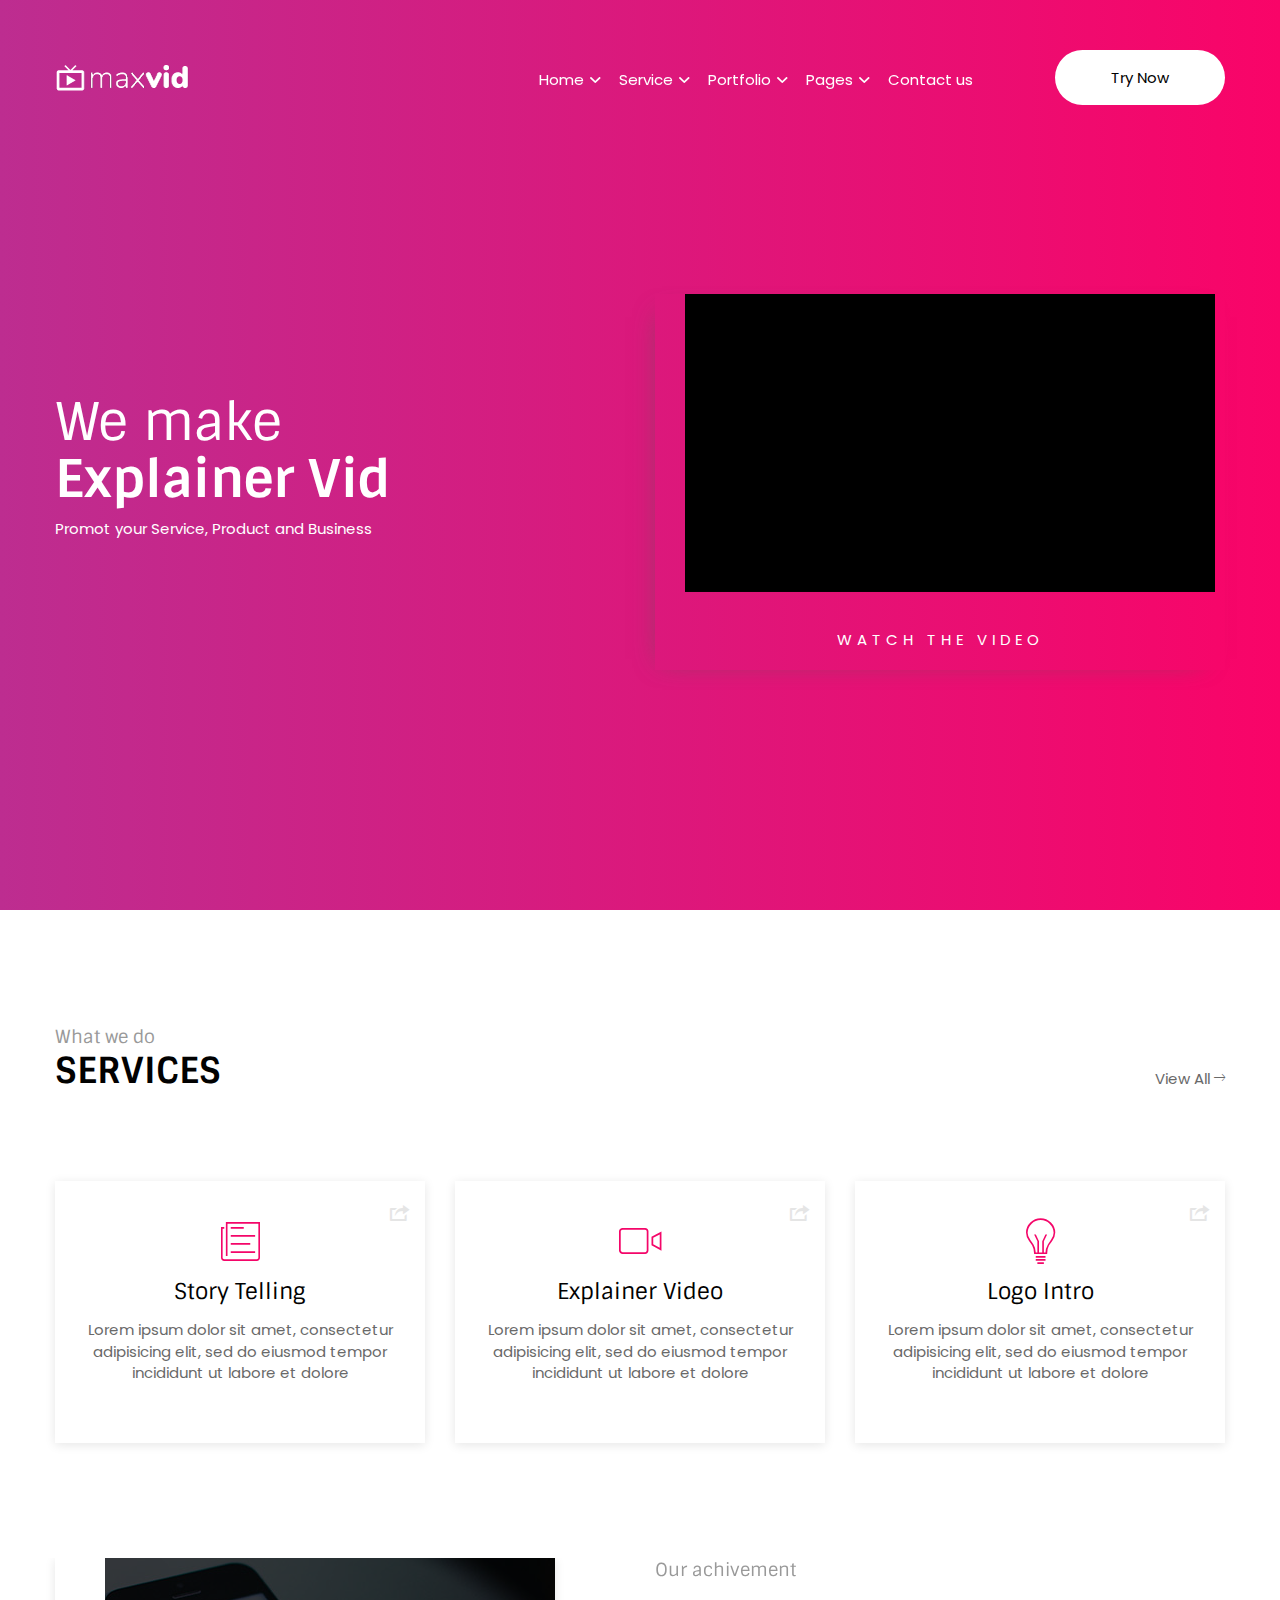
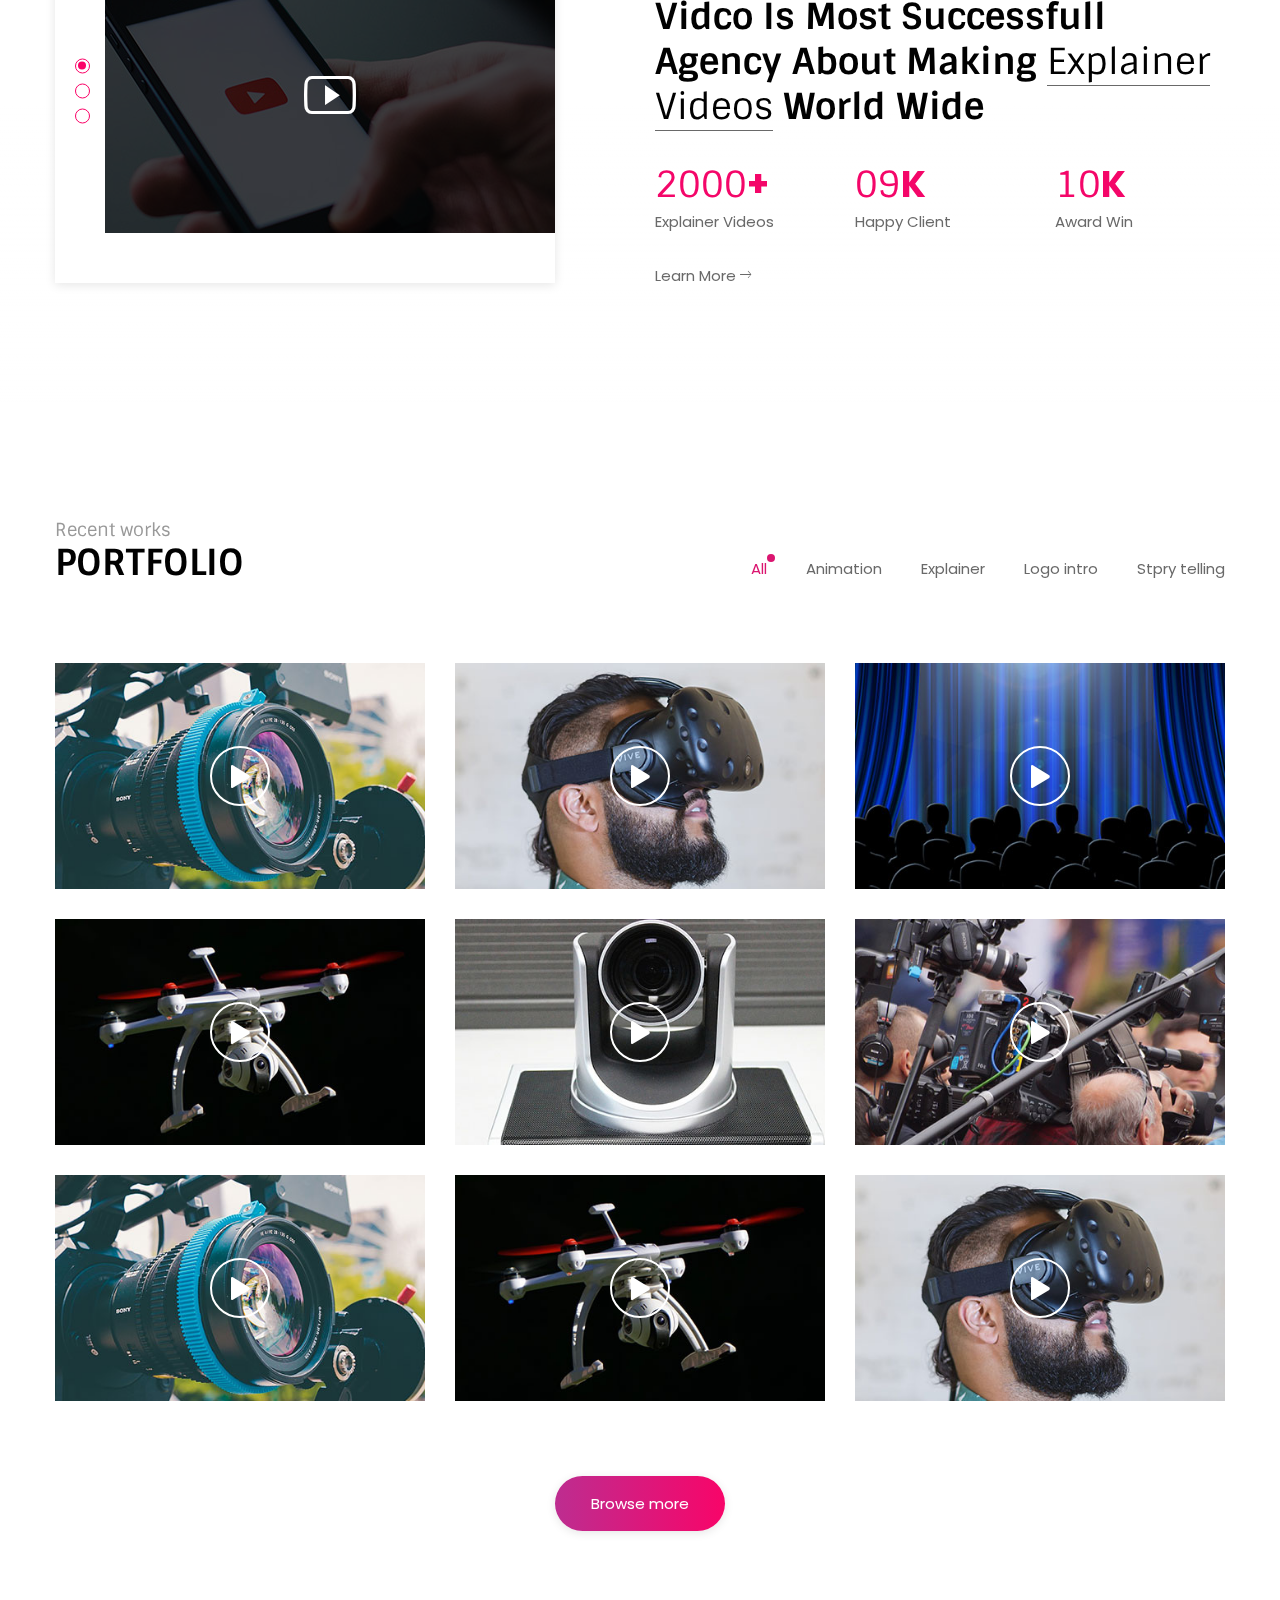
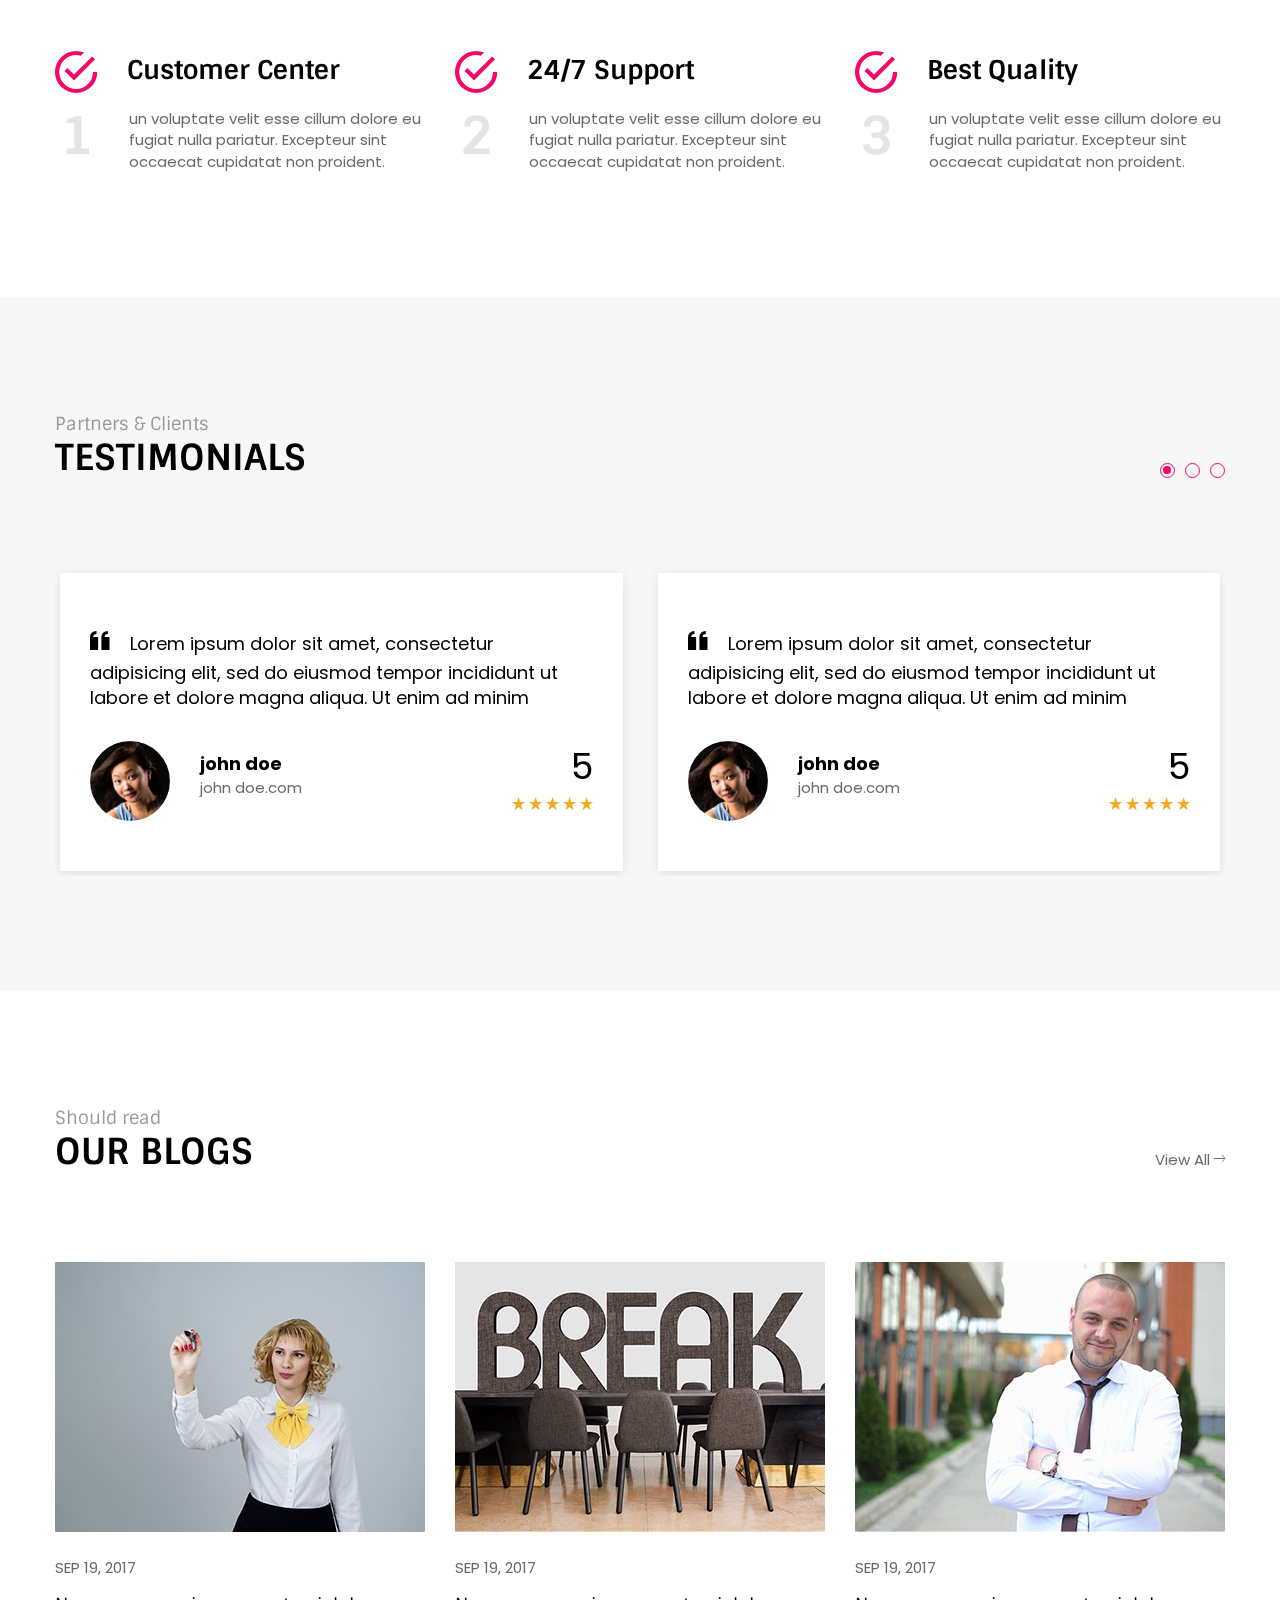
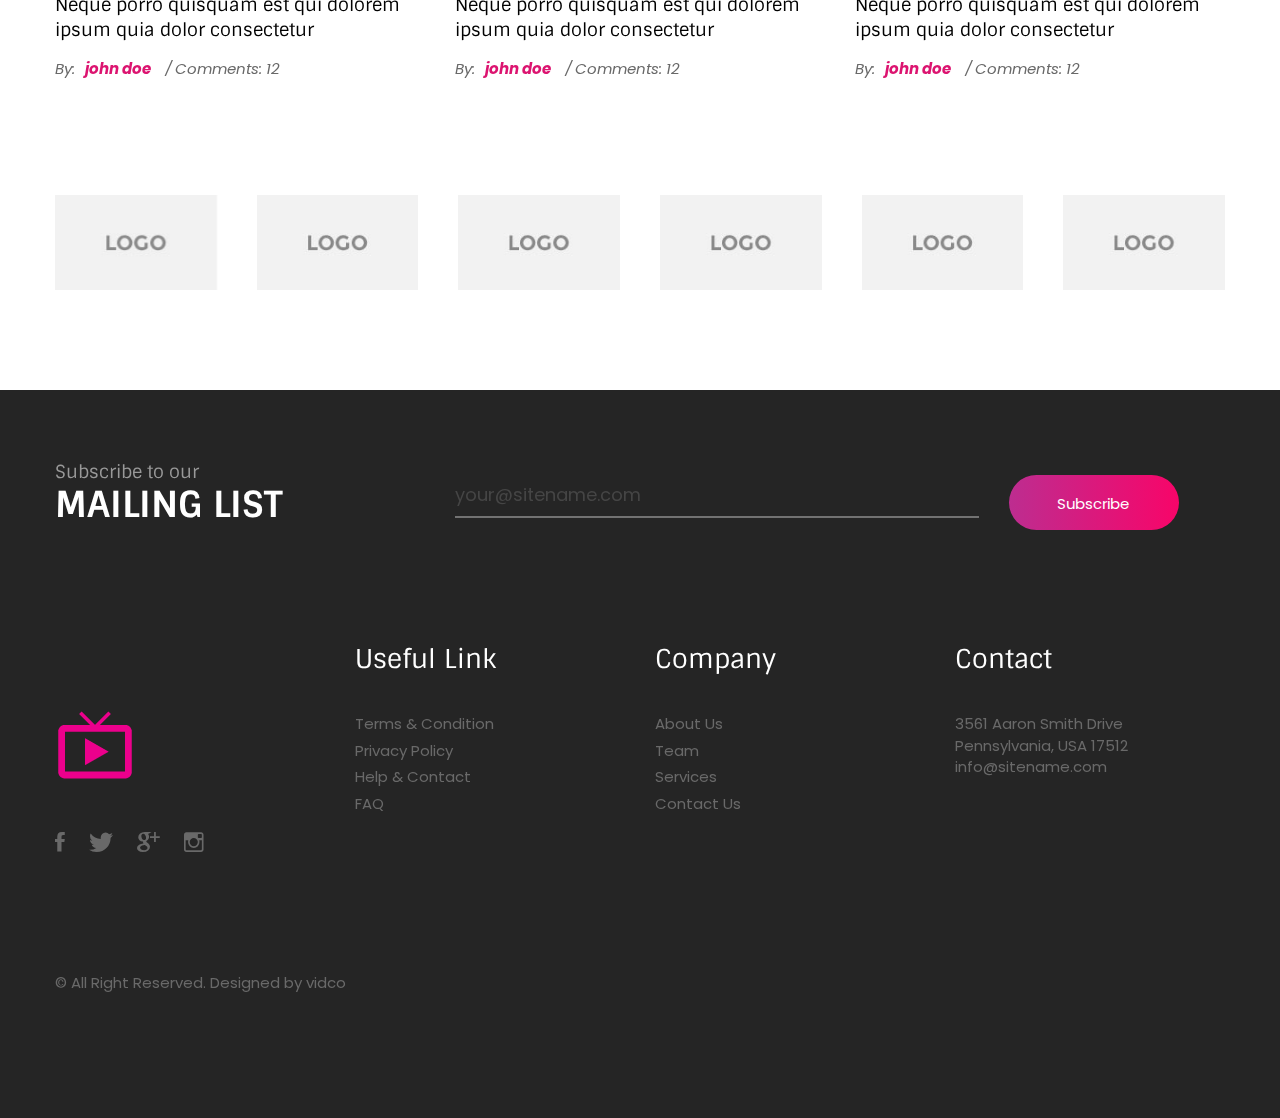
<file: index-4.html>
<!DOCTYPE html>
<html lang="zxx">

<head>
	<meta charset="utf-8">
	<title>Home 3</title>
	<link rel="shortcut icon" href="assets/img/logo/icon.png">

	

	<meta name="description" content="--">

	<meta name="keywords" content="Premium HTML Template">

	<meta name="author" content="xyz">

	<!-- Mobile Specific Meta -->
	<meta name="viewport" content="width=device-width, initial-scale=1">

	<!-- css-include -->

	<!-- boorstrap -->
	<link rel="stylesheet" type="text/css" href="assets/css/bootstrap.min.css">
	<!-- owl-carousel -->
	<link rel="stylesheet" type="text/css" href="assets/css/owl.carousel.css">
	<!-- Fonts -->
	<link rel="stylesheet" type="text/css" href="assets/css/ionicons.min.css">
	<!-- menu style -->
	<link rel="stylesheet" type="text/css" href="assets/css/menu.css">
	<link rel="stylesheet" type="text/css" href="assets/css/meanmenu.css">
	<link rel="stylesheet" type="text/css" href="assets/css/video.min.css">
	<link rel="stylesheet" type="text/css" href="assets/css/animate.css">
	<link rel="stylesheet" type="text/css" href="assets/css/plyr.css">
	<!-- style -->
	<link rel="stylesheet" type="text/css" href="assets/css/style.css">
	<!-- responsive.css -->
	<link rel="stylesheet" type="text/css" href="assets/css/responsive.css">

</head>
<body>
	<div id="preloader"></div>

	
 	<!-- Start of Header section
 		============================================= -->
 		<header>
 			<div id="main-menu"  class="main-menu-container tbg navbar-fixed-top">
 				<div  class="main-menu">

 					<div class="container">
 						<div class="row">
 							<div class="navbar navbar-default">
 								<div class="navbar-header">
 									<a class="navbar-brand text-uppercase" href="#"><img src="assets/img/logo/logo.png" alt="logo"></a>
 								</div><!-- /.navbar-header -->

 								<!-- Collect the nav links, forms, and other content for toggling -->
 								<nav class="collapse navbar-collapse" id="bs-example-navbar-collapse-1">
 									<ul id="main-nav" class="nav navbar-nav">
 										<li class="menu-item-has-children ul-li-block"><a href="#">Home</a>
 											<ul class="sub-menu">
 												<li><a href=index-1.html>Home 1</a></li>
 												<li><a href=index-2.html>Home 2</a></li>
 												<li><a href=index-3.html>Home 3</a></li>
 												<li><a href=index-4.html>Home 4</a></li>
 											</ul>
 										</li>
 										<li class="menu-item-has-children ul-li-block"><a href="#">Service</a>
 											<ul class="sub-menu">
 												<li><a href=service.html>Service</a></li>
 												<li><a href=service-single.html>Details</a></li>
 											</ul>
 										</li>
 										<li class="menu-item-has-children ul-li-block"><a href="#">Portfolio</a>
 											<ul class="sub-menu">
 												<li><a href=portfolio.html>Portfolio</a></li>
 												<li><a href=portfolio-single.html>Details</a></li>
 											</ul>
 										</li>
 										<li class="menu-item-has-children ul-li-block"><a href="#">Pages</a>
 											<ul class="sub-menu">
 												<li><a href=about-us.html>About Us</a></li>
 												<li><a href=shop.html>Shop</a></li>
 												<li><a href=blog.html>Blog</a></li>
 												<li><a href=blog-single.html>Blog Single</a></li>
 												<li><a href=404.html>404</a></li>
 											</ul>
 										</li>
 										<li><a href="contact.html">Contact us</a></li>
 									</ul><!-- /#main-nav -->


 								</nav><!-- /.navbar-collapse -->

 								<div class="try-now-btn text-capitalize text-center">
 									<a href="#">try now</a>
 								</div>
 							</div><!-- /.navbar navbar-default -->

 							<div class="mobile-menu">
 								<div class="logo"><a href="index-1.html"><img src="assets/img/logo/logo.png" alt="Logo"></a></div>
 								<nav>
 									<ul>
 										<li><a href="index-1.html">Home</a>
 											<ul>
 												<li><a href="index-1.html">home v1</a></li>
 												<li><a href="index-2.html">home v2</a></li>
 												<li><a href="index-3.html">home v3</a></li>
 												<li><a href="index-4.html">home v4</a></li>
 											</ul>
 										</li>
 										<li><a href="blog.html">Blog</a>
 											<ul>
 												<li><a href="blog.html">Blog</a></li>
 												<li><a href="blog-single.html">Blog sinlge</a></li>
 											</ul>
 										</li>
 										<li><a href="#">Service</a>
 											<ul>
 												<li><a href="service.html">service</a></li>
 												<li><a href="service-single.html">servie sinlge</a></li>
 											</ul>
 										</li>
 										<li><a href="contact.html">Contact</a></li>
 										<li><a href="404.html">404</a></li>
 									</ul>
 								</nav>

 							</div>
 						</div><!-- /.row -->
 					</div><!-- /.container -->
 				</div><!-- /.full-main-menu -->
 			</div><!-- #main-menu -->
 			<!-- Main Menu end -->
 		</header> <!-- .cd-auto-hide-header -->
	<!-- End of Header section
		============================================= -->



	<!-- Start of vidco banner
		============================================= -->
		<section id="vidco-banner" class="vidco-banner-section v2">
			<div class="container">
				<div class="row">
					<div class="vidco-banner-content">
						<div class="row">
							<div class="col-md-6">
								<div class="banner-title-text mt100">
									<h1 class="banner-title pb10 white">We make 
										<span id="typer" class="bold">Explainer Videos </span>
									</h1>
									<span class="banner-text white">
										Promot your Service, Product and Business
									</span>
								</div>
							</div>
							<!-- /.col-md-6 -->

							<div class="col-md-6">
								<div id="scene" class="video-banner-bg global-box-shadow-2 youtube-video-play pb10">
									<div data-depth="0.2" class="video-banner-img">

										<div class="promo-y" data-type="vimeo" data-video-id="237551523"></div>


											</div>
											<div class="video-banner-title display-table pb10  text-center">
												<span class="text-uppercase white">WATCH THE VIDEO</span>
											</div>
										</div>
									</div>
									<!-- /.col-md-6 -->
								</div>
								<!-- /.row -->

							</div>
							<!-- /.vidco-banner-content -->
						</div><!--  /.row  -->
					</div><!-- /.container -->
				</section>
	<!-- End of  vidco banner
		============================================= -->


	<!-- Start of service section
		============================================= -->
		<section id="service" class="service-section">
			<div class="container">
				<div class="row section-padding">
					<div class="section-title pull-left">
						<span class="sintony section-title-text">What we do</span>
						<h2 class="section-title-head black bold text-uppercase">SERVICES</h2>
					</div>

					<div class="view-button pull-right text-capitalize mt40">
						<a href="#">view all <i class="ion-ios-arrow-thin-right"></i></a>
					</div>
					<!-- /.section-title -->
					<div class="clearfix"></div>
					<div class="service-section-content  pt90">
						<div class="row">

							<div class="col-md-4 colmd4">
								<div class="service-text-icon global-box-shadow text-center transation relative-position">
									<div class="service-icon">
										<i class="pink ion-ios-paper-outline"></i>
									</div>

									<div class="service-reply-icon">
										<a href="#"><i class="ion-share"></i></a>
									</div>

									<div class="service-text">
										<div class="service-text-title mb15 text-center">
											<h3 class="service-title-head black">Story Telling</h3>
										</div>
										<div class="service-text-des">
											<p>Lorem ipsum dolor sit amet, consectetur adipisicing elit, sed do eiusmod tempor incididunt ut labore et dolore</p>
										</div>
									</div>
								</div>
							</div>
							<!-- /.col-md-4 -->


							<div class="col-md-4 colmd4">
								<div class="service-text-icon global-box-shadow text-center transation relative-position">
									<div class="service-icon">
										<i class="pink ion-ios-videocam-outline"></i>
									</div>

									<div class="service-reply-icon">
										<a href="#"><i class="ion-share"></i></a>
									</div>

									<div class="service-text">
										<div class="service-text-title mb15 text-center">
											<h3 class="service-title-head black">Explainer Video</h3>
										</div>
										<div class="service-text-des">
											<p>Lorem ipsum dolor sit amet, consectetur adipisicing elit, sed do eiusmod tempor incididunt ut labore et dolore</p>
										</div>
									</div>
								</div>
							</div>
							<!-- /.col-md-4 -->


							<div class="col-md-4 colmd4">
								<div class="service-text-icon global-box-shadow text-center transation relative-position">
									<div class="service-icon">
										<i class="pink ion-ios-lightbulb-outline"></i>
									</div>

									<div class="service-reply-icon">
										<a href="#"><i class="ion-share"></i></a>
									</div>

									<div class="service-text">
										<div class="service-text-title mb15 text-center">
											<h3 class="service-title-head black">Logo Intro</h3>
										</div>
										<div class="service-text-des">
											<p>Lorem ipsum dolor sit amet, consectetur adipisicing elit, sed do eiusmod tempor incididunt ut labore et dolore</p>
										</div>
									</div>
								</div>
							</div>
							<!-- /.col-md-4 -->

						</div>
					</div>
					<!-- /.service-section-content -->

				</div><!--  /.row  -->
			</div><!-- /.container -->
		</section>
	<!-- End of service section
		============================================= -->


	<!-- Start Achivement section
		============================================= -->
		<section id="achivment" class="achivment-section">
			<div class="jarallax">
				<div class="section-gradient-color"></div>
				<div class="container">
					<div class="row section-padding">
						<div class="achivment-section-content">
							<div class="row">
								<div class="col-md-6">
									<div class="achivment-left relative-position pb50 global-box-shadow display-table">
										<div class="achivment-left-img pull-right">
											<div class="slide-img relative-position">
												<div class="overlay"></div>
												<img src="assets/img/achivement/achivement-left-2.jpg" alt="">
												<div class="vidco-play-icon text-center">
													<a class="popup-with-zoom-anim" href="https://www.youtube.com/watch?v=3OnnDqH6Wj8"><i class="white ion-social-youtube-outline"></i></a>
												</div>
											</div>
											<div class="slide-img relative-position">
												<div class="overlay"></div>
												<img src="assets/img/achivement/achivement-left.jpg" alt="">
												<div class="vidco-play-icon text-center">
													<a class="popup-with-zoom-anim" href="https://www.youtube.com/watch?v=3OnnDqH6Wj8"><i class="white ion-social-youtube-outline"></i></a>
												</div>
											</div>
											<div class="slide-img relative-position">
												<div class="overlay"></div>
												<img src="assets/img/achivement/achivement-left-3.jpg" alt="">
												<div class="vidco-play-icon text-center">
													<a class="popup-with-zoom-anim" href="https://www.youtube.com/watch?v=3OnnDqH6Wj8"><i class="white ion-social-youtube-outline"></i></a>
												</div>
											</div>

										</div>
									</div>
								</div>
								<!-- /.col-md-6 -->

								<div class="col-md-6">
									<div class="achivement-right">
										<div class="section-title pull-left pb30">
											<span class="sintony section-title-text">Our achivement</span>
											<h2 class="section-title-head pt10 black bold text-capitalize">Vidco is most successfull agency about making <span><a href="#">Explainer videos</a></span> world wide</h2>
										</div>

										<div class="achivement-counter">
											<div class="row">
												<div class="col-md-4 col-sm-6">
													<div class="counter-item text-capitalize text-left">
														<h2 class="counter pink">2000</h2><strong class="pink">+</strong>
														<span class="counter-details">Explainer videos</span>
													</div>
												</div>
												<!-- /.col-md-4 -->

												<div class="col-md-4 col-sm-6">
													<div class="counter-item text-capitalize text-left">
														<h2 class="counter pink">09</h2><strong class="pink">k</strong>
														<span class="counter-details">Happy Client</span>
													</div>
												</div>
												<!-- /.col-md-4 -->

												<div class="col-md-4 col-sm-6">
													<div class="counter-item  text-capitalize text-left">
														<h2 class="counter pink">10</h2><strong class="pink">k</strong>
														<span class="counter-details">Award Win</span>
													</div>
												</div>
												<!-- /.col-md-4 -->
											</div>
										</div>
										<!-- /.achivement-counter -->

										<div class="view-button  text-capitalize mt30">
											<a href="#">Learn more <i class="ion-ios-arrow-thin-right"></i></a>
										</div>

									</div>
								</div>
								<!-- /.col-md-6 -->
							</div>
							<!-- /.row -->
						</div>
						<!-- /.achivment-section-content -->
					</div><!--  /.row -->
				</div><!-- /.container -->
			</div>
		</section>
	<!-- End of Achivement section
		============================================= -->



	<!-- Start of portfolio section
		============================================= -->
		<section id="portfolio" class="portfolio-section">
			<div class="container">
				<div class="row">
					<div class="section-title pull-left">
						<span class="sintony section-title-text">Recent works</span>
						<h2 class="section-title-head black bold text-uppercase">PORTFOLIO</h2>
					</div>
					<div class="portfolio-tab-button mt40 ul-li pull-right">
						<ul id="filters" class="nav-gallery">
							<li class="filtr-button filtr filtr-active" data-filter="all">All</li>
							<li class="filtr-button filtr" data-filter="1">Animation</li>
							<li class="filtr-button filtr" data-filter="2">Explainer</li>
							<li class="filtr-button filtr" data-filter="3">Logo intro</li>
							<li class="filtr-button filtr" data-filter="4">Stpry telling</li>
						</ul>
					</div>

					<div class="clearfix"></div>
					<div class="portfolio-project pt80">
						<div class="row">

							<!-- /tab-button -->

							<div class="portfolio-tab-text-pic mb45">
								<div class="filtr-container">

									<div  class="item col-md-4 item-grid  filtr-item" data-category="1, 3" data-sort="Busy streets">

										<div class="item-wrap relative-position">
											<div class="overlay"></div>
											<img src="assets/img/portfolio/port-1.jpg" alt="">
											<div class="project-description  text-capitalize ul-li">
												<h3 class="white"><a  href="#">project Title</a></h3>
												<ul class="project-catagorry  text-capitalize">
													<li><a href="#">web, </a></li>
													<li><a href="#">Development</a></li>
												</ul>
											</div>


											<div class="vidco-play-icon text-center">
												<a class="popup-with-zoom-anim" href="https://www.youtube.com/watch?v=3OnnDqH6Wj8"><i class="white ion-play"></i></a>
											</div>
										</div>
									</div>
									<!-- /item -->



									<div  class="item col-md-4 item-grid filtr-item" data-category="2, 4" data-sort="Busy streets">
										<div class="item-wrap relative-position">
											<div class="overlay"></div>
											<img src="assets/img/portfolio/port-2.jpg" alt="">
											<div class="project-description  text-capitalize ul-li">
												<h3 class="white"><a  href="#">project Title</a></h3>
												<ul class="project-catagorry  text-capitalize">
													<li><a href="#">web, </a></li>
													<li><a href="#">Development</a></li>
												</ul>
											</div>



											<div class="vidco-play-icon text-center">
												<a class="popup-with-zoom-anim" href="https://www.youtube.com/watch?v=3OnnDqH6Wj8"><i class="white ion-play"></i></a>
											</div>
										</div>
									</div>
									<!-- /item -->



									<div  class="item col-md-4 item-grid filtr-item" data-category="1, 3, 4" data-sort="Busy streets">
										<div class="item-wrap relative-position">
											<div class="overlay"></div>
											<img src="assets/img/portfolio/port-3.jpg" alt="">
											<div class="project-description  text-capitalize ul-li">
												<h3 class="white"><a  href="#">project Title</a></h3>
												<ul class="project-catagorry  text-capitalize">
													<li><a href="#">web, </a></li>
													<li><a href="#">Development</a></li>
												</ul>
											</div>



											<div class="vidco-play-icon text-center">
												<a class="popup-with-zoom-anim" href="https://www.youtube.com/watch?v=3OnnDqH6Wj8"><i class="white ion-play"></i></a>
											</div>
										</div>
									</div>
									<!-- /item -->


									<div  class="item col-md-4 item-grid filtr-item" data-category="1, 3, 4" data-sort="Busy streets">
										<div class="item-wrap relative-position">
											<div class="overlay"></div>
											<img src="assets/img/portfolio/port-4.jpg" alt="">
											<div class="project-description  text-capitalize ul-li">
												<h3 class="white"><a  href="#">project Title</a></h3>
												<ul class="project-catagorry  text-capitalize">
													<li><a href="#">web, </a></li>
													<li><a href="#">Development</a></li>
												</ul>
											</div>



											<div class="vidco-play-icon text-center">
												<a class="popup-with-zoom-anim" href="https://www.youtube.com/watch?v=3OnnDqH6Wj8"><i class="white ion-play"></i></a>
											</div>
										</div>
									</div>
									<!-- /item -->


									<div  class="item col-md-4 item-grid filtr-item" data-category="1, 3, 4" data-sort="Busy streets">
										<div class="item-wrap relative-position">
											<div class="overlay"></div>
											<img src="assets/img/portfolio/port-5.jpg" alt="">
											<div class="project-description  text-capitalize ul-li">
												<h3 class="white"><a  href="#">project Title</a></h3>
												<ul class="project-catagorry  text-capitalize">
													<li><a href="#">web, </a></li>
													<li><a href="#">Development</a></li>
												</ul>
											</div>



											<div class="vidco-play-icon text-center">
												<a class="popup-with-zoom-anim" href="https://www.youtube.com/watch?v=3OnnDqH6Wj8"><i class="white ion-play"></i></a>
											</div>
										</div>
									</div>
									<!-- /item -->


									<div  class="item col-md-4 item-grid filtr-item" data-category="1, 3, 4" data-sort="Busy streets">
										<div class="item-wrap relative-position">
											<div class="overlay"></div>
											<img src="assets/img/portfolio/port-6.jpg" alt="">
											<div class="project-description  text-capitalize ul-li">
												<h3 class="white"><a  href="#">project Title</a></h3>
												<ul class="project-catagorry  text-capitalize">
													<li><a href="#">web, </a></li>
													<li><a href="#">Development</a></li>
												</ul>
											</div>



											<div class="vidco-play-icon text-center">
												<a class="popup-with-zoom-anim" href="https://www.youtube.com/watch?v=3OnnDqH6Wj8"><i class="white ion-play"></i></a>
											</div>
										</div>
									</div>
									<!-- /item -->


									<div  class="item col-md-4 item-grid filtr-item" data-category="1, 3, 4" data-sort="Busy streets">
										<div class="item-wrap relative-position">
											<div class="overlay"></div>
											<img src="assets/img/portfolio/port-1.jpg" alt="">
											<div class="project-description  text-capitalize ul-li">
												<h3 class="white"><a  href="#">project Title</a></h3>
												<ul class="project-catagorry  text-capitalize">
													<li><a href="#">web, </a></li>
													<li><a href="#">Development</a></li>
												</ul>
											</div>



											<div class="vidco-play-icon text-center">
												<a class="popup-with-zoom-anim" href="https://www.youtube.com/watch?v=3OnnDqH6Wj8"><i class="white ion-play"></i></a>
											</div>
										</div>
									</div>
									<!-- /item -->


									<div  class="item col-md-4 item-grid filtr-item" data-category="1, 3, 4" data-sort="Busy streets">
										<div class="item-wrap relative-position">
											<div class="overlay"></div>
											<img src="assets/img/portfolio/port-4.jpg" alt="">
											<div class="project-description  text-capitalize ul-li">
												<h3 class="white"><a  href="#">project Title</a></h3>
												<ul class="project-catagorry  text-capitalize">
													<li><a href="#">web, </a></li>
													<li><a href="#">Development</a></li>
												</ul>
											</div>



											<div class="vidco-play-icon text-center">
												<a class="popup-with-zoom-anim" href="https://www.youtube.com/watch?v=3OnnDqH6Wj8"><i class="white ion-play"></i></a>
											</div>
										</div>
									</div>
									<!-- /item -->


									<div  class="item col-md-4 item-grid filtr-item" data-category="1, 3, 4" data-sort="Busy streets">
										<div class="item-wrap relative-position">
											<div class="overlay"></div>
											<img src="assets/img/portfolio/port-2.jpg" alt="">
											<div class="project-description  text-capitalize ul-li">
												<h3 class="white"><a  href="#">project Title</a></h3>
												<ul class="project-catagorry  text-capitalize">
													<li><a href="#">web, </a></li>
													<li><a href="#">Development</a></li>
												</ul>
											</div>



											<div class="vidco-play-icon text-center">
												<a class="popup-with-zoom-anim" href="https://www.youtube.com/watch?v=3OnnDqH6Wj8"><i class="white ion-play"></i></a>
											</div>
										</div>
									</div>
									<!-- /item -->

								</div>
							</div>
							<!-- /.portfolio-tab-text-pic -->

							<div class="browse-btn text-center white transation global-box-shadow">
								<a href="#">Browse more</a>
							</div>

						</div>
					</div>
				</div>
				<!-- /.container and section-title -->
			</div>
		</section>
	<!-- End of of portfolio section
		============================================= -->



	<!-- Start of featured section
		============================================= -->
		<section id="featured" class="featured-section">
			<div class="container">
				<div class="row section-padding">
					<div class="featured-section-content">
						<div class="row">

							<div class="col-md-4 colmd4">
								<div class="featured-icon-text">
									<div class="featured-icon-title pb10">
										<div class="featured-icon pull-left mr30">
											<i class="pink ion-android-checkmark-circle"></i>
										</div>
										<div class="featured-title pt10">
											<h3 class="featured-title-head black bold">Customer Center</h3>
										</div>
									</div>

									<div class="featured-number-text ml5">
										<div class="featured-number pull-left mr35">
											<h3 class="bold">1</h3>
										</div>
										<div class="featured-text-dec">
											<p>un voluptate velit esse cillum dolore eu fugiat nulla pariatur. Excepteur sint occaecat cupidatat non proident.</p>
										</div>
									</div>
								</div>
							</div>
							<!-- /.col-md-4 -->


							<div class="col-md-4 colmd4">
								<div class="featured-icon-text">
									<div class="featured-icon-title pb10">
										<div class="featured-icon pull-left mr30">
											<i class="pink ion-android-checkmark-circle"></i>
										</div>
										<div class="featured-title pt10">
											<h3 class="featured-title-head black bold">24/7 Support</h3>
										</div>
									</div>

									<div class="featured-number-text ml5">
										<div class="featured-number pull-left mr35">
											<h3 class="bold">2</h3>
										</div>
										<div class="featured-text-dec">
											<p>un voluptate velit esse cillum dolore eu fugiat nulla pariatur. Excepteur sint occaecat cupidatat non proident.</p>
										</div>
									</div>
								</div>
							</div>
							<!-- /.col-md-4 -->


							<div class="col-md-4 colmd4">
								<div class="featured-icon-text">
									<div class="featured-icon-title pb10">
										<div class="featured-icon pull-left mr30">
											<i class="pink ion-android-checkmark-circle"></i>
										</div>
										<div class="featured-title pt10">
											<h3 class="featured-title-head black bold">Best Quality</h3>
										</div>
									</div>

									<div class="featured-number-text ml5">
										<div class="featured-number pull-left mr35">
											<h3 class="bold">3</h3>
										</div>
										<div class="featured-text-dec">
											<p>un voluptate velit esse cillum dolore eu fugiat nulla pariatur. Excepteur sint occaecat cupidatat non proident.</p>
										</div>
									</div>
								</div>
							</div>
							<!-- /.col-md-4 -->

						</div>
					</div>
					<!-- /.featured-section-content -->
				</div><!--  /.row -->
			</div><!--  /.container -->
		</section>
	<!-- End of featured section
		============================================= -->




	<!-- Start of testimonial section
		============================================= -->
		<section id="testimonial" class="testimonial-section">
			<div class="container">
				<div class="row section-padding">
					<div class="section-title pull-left">
						<span class="sintony section-title-text">Partners & Clients</span>
						<h2 class="section-title-head black bold text-uppercase">TESTIMONIALS</h2>
					</div>
					<!-- /title -->
					<div class="clearfix"></div>	
					<div class="testimonial-content pt90">

						<div class="testimonial-slide owl-carousel">

							<div class="testimonial-pic-text global-box-shadow">
								<div class="testimonial-text black mb30">
									<span> <i class="ion-quote"></i> Lorem ipsum dolor sit amet, consectetur adipisicing elit, sed do eiusmod tempor incididunt ut labore et dolore magna aliqua. Ut enim ad minim</span>
								</div>

								<div class="testimonial-pic-details">
									<div class="client-pic pull-left mr30">
										<img src="assets/img/testimonial/testi-1.jpg" alt="">
									</div>

									<div class="client-name-designation mt10">
										<span class="name black bold">john doe</span>
										<span class="designation">john doe.com</span>
									</div>

									<div class="client-ratting ul-li pull-right  text-right">
										<span class="ratting-number black">5</span>
										<ul class="rate-star">
											<li><i class="ion-star"></i></li>
											<li><i class="ion-star"></i></li>
											<li><i class="ion-star"></i></li>
											<li><i class="ion-star"></i></li>
											<li><i class="ion-star"></i></li>
										</ul>
									</div>
								</div>
							</div>


							<div class="testimonial-pic-text global-box-shadow">
								<div class="testimonial-text black mb30">
									<span> <i class="ion-quote"></i> Lorem ipsum dolor sit amet, consectetur adipisicing elit, sed do eiusmod tempor incididunt ut labore et dolore magna aliqua. Ut enim ad minim</span>
								</div>

								<div class="testimonial-pic-details">
									<div class="client-pic pull-left mr30">
										<img src="assets/img/testimonial/testi-1.jpg" alt="">
									</div>

									<div class="client-name-designation mt10">
										<span class="name black bold">john doe</span>
										<span class="designation">john doe.com</span>
									</div>

									<div class="client-ratting ul-li pull-right  text-right">
										<span class="ratting-number black">5</span>
										<ul class="rate-star">
											<li><i class="ion-star"></i></li>
											<li><i class="ion-star"></i></li>
											<li><i class="ion-star"></i></li>
											<li><i class="ion-star"></i></li>
											<li><i class="ion-star"></i></li>
										</ul>
									</div>
								</div>
							</div>


							<div class="testimonial-pic-text global-box-shadow">
								<div class="testimonial-text black mb30">
									<span> <i class="ion-quote"></i> Lorem ipsum dolor sit amet, consectetur adipisicing elit, sed do eiusmod tempor incididunt ut labore et dolore magna aliqua. Ut enim ad minim</span>
								</div>

								<div class="testimonial-pic-details">
									<div class="client-pic pull-left mr30">
										<img src="assets/img/testimonial/testi-1.jpg" alt="">
									</div>

									<div class="client-name-designation mt10">
										<span class="name black bold">john doe</span>
										<span class="designation">john doe.com</span>
									</div>

									<div class="client-ratting ul-li pull-right  text-right">
										<span class="ratting-number black">5</span>
										<ul class="rate-star">
											<li><i class="ion-star"></i></li>
											<li><i class="ion-star"></i></li>
											<li><i class="ion-star"></i></li>
											<li><i class="ion-star"></i></li>
											<li><i class="ion-star"></i></li>
										</ul>
									</div>
								</div>
							</div>


							<div class="testimonial-pic-text global-box-shadow">
								<div class="testimonial-text black mb30">
									<span> <i class="ion-quote"></i> Lorem ipsum dolor sit amet, consectetur adipisicing elit, sed do eiusmod tempor incididunt ut labore et dolore magna aliqua. Ut enim ad minim</span>
								</div>

								<div class="testimonial-pic-details">
									<div class="client-pic pull-left mr30">
										<img src="assets/img/testimonial/testi-1.jpg" alt="">
									</div>

									<div class="client-name-designation mt10">
										<span class="name black bold">john doe</span>
										<span class="designation">john doe.com</span>
									</div>

									<div class="client-ratting ul-li pull-right  text-right">
										<span class="ratting-number black">5</span>
										<ul class="rate-star">
											<li><i class="ion-star"></i></li>
											<li><i class="ion-star"></i></li>
											<li><i class="ion-star"></i></li>
											<li><i class="ion-star"></i></li>
											<li><i class="ion-star"></i></li>
										</ul>
									</div>
								</div>
							</div>


							<div class="testimonial-pic-text global-box-shadow">
								<div class="testimonial-text black mb30">
									<span> <i class="ion-quote"></i> Lorem ipsum dolor sit amet, consectetur adipisicing elit, sed do eiusmod tempor incididunt ut labore et dolore magna aliqua. Ut enim ad minim</span>
								</div>

								<div class="testimonial-pic-details">
									<div class="client-pic pull-left mr30">
										<img src="assets/img/testimonial/testi-1.jpg" alt="">
									</div>

									<div class="client-name-designation mt10">
										<span class="name black bold">john doe</span>
										<span class="designation">john doe.com</span>
									</div>

									<div class="client-ratting ul-li pull-right  text-right">
										<span class="ratting-number black">5</span>
										<ul class="rate-star">
											<li><i class="ion-star"></i></li>
											<li><i class="ion-star"></i></li>
											<li><i class="ion-star"></i></li>
											<li><i class="ion-star"></i></li>
											<li><i class="ion-star"></i></li>
										</ul>
									</div>
								</div>
							</div>


							<div class="testimonial-pic-text global-box-shadow">
								<div class="testimonial-text black mb30">
									<span> <i class="ion-quote"></i> Lorem ipsum dolor sit amet, consectetur adipisicing elit, sed do eiusmod tempor incididunt ut labore et dolore magna aliqua. Ut enim ad minim</span>
								</div>

								<div class="testimonial-pic-details">
									<div class="client-pic pull-left mr30">
										<img src="assets/img/testimonial/testi-1.jpg" alt="">
									</div>

									<div class="client-name-designation mt10">
										<span class="name black bold">john doe</span>
										<span class="designation">john doe.com</span>
									</div>

									<div class="client-ratting ul-li pull-right  text-right">
										<span class="ratting-number black">5</span>
										<ul class="rate-star"> 
											<li><i class="ion-star"></i></li>
											<li><i class="ion-star"></i></li>
											<li><i class="ion-star"></i></li>
											<li><i class="ion-star"></i></li>
											<li><i class="ion-star"></i></li>
										</ul>
									</div>
								</div>
							</div>


						</div>
					</div>
					<!-- /.testimonial-content -->

				</div>
			</div>
		</section>
	<!-- End  of testimonial section 
		============================================= -->


	<!-- Start of blog section
		============================================= -->
		<section id="blog" class="blog-section">
			<div class="container">
				<div class="row section-padding">
					<div class="section-title pull-left">
						<span class="sintony section-title-text">Should read</span>
						<h2 class="section-title-head black bold text-uppercase">OUR BLOGS</h2>
					</div>
					<!-- /.title -->

					<div class="view-button pull-right text-capitalize mt40">
						<a href="#">view all <i class="ion-ios-arrow-thin-right"></i></a>
					</div>

					<div class="clearfix"></div>
					<div class="blog-section-content pt90">
						<div class="row">

							<div class="col-md-4 colmd4">
								<div class="blog-section-pic-text">
									<div class="blog-section-pic mb25">
										<img src="assets/img/blog/blog-1.jpg" alt="">
									</div>

									<div class="blog-section-text">
										<div class="blog-post-date text-uppercase mb15">
											<span>SEP 19, 2017</span>
										</div>

										<div class="blog-section-title mb15">
											<h3 class="blog-tilte black"><a href="#">Neque porro quisquam est qui dolorem ipsum quia dolor consectetur</a></h3>
										</div>

										<div class="blog-meta ul-li">
											<span>By:</span>
											<ul>
												<li><a href="#">john doe </a></li>
												<li><a href="#">Comments: 12 </a></li>
											</ul>
										</div>
									</div>
								</div>
							</div>
							<!-- /.col-md-4 -->


							<div class="col-md-4 colmd4">
								<div class="blog-section-pic-text">
									<div class="blog-section-pic mb25">
										<img src="assets/img/blog/blog-2.jpg" alt="">
									</div>

									<div class="blog-section-text">
										<div class="blog-post-date text-uppercase mb15">
											<span>SEP 19, 2017</span>
										</div>

										<div class="blog-section-title mb15">
											<h3 class="blog-tilte black"><a href="#">Neque porro quisquam est qui dolorem ipsum quia dolor consectetur</a></h3>
										</div>

										<div class="blog-meta ul-li">
											<span>By:</span>
											<ul>
												<li><a href="#">john doe </a></li>
												<li><a href="#">Comments: 12 </a></li>
											</ul>
										</div>
									</div>
								</div>
							</div>
							<!-- /.col-md-4 -->


							<div class="col-md-4 colmd4">
								<div class="blog-section-pic-text">
									<div class="blog-section-pic mb25">
										<img src="assets/img/blog/blog-3.jpg" alt="">
									</div>

									<div class="blog-section-text">
										<div class="blog-post-date text-uppercase mb15">
											<span>SEP 19, 2017</span>
										</div>

										<div class="blog-section-title mb15">
											<h3 class="blog-tilte black"><a href="#">Neque porro quisquam est qui dolorem ipsum quia dolor consectetur</a></h3>
										</div>

										<div class="blog-meta ul-li">
											<span>By:</span>
											<ul>
												<li><a href="#">john doe </a></li>
												<li><a href="#">Comments: 12 </a></li>
											</ul>
										</div>
									</div>
								</div>
							</div>
							<!-- /.col-md-4 -->

						</div>
					</div>
					<!-- /.blog-section-content -->
				</div>
			</div>
		</section>
	<!-- End of blog section
		============================================= -->



	<!-- Start of partner section
		============================================= -->
		<div id="sponser" class="sponser-section">
			<div class="container">
				<div class="row">
					<div class="sponser-section-content">
						<div class="clearfix"></div>
						<div class="sponser-slide">
							<div class="sponser-img text-center">
								<img src="assets/img/sponsor/spon-1.png" alt="">
							</div>

							<div class="sponser-img text-center">
								<img src="assets/img/sponsor/spon-1.png" alt="">
							</div>

							<div class="sponser-img text-center">
								<img src="assets/img/sponsor/spon-1.png" alt="">
							</div>

							<div class="sponser-img text-center">
								<img src="assets/img/sponsor/spon-1.png" alt="">
							</div>

							<div class="sponser-img text-center">
								<img src="assets/img/sponsor/spon-1.png" alt="">
							</div>
							
							<div class="sponser-img text-center">
								<img src="assets/img/sponsor/spon-1.png" alt="">
							</div>

							<div class="sponser-img text-center">
								<img src="assets/img/sponsor/spon-1.png" alt="">
							</div>
						</div>
					</div>
				</div>
			</div>
		</div>
	<!-- end of partner section
		============================================= -->



	<!-- Start of newsletter and footer  section
		============================================= -->
		<footer>
			<section id="newaletter" class="newaletter-section">
				<div class="container">
					<div class="row">
						<div class="newaletter-section-content">
							<div class="row">
								<div class="col-md-4">
									<div class="section-title pull-left">
										<span class="sintony section-title-text">Subscribe to our</span>
										<h2 class="section-title-head white bold text-uppercase">MAILING LIST</h2>
									</div>
									<!-- /.section-title -->
								</div>

								<div class="col-md-8">
									<div class="contact-comment-info mt15">
										<form action="#" method="post">
											<input class="email" name="email" type="email" placeholder="your@sitename.com">
											<div class="nws-button text-capitalize">
												<button type="submit" value="Submit">Subscribe</button> 
											</div>
										</form>
									</div>
								</div>

							</div>
						</div>
					</div>
				</div>
			</section>
			<!-- /.newslatter-section -->

			<section id="footer-area" class="footer-area-section">
				<div class="container">
					<div class="row section-padding">
						<div class="footer-area-content">
							<div class="row">
								<div class="col-md-3 col-sm-6">
									<div class="footer-area-brand pt60">
										<img src="assets/img/logo/f-logo.png" alt="">

										<div class="footer-social mt40 ul-li">
											<ul>
												<li><a href="#"><i class="transation ion-social-facebook"></i></a></li>
												<li><a href="#"><i class="transation ion-social-twitter"></i></a></li>
												<li><a href="#"><i class="transation ion-social-googleplus"></i></a></li>
												<li><a href="#"><i class="transation ion-social-instagram-outline"></i></a></li>
											</ul>
										</div>
									</div>
								</div>
								<!-- //col-md-3 -->

								<div class="col-md-3 col-sm-6">
									<div class="footer-content">
										<div class="footer-widget">
											<h2 class="widgettitle white text-capitalize">Useful Link</h2>
										</div>

										<div class="footer-service-link ul-li-block mt40">
											<ul>
												<li><a href="#">Terms & Condition</a></li>
												<li><a href="#">Privacy Policy</a></li>
												<li><a href="#">Help & Contact</a></li>
												<li><a href="#">FAQ</a></li>
											</ul>
										</div>
									</div>
								</div>
								<!-- //col-md-3 -->


								<div class="col-md-3 col-sm-6">
									<div class="footer-content">
										<div class="footer-widget">
											<h2 class="widgettitle white text-capitalize">Company</h2>
										</div>

										<div class="footer-service-link ul-li-block mt40">
											<ul>
												<li><a href="#">About Us</a></li>
												<li><a href="#">Team</a></li>
												<li><a href="#">Services</a></li>
												<li><a href="#">Contact Us</a></li>
											</ul>
										</div>
									</div>
								</div>
								<!-- //col-md-3 -->


								<div class="col-md-3 col-sm-6">
									<div class="footer-content">
										<div class="footer-widget">
											<h2 class="widgettitle white text-capitalize">Contact</h2>
										</div>

										<div class="contact-details mt40">
											<span>
												3561 Aaron Smith Drive
												Pennsylvania, USA 17512
											info@sitename.com</span>
										</div>
									</div>
								</div>
								<!-- //col-md-3 -->


							</div>
						</div>
						<!-- /.footer-area-content -->

						<div class="copy-right-text">
							<p>© All Right Reserved. Designed by <a href="#">vidco</a></p>
						</div>
					</div>
				</div>
			</section>

		</footer>
	<!-- End of newsletter  and footer  section
		============================================= -->


		<!--  Js Library -->
		<script src="assets/js/jquery-2.1.4.min.js"></script>
		<!-- Include  for bootstrap -->
		<script src="assets/js/bootstrap.min.js"></script>
		<!-- Include Owl-carousel -->
		<script src="assets/js/owl.carousel.min.js"></script>
		<!-- Include parallax.js -->
		<script src="assets/js/jarallax.js"></script>
		<!-- Include Typer -->
		<script src="assets/js/jquery.typer.js"></script>
		<script src="assets/js/jquery.meanmenu.js"></script>
		<script src="assets/js/jquery.magnific-popup.min.js"></script>
		<script src="assets/js/jquery.counterup.min.js"></script>
		<script src="assets/js/waypoints.min.js"></script>
		<script src="assets/js/jquery.filterizr.js"></script>
		<script src="assets/js/plyr.js"></script>
		<script src="assets/js/jquery.mb.YTPlayer.js"></script>
		<script src="assets/js/slick.min.js"></script>




		<!-- Include script.js-->
		<script type="text/javascript" src="assets/js/script.js"></script>

</body>

</html>
</file>
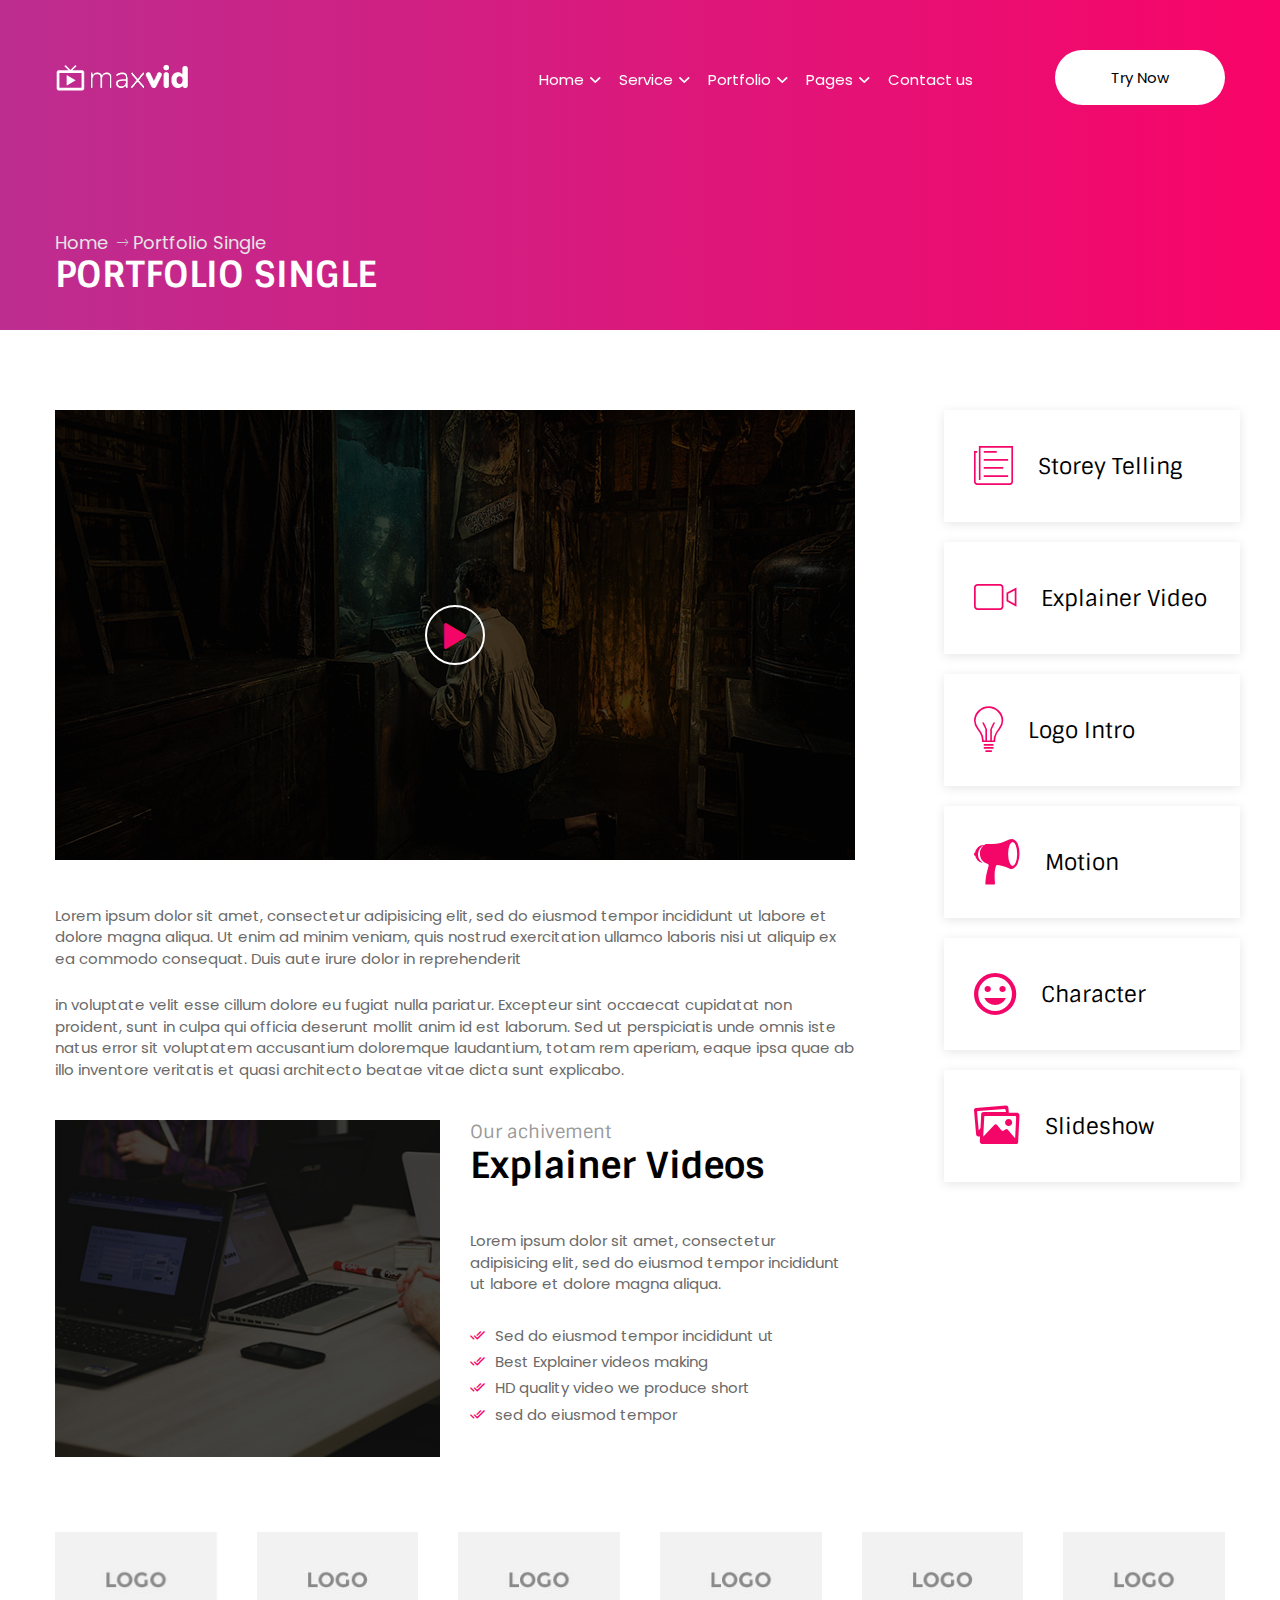
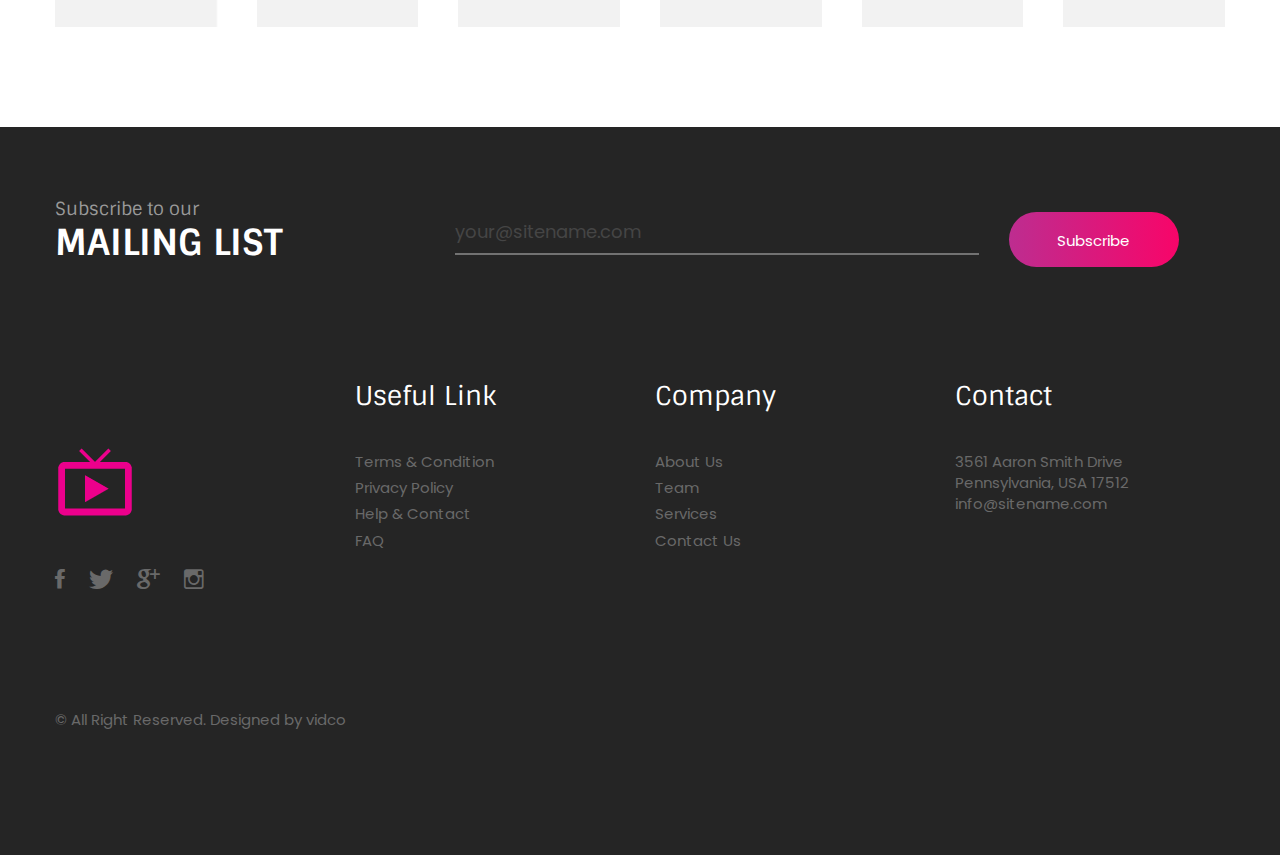
<file: portfolio-single.html>
<!DOCTYPE html>
<html lang="zxx">

<head>
	<meta charset="utf-8">
	<title>portfolio single</title>
	<link rel="shortcut icon" href="assets/img/logo/icon.png">

	

	<meta name="description" content="--">

	<meta name="keywords" content="Premium HTML Template">

	<meta name="author" content="xyz">

	<!-- Mobile Specific Meta -->
	<meta name="viewport" content="width=device-width, initial-scale=1">

	<!-- css-include -->

	<!-- boorstrap -->
	<link rel="stylesheet" type="text/css" href="assets/css/bootstrap.min.css">
	<!-- owl-carousel -->
	<link rel="stylesheet" type="text/css" href="assets/css/owl.carousel.css">
	<!-- Fonts -->
	<link rel="stylesheet" type="text/css" href="assets/css/ionicons.min.css">
	<!-- menu style -->
	<link rel="stylesheet" type="text/css" href="assets/css/menu.css">
	<link rel="stylesheet" type="text/css" href="assets/css/meanmenu.css">
	<link rel="stylesheet" type="text/css" href="assets/css/video.min.css">
	<link rel="stylesheet" type="text/css" href="assets/css/animate.css">
	<!-- style -->
	<link rel="stylesheet" type="text/css" href="assets/css/style.css">
	<!-- responsive.css -->
	<link rel="stylesheet" type="text/css" href="assets/css/responsive.css">

</head>
<body>
	<div id="preloader"></div>

	
 	<!-- Start of Header section
 		============================================= -->
 		<header>
 			<div id="main-menu"  class="main-menu-container tbg navbar-fixed-top">
 				<div  class="main-menu">

 					<div class="container">
 						<div class="row">
 							<div class="navbar navbar-default">
 								<div class="navbar-header">
 									<a class="navbar-brand text-uppercase" href="#"><img src="assets/img/logo/logo.png" alt="logo"></a>
 								</div><!-- /.navbar-header -->

 								<!-- Collect the nav links, forms, and other content for toggling -->
 								<nav class="collapse navbar-collapse" id="bs-example-navbar-collapse-1">
 									<ul id="main-nav" class="nav navbar-nav">
 										<li class="menu-item-has-children ul-li-block"><a href="#">Home</a>
 											<ul class="sub-menu">
 												<li><a href=index-1.html>Home 1</a></li>
 												<li><a href=index-2.html>Home 2</a></li>
 												<li><a href=index-3.html>Home 3</a></li>
 												<li><a href=index-4.html>Home 4</a></li>
 											</ul>
 										</li>
 										<li class="menu-item-has-children ul-li-block"><a href="#">Service</a>
 											<ul class="sub-menu">
 												<li><a href=service.html>Service</a></li>
 												<li><a href=service-single.html>Details</a></li>
 											</ul>
 										</li>
 										<li class="menu-item-has-children ul-li-block"><a href="#">Portfolio</a>
 											<ul class="sub-menu">
 												<li><a href=portfolio.html>Portfolio</a></li>
 												<li><a href=portfolio-single.html>Details</a></li>
 											</ul>
 										</li>
 										<li class="menu-item-has-children ul-li-block"><a href="#">Pages</a>
 											<ul class="sub-menu">
 												<li><a href=about-us.html>About Us</a></li>
 												<li><a href=shop.html>Shop</a></li>
 												<li><a href=blog.html>Blog</a></li>
 												<li><a href=blog-single.html>Blog Single</a></li>
 												<li><a href=404.html>404</a></li>
 											</ul>
 										</li>
 										<li><a href="contact.html">Contact us</a></li>
 									</ul><!-- /#main-nav -->


 								</nav><!-- /.navbar-collapse -->

 								<div class="try-now-btn text-capitalize text-center">
 									<a href="#">try now</a>
 								</div>
 							</div><!-- /.navbar navbar-default -->

 							<div class="mobile-menu">
 								<div class="logo"><a href="index-1.html"><img src="assets/img/logo/logo.png" alt="Logo"></a></div>
 								<nav>
 									<ul>
 										<li><a href="index-1.html">Home</a>
 											<ul>
 												<li><a href="index-1.html">home v1</a></li>
 												<li><a href="index-2.html">home v2</a></li>
 												<li><a href="index-3.html">home v3</a></li>
 												<li><a href="index-4.html">home v4</a></li>
 											</ul>
 										</li>
 										<li><a href="blog.html">Blog</a>
 											<ul>
 												<li><a href="blog.html">Blog</a></li>
 												<li><a href="blog-single.html">Blog sinlge</a></li>
 											</ul>
 										</li>
 										<li><a href="#">Service</a>
 											<ul>
 												<li><a href="service.html">service</a></li>
 												<li><a href="service-single.html">servie sinlge</a></li>
 											</ul>
 										</li>
 										<li><a href="contact.html">Contact</a></li>
 										<li><a href="404.html">404</a></li>
 									</ul>
 								</nav>

 							</div>
 						</div><!-- /.row -->
 					</div><!-- /.container -->
 				</div><!-- /.full-main-menu -->
 			</div><!-- #main-menu -->
 			<!-- Main Menu end -->
 		</header> <!-- .cd-auto-hide-header -->
	<!-- End of Header section
		============================================= -->



	<!-- Start of breadcrum section
		============================================= -->
		<section id="page-breadcrum" class="breadcrum-section">
			<div class="container">
				<div class="row">
					<div class="breadcrum-content ul-li">
						<ul class="breadcrumb text-capitalize">
							<li class="breadcrumb-item"><a href="#">home</a></li>
							<li class="breadcrumb-item active">portfolio single</li>
						</ul>
						<div class="breadcrum-title">
							<h2 class="breadcrum-title-head text-uppercase white bold">portfolio single</h2>
						</div>
					</div>
				</div>
			</div>
		</section>
 	<!-- End of breadcrum section
 		============================================= -->



 	<!-- Start of service single content
 		============================================= -->
 		<section id="service-single" class="service-single-section pt80">
 			<div class="container">
 				<div class="row">
 					<div class="service-single-content pl15 mb75">
 						<div class="row">
 							<div class="col-md-9 p0">
 								<div class="service-single-right-content">
 									<div class="service-single-img-text">
 										<div class="service-single-right-img mb45 relative-position">
 											<img src="assets/img/service/service-s.jpg" alt="img">
 											<div class="overlay"></div>
 											<div class="vidco-play-icon text-center">
 												<a class="popup-with-zoom-anim" href="https://www.youtube.com/watch?v=3OnnDqH6Wj8"><i class="pink ion-play"></i></a>
 											</div>
 										</div>

 										<div class="service-single-text-des">
 											<div class="service-single-text mb25">
 												<p>Lorem ipsum dolor sit amet, consectetur adipisicing elit, sed do eiusmod tempor incididunt ut labore et dolore magna aliqua. Ut enim ad minim veniam, quis nostrud exercitation ullamco laboris nisi ut aliquip ex ea commodo consequat. Duis aute irure dolor in reprehenderit</p>
 											</div>

 											<div class="service-single-text pb30">
 												<p>in voluptate velit esse cillum dolore eu fugiat nulla pariatur. Excepteur sint occaecat cupidatat non proident, sunt in culpa qui officia deserunt mollit anim id est laborum. Sed ut perspiciatis unde omnis iste natus error sit voluptatem accusantium doloremque laudantium, totam rem aperiam, eaque ipsa quae ab illo inventore veritatis et quasi architecto beatae vitae dicta sunt explicabo.</p>
 											</div>

 											<div class="service-single-content-img-list">
 												<div class="row">
 													<div class="col-md-6">
 														<div class="service-single-left-img relative-position">
 															<img src="assets/img/service/left-1.jpg" alt="">
 															<div class="overlay"></div>
 														</div>
 													</div>

 													<div class="col-md-6">
 														<div class="service-single-right-list">
 															<div class="service-single-right-title mb30">
 																<div class="section-title mb45">
 																	<span class="sintony section-title-text">Our achivement</span>
 																	<h2 class="section-title-head black bold text-capitalize">Explainer Videos</h2>
 																</div>

 																<div class="title-text">
 																	<p>Lorem ipsum dolor sit amet, consectetur adipisicing elit, sed do eiusmod tempor incididunt ut labore et dolore magna aliqua.</p>
 																</div>
 															</div>
 															<!-- /.title -->
 															<div class="service-single-list-item ul-li">
 																<ul>
 																	<li><i class="pink ion-android-done-all"></i>Sed do eiusmod tempor incididunt ut</li>
 																	<li><i class="pink ion-android-done-all"></i>Best Explainer videos making</li>
 																	<li><i class="pink ion-android-done-all"></i>HD quality video we produce short</li>
 																	<li><i class="pink ion-android-done-all"></i>sed do eiusmod tempor</li>
 																</ul>
 															</div>
 														</div>
 													</div>

 												</div>
 											</div>

 										</div>
 									</div>
 									<!-- /.service-single-img-text -->
 								</div>
 							</div>
 							<!-- /.col-md-9 -->


 							<div class="col-md-3 p0">
 								<div class="service-single-list ul-li">
 									<ul>
 										<li class="global-box-shadow">
 											<div class="service-icon">
 												<i class="pink ion-ios-paper-outline"></i>
 												<h3 class="service-title-head black">Storey Telling</h3>
 											</div>
 										</li>

 										<li class="global-box-shadow">
 											<div class="service-icon">
 												<i class="pink ion-ios-videocam-outline"></i>
 												<h3 class="service-title-head black">Explainer Video</h3>
 											</div>
 										</li>

 										<li class="global-box-shadow">
 											<div class="service-icon">
 												<i class="pink ion-ios-lightbulb-outline"></i>
 												<h3 class="service-title-head black">Logo Intro</h3>
 											</div>
 										</li>

 										<li class="global-box-shadow">
 											<div class="service-icon">
 												<i class="pink ion-speakerphone"></i>
 												<h3 class="service-title-head black">Motion</h3>
 											</div>
 										</li>

 										<li class="global-box-shadow">
 											<div class="service-icon">
 												<i class="pink ion-android-happy"></i>
 												<h3 class="service-title-head black">Character</h3>
 											</div>
 										</li>

 										<li class="global-box-shadow">
 											<div class="service-icon">
 												<i class="pink ion-images"></i>
 												<h3 class="service-title-head black">Slideshow</h3>
 											</div>
 										</li>
 									</ul>
 								</div>
 							</div>
 							<!-- /.col-md-3 -->
 						</div>
 						<!-- /.row -->
 					</div>
 					<!-- /.service-single-content -->
 				</div>
 			</div>
 		</section>
	<!-- End of service single content
		============================================= -->




 	<!-- Start of partner section
 		============================================= -->
 		<div id="sponser" class="sponser-section">
 			<div class="container">
 				<div class="row">
 					<div class="sponser-section-content">
 						<div class="clearfix"></div>
 						<div class="sponser-slide">
 							<div class="sponser-img text-center">
 								<img src="assets/img/sponsor/spon-1.png" alt="">
 							</div>

 							<div class="sponser-img text-center">
 								<img src="assets/img/sponsor/spon-1.png" alt="">
 							</div>

 							<div class="sponser-img text-center">
 								<img src="assets/img/sponsor/spon-1.png" alt="">
 							</div>

 							<div class="sponser-img text-center">
 								<img src="assets/img/sponsor/spon-1.png" alt="">
 							</div>

 							<div class="sponser-img text-center">
 								<img src="assets/img/sponsor/spon-1.png" alt="">
 							</div>

 							<div class="sponser-img text-center">
 								<img src="assets/img/sponsor/spon-1.png" alt="">
 							</div>

 							<div class="sponser-img text-center">
 								<img src="assets/img/sponsor/spon-1.png" alt="">
 							</div>
 						</div>
 					</div>
 				</div>
 			</div>
 		</div>
	<!-- end of partner section
		============================================= -->





	<!-- Start of newsletter and footer  section
		============================================= -->
		<footer>
			<section id="newaletter" class="newaletter-section">
				<div class="container">
					<div class="row">
						<div class="newaletter-section-content">
							<div class="row">
								<div class="col-md-4">
									<div class="section-title pull-left">
										<span class="sintony section-title-text">Subscribe to our</span>
										<h2 class="section-title-head white bold text-uppercase">MAILING LIST</h2>
									</div>
									<!-- /.section-title -->
								</div>

								<div class="col-md-8">
									<div class="contact-comment-info mt15">
										<form action="#" method="post">
											<input class="email" name="email" type="email" placeholder="your@sitename.com">
											<div class="nws-button text-capitalize">
												<button type="submit" value="Submit">Subscribe</button> 
											</div>
										</form>
									</div>
								</div>

							</div>
						</div>
					</div>
				</div>
			</section>
			<!-- /.newslatter-section -->

			<section id="footer-area" class="footer-area-section">
				<div class="container">
					<div class="row section-padding">
						<div class="footer-area-content">
							<div class="row">
								<div class="col-md-3 col-sm-6">
									<div class="footer-area-brand pt60">
										<img src="assets/img/logo/f-logo.png" alt="">

										<div class="footer-social mt40 ul-li">
											<ul>
												<li><a href="#"><i class="transation ion-social-facebook"></i></a></li>
												<li><a href="#"><i class="transation ion-social-twitter"></i></a></li>
												<li><a href="#"><i class="transation ion-social-googleplus"></i></a></li>
												<li><a href="#"><i class="transation ion-social-instagram-outline"></i></a></li>
											</ul>
										</div>
									</div>
								</div>
								<!-- //col-md-3 -->

								<div class="col-md-3 col-sm-6">
									<div class="footer-content">
										<div class="footer-widget">
											<h2 class="widgettitle white text-capitalize">Useful Link</h2>
										</div>

										<div class="footer-service-link ul-li-block mt40">
											<ul>
												<li><a href="#">Terms & Condition</a></li>
												<li><a href="#">Privacy Policy</a></li>
												<li><a href="#">Help & Contact</a></li>
												<li><a href="#">FAQ</a></li>
											</ul>
										</div>
									</div>
								</div>
								<!-- //col-md-3 -->


								<div class="col-md-3 col-sm-6">
									<div class="footer-content">
										<div class="footer-widget">
											<h2 class="widgettitle white text-capitalize">Company</h2>
										</div>

										<div class="footer-service-link ul-li-block mt40">
											<ul>
												<li><a href="#">About Us</a></li>
												<li><a href="#">Team</a></li>
												<li><a href="#">Services</a></li>
												<li><a href="#">Contact Us</a></li>
											</ul>
										</div>
									</div>
								</div>
								<!-- //col-md-3 -->


								<div class="col-md-3 col-sm-6">
									<div class="footer-content">
										<div class="footer-widget">
											<h2 class="widgettitle white text-capitalize">Contact</h2>
										</div>

										<div class="contact-details mt40">
											<span>
												3561 Aaron Smith Drive
												Pennsylvania, USA 17512
											info@sitename.com</span>
										</div>
									</div>
								</div>
								<!-- //col-md-3 -->


							</div>
						</div>
						<!-- /.footer-area-content -->

						<div class="copy-right-text">
							<p>© All Right Reserved. Designed by <a href="#">vidco</a></p>
						</div>
					</div>
				</div>
			</section>

		</footer>
	<!-- End of newsletter  and footer  section
		============================================= -->


		<!--  Js Library -->
		<script src="assets/js/jquery-2.1.4.min.js"></script>
		<!-- Include  for bootstrap -->
		<script src="assets/js/bootstrap.min.js"></script>
		<!-- Include Owl-carousel -->
		<script src="assets/js/owl.carousel.min.js"></script>
		<!-- Include parallax.js -->
		<script src="assets/js/jarallax.js"></script>
		<!-- Include Typer -->
		<script src="assets/js/jquery.typer.js"></script>
		<script src="assets/js/jquery.meanmenu.js"></script>
		<script src="assets/js/jquery.magnific-popup.min.js"></script>
		<script src="assets/js/jquery.counterup.min.js"></script>
		<script src="assets/js/waypoints.min.js"></script>
		<script src="assets/js/jquery.filterizr.js"></script>
		<script src="assets/js/plyr.js"></script>
		<script src="assets/js/jquery.mb.YTPlayer.js"></script>
		<script src="assets/js/slick.min.js"></script>




		<!-- Include script.js-->
		<script src="assets/js/script.js"></script>

	</body>
	
</html>
</file>
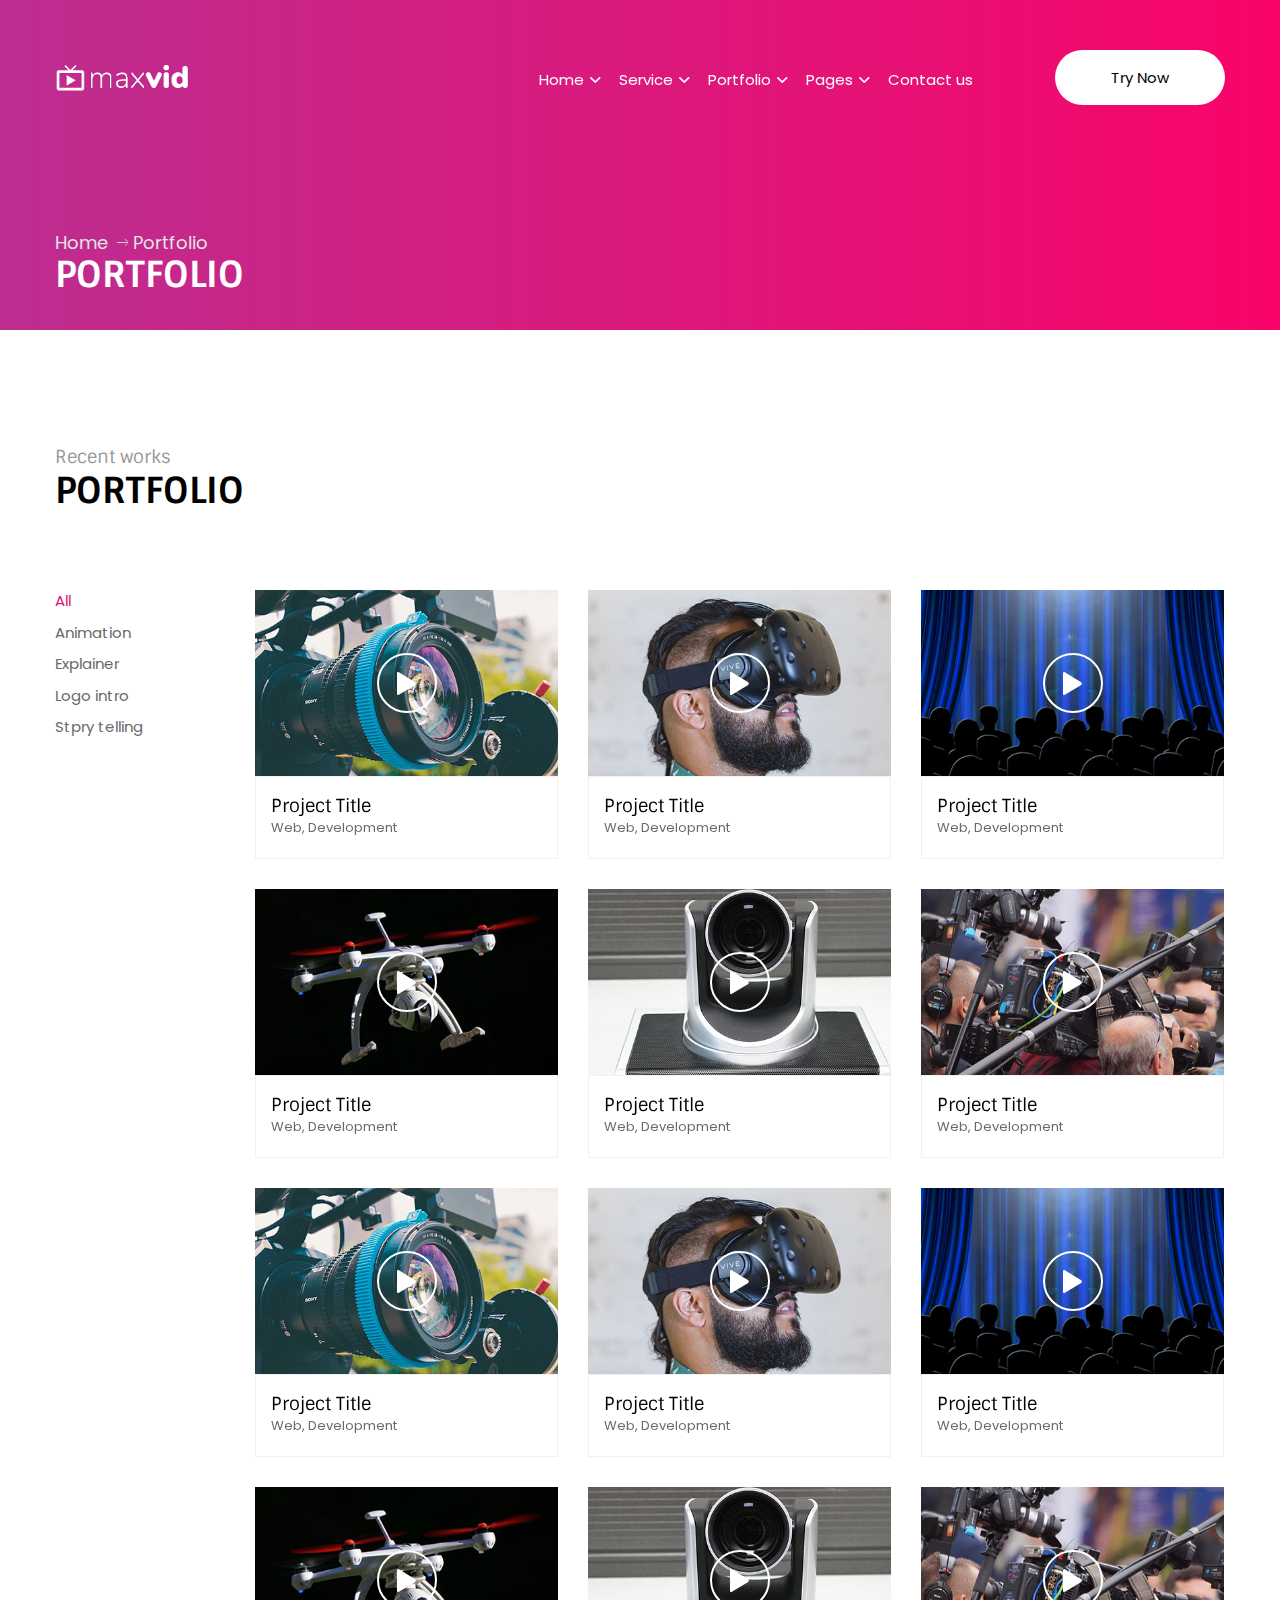
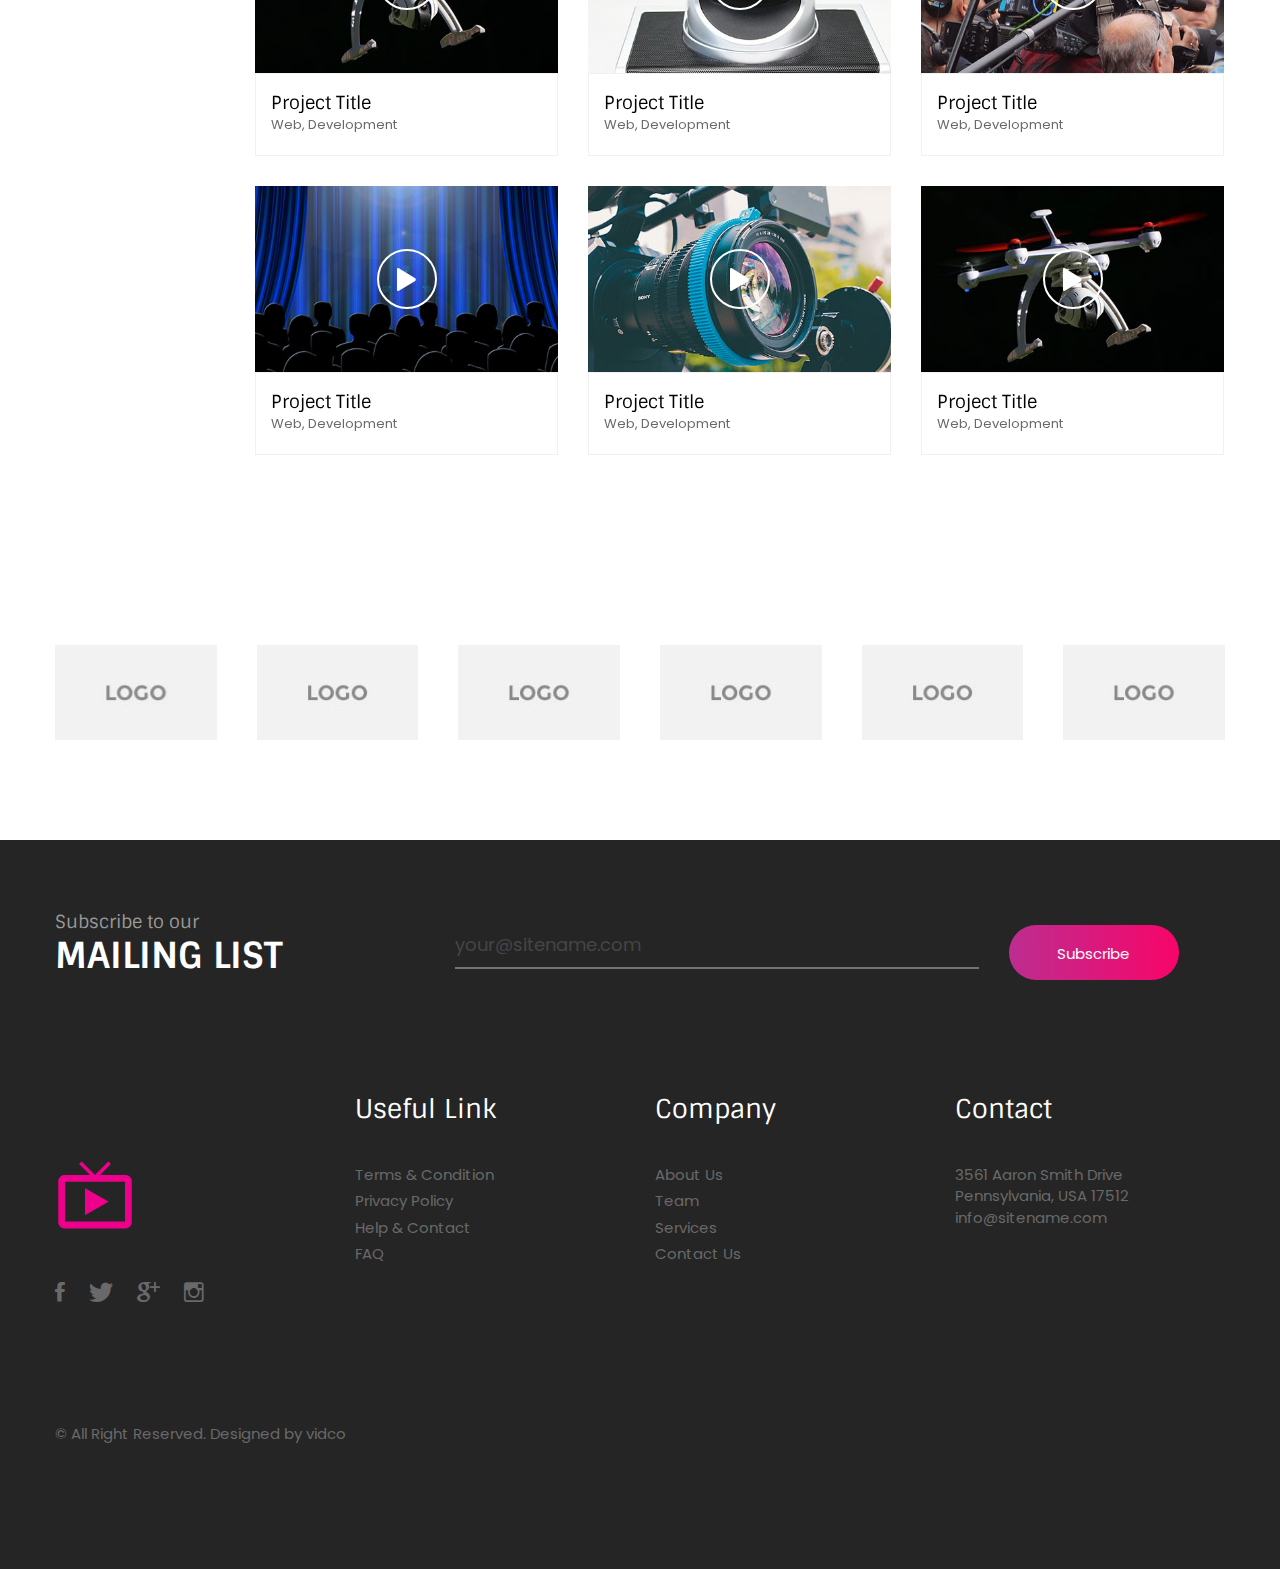
<file: portfolio.html>
<!DOCTYPE html>
<html lang="zxx">

<head>
	<meta charset="utf-8">
	<title>portfolio</title>
	<link rel="shortcut icon" href="assets/img/logo/icon.png">

	

	<meta name="description" content="--">

	<meta name="keywords" content="Premium HTML Template">

	<meta name="author" content="xyz">

	<!-- Mobile Specific Meta -->
	<meta name="viewport" content="width=device-width, initial-scale=1">

	<!-- css-include -->

	<!-- boorstrap -->
	<link rel="stylesheet" type="text/css" href="assets/css/bootstrap.min.css">
	<!-- owl-carousel -->
	<link rel="stylesheet" type="text/css" href="assets/css/owl.carousel.css">
	<!-- Fonts -->
	<link rel="stylesheet" type="text/css" href="assets/css/ionicons.min.css">
	<!-- menu style -->
	<link rel="stylesheet" type="text/css" href="assets/css/menu.css">
	<link rel="stylesheet" type="text/css" href="assets/css/meanmenu.css">
	<link rel="stylesheet" type="text/css" href="assets/css/video.min.css">
	<link rel="stylesheet" type="text/css" href="assets/css/animate.css">
	<!-- style -->
	<link rel="stylesheet" type="text/css" href="assets/css/style.css">
	<!-- responsive.css -->
	<link rel="stylesheet" type="text/css" href="assets/css/responsive.css">

</head>
<body>
	<div id="preloader"></div>

	
 	<!-- Start of Header section
 		============================================= -->
 		<header>
 			<div id="main-menu"  class="main-menu-container tbg navbar-fixed-top">
 				<div  class="main-menu">

 					<div class="container">
 						<div class="row">
 							<div class="navbar navbar-default">
 								<div class="navbar-header">
 									<a class="navbar-brand text-uppercase" href="#"><img src="assets/img/logo/logo.png" alt="logo"></a>
 								</div><!-- /.navbar-header -->

 								<!-- Collect the nav links, forms, and other content for toggling -->
 								<nav class="collapse navbar-collapse" id="bs-example-navbar-collapse-1">
 									<ul id="main-nav" class="nav navbar-nav">
 										<li class="menu-item-has-children ul-li-block"><a href="#">Home</a>
 											<ul class="sub-menu">
 												<li><a href=index-1.html>Home 1</a></li>
 												<li><a href=index-2.html>Home 2</a></li>
 												<li><a href=index-3.html>Home 3</a></li>
 												<li><a href=index-4.html>Home 4</a></li>
 											</ul>
 										</li>
 										<li class="menu-item-has-children ul-li-block"><a href="#">Service</a>
 											<ul class="sub-menu">
 												<li><a href=service.html>Service</a></li>
 												<li><a href=service-single.html>Details</a></li>
 											</ul>
 										</li>
 										<li class="menu-item-has-children ul-li-block"><a href="#">Portfolio</a>
 											<ul class="sub-menu">
 												<li><a href=portfolio.html>Portfolio</a></li>
 												<li><a href=portfolio-single.html>Details</a></li>
 											</ul>
 										</li>
 										<li class="menu-item-has-children ul-li-block"><a href="#">Pages</a>
 											<ul class="sub-menu">
 												<li><a href=about-us.html>About Us</a></li>
 												<li><a href=shop.html>Shop</a></li>
 												<li><a href=blog.html>Blog</a></li>
 												<li><a href=blog-single.html>Blog Single</a></li>
 												<li><a href=404.html>404</a></li>
 											</ul>
 										</li>
 										<li><a href="contact.html">Contact us</a></li>
 									</ul><!-- /#main-nav -->


 								</nav><!-- /.navbar-collapse -->

 								<div class="try-now-btn text-capitalize text-center">
 									<a href="#">try now</a>
 								</div>
 							</div><!-- /.navbar navbar-default -->

 							<div class="mobile-menu">
 								<div class="logo"><a href="index-1.html"><img src="assets/img/logo/logo.png" alt="Logo"></a></div>
 								<nav>
 									<ul>
 										<li><a href="index-1.html">Home</a>
 											<ul>
 												<li><a href="index-1.html">home v1</a></li>
 												<li><a href="index-2.html">home v2</a></li>
 												<li><a href="index-3.html">home v3</a></li>
 												<li><a href="index-4.html">home v4</a></li>
 											</ul>
 										</li>
 										<li><a href="blog.html">Blog</a>
 											<ul>
 												<li><a href="blog.html">Blog</a></li>
 												<li><a href="blog-single.html">Blog sinlge</a></li>
 											</ul>
 										</li>
 										<li><a href="#">Service</a>
 											<ul>
 												<li><a href="service.html">service</a></li>
 												<li><a href="service-single.html">servie sinlge</a></li>
 											</ul>
 										</li>
 										<li><a href="contact.html">Contact</a></li>
 										<li><a href="404.html">404</a></li>
 									</ul>
 								</nav>

 							</div>
 						</div><!-- /.row -->
 					</div><!-- /.container -->
 				</div><!-- /.full-main-menu -->
 			</div><!-- #main-menu -->
 			<!-- Main Menu end -->
 		</header> <!-- .cd-auto-hide-header -->
	<!-- End of Header section
		============================================= -->



	<!-- Start of breadcrum section
		============================================= -->
		<section id="page-breadcrum" class="breadcrum-section">
			<div class="container">
				<div class="row">
					<div class="breadcrum-content ul-li">
						<ul class="breadcrumb text-capitalize">
							<li class="breadcrumb-item"><a href="#">home</a></li>
							<li class="breadcrumb-item active">portfolio</li>
						</ul>
						<div class="breadcrum-title">
							<h2 class="breadcrum-title-head text-uppercase white bold">portfolio</h2>
						</div>
					</div>
				</div>
			</div>
		</section>
 	<!-- End of breadcrum section
 		============================================= -->



 	<!-- Start of portfolio section
 		============================================= -->
 		<section id="portfolio" class="portfolio-section">
 			<div class="container">
 				<div class="row">
 					<div class="section-title">
 						<span class="sintony section-title-text">Recent works</span>
 						<h2 class="section-title-head black bold text-uppercase">PORTFOLIO</h2>
 					</div>

 					<div class="portfolio-item pt80">
 						<div class="row">
 							<div class="col-md-2">
 								<div class="portfolio-tab-button ul-li-block pull-left">
 									<ul id="filters" class="nav-gallery">
 										<li class="filtr-button filtr filtr-active" data-filter="all">All</li>
 										<li class="filtr-button filtr" data-filter="1">Animation</li>
 										<li class="filtr-button filtr" data-filter="2">Explainer</li>
 										<li class="filtr-button filtr" data-filter="3">Logo intro</li>
 										<li class="filtr-button filtr" data-filter="4">Stpry telling</li>
 									</ul>
 								</div>
 							</div>

 							<div class="col-md-10">
 								<div class="portfolio-project">
 									<div class="row">

 										<!-- /tab-button -->

 										<div class="portfolio-tab-text-pic mb45">
 											<div class="filtr-container">

 												<div  class="item col-md-4 item-grid filtr-item" data-category="1, 3" data-sort="Busy streets">

 													<div class="item-wrap relative-position">
 														<div class="overlay"></div>
 														<img src="assets/img/portfolio/port-1.jpg" alt="">
 														<div class="vidco-play-icon text-center">
 															<a class="popup-with-zoom-anim" href="https://www.youtube.com/watch?v=3OnnDqH6Wj8"><i class="white ion-play"></i></a>
 														</div>
 													</div>
 													
 													<div class="portfolio-item-text">
 														<h3 class="portfolio-item-title"><a href="#">Project Title</a></h3>
 														<span><a href="#">Web,  Development</a></span>
 													</div>
 													<!-- /.portfolio-item-text -->
 												</div>
 												<!-- /item -->



 												<div  class="item col-md-4 item-grid filtr-item" data-category="2, 4" data-sort="Busy streets">
 													<div class="item-wrap relative-position">
 														<div class="overlay"></div>
 														<img src="assets/img/portfolio/port-2.jpg" alt="">

 														<div class="vidco-play-icon text-center">
 															<a class="popup-with-zoom-anim" href="https://www.youtube.com/watch?v=3OnnDqH6Wj8"><i class="white ion-play"></i></a>
 														</div>
 													</div>

 													<div class="portfolio-item-text">
 														<h3 class="portfolio-item-title"><a href="#">Project Title</a></h3>
 														<span><a href="#">Web,  Development</a></span>
 													</div>
 													<!-- /.portfolio-item-text -->
 												</div>
 												<!-- /item -->



 												<div  class="item col-md-4 item-grid filtr-item" data-category="1, 3, 4" data-sort="Busy streets">
 													<div class="item-wrap relative-position">
 														<div class="overlay"></div>
 														<img src="assets/img/portfolio/port-3.jpg" alt="">

 														<div class="vidco-play-icon text-center">
 															<a class="popup-with-zoom-anim" href="https://www.youtube.com/watch?v=3OnnDqH6Wj8"><i class="white ion-play"></i></a>
 														</div>
 													</div>

 													<div class="portfolio-item-text">
 														<h3 class="portfolio-item-title"><a href="#">Project Title</a></h3>
 														<span><a href="#">Web,  Development</a></span>
 													</div>
 													<!-- /.portfolio-item-text -->
 												</div>
 												<!-- /item -->


 												<div  class="item col-md-4 item-grid filtr-item" data-category="1, 3, 4" data-sort="Busy streets">
 													<div class="item-wrap relative-position">
 														<div class="overlay"></div>
 														<img src="assets/img/portfolio/port-4.jpg" alt="">
 														
 														<div class="vidco-play-icon text-center">
 															<a class="popup-with-zoom-anim" href="https://www.youtube.com/watch?v=3OnnDqH6Wj8"><i class="white ion-play"></i></a>
 														</div>
 													</div>

 													<div class="portfolio-item-text">
 														<h3 class="portfolio-item-title"><a href="#">Project Title</a></h3>
 														<span><a href="#">Web,  Development</a></span>
 													</div>
 													<!-- /.portfolio-item-text -->
 												</div>
 												<!-- /item -->


 												<div  class="item col-md-4 item-grid filtr-item" data-category="1, 3, 4" data-sort="Busy streets">
 													<div class="item-wrap relative-position">
 														<div class="overlay"></div>
 														<img src="assets/img/portfolio/port-5.jpg" alt="">
 														

 														<div class="vidco-play-icon text-center">
 															<a class="popup-with-zoom-anim" href="https://www.youtube.com/watch?v=3OnnDqH6Wj8"><i class="white ion-play"></i></a>
 														</div>
 													</div>

 													<div class="portfolio-item-text">
 														<h3 class="portfolio-item-title"><a href="#">Project Title</a></h3>
 														<span><a href="#">Web,  Development</a></span>
 													</div>
 													<!-- /.portfolio-item-text -->
 												</div>
 												<!-- /item -->


 												<div  class="item col-md-4 item-grid filtr-item" data-category="1, 3, 4" data-sort="Busy streets">
 													<div class="item-wrap relative-position">
 														<div class="overlay"></div>
 														<img src="assets/img/portfolio/port-6.jpg" alt="">


 														<div class="vidco-play-icon text-center">
 															<a class="popup-with-zoom-anim" href="https://www.youtube.com/watch?v=3OnnDqH6Wj8"><i class="white ion-play"></i></a>
 														</div>
 													</div>

 													<div class="portfolio-item-text">
 														<h3 class="portfolio-item-title"><a href="#">Project Title</a></h3>
 														<span><a href="#">Web,  Development</a></span>
 													</div>
 													<!-- /.portfolio-item-text -->
 												</div>
 												<!-- /item -->

 												<div  class="item col-md-4 item-grid filtr-item" data-category="1, 3, 4" data-sort="Busy streets">
 													<div class="item-wrap relative-position">
 														<div class="overlay"></div>
 														<img src="assets/img/portfolio/port-1.jpg" alt="">


 														<div class="vidco-play-icon text-center">
 															<a class="popup-with-zoom-anim" href="https://www.youtube.com/watch?v=3OnnDqH6Wj8"><i class="white ion-play"></i></a>
 														</div>
 													</div>

 													<div class="portfolio-item-text">
 														<h3 class="portfolio-item-title"><a href="#">Project Title</a></h3>
 														<span><a href="#">Web,  Development</a></span>
 													</div>
 													<!-- /.portfolio-item-text -->
 												</div>
 												<!-- /item -->


 												<div  class="item col-md-4 item-grid filtr-item" data-category="1, 3, 4" data-sort="Busy streets">
 													<div class="item-wrap relative-position">
 														<div class="overlay"></div>
 														<img src="assets/img/portfolio/port-2.jpg" alt="">


 														<div class="vidco-play-icon text-center">
 															<a class="popup-with-zoom-anim" href="https://www.youtube.com/watch?v=3OnnDqH6Wj8"><i class="white ion-play"></i></a>
 														</div>
 													</div>

 													<div class="portfolio-item-text">
 														<h3 class="portfolio-item-title"><a href="#">Project Title</a></h3>
 														<span><a href="#">Web,  Development</a></span>
 													</div>
 													<!-- /.portfolio-item-text -->
 												</div>
 												<!-- /item -->

 												<div  class="item col-md-4 item-grid filtr-item" data-category="1, 3, 4" data-sort="Busy streets">
 													<div class="item-wrap relative-position">
 														<div class="overlay"></div>
 														<img src="assets/img/portfolio/port-3.jpg" alt="">


 														<div class="vidco-play-icon text-center">
 															<a class="popup-with-zoom-anim" href="https://www.youtube.com/watch?v=3OnnDqH6Wj8"><i class="white ion-play"></i></a>
 														</div>
 													</div>

 													<div class="portfolio-item-text">
 														<h3 class="portfolio-item-title"><a href="#">Project Title</a></h3>
 														<span><a href="#">Web,  Development</a></span>
 													</div>
 													<!-- /.portfolio-item-text -->
 												</div>
 												<!-- /item -->

 												<div  class="item col-md-4 item-grid filtr-item" data-category="1, 4" data-sort="Busy streets">
 													<div class="item-wrap relative-position">
 														<div class="overlay"></div>
 														<img src="assets/img/portfolio/port-4.jpg" alt="">


 														<div class="vidco-play-icon text-center">
 															<a class="popup-with-zoom-anim" href="https://www.youtube.com/watch?v=3OnnDqH6Wj8"><i class="white ion-play"></i></a>
 														</div>
 													</div>

 													<div class="portfolio-item-text">
 														<h3 class="portfolio-item-title"><a href="#">Project Title</a></h3>
 														<span><a href="#">Web,  Development</a></span>
 													</div>
 													<!-- /.portfolio-item-text -->
 												</div>
 												<!-- /item -->

 												<div  class="item col-md-4 item-grid filtr-item" data-category="4" data-sort="Busy streets">
 													<div class="item-wrap relative-position">
 														<div class="overlay"></div>
 														<img src="assets/img/portfolio/port-5.jpg" alt="">


 														<div class="vidco-play-icon text-center">
 															<a class="popup-with-zoom-anim" href="https://www.youtube.com/watch?v=3OnnDqH6Wj8"><i class="white ion-play"></i></a>
 														</div>
 													</div>

 													<div class="portfolio-item-text">
 														<h3 class="portfolio-item-title"><a href="#">Project Title</a></h3>
 														<span><a href="#">Web,  Development</a></span>
 													</div>
 													<!-- /.portfolio-item-text -->
 												</div>
 												<!-- /item -->

 												<div  class="item col-md-4 item-grid filtr-item" data-category="1, 2, 4" data-sort="Busy streets">
 													<div class="item-wrap relative-position">
 														<div class="overlay"></div>
 														<img src="assets/img/portfolio/port-6.jpg" alt="">


 														<div class="vidco-play-icon text-center">
 															<a class="popup-with-zoom-anim" href="https://www.youtube.com/watch?v=3OnnDqH6Wj8"><i class="white ion-play"></i></a>
 														</div>
 													</div>

 													<div class="portfolio-item-text">
 														<h3 class="portfolio-item-title"><a href="#">Project Title</a></h3>
 														<span><a href="#">Web,  Development</a></span>
 													</div>
 													<!-- /.portfolio-item-text -->
 												</div>
 												<!-- /item -->

 												<div  class="item col-md-4 item-grid filtr-item" data-category="1, 3, 4" data-sort="Busy streets">
 													<div class="item-wrap relative-position">
 														<div class="overlay"></div>
 														<img src="assets/img/portfolio/port-3.jpg" alt="">


 														<div class="vidco-play-icon text-center">
 															<a class="popup-with-zoom-anim" href="https://www.youtube.com/watch?v=3OnnDqH6Wj8"><i class="white ion-play"></i></a>
 														</div>
 													</div>

 													<div class="portfolio-item-text">
 														<h3 class="portfolio-item-title"><a href="#">Project Title</a></h3>
 														<span><a href="#">Web,  Development</a></span>
 													</div>
 													<!-- /.portfolio-item-text -->
 												</div>
 												<!-- /item -->


 												<div  class="item col-md-4 item-grid filtr-item" data-category="1, 4" data-sort="Busy streets">
 													<div class="item-wrap relative-position">
 														<div class="overlay"></div>
 														<img src="assets/img/portfolio/port-1.jpg" alt="">


 														<div class="vidco-play-icon text-center">
 															<a class="popup-with-zoom-anim" href="https://www.youtube.com/watch?v=3OnnDqH6Wj8"><i class="white ion-play"></i></a>
 														</div>
 													</div>

 													<div class="portfolio-item-text">
 														<h3 class="portfolio-item-title"><a href="#">Project Title</a></h3>
 														<span><a href="#">Web,  Development</a></span>
 													</div>
 													<!-- /.portfolio-item-text -->
 												</div>
 												<!-- /item -->


 												<div  class="item col-md-4 item-grid filtr-item" data-category="1, 2, 4" data-sort="Busy streets">
 													<div class="item-wrap relative-position">
 														<div class="overlay"></div>
 														<img src="assets/img/portfolio/port-4.jpg" alt="">


 														<div class="vidco-play-icon text-center">
 															<a class="popup-with-zoom-anim" href="https://www.youtube.com/watch?v=3OnnDqH6Wj8"><i class="white ion-play"></i></a>
 														</div>
 													</div>

 													<div class="portfolio-item-text">
 														<h3 class="portfolio-item-title"><a href="#">Project Title</a></h3>
 														<span><a href="#">Web,  Development</a></span>
 													</div>
 													<!-- /.portfolio-item-text -->
 												</div>
 												<!-- /item -->

 											</div>
 										</div>
 									</div>

 									<!-- /.portfolio-tab-text-pic -->

 								</div>
 							</div>
 						</div>
 					</div>
 				</div>
 				<!-- /.container and section-title -->
 			</div>
 		</section>
	<!-- End of of portfolio section
		============================================= -->



 	<!-- Start of partner section
 		============================================= -->
 		<div id="sponser" class="sponser-section">
 					<div class="container">
 						<div class="row">
 							<div class="sponser-section-content">
 								<div class="clearfix"></div>
 								<div class="sponser-slide">
 									<div class="sponser-img text-center">
 										<img src="assets/img/sponsor/spon-1.png" alt="">
 									</div>

 									<div class="sponser-img text-center">
 										<img src="assets/img/sponsor/spon-1.png" alt="">
 									</div>

 									<div class="sponser-img text-center">
 										<img src="assets/img/sponsor/spon-1.png" alt="">
 									</div>

 									<div class="sponser-img text-center">
 										<img src="assets/img/sponsor/spon-1.png" alt="">
 									</div>

 									<div class="sponser-img text-center">
 										<img src="assets/img/sponsor/spon-1.png" alt="">
 									</div>

 									<div class="sponser-img text-center">
 										<img src="assets/img/sponsor/spon-1.png" alt="">
 									</div>

 									<div class="sponser-img text-center">
 										<img src="assets/img/sponsor/spon-1.png" alt="">
 									</div>
 								</div>
 							</div>
 						</div>
 					</div>
 		</div>
	<!-- end of partner section
		============================================= -->





	<!-- Start of newsletter and footer  section
		============================================= -->
		<footer>
			<section id="newaletter" class="newaletter-section">
				<div class="container">
					<div class="row">
						<div class="newaletter-section-content">
							<div class="row">
								<div class="col-md-4">
									<div class="section-title pull-left">
										<span class="sintony section-title-text">Subscribe to our</span>
										<h2 class="section-title-head white bold text-uppercase">MAILING LIST</h2>
									</div>
									<!-- /.section-title -->
								</div>

								<div class="col-md-8">
									<div class="contact-comment-info mt15">
										<form action="#" method="post">
											<input class="email" name="email" type="email" placeholder="your@sitename.com">
											<div class="nws-button text-capitalize">
												<button type="submit" value="Submit">Subscribe</button> 
											</div>
										</form>
									</div>
								</div>

							</div>
						</div>
					</div>
				</div>
			</section>
			<!-- /.newslatter-section -->

			<section id="footer-area" class="footer-area-section">
				<div class="container">
					<div class="row section-padding">
						<div class="footer-area-content">
							<div class="row">
								<div class="col-md-3 col-sm-6">
									<div class="footer-area-brand pt60">
										<img src="assets/img/logo/f-logo.png" alt="">

										<div class="footer-social mt40 ul-li">
											<ul>
												<li><a href="#"><i class="transation ion-social-facebook"></i></a></li>
												<li><a href="#"><i class="transation ion-social-twitter"></i></a></li>
												<li><a href="#"><i class="transation ion-social-googleplus"></i></a></li>
												<li><a href="#"><i class="transation ion-social-instagram-outline"></i></a></li>
											</ul>
										</div>
									</div>
								</div>
								<!-- //col-md-3 -->

								<div class="col-md-3 col-sm-6">
									<div class="footer-content">
										<div class="footer-widget">
											<h2 class="widgettitle white text-capitalize">Useful Link</h2>
										</div>

										<div class="footer-service-link ul-li-block mt40">
											<ul>
												<li><a href="#">Terms & Condition</a></li>
												<li><a href="#">Privacy Policy</a></li>
												<li><a href="#">Help & Contact</a></li>
												<li><a href="#">FAQ</a></li>
											</ul>
										</div>
									</div>
								</div>
								<!-- //col-md-3 -->


								<div class="col-md-3 col-sm-6">
									<div class="footer-content">
										<div class="footer-widget">
											<h2 class="widgettitle white text-capitalize">Company</h2>
										</div>

										<div class="footer-service-link ul-li-block mt40">
											<ul>
												<li><a href="#">About Us</a></li>
												<li><a href="#">Team</a></li>
												<li><a href="#">Services</a></li>
												<li><a href="#">Contact Us</a></li>
											</ul>
										</div>
									</div>
								</div>
								<!-- //col-md-3 -->


								<div class="col-md-3 col-sm-6">
									<div class="footer-content">
										<div class="footer-widget">
											<h2 class="widgettitle white text-capitalize">Contact</h2>
										</div>

										<div class="contact-details mt40">
											<span>
												3561 Aaron Smith Drive
												Pennsylvania, USA 17512
											info@sitename.com</span>
										</div>
									</div>
								</div>
								<!-- //col-md-3 -->


							</div>
						</div>
						<!-- /.footer-area-content -->

						<div class="copy-right-text">
							<p>© All Right Reserved. Designed by <a href="#">vidco</a></p>
						</div>
					</div>
				</div>
			</section>

		</footer>
	<!-- End of newsletter  and footer  section
		============================================= -->


		<!--  Js Library -->
		<script src="assets/js/jquery-2.1.4.min.js"></script>
		<!-- Include  for bootstrap -->
		<script src="assets/js/bootstrap.min.js"></script>
		<!-- Include Owl-carousel -->
		<script src="assets/js/owl.carousel.min.js"></script>
		<!-- Include parallax.js -->
		<script src="assets/js/jarallax.js"></script>
		<!-- Include Typer -->
		<script src="assets/js/jquery.typer.js"></script>
		<script src="assets/js/jquery.meanmenu.js"></script>
		<script src="assets/js/jquery.magnific-popup.min.js"></script>
		<script src="assets/js/jquery.counterup.min.js"></script>
		<script src="assets/js/waypoints.min.js"></script>
		<script src="assets/js/jquery.filterizr.js"></script>
		<script src="assets/js/plyr.js"></script>
		<script src="assets/js/jquery.mb.YTPlayer.js"></script>
		<script src="assets/js/slick.min.js"></script>




		<!-- Include script.js-->
		<script src="assets/js/script.js"></script>

	</body>
	
</html>
</file>
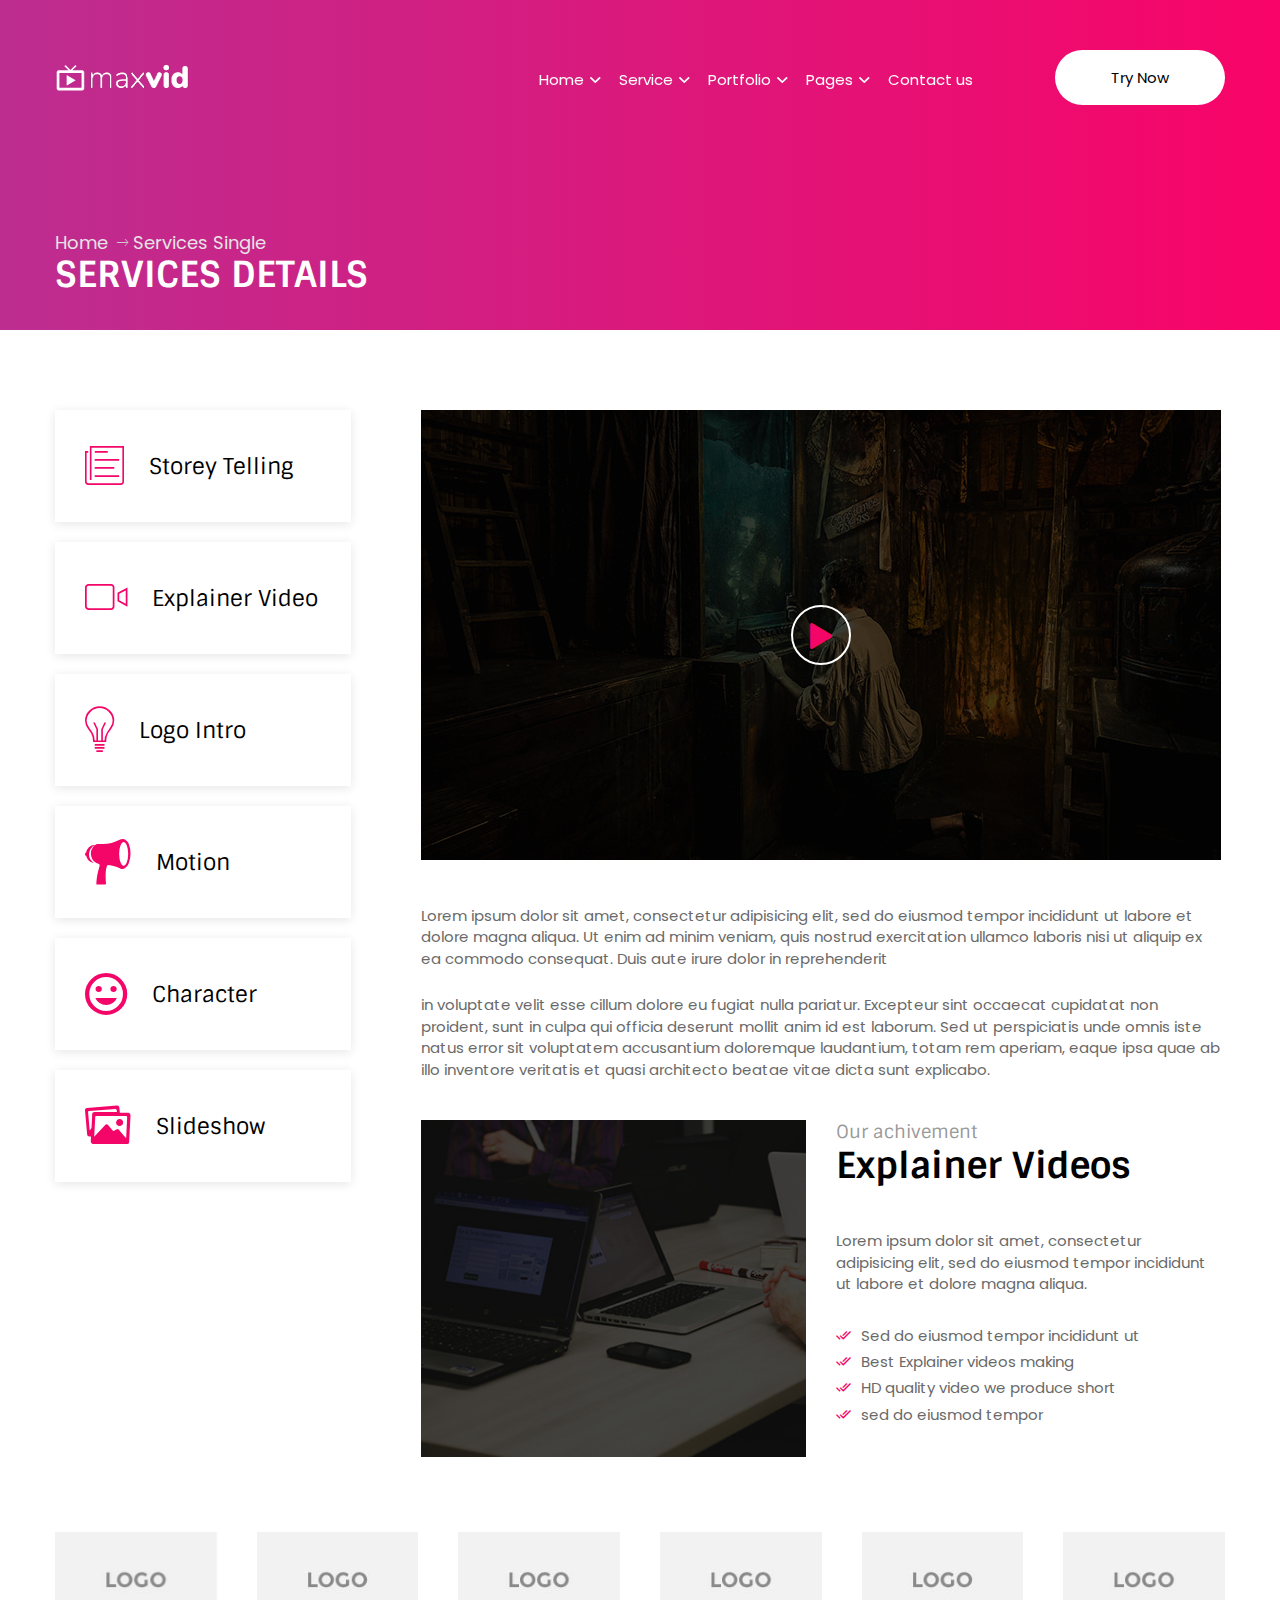
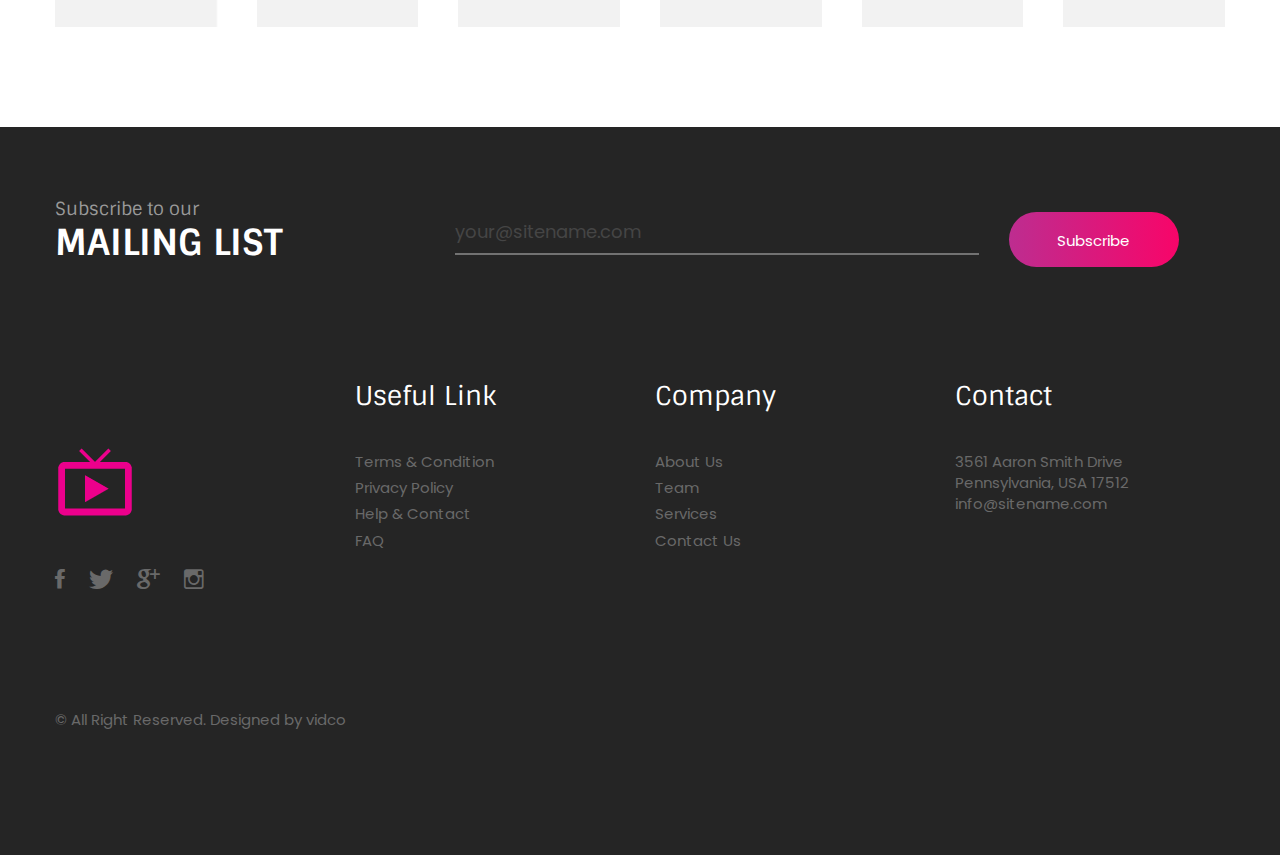
<file: service-single.html>
<!DOCTYPE html>
<html lang="zxx">

<head>
	<meta charset="utf-8">
	<title>Service Single</title>
	<link rel="shortcut icon" href="assets/img/logo/icon.png">

	

	<meta name="description" content="--">

	<meta name="keywords" content="Premium HTML Template">

	<meta name="author" content="xyz">

	<!-- Mobile Specific Meta -->
	<meta name="viewport" content="width=device-width, initial-scale=1">

	<!-- css-include -->

	<!-- boorstrap -->
	<link rel="stylesheet" type="text/css" href="assets/css/bootstrap.min.css">
	<!-- owl-carousel -->
	<link rel="stylesheet" type="text/css" href="assets/css/owl.carousel.css">
	<!-- Fonts -->
	<link rel="stylesheet" type="text/css" href="assets/css/ionicons.min.css">
	<!-- menu style -->
	<link rel="stylesheet" type="text/css" href="assets/css/menu.css">
	<link rel="stylesheet" type="text/css" href="assets/css/meanmenu.css">
	<link rel="stylesheet" type="text/css" href="assets/css/video.min.css">
	<link rel="stylesheet" type="text/css" href="assets/css/animate.css">
	<!-- style -->
	<link rel="stylesheet" type="text/css" href="assets/css/style.css">
	<!-- responsive.css -->
	<link rel="stylesheet" type="text/css" href="assets/css/responsive.css">

</head>
<body>
	<div id="preloader"></div>

	
 	<!-- Start of Header section
 		============================================= -->
 		<header>
 			<div id="main-menu"  class="main-menu-container tbg navbar-fixed-top">
 				<div  class="main-menu">

 					<div class="container">
 						<div class="row">
 							<div class="navbar navbar-default">
 								<div class="navbar-header">
 									<a class="navbar-brand text-uppercase" href="#"><img src="assets/img/logo/logo.png" alt="logo"></a>
 								</div><!-- /.navbar-header -->

 								<!-- Collect the nav links, forms, and other content for toggling -->
 								<nav class="collapse navbar-collapse" id="bs-example-navbar-collapse-1">
 									<ul id="main-nav" class="nav navbar-nav">
 										<li class="menu-item-has-children ul-li-block"><a href="#">Home</a>
 											<ul class="sub-menu">
 												<li><a href=index-1.html>Home 1</a></li>
 												<li><a href=index-2.html>Home 2</a></li>
 												<li><a href=index-3.html>Home 3</a></li>
 												<li><a href=index-4.html>Home 4</a></li>
 											</ul>
 										</li>
 										<li class="menu-item-has-children ul-li-block"><a href="#">Service</a>
 											<ul class="sub-menu">
 												<li><a href=service.html>Service</a></li>
 												<li><a href=service-single.html>Details</a></li>
 											</ul>
 										</li>
 										<li class="menu-item-has-children ul-li-block"><a href="#">Portfolio</a>
 											<ul class="sub-menu">
 												<li><a href=portfolio.html>Portfolio</a></li>
 												<li><a href=portfolio-single.html>Details</a></li>
 											</ul>
 										</li>
 										<li class="menu-item-has-children ul-li-block"><a href="#">Pages</a>
 											<ul class="sub-menu">
 												<li><a href=about-us.html>About Us</a></li>
 												<li><a href=shop.html>Shop</a></li>
 												<li><a href=blog.html>Blog</a></li>
 												<li><a href=blog-single.html>Blog Single</a></li>
 												<li><a href=404.html>404</a></li>
 											</ul>
 										</li>
 										<li><a href="contact.html">Contact us</a></li>
 									</ul><!-- /#main-nav -->


 								</nav><!-- /.navbar-collapse -->

 								<div class="try-now-btn text-capitalize text-center">
 									<a href="#">try now</a>
 								</div>
 							</div><!-- /.navbar navbar-default -->

 							<div class="mobile-menu">
 								<div class="logo"><a href="index-1.html"><img src="assets/img/logo/logo.png" alt="Logo"></a></div>
 								<nav>
 									<ul>
 										<li><a href="index-1.html">Home</a>
 											<ul>
 												<li><a href="index-1.html">home v1</a></li>
 												<li><a href="index-2.html">home v2</a></li>
 												<li><a href="index-3.html">home v3</a></li>
 												<li><a href="index-4.html">home v4</a></li>
 											</ul>
 										</li>
 										<li><a href="blog.html">Blog</a>
 											<ul>
 												<li><a href="blog.html">Blog</a></li>
 												<li><a href="blog-single.html">Blog sinlge</a></li>
 											</ul>
 										</li>
 										<li><a href="#">Service</a>
 											<ul>
 												<li><a href="service.html">service</a></li>
 												<li><a href="service-single.html">servie sinlge</a></li>
 											</ul>
 										</li>
 										<li><a href="contact.html">Contact</a></li>
 										<li><a href="404.html">404</a></li>
 									</ul>
 								</nav>

 							</div>
 						</div><!-- /.row -->
 					</div><!-- /.container -->
 				</div><!-- /.full-main-menu -->
 			</div><!-- #main-menu -->
 			<!-- Main Menu end -->
 		</header> <!-- .cd-auto-hide-header -->
	<!-- End of Header section
		============================================= -->





	<!-- Start of breadcrum section
		============================================= -->
		<section id="page-breadcrum" class="breadcrum-section">
			<div class="container">
				<div class="row">
					<div class="breadcrum-content ul-li">
						<ul class="breadcrumb">
							<li class="breadcrumb-item"><a href="#">Home</a></li>
							<li class="breadcrumb-item active">Services Single</li>
						</ul>
						<div class="breadcrum-title">
							<h2 class="breadcrum-title-head text-uppercase white bold">SERVICES DETAILS</h2>
						</div>
					</div>
				</div>
			</div>
		</section>
 	<!-- End of breadcrum section
 		============================================= -->



 	<!-- Start of service single content
 		============================================= -->
 		<section id="service-single" class="service-single-section pt80">
 			<div class="container">
 				<div class="row">
 					<div class="service-single-content pl15 mb75">
 						<div class="row">
 							<div class="col-md-3 p0">
 								<div class="service-single-list ul-li">
 									<ul>
 										<li class="global-box-shadow">
 											<div class="service-icon">
 												<i class="pink ion-ios-paper-outline"></i>
 												<h3 class="service-title-head black">Storey Telling</h3>
 											</div>
 										</li>

 										<li class="global-box-shadow">
 											<div class="service-icon">
 												<i class="pink ion-ios-videocam-outline"></i>
 												<h3 class="service-title-head black">Explainer Video</h3>
 											</div>
 										</li>

 										<li class="global-box-shadow">
 											<div class="service-icon">
 												<i class="pink ion-ios-lightbulb-outline"></i>
 												<h3 class="service-title-head black">Logo Intro</h3>
 											</div>
 										</li>

 										<li class="global-box-shadow">
 											<div class="service-icon">
 												<i class="pink ion-speakerphone"></i>
 												<h3 class="service-title-head black">Motion</h3>
 											</div>
 										</li>

 										<li class="global-box-shadow">
 											<div class="service-icon">
 												<i class="pink ion-android-happy"></i>
 												<h3 class="service-title-head black">Character</h3>
 											</div>
 										</li>

 										<li class="global-box-shadow">
 											<div class="service-icon">
 												<i class="pink ion-images"></i>
 												<h3 class="service-title-head black">Slideshow</h3>
 											</div>
 										</li>
 									</ul>
 								</div>
 							</div>
 							<!-- /.col-md-3 -->

 							<div class="col-md-9 p0">
 								<div class="service-single-right-content ml70">
 									<div class="service-single-img-text">
 										<div class="service-single-right-img mb45 relative-position">
 											<img src="assets/img/service/service-s.jpg" alt="img">
 											<div class="overlay"></div>
 											<div class="vidco-play-icon text-center">
 												<a class="popup-with-zoom-anim" href="https://www.youtube.com/watch?v=3OnnDqH6Wj8"><i class="pink ion-play"></i></a>
 											</div>
 										</div>

 										<div class="service-single-text-des">
 											<div class="service-single-text mb25">
 												<p>Lorem ipsum dolor sit amet, consectetur adipisicing elit, sed do eiusmod tempor incididunt ut labore et dolore magna aliqua. Ut enim ad minim veniam, quis nostrud exercitation ullamco laboris nisi ut aliquip ex ea commodo consequat. Duis aute irure dolor in reprehenderit</p>
 											</div>

 											<div class="service-single-text pb30">
 												<p>in voluptate velit esse cillum dolore eu fugiat nulla pariatur. Excepteur sint occaecat cupidatat non proident, sunt in culpa qui officia deserunt mollit anim id est laborum. Sed ut perspiciatis unde omnis iste natus error sit voluptatem accusantium doloremque laudantium, totam rem aperiam, eaque ipsa quae ab illo inventore veritatis et quasi architecto beatae vitae dicta sunt explicabo.</p>
 											</div>

 											<div class="service-single-content-img-list">
 												<div class="row">
 													<div class="col-md-6">
 														<div class="service-single-left-img relative-position">
 															<img src="assets/img/service/left-1.jpg" alt="">
 															<div class="overlay"></div>
 														</div>
 													</div>

 													<div class="col-md-6">
 														<div class="service-single-right-list">
 															<div class="service-single-right-title mb30">
 																<div class="section-title mb45">
 																	<span class="sintony section-title-text">Our achivement</span>
 																	<h2 class="section-title-head black bold text-capitalize">Explainer Videos</h2>
 																</div>

 																<div class="title-text">
 																	<p>Lorem ipsum dolor sit amet, consectetur adipisicing elit, sed do eiusmod tempor incididunt ut labore et dolore magna aliqua.</p>
 																</div>
 															</div>
 															<!-- /.title -->
 															<div class="service-single-list-item ul-li">
 																<ul>
 																	<li><i class="pink ion-android-done-all"></i>Sed do eiusmod tempor incididunt ut</li>
 																	<li><i class="pink ion-android-done-all"></i>Best Explainer videos making</li>
 																	<li><i class="pink ion-android-done-all"></i>HD quality video we produce short</li>
 																	<li><i class="pink ion-android-done-all"></i>sed do eiusmod tempor</li>
 																</ul>
 															</div>
 														</div>
 													</div>

 												</div>
 											</div>

 										</div>
 									</div>
 									<!-- /.service-single-img-text -->
 								</div>
 							</div>
 							<!-- /.col-md-9 -->
 						</div>
 						<!-- /.row -->
 					</div>
 					<!-- /.service-single-content -->
 				</div>
 			</div>
 		</section>
	<!-- End of service single content
		============================================= -->



	<!-- Start of partner section
		============================================= -->
		<div id="sponser" class="sponser-section">
			<div class="container">
				<div class="row">
					<div class="sponser-section-content">
						<div class="clearfix"></div>
						<div class="sponser-slide">
							<div class="sponser-img text-center">
								<img src="assets/img/sponsor/spon-1.png" alt="">
							</div>

							<div class="sponser-img text-center">
								<img src="assets/img/sponsor/spon-1.png" alt="">
							</div>

							<div class="sponser-img text-center">
								<img src="assets/img/sponsor/spon-1.png" alt="">
							</div>

							<div class="sponser-img text-center">
								<img src="assets/img/sponsor/spon-1.png" alt="">
							</div>

							<div class="sponser-img text-center">
								<img src="assets/img/sponsor/spon-1.png" alt="">
							</div>
							
							<div class="sponser-img text-center">
								<img src="assets/img/sponsor/spon-1.png" alt="">
							</div>

							<div class="sponser-img text-center">
								<img src="assets/img/sponsor/spon-1.png" alt="">
							</div>
						</div>
					</div>
				</div>
			</div>
		</div>
	<!-- end of partner section
		============================================= -->



	<!-- Start of newsletter and footer  section
		============================================= -->
		<footer>
			<section id="newaletter" class="newaletter-section">
				<div class="container">
					<div class="row">
						<div class="newaletter-section-content">
							<div class="row">
								<div class="col-md-4">
									<div class="section-title pull-left">
										<span class="sintony section-title-text">Subscribe to our</span>
										<h2 class="section-title-head white bold text-uppercase">MAILING LIST</h2>
									</div>
									<!-- /.section-title -->
								</div>

								<div class="col-md-8">
									<div class="contact-comment-info mt15">
										<form action="#" method="post">
											<input class="email" name="email" type="email" placeholder="your@sitename.com">
											<div class="nws-button text-capitalize">
												<button type="submit" value="Submit">Subscribe</button> 
											</div>
										</form>
									</div>
								</div>

							</div>
						</div>
					</div>
				</div>
			</section>
			<!-- /.newslatter-section -->

			<section id="footer-area" class="footer-area-section">
				<div class="container">
					<div class="row section-padding">
						<div class="footer-area-content">
							<div class="row">
								<div class="col-md-3 col-sm-6">
									<div class="footer-area-brand pt60">
										<img src="assets/img/logo/f-logo.png" alt="">

										<div class="footer-social mt40 ul-li">
											<ul>
												<li><a href="#"><i class="transation ion-social-facebook"></i></a></li>
												<li><a href="#"><i class="transation ion-social-twitter"></i></a></li>
												<li><a href="#"><i class="transation ion-social-googleplus"></i></a></li>
												<li><a href="#"><i class="transation ion-social-instagram-outline"></i></a></li>
											</ul>
										</div>
									</div>
								</div>
								<!-- //col-md-3 -->

								<div class="col-md-3 col-sm-6">
									<div class="footer-content">
										<div class="footer-widget">
											<h2 class="widgettitle white text-capitalize">Useful Link</h2>
										</div>

										<div class="footer-service-link ul-li-block mt40">
											<ul>
												<li><a href="#">Terms & Condition</a></li>
												<li><a href="#">Privacy Policy</a></li>
												<li><a href="#">Help & Contact</a></li>
												<li><a href="#">FAQ</a></li>
											</ul>
										</div>
									</div>
								</div>
								<!-- //col-md-3 -->


								<div class="col-md-3 col-sm-6">
									<div class="footer-content">
										<div class="footer-widget">
											<h2 class="widgettitle white text-capitalize">Company</h2>
										</div>

										<div class="footer-service-link ul-li-block mt40">
											<ul>
												<li><a href="#">About Us</a></li>
												<li><a href="#">Team</a></li>
												<li><a href="#">Services</a></li>
												<li><a href="#">Contact Us</a></li>
											</ul>
										</div>
									</div>
								</div>
								<!-- //col-md-3 -->


								<div class="col-md-3 col-sm-6">
									<div class="footer-content">
										<div class="footer-widget">
											<h2 class="widgettitle white text-capitalize">Contact</h2>
										</div>

										<div class="contact-details mt40">
											<span>
												3561 Aaron Smith Drive
												Pennsylvania, USA 17512
											info@sitename.com</span>
										</div>
									</div>
								</div>
								<!-- //col-md-3 -->


							</div>
						</div>
						<!-- /.footer-area-content -->

						<div class="copy-right-text">
							<p>© All Right Reserved. Designed by <a href="#">vidco</a></p>
						</div>
					</div>
				</div>
			</section>

		</footer>
	<!-- End of newsletter  and footer  section
		============================================= -->



		<!--  Js Library -->
		<script src="assets/js/jquery-2.1.4.min.js"></script>
		<!-- Include  for bootstrap -->
		<script src="assets/js/bootstrap.min.js"></script>
		<!-- Include Owl-carousel -->
		<script src="assets/js/owl.carousel.min.js"></script>
		<!-- Include parallax.js -->
		<script src="assets/js/jarallax.js"></script>
		<!-- Include Typer -->
		<script src="assets/js/jquery.typer.js"></script>
		<script src="assets/js/jquery.meanmenu.js"></script>
		<script src="assets/js/jquery.magnific-popup.min.js"></script>
		<script src="assets/js/jquery.counterup.min.js"></script>
		<script src="assets/js/waypoints.min.js"></script>
		<script src="assets/js/jquery.filterizr.js"></script>
		<script src="assets/js/plyr.js"></script>
		<script src="assets/js/jquery.mb.YTPlayer.js"></script>
		<script src="assets/js/slick.min.js"></script>




		<!-- Include script.js-->
		<script  src="assets/js/script.js"></script>

	</body>
	
</html>
</file>
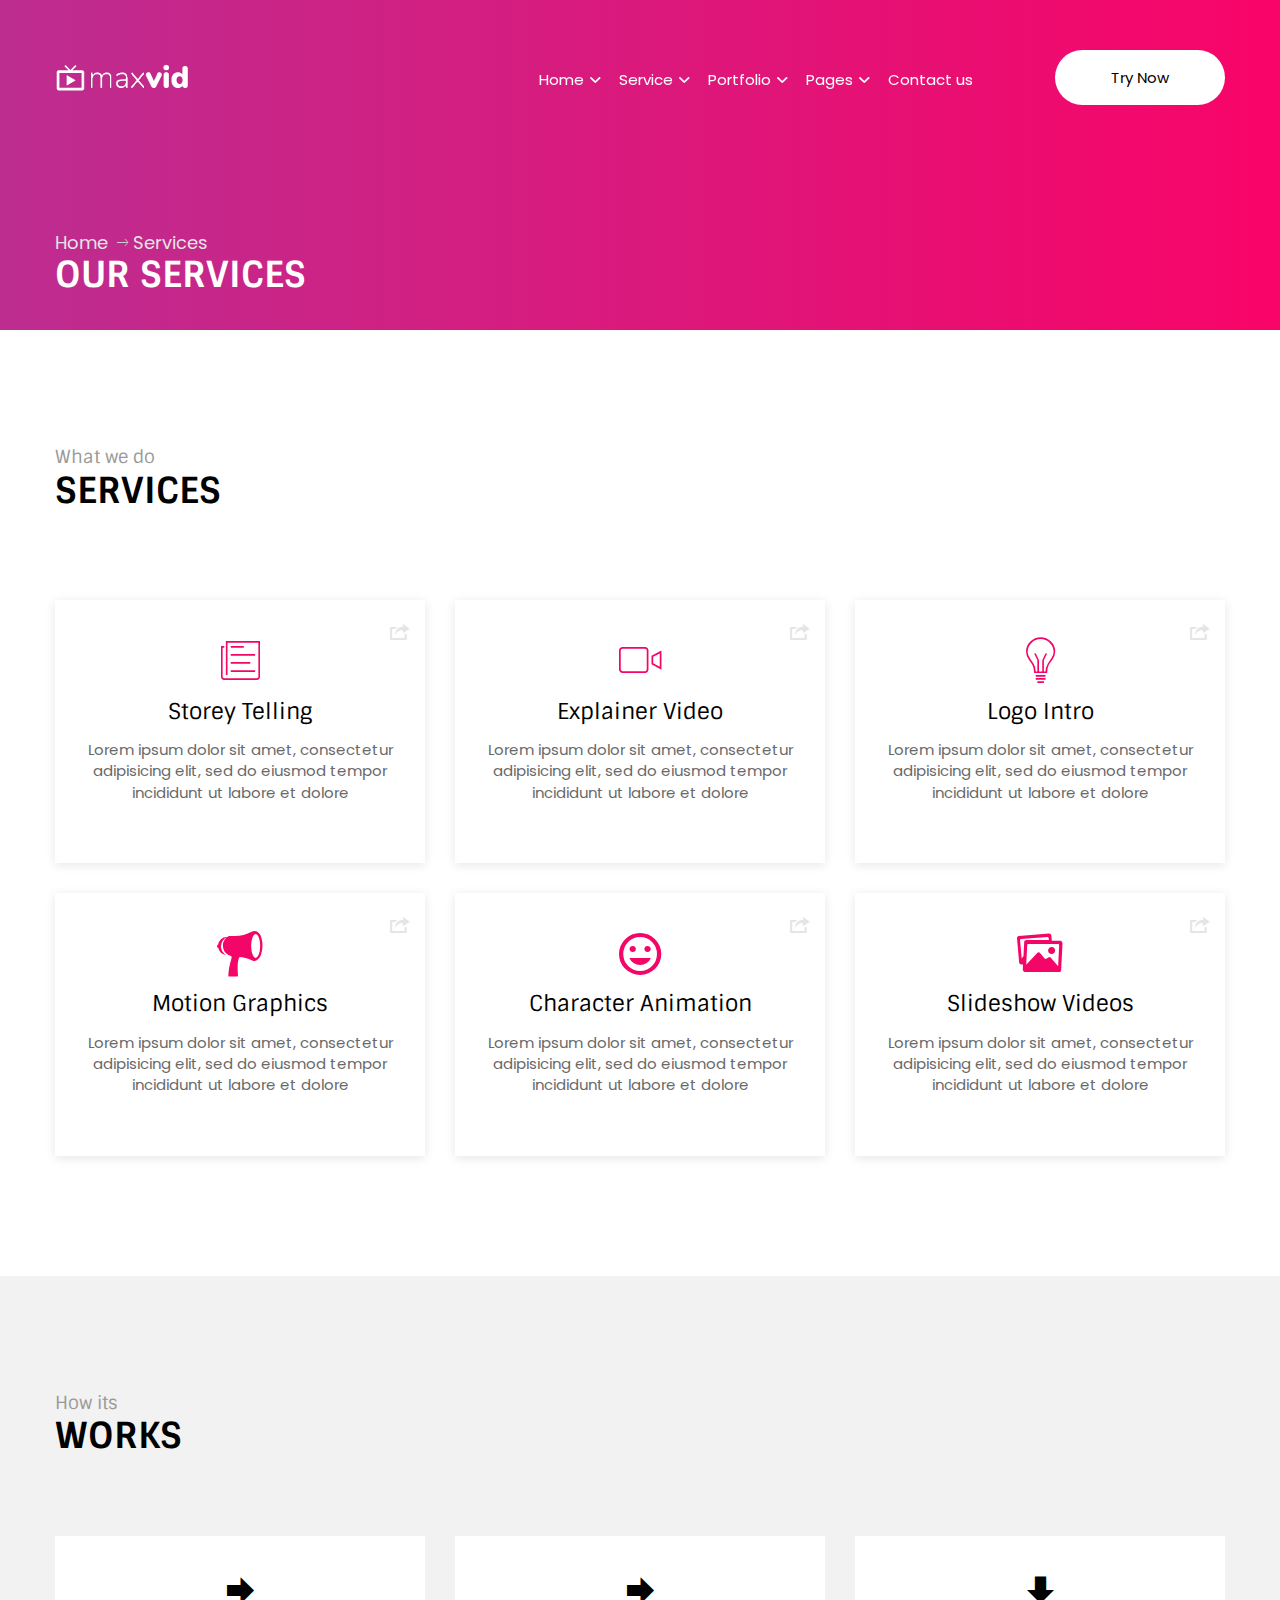
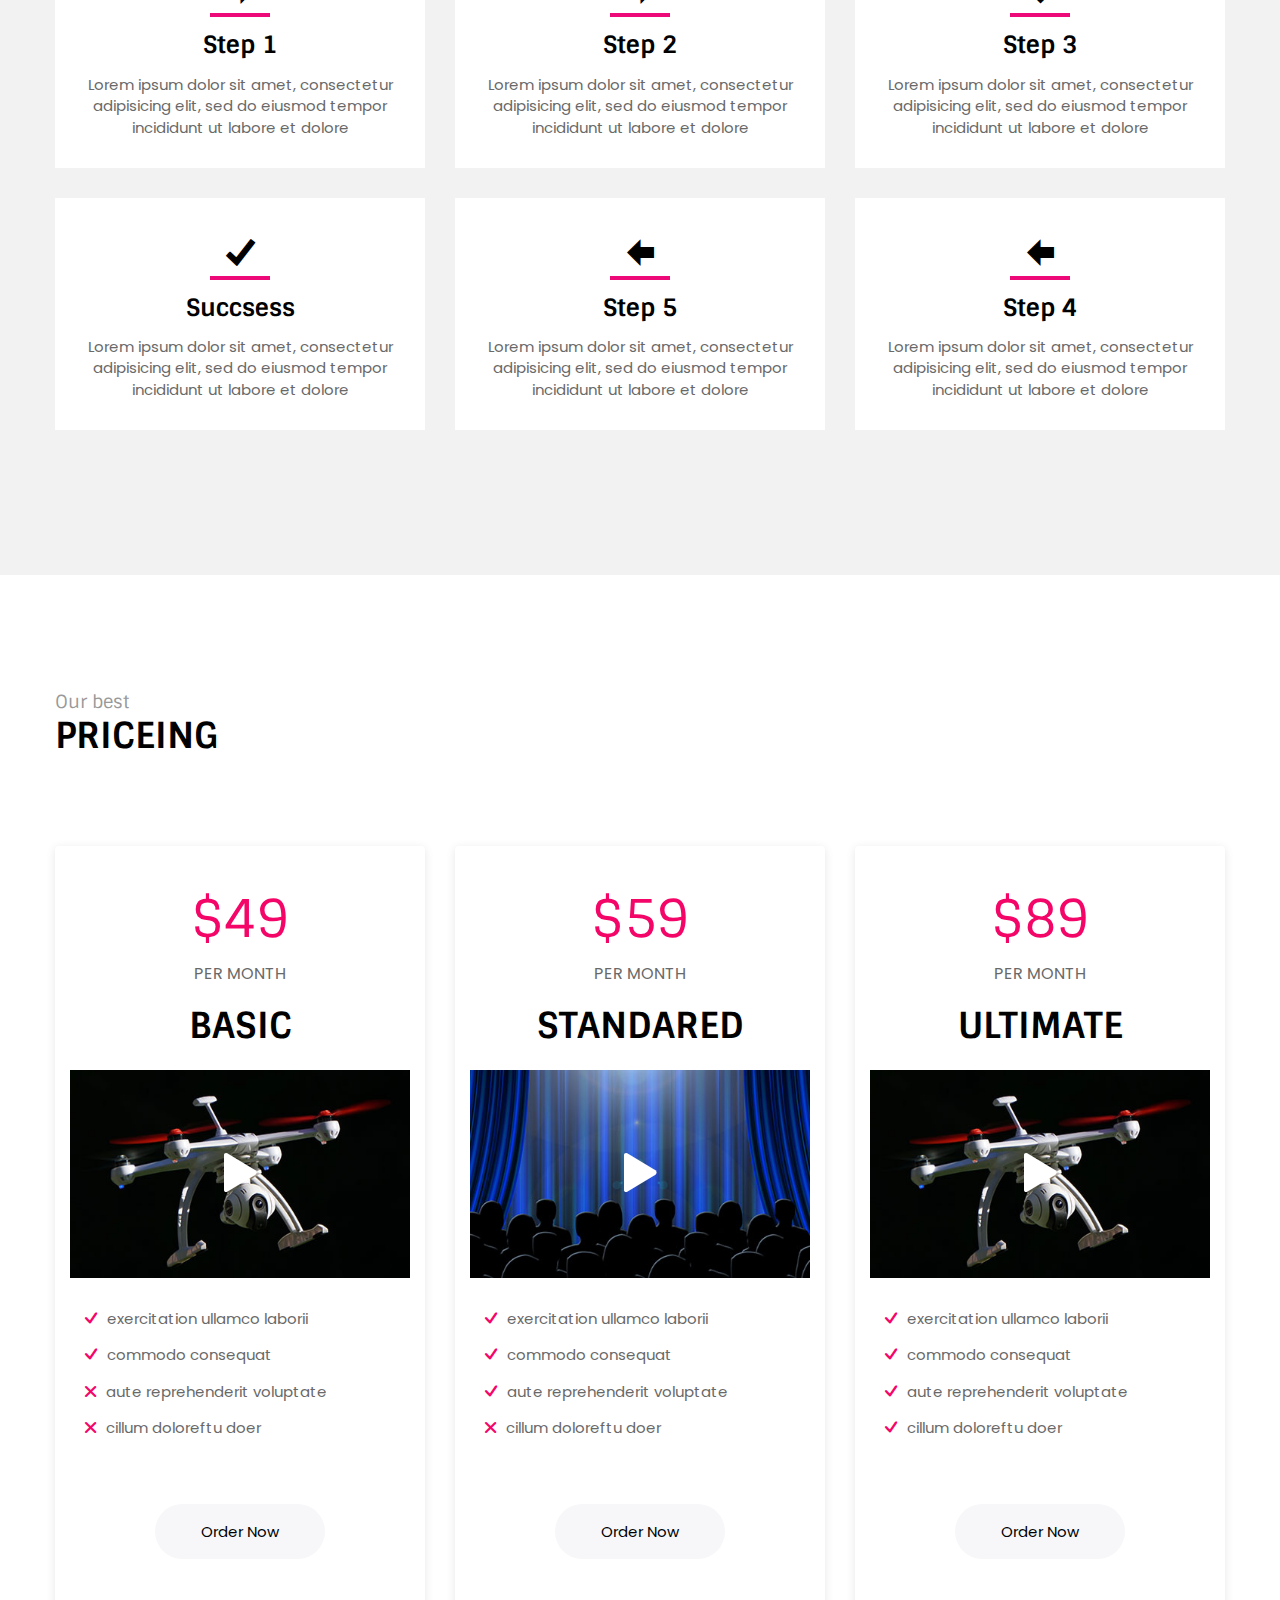
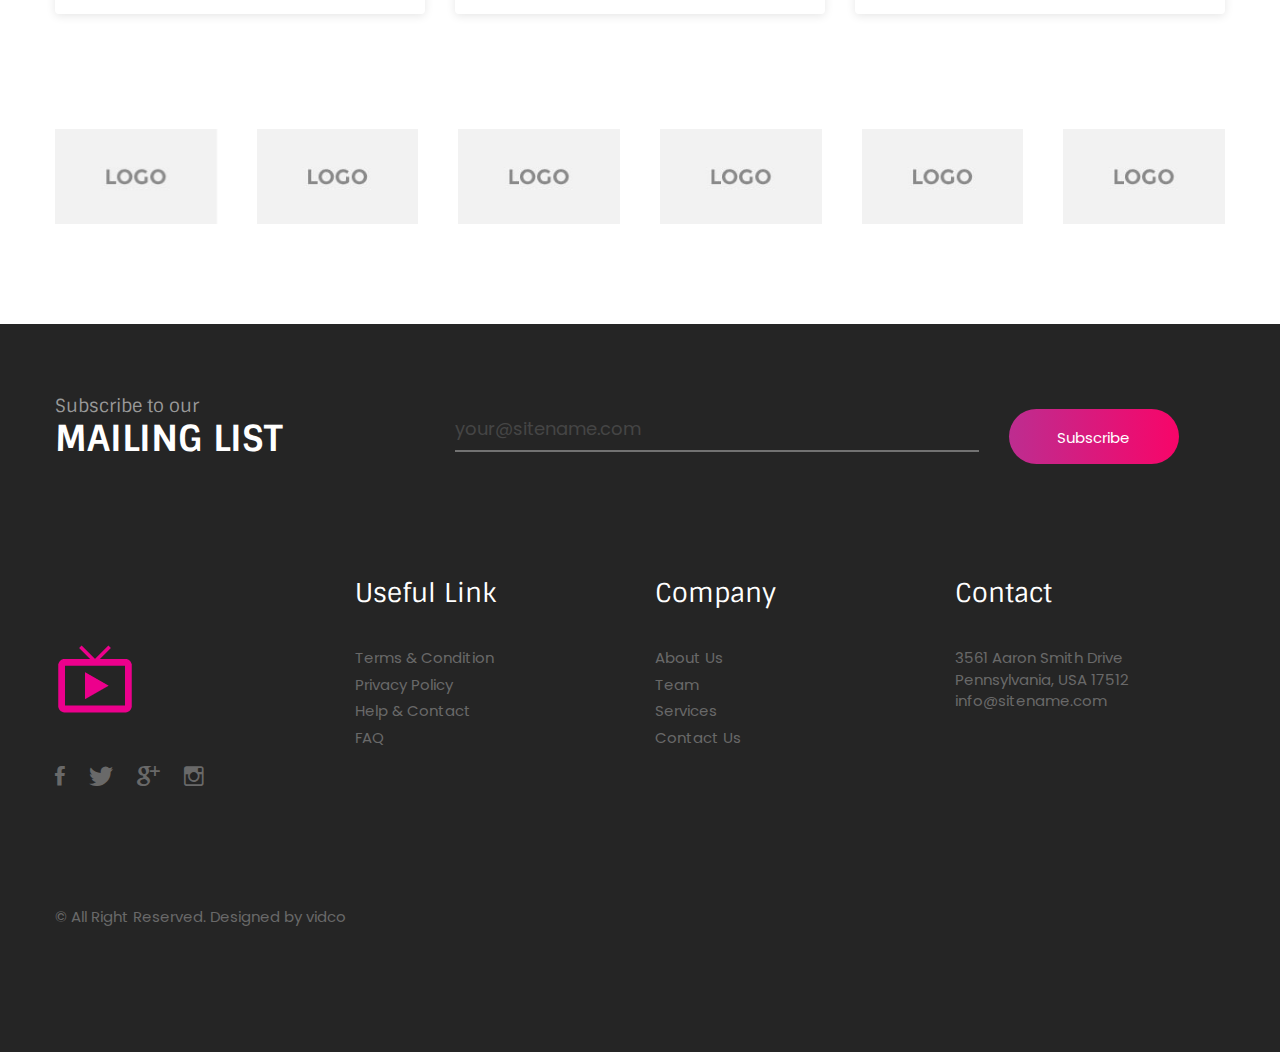
<file: service.html>
<!DOCTYPE html>
<html lang="zxx">

<head>
	<meta charset="utf-8">
	<title>Service</title>
	<link rel="shortcut icon" href="assets/img/logo/icon.png">

	

	<meta name="description" content="--">

	<meta name="keywords" content="Premium HTML Template">

	<meta name="author" content="xyz">

	<!-- Mobile Specific Meta -->
	<meta name="viewport" content="width=device-width, initial-scale=1">

	<!-- css-include -->

	<!-- boorstrap -->
	<link rel="stylesheet" type="text/css" href="assets/css/bootstrap.min.css">
	<!-- owl-carousel -->
	<link rel="stylesheet" type="text/css" href="assets/css/owl.carousel.css">
	<!-- Fonts -->
	<link rel="stylesheet" type="text/css" href="assets/css/ionicons.min.css">
	<!-- menu style -->
	<link rel="stylesheet" type="text/css" href="assets/css/menu.css">
	<link rel="stylesheet" type="text/css" href="assets/css/meanmenu.css">
	<link rel="stylesheet" type="text/css" href="assets/css/video.min.css">
	<link rel="stylesheet" type="text/css" href="assets/css/animate.css">
	<!-- style -->
	<link rel="stylesheet" type="text/css" href="assets/css/style.css">
	<!-- responsive.css -->
	<link rel="stylesheet" type="text/css" href="assets/css/responsive.css">

</head>
<body>
	<div id="preloader"></div>

	
 	<!-- Start of Header section
 		============================================= -->
 		<header>
 			<div id="main-menu"  class="main-menu-container tbg navbar-fixed-top">
 				<div  class="main-menu">

 					<div class="container">
 						<div class="row">
 							<div class="navbar navbar-default">
 								<div class="navbar-header">
 									<a class="navbar-brand text-uppercase" href="#"><img src="assets/img/logo/logo.png" alt="logo"></a>
 								</div><!-- /.navbar-header -->

 								<!-- Collect the nav links, forms, and other content for toggling -->
 								<nav class="collapse navbar-collapse" id="bs-example-navbar-collapse-1">
 									<ul id="main-nav" class="nav navbar-nav">
 										<li class="menu-item-has-children ul-li-block"><a href="#">Home</a>
 											<ul class="sub-menu">
 												<li><a href=index-1.html>Home 1</a></li>
 												<li><a href=index-2.html>Home 2</a></li>
 												<li><a href=index-3.html>Home 3</a></li>
 												<li><a href=index-4.html>Home 4</a></li>
 											</ul>
 										</li>
 										<li class="menu-item-has-children ul-li-block"><a href="#">Service</a>
 											<ul class="sub-menu">
 												<li><a href=service.html>Service</a></li>
 												<li><a href=service-single.html>Details</a></li>
 											</ul>
 										</li>
 										<li class="menu-item-has-children ul-li-block"><a href="#">Portfolio</a>
 											<ul class="sub-menu">
 												<li><a href=portfolio.html>Portfolio</a></li>
 												<li><a href=portfolio-single.html>Details</a></li>
 											</ul>
 										</li>
 										<li class="menu-item-has-children ul-li-block"><a href="#">Pages</a>
 											<ul class="sub-menu">
 												<li><a href=about-us.html>About Us</a></li>
 												<li><a href=shop.html>Shop</a></li>
 												<li><a href=blog.html>Blog</a></li>
 												<li><a href=blog-single.html>Blog Single</a></li>
 												<li><a href=404.html>404</a></li>
 											</ul>
 										</li>
 										<li><a href="contact.html">Contact us</a></li>
 									</ul><!-- /#main-nav -->


 								</nav><!-- /.navbar-collapse -->

 								<div class="try-now-btn text-capitalize text-center">
 									<a href="#">try now</a>
 								</div>
 							</div><!-- /.navbar navbar-default -->

 							<div class="mobile-menu">
 								<div class="logo"><a href="index-1.html"><img src="assets/img/logo/logo.png" alt="Logo"></a></div>
 								<nav>
 									<ul>
 										<li><a href="index-1.html">Home</a>
 											<ul>
 												<li><a href="index-1.html">home v1</a></li>
 												<li><a href="index-2.html">home v2</a></li>
 												<li><a href="index-3.html">home v3</a></li>
 												<li><a href="index-4.html">home v4</a></li>
 											</ul>
 										</li>
 										<li><a href="blog.html">Blog</a>
 											<ul>
 												<li><a href="blog.html">Blog</a></li>
 												<li><a href="blog-single.html">Blog sinlge</a></li>
 											</ul>
 										</li>
 										<li><a href="#">Service</a>
 											<ul>
 												<li><a href="service.html">service</a></li>
 												<li><a href="service-single.html">servie sinlge</a></li>
 											</ul>
 										</li>
 										<li><a href="contact.html">Contact</a></li>
 										<li><a href="404.html">404</a></li>
 									</ul>
 								</nav>

 							</div>
 						</div><!-- /.row -->
 					</div><!-- /.container -->
 				</div><!-- /.full-main-menu -->
 			</div><!-- #main-menu -->
 			<!-- Main Menu end -->
 		</header> <!-- .cd-auto-hide-header -->
	<!-- End of Header section
		============================================= -->





	<!-- Start of breadcrum section
		============================================= -->
		<section id="page-breadcrum" class="breadcrum-section">
			<div class="container">
				<div class="row">
					<div class="breadcrum-content ul-li">
						<ul class="breadcrumb">
							<li class="breadcrumb-item"><a href="#">Home</a></li>
							<li class="breadcrumb-item active">Services</li>
						</ul>
						<div class="breadcrum-title">
							<h2 class="breadcrum-title-head text-uppercase white bold">OUR SERVICES</h2>
						</div>
					</div>
				</div>
			</div>
		</section>
 	<!-- End of breadcrum section
 		============================================= -->




	<!-- Start of service section
		============================================= -->
		<section id="service" class="service-section about-us">
			<div class="container">
				<div class="row section-padding">
					<div class="section-title pull-left">
						<span class="sintony section-title-text">What we do</span>
						<h2 class="section-title-head black bold text-uppercase">SERVICES</h2>
					</div>

					<!-- /.section-title -->
					<div class="clearfix"></div>

					<div class="service-section-content  pt90">
						<div class="row">

							<div class="col-md-4 colmd4">
								<div class="service-text-icon global-box-shadow text-center transation relative-position">
									<div class="service-icon">
										<i class="pink ion-ios-paper-outline"></i>
									</div>

									<div class="service-reply-icon">
										<a href="#"><i class="ion-share"></i></a>
									</div>

									<div class="service-text">
										<div class="service-text-title mb15 text-center">
											<h3 class="service-title-head black">Storey Telling</h3>
										</div>
										<div class="service-text-des">
											<p>Lorem ipsum dolor sit amet, consectetur adipisicing elit, sed do eiusmod tempor incididunt ut labore et dolore</p>
										</div>
									</div>
								</div>
							</div>
							<!-- /.col-md-4 -->


							<div class="col-md-4 colmd4">
								<div class="service-text-icon global-box-shadow text-center transation relative-position">
									<div class="service-icon">
										<i class="pink ion-ios-videocam-outline"></i>
									</div>

									<div class="service-reply-icon">
										<a href="#"><i class="ion-share"></i></a>
									</div>

									<div class="service-text">
										<div class="service-text-title mb15 text-center">
											<h3 class="service-title-head black">Explainer Video</h3>
										</div>
										<div class="service-text-des">
											<p>Lorem ipsum dolor sit amet, consectetur adipisicing elit, sed do eiusmod tempor incididunt ut labore et dolore</p>
										</div>
									</div>
								</div>
							</div>
							<!-- /.col-md-4 -->


							<div class="col-md-4 colmd4">
								<div class="service-text-icon global-box-shadow text-center transation relative-position">
									<div class="service-icon">
										<i class="pink ion-ios-lightbulb-outline"></i>
									</div>

									<div class="service-reply-icon">
										<a href="#"><i class="ion-share"></i></a>
									</div>

									<div class="service-text">
										<div class="service-text-title mb15 text-center">
											<h3 class="service-title-head black">Logo Intro</h3>
										</div>
										<div class="service-text-des">
											<p>Lorem ipsum dolor sit amet, consectetur adipisicing elit, sed do eiusmod tempor incididunt ut labore et dolore</p>
										</div>
									</div>
								</div>
							</div>
							<!-- /.col-md-4 -->


							<div class="col-md-4 colmd4">
								<div class="service-text-icon global-box-shadow text-center transation relative-position">
									<div class="service-icon">
										<i class="pink ion-speakerphone"></i>
									</div>

									<div class="service-reply-icon">
										<a href="#"><i class="ion-share"></i></a>
									</div>

									<div class="service-text">
										<div class="service-text-title mb15 text-center">
											<h3 class="service-title-head black">Motion Graphics</h3>
										</div>
										<div class="service-text-des">
											<p>Lorem ipsum dolor sit amet, consectetur adipisicing elit, sed do eiusmod tempor incididunt ut labore et dolore</p>
										</div>
									</div>
								</div>
							</div>
							<!-- /.col-md-4 -->


							<div class="col-md-4 colmd4">
								<div class="service-text-icon global-box-shadow text-center transation relative-position">
									<div class="service-icon">
										<i class="pink ion-android-happy"></i>
									</div>

									<div class="service-reply-icon">
										<a href="#"><i class="ion-share"></i></a>
									</div>

									<div class="service-text">
										<div class="service-text-title mb15 text-center">
											<h3 class="service-title-head black">Character Animation</h3>
										</div>
										<div class="service-text-des">
											<p>Lorem ipsum dolor sit amet, consectetur adipisicing elit, sed do eiusmod tempor incididunt ut labore et dolore</p>
										</div>
									</div>
								</div>
							</div>
							<!-- /.col-md-4 -->


							<div class="col-md-4 colmd4">
								<div class="service-text-icon global-box-shadow text-center transation relative-position">
									<div class="service-icon">
										<i class="pink ion-images"></i>
									</div>

									<div class="service-reply-icon">
										<a href="#"><i class="ion-share"></i></a>
									</div>

									<div class="service-text">
										<div class="service-text-title mb15 text-center">
											<h3 class="service-title-head black">Slideshow Videos</h3>
										</div>
										<div class="service-text-des">
											<p>Lorem ipsum dolor sit amet, consectetur adipisicing elit, sed do eiusmod tempor incididunt ut labore et dolore</p>
										</div>
									</div>
								</div>
							</div>
							<!-- /.col-md-4 -->

						</div>
					</div>

				</div><!--  /.row  -->
			</div><!-- /.container -->
		</section>
	<!-- End of service section
		============================================= -->



	<!-- Start of how its works
		============================================= -->
		<section id="how-its-work" class="how-its-work-section">
			<div class="container">
				<div class="row section-padding">
					<div class="section-title">
						<span class="sintony section-title-text">How its</span>
						<h2 class="section-title-head black bold text-uppercase">works</h2>
					</div>
					<!-- /.title -->

					<div class="how-its-work-content pt80">
						<div class="row">

							<div class="col-md-4 colmd4">
								<div class="how-work-icon-text">
									<div class="how-its-work-icon mb15 relative-position text-center">
										<i class="black ion-arrow-right-a"></i>
									</div>

									<div class="how-work-text text-center">
										<h3 class="how-its-work-title mb15 black bold">Step 1</h3>
										<span>Lorem ipsum dolor sit amet, consectetur adipisicing elit, sed do eiusmod tempor incididunt ut labore et dolore</span>
									</div>
								</div>
							</div>
							<!-- /.col-md-4 -->

							<div class="col-md-4 colmd4">
								<div class="how-work-icon-text">
									<div class="how-its-work-icon mb15 relative-position text-center">
										<i class="black ion-arrow-right-a"></i>
									</div>

									<div class="how-work-text text-center">
										<h3 class="how-its-work-title mb15 black bold">Step 2</h3>
										<span>Lorem ipsum dolor sit amet, consectetur adipisicing elit, sed do eiusmod tempor incididunt ut labore et dolore</span>
									</div>
								</div>
							</div>
							<!-- /.col-md-4 -->


							<div class="col-md-4 colmd4">
								<div class="how-work-icon-text">
									<div class="how-its-work-icon mb15 relative-position text-center">
										<i class="black ion-arrow-down-a"></i>
									</div>

									<div class="how-work-text text-center">
										<h3 class="how-its-work-title mb15 black bold">Step 3</h3>
										<span>Lorem ipsum dolor sit amet, consectetur adipisicing elit, sed do eiusmod tempor incididunt ut labore et dolore</span>
									</div>
								</div>
							</div>
							<!-- /.col-md-4 -->

							<div class="col-md-4 colmd4">
								<div class="how-work-icon-text">
									<div class="how-its-work-icon mb15 relative-position text-center">
										<i class="black ion-checkmark"></i>
									</div>

									<div class="how-work-text text-center">
										<h3 class="how-its-work-title mb15 black bold">Succsess</h3>
										<span>Lorem ipsum dolor sit amet, consectetur adipisicing elit, sed do eiusmod tempor incididunt ut labore et dolore</span>
									</div>
								</div>
							</div>
							<!-- /.col-md-4 -->

							<div class="col-md-4 colmd4">
								<div class="how-work-icon-text">
									<div class="how-its-work-icon mb15 relative-position text-center">
										<i class="black ion-arrow-left-a"></i>
									</div>

									<div class="how-work-text text-center">
										<h3 class="how-its-work-title mb15 black bold">Step 5</h3>
										<span>Lorem ipsum dolor sit amet, consectetur adipisicing elit, sed do eiusmod tempor incididunt ut labore et dolore</span>
									</div>
								</div>
							</div>
							<!-- /.col-md-4 -->

							<div class="col-md-4 colmd4">
								<div class="how-work-icon-text">
									<div class="how-its-work-icon mb15 relative-position text-center">
										<i class="black ion-arrow-left-a"></i>
									</div>

									<div class="how-work-text text-center">
										<h3 class="how-its-work-title mb15 black bold">Step 4</h3>
										<span>Lorem ipsum dolor sit amet, consectetur adipisicing elit, sed do eiusmod tempor incididunt ut labore et dolore</span>
									</div>
								</div>
							</div>
							<!-- /.col-md-4 -->

						</div>
					</div>
					<!-- /.how-its-work-content -->
				</div>
			</div>
		</section>
	<!-- End of how its works
		============================================= -->


	<!-- Start of pricing section
		============================================= -->
		<section id="pricing" class="pricing-section">
			<div class="container">
				<div class="row section-padding">
					<div class="section-title pull-left">
						<span class="sintony section-title-text">Our best</span>
						<h2 class="section-title-head black bold text-uppercase">PRICEING</h2>
					</div>
					<!-- /.title -->

					<div class="clearfix"></div>
					<div class="pricing-plan pt90">
						<div class="row">

							<div class="col-md-4 colmd4">
								<div class="our-pricing global-box-shadow  text-center ul-li">
									<div class="header-pricing">
										<div class="pricing-price">
											<h3 class="content-price pb15 pink ">$49</h3>
											<span class="content-duration text-uppercase ">per month</span>
										</div>
										<div class="content-title mb25  pt20">
											<h3 class="black bold text-uppercase">BASIC</h3>
										</div>
									</div>

									<div  class="pricing-video mb30">
										<div class="item-wrap relative-position">
											<div class="overlay"></div>
											<img src="assets/img/portfolio/port-4.jpg" alt="">
											<div class="vidco-play-icon text-center">
												<a class="popup-with-zoom-anim" href="https://www.youtube.com/watch?v=3OnnDqH6Wj8"><i class="white ion-play"></i></a>
											</div>
										</div>
									</div>
									<!-- /pricing-video -->

									<!-- //header-pricing -->
									<div class="pricing-plan-list pb50">
										<ul>
											<li><i class="pink ion-checkmark-round"></i>exercitation ullamco laborii
											</li>
											<li><i class="pink ion-checkmark-round"></i>commodo consequat
											</li>
											<li><i class="pink ion-close-round"></i>aute reprehenderit voluptate 
											</li>
											<li><i class="pink ion-close-round"></i>cillum doloreftu doer
											</li>
										</ul>
									</div>
									<!-- // pricing-plan-list -->
									<div class="browse-btn text-capitalize text-center black transation">
										<a href="#">order  now</a>
									</div>
								</div>
							</div>
							<!-- /col-md-4 -->


							<div class="col-md-4 colmd4">
								<div class="our-pricing global-box-shadow  text-center ul-li">
									<div class="header-pricing">
										<div class="pricing-price">
											<h3 class="content-price pb15 pink ">$59</h3>
											<span class="content-duration text-uppercase ">per month</span>
										</div>
										<div class="content-title mb25  pt20">
											<h3 class="black bold text-uppercase">STANDARED</h3>
										</div>
									</div>
									<!-- //header-pricing -->

									<div  class="pricing-video mb30">
										<div class="item-wrap relative-position">
											<div class="overlay"></div>
											<img src="assets/img/portfolio/port-3.jpg" alt="">
											<div class="vidco-play-icon text-center">
												<a class="popup-with-zoom-anim" href="https://www.youtube.com/watch?v=3OnnDqH6Wj8"><i class="white ion-play"></i></a>
											</div>
										</div>
									</div>
									<!-- /pricing-video -->


									<div class="pricing-plan-list pb50">
										<ul>
											<li><i class="pink ion-checkmark-round"></i>exercitation ullamco laborii
											</li>
											<li><i class="pink ion-checkmark-round"></i>commodo consequat
											</li>
											<li><i class="pink ion-checkmark-round"></i>aute reprehenderit voluptate 
											</li>
											<li><i class="pink ion-close-round"></i>cillum doloreftu doer
											</li>
										</ul>
									</div>
									<!-- // pricing-plan-list -->
									<div class="browse-btn text-capitalize text-center black transation">
										<a href="#">order  now</a>
									</div>
								</div>
							</div>
							<!-- /col-md-4 -->


							<div class="col-md-4 colmd4">
								<div class="our-pricing global-box-shadow  text-center ul-li">
									<div class="header-pricing">
										<div class="pricing-price">
											<h3 class="content-price pb15 pink ">$89</h3>
											<span class="content-duration text-uppercase ">per month</span>
										</div>
										<div class="content-title mb25  pt20">
											<h3 class="black bold text-uppercase">ULTIMATE</h3>
										</div>
									</div>
									<!-- //header-pricing -->

									<div  class="pricing-video mb30">
										<div class="item-wrap relative-position">
											<div class="overlay"></div>
											<img src="assets/img/portfolio/port-4.jpg" alt="">
											<div class="vidco-play-icon text-center">
												<a class="popup-with-zoom-anim" href="https://www.youtube.com/watch?v=3OnnDqH6Wj8"><i class="white ion-play"></i></a>
											</div>
										</div>
									</div>
									<!-- /pricing-video -->


									<div class="pricing-plan-list pb50">
										<ul>
											<li><i class="pink ion-checkmark-round"></i>exercitation ullamco laborii
											</li>
											<li><i class="pink ion-checkmark-round"></i>commodo consequat
											</li>
											<li><i class="pink ion-checkmark-round"></i>aute reprehenderit voluptate 
											</li>
											<li><i class="pink ion-checkmark-round"></i>cillum doloreftu doer
											</li>
										</ul>
									</div>
									<!-- // pricing-plan-list -->
									<div class="browse-btn text-capitalize text-center black transation">
										<a href="#">order  now</a>
									</div>
								</div>
							</div>
							<!-- /col-md-4 -->

						</div>
					</div>
					<!-- /.pricing plan -->
				</div>
			</div>
		</section>
	<!-- End of of pricing section
		============================================= -->



	<!-- Start of partner section
		============================================= -->
		<div id="sponser" class="sponser-section">
			<div class="container">
				<div class="row">
					<div class="sponser-section-content">
						<div class="clearfix"></div>
						<div class="sponser-slide">
							<div class="sponser-img text-center">
								<img src="assets/img/sponsor/spon-1.png" alt="">
							</div>

							<div class="sponser-img text-center">
								<img src="assets/img/sponsor/spon-1.png" alt="">
							</div>

							<div class="sponser-img text-center">
								<img src="assets/img/sponsor/spon-1.png" alt="">
							</div>

							<div class="sponser-img text-center">
								<img src="assets/img/sponsor/spon-1.png" alt="">
							</div>

							<div class="sponser-img text-center">
								<img src="assets/img/sponsor/spon-1.png" alt="">
							</div>
							
							<div class="sponser-img text-center">
								<img src="assets/img/sponsor/spon-1.png" alt="">
							</div>

							<div class="sponser-img text-center">
								<img src="assets/img/sponsor/spon-1.png" alt="">
							</div>
						</div>
					</div>
				</div>
			</div>
		</div>
	<!-- end of partner section
		============================================= -->



	<!-- Start of newsletter and footer  section
		============================================= -->
		<footer>
			<section id="newaletter" class="newaletter-section">
				<div class="container">
					<div class="row">
						<div class="newaletter-section-content">
							<div class="row">
								<div class="col-md-4">
									<div class="section-title pull-left">
										<span class="sintony section-title-text">Subscribe to our</span>
										<h2 class="section-title-head white bold text-uppercase">MAILING LIST</h2>
									</div>
									<!-- /.section-title -->
								</div>

								<div class="col-md-8">
									<div class="contact-comment-info mt15">
										<form action="#" method="post">
											<input class="email" name="email" type="email" placeholder="your@sitename.com">
											<div class="nws-button text-capitalize">
												<button type="submit" value="Submit">Subscribe</button> 
											</div>
										</form>
									</div>
								</div>

							</div>
						</div>
					</div>
				</div>
			</section>
			<!-- /.newslatter-section -->

			<section id="footer-area" class="footer-area-section">
				<div class="container">
					<div class="row section-padding">
						<div class="footer-area-content">
							<div class="row">
								<div class="col-md-3 col-sm-6">
									<div class="footer-area-brand pt60">
										<img src="assets/img/logo/f-logo.png" alt="">

										<div class="footer-social mt40 ul-li">
											<ul>
												<li><a href="#"><i class="transation ion-social-facebook"></i></a></li>
												<li><a href="#"><i class="transation ion-social-twitter"></i></a></li>
												<li><a href="#"><i class="transation ion-social-googleplus"></i></a></li>
												<li><a href="#"><i class="transation ion-social-instagram-outline"></i></a></li>
											</ul>
										</div>
									</div>
								</div>
								<!-- //col-md-3 -->

								<div class="col-md-3 col-sm-6">
									<div class="footer-content">
										<div class="footer-widget">
											<h2 class="widgettitle white text-capitalize">Useful Link</h2>
										</div>

										<div class="footer-service-link ul-li-block mt40">
											<ul>
												<li><a href="#">Terms & Condition</a></li>
												<li><a href="#">Privacy Policy</a></li>
												<li><a href="#">Help & Contact</a></li>
												<li><a href="#">FAQ</a></li>
											</ul>
										</div>
									</div>
								</div>
								<!-- //col-md-3 -->


								<div class="col-md-3 col-sm-6">
									<div class="footer-content">
										<div class="footer-widget">
											<h2 class="widgettitle white text-capitalize">Company</h2>
										</div>

										<div class="footer-service-link ul-li-block mt40">
											<ul>
												<li><a href="#">About Us</a></li>
												<li><a href="#">Team</a></li>
												<li><a href="#">Services</a></li>
												<li><a href="#">Contact Us</a></li>
											</ul>
										</div>
									</div>
								</div>
								<!-- //col-md-3 -->


								<div class="col-md-3 col-sm-6">
									<div class="footer-content">
										<div class="footer-widget">
											<h2 class="widgettitle white text-capitalize">Contact</h2>
										</div>

										<div class="contact-details mt40">
											<span>
												3561 Aaron Smith Drive
												Pennsylvania, USA 17512
											info@sitename.com</span>
										</div>
									</div>
								</div>
								<!-- //col-md-3 -->


							</div>
						</div>
						<!-- /.footer-area-content -->

						<div class="copy-right-text">
							<p>© All Right Reserved. Designed by <a href="#">vidco</a></p>
						</div>
					</div>
				</div>
			</section>

		</footer>
	<!-- End of newsletter  and footer  section
		============================================= -->

		<!--  Js Library -->
		<script src="assets/js/jquery-2.1.4.min.js"></script>
		<!-- Include  for bootstrap -->
		<script src="assets/js/bootstrap.min.js"></script>
		<!-- Include Owl-carousel -->
		<script src="assets/js/owl.carousel.min.js"></script>
		<!-- Include parallax.js -->
		<script src="assets/js/jarallax.js"></script>
		<!-- Include Typer -->
		<script src="assets/js/jquery.typer.js"></script>
		<script src="assets/js/jquery.meanmenu.js"></script>
		<script src="assets/js/jquery.magnific-popup.min.js"></script>
		<script src="assets/js/jquery.counterup.min.js"></script>
		<script src="assets/js/waypoints.min.js"></script>
		<script src="assets/js/jquery.filterizr.js"></script>
		<script src="assets/js/plyr.js"></script>
		<script src="assets/js/jquery.mb.YTPlayer.js"></script>
		<script src="assets/js/slick.min.js"></script>




		<!-- Include script.js-->
		<script src="assets/js/script.js"></script>

	</body>
	
</html>
</file>
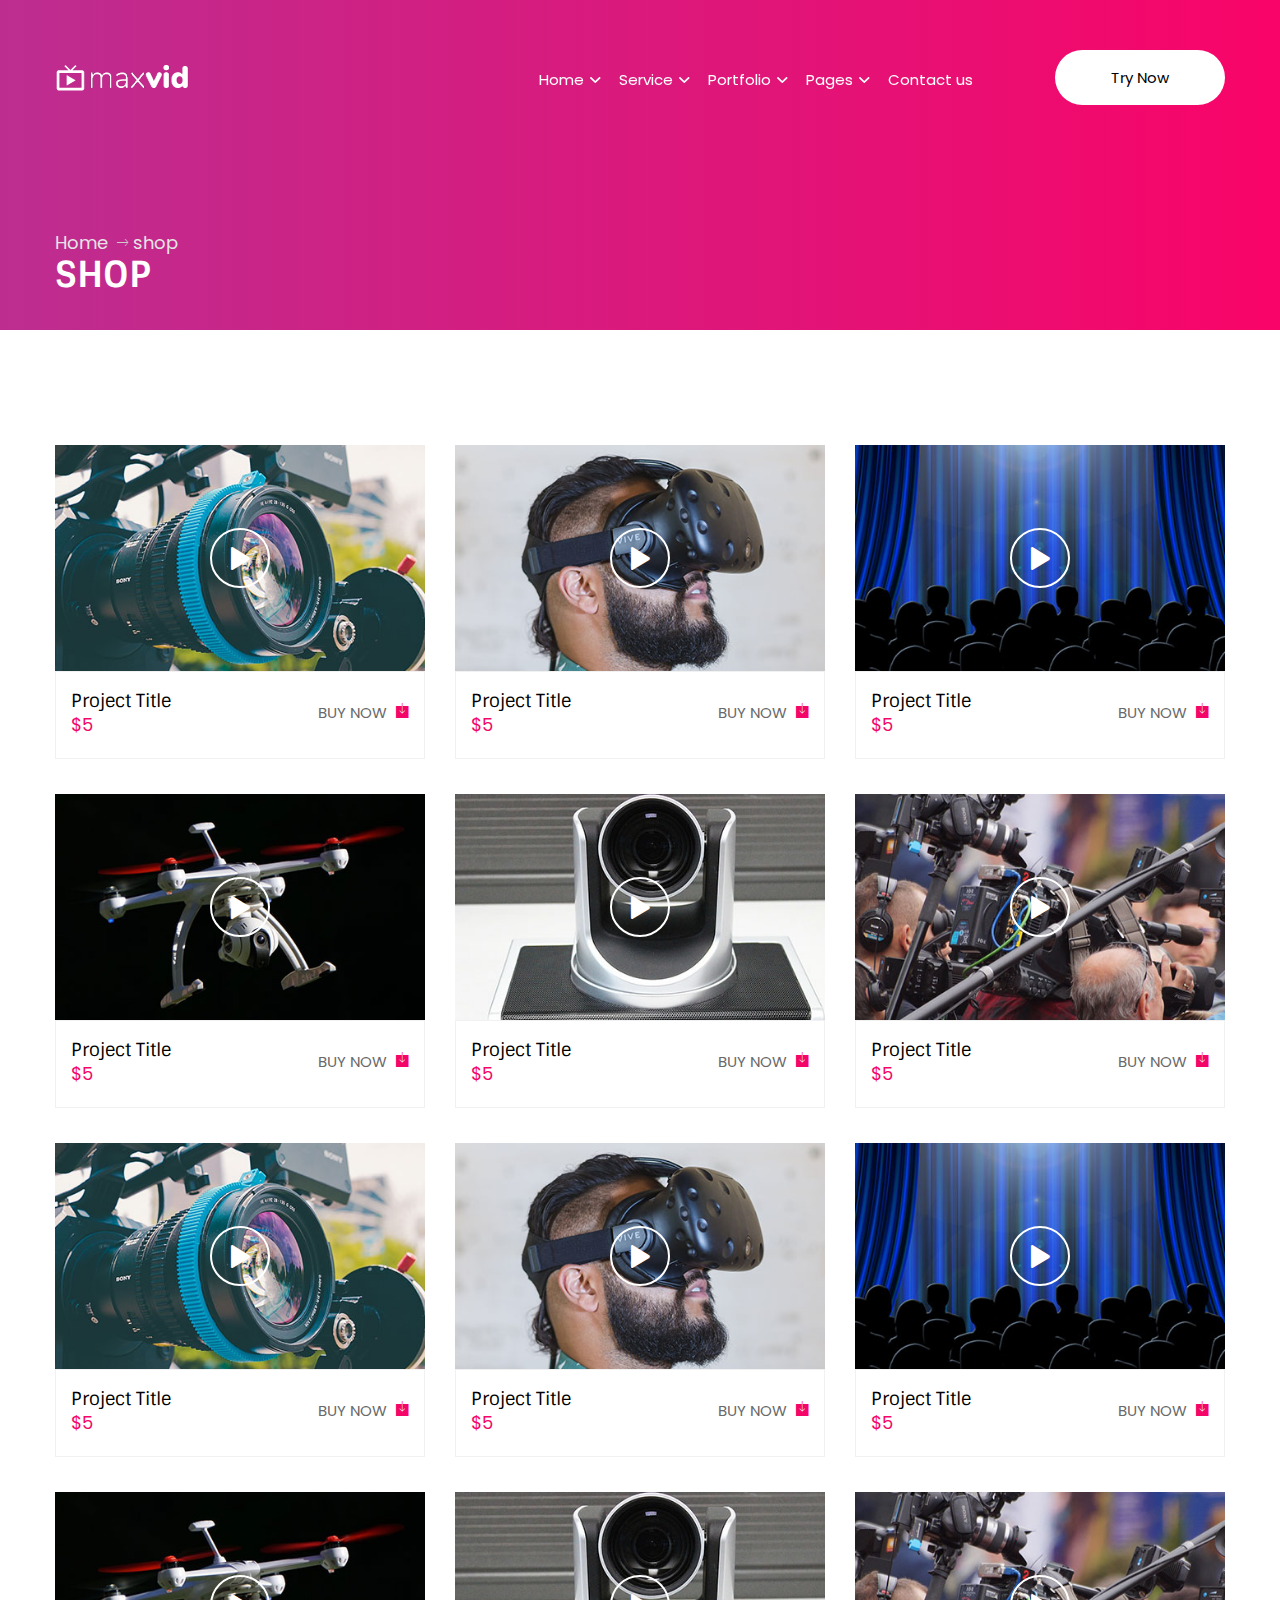
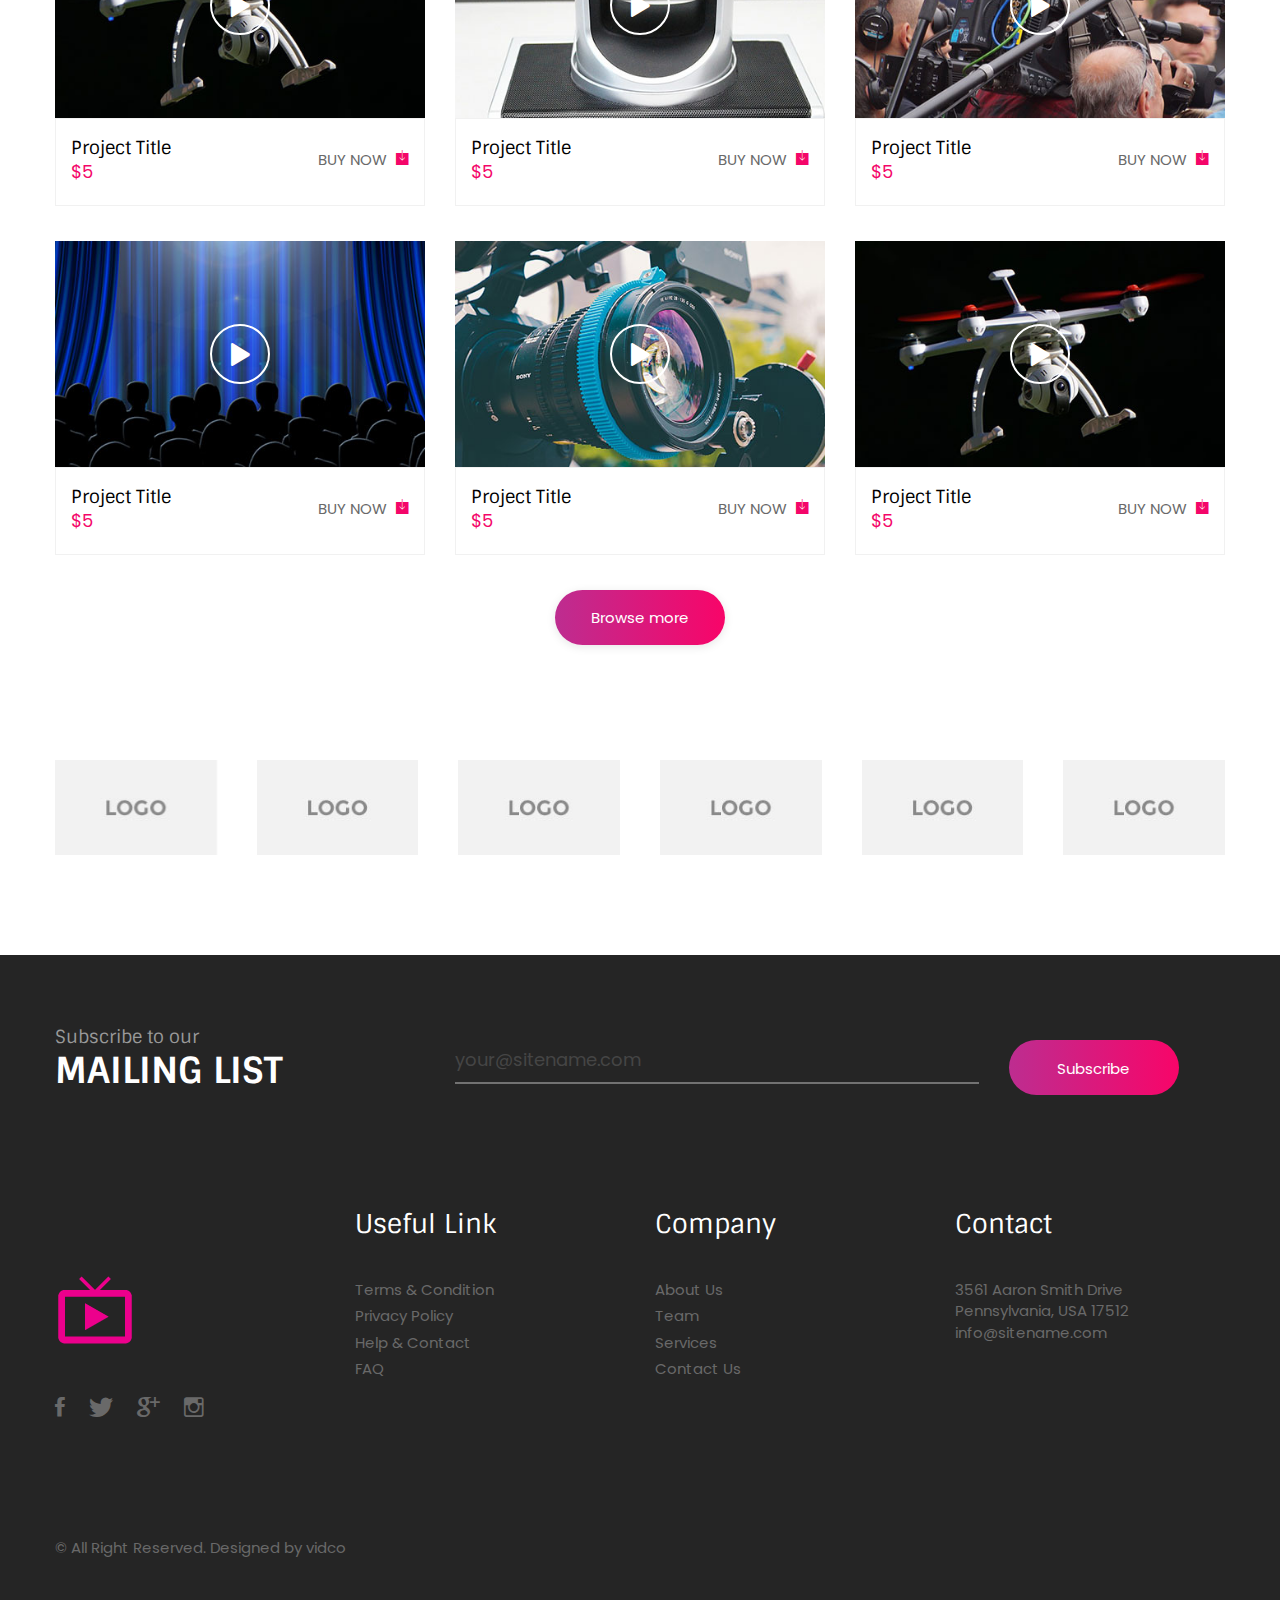
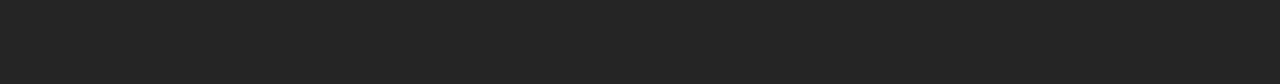
<file: shop.html>
<!DOCTYPE html>
<html lang="zxx">

<head>
	<meta charset="utf-8">
	<title>Shop</title>
	<link rel="shortcut icon" href="assets/img/logo/icon.png">

	

	<meta name="description" content="--">

	<meta name="keywords" content="Premium HTML Template">

	<meta name="author" content="xyz">

	<!-- Mobile Specific Meta -->
	<meta name="viewport" content="width=device-width, initial-scale=1">

	<!-- css-include -->

	<!-- boorstrap -->
	<link rel="stylesheet" type="text/css" href="assets/css/bootstrap.min.css">
	<!-- owl-carousel -->
	<link rel="stylesheet" type="text/css" href="assets/css/owl.carousel.css">
	<!-- Fonts -->
	<link rel="stylesheet" type="text/css" href="assets/css/ionicons.min.css">
	<!-- menu style -->
	<link rel="stylesheet" type="text/css" href="assets/css/menu.css">
	<link rel="stylesheet" type="text/css" href="assets/css/meanmenu.css">
	<link rel="stylesheet" type="text/css" href="assets/css/video.min.css">
	<link rel="stylesheet" type="text/css" href="assets/css/animate.css">
	<!-- style -->
	<link rel="stylesheet" type="text/css" href="assets/css/style.css">
	<!-- responsive.css -->
	<link rel="stylesheet" type="text/css" href="assets/css/responsive.css">

</head>
<body>
	<div id="preloader"></div>

	
 	<!-- Start of Header section
 		============================================= -->
 		<header>
 			<div id="main-menu"  class="main-menu-container tbg navbar-fixed-top">
 				<div  class="main-menu">

 					<div class="container">
 						<div class="row">
 							<div class="navbar navbar-default">
 								<div class="navbar-header">
 									<a class="navbar-brand text-uppercase" href="#"><img src="assets/img/logo/logo.png" alt="logo"></a>
 								</div><!-- /.navbar-header -->

 								<!-- Collect the nav links, forms, and other content for toggling -->
 								<nav class="collapse navbar-collapse" id="bs-example-navbar-collapse-1">
 									<ul id="main-nav" class="nav navbar-nav">
 										<li class="menu-item-has-children ul-li-block"><a href="#">Home</a>
 											<ul class="sub-menu">
 												<li><a href=index-1.html>Home 1</a></li>
 												<li><a href=index-2.html>Home 2</a></li>
 												<li><a href=index-3.html>Home 3</a></li>
 												<li><a href=index-4.html>Home 4</a></li>
 											</ul>
 										</li>
 										<li class="menu-item-has-children ul-li-block"><a href="#">Service</a>
 											<ul class="sub-menu">
 												<li><a href=service.html>Service</a></li>
 												<li><a href=service-single.html>Details</a></li>
 											</ul>
 										</li>
 										<li class="menu-item-has-children ul-li-block"><a href="#">Portfolio</a>
 											<ul class="sub-menu">
 												<li><a href=portfolio.html>Portfolio</a></li>
 												<li><a href=portfolio-single.html>Details</a></li>
 											</ul>
 										</li>
 										<li class="menu-item-has-children ul-li-block"><a href="#">Pages</a>
 											<ul class="sub-menu">
 												<li><a href=about-us.html>About Us</a></li>
 												<li><a href=shop.html>Shop</a></li>
 												<li><a href=blog.html>Blog</a></li>
 												<li><a href=blog-single.html>Blog Single</a></li>
 												<li><a href=404.html>404</a></li>
 											</ul>
 										</li>
 										<li><a href="contact.html">Contact us</a></li>
 									</ul><!-- /#main-nav -->


 								</nav><!-- /.navbar-collapse -->

 								<div class="try-now-btn text-capitalize text-center">
 									<a href="#">try now</a>
 								</div>
 							</div><!-- /.navbar navbar-default -->

 							<div class="mobile-menu">
 								<div class="logo"><a href="index-1.html"><img src="assets/img/logo/logo.png" alt="Logo"></a></div>
 								<nav>
 									<ul>
 										<li><a href="index-1.html">Home</a>
 											<ul>
 												<li><a href="index-1.html">home v1</a></li>
 												<li><a href="index-2.html">home v2</a></li>
 												<li><a href="index-3.html">home v3</a></li>
 												<li><a href="index-4.html">home v4</a></li>
 											</ul>
 										</li>
 										<li><a href="blog.html">Blog</a>
 											<ul>
 												<li><a href="blog.html">Blog</a></li>
 												<li><a href="blog-single.html">Blog sinlge</a></li>
 											</ul>
 										</li>
 										<li><a href="#">Service</a>
 											<ul>
 												<li><a href="service.html">service</a></li>
 												<li><a href="service-single.html">servie sinlge</a></li>
 											</ul>
 										</li>
 										<li><a href="contact.html">Contact</a></li>
 										<li><a href="404.html">404</a></li>
 									</ul>
 								</nav>

 							</div>
 						</div><!-- /.row -->
 					</div><!-- /.container -->
 				</div><!-- /.full-main-menu -->
 			</div><!-- #main-menu -->
 			<!-- Main Menu end -->
 		</header> <!-- .cd-auto-hide-header -->
	<!-- End of Header section
		============================================= -->





	<!-- Start of breadcrum section
		============================================= -->
		<section id="page-breadcrum" class="breadcrum-section">
			<div class="container">
				<div class="row">
					<div class="breadcrum-content ul-li">
						<ul class="breadcrumb">
							<li class="breadcrumb-item"><a href="#">Home</a></li>
							<li class="breadcrumb-item active">shop</li>
						</ul>
						<div class="breadcrum-title">
							<h2 class="breadcrum-title-head text-uppercase white bold">shop</h2>
						</div>
					</div>
				</div>
			</div>
		</section>
 	<!-- End of breadcrum section
 		============================================= -->


 	<!-- Start of portfolio section
 		============================================= -->
 		<section id="portfolio" class="portfolio-section">
 			<div class="container">
 				<div class="row">
 					<div class="portfolio-project">
 						<div class="row">	

 							<div class="shop-text-pic mb45">

 								<div  class="item col-md-4">
 									<div class="item-wrap relative-position">
 										<div class="overlay"></div>
 										<img src="assets/img/portfolio/port-1.jpg" alt="">
 										<div class="vidco-play-icon text-center">
 											<a class="popup-with-zoom-anim" href="https://www.youtube.com/watch?v=3OnnDqH6Wj8"><i class="white ion-play"></i></a>
 										</div>
 									</div>

 									<div class="portfolio-item-text">
 										<div class="shop-title pull-left">
 											<h3 class="portfolio-item-title"><a href="#">Project Title</a></h3>
 											<span class="price">$5</span>
 										</div>

 										<div class="shop-btn mt5 text-uppercase pull-right">
 											<a href="#">Buy now <i class="pink ion-ios-download"></i></a>
 										</div>
 									</div>
 									<!-- /.portfolio-item-text -->
 								</div>
 								<!-- /item -->



 								<div  class="item col-md-4">
 									<div class="item-wrap relative-position">
 										<div class="overlay"></div>
 										<img src="assets/img/portfolio/port-2.jpg" alt="">

 										<div class="vidco-play-icon text-center">
 											<a class="popup-with-zoom-anim" href="https://www.youtube.com/watch?v=3OnnDqH6Wj8"><i class="white ion-play"></i></a>
 										</div>
 									</div>

 									<div class="portfolio-item-text">
 										<div class="shop-title pull-left">
 											<h3 class="portfolio-item-title"><a href="#">Project Title</a></h3>
 											<span class="price">$5</span>
 										</div>

 										<div class="shop-btn mt5 text-uppercase pull-right">
 											<a href="#">Buy now <i class="pink ion-ios-download"></i></a>
 										</div>
 									</div>
 									<!-- /.portfolio-item-text -->
 								</div>
 								<!-- /item -->



 								<div  class="item col-md-4">
 									<div class="item-wrap relative-position">
 										<div class="overlay"></div>
 										<img src="assets/img/portfolio/port-3.jpg" alt="">

 										<div class="vidco-play-icon text-center">
 											<a class="popup-with-zoom-anim" href="https://www.youtube.com/watch?v=3OnnDqH6Wj8"><i class="white ion-play"></i></a>
 										</div>
 									</div>

 									<div class="portfolio-item-text">
 										<div class="shop-title pull-left">
 											<h3 class="portfolio-item-title"><a href="#">Project Title</a></h3>
 											<span class="price">$5</span>
 										</div>

 										<div class="shop-btn mt5 text-uppercase pull-right">
 											<a href="#">Buy now <i class="pink ion-ios-download"></i></a>
 										</div>
 									</div>
 									<!-- /.portfolio-item-text -->
 								</div>
 								<!-- /item -->


 								<div  class="item col-md-4">
 									<div class="item-wrap relative-position">
 										<div class="overlay"></div>
 										<img src="assets/img/portfolio/port-4.jpg" alt="">

 										<div class="vidco-play-icon text-center">
 											<a class="popup-with-zoom-anim" href="https://www.youtube.com/watch?v=3OnnDqH6Wj8"><i class="white ion-play"></i></a>
 										</div>
 									</div>

 									<div class="portfolio-item-text">
 										<div class="shop-title pull-left">
 											<h3 class="portfolio-item-title"><a href="#">Project Title</a></h3>
 											<span class="price">$5</span>
 										</div>

 										<div class="shop-btn mt5 text-uppercase pull-right">
 											<a href="#">Buy now <i class="pink ion-ios-download"></i></a>
 										</div>
 									</div>
 									<!-- /.portfolio-item-text -->
 								</div>
 								<!-- /item -->


 								<div  class="item col-md-4">
 									<div class="item-wrap relative-position">
 										<div class="overlay"></div>
 										<img src="assets/img/portfolio/port-5.jpg" alt="">


 										<div class="vidco-play-icon text-center">
 											<a class="popup-with-zoom-anim" href="https://www.youtube.com/watch?v=3OnnDqH6Wj8"><i class="white ion-play"></i></a>
 										</div>
 									</div>

 									<div class="portfolio-item-text">
 										<div class="shop-title pull-left">
 											<h3 class="portfolio-item-title"><a href="#">Project Title</a></h3>
 											<span class="price">$5</span>
 										</div>

 										<div class="shop-btn mt5 text-uppercase pull-right">
 											<a href="#">Buy now <i class="pink ion-ios-download"></i></a>
 										</div>
 									</div>
 									<!-- /.portfolio-item-text -->
 								</div>
 								<!-- /item -->


 								<div  class="item col-md-4">
 									<div class="item-wrap relative-position">
 										<div class="overlay"></div>
 										<img src="assets/img/portfolio/port-6.jpg" alt="">


 										<div class="vidco-play-icon text-center">
 											<a class="popup-with-zoom-anim" href="https://www.youtube.com/watch?v=3OnnDqH6Wj8"><i class="white ion-play"></i></a>
 										</div>
 									</div>

 									<div class="portfolio-item-text">
 										<div class="shop-title pull-left">
 											<h3 class="portfolio-item-title"><a href="#">Project Title</a></h3>
 											<span class="price">$5</span>
 										</div>

 										<div class="shop-btn mt5 text-uppercase pull-right">
 											<a href="#">Buy now <i class="pink ion-ios-download"></i></a>
 										</div>
 									</div>
 									<!-- /.portfolio-item-text -->
 								</div>
 								<!-- /item -->

 								<div  class="item col-md-4">
 									<div class="item-wrap relative-position">
 										<div class="overlay"></div>
 										<img src="assets/img/portfolio/port-1.jpg" alt="">


 										<div class="vidco-play-icon text-center">
 											<a class="popup-with-zoom-anim" href="https://www.youtube.com/watch?v=3OnnDqH6Wj8"><i class="white ion-play"></i></a>
 										</div>
 									</div>

 									<div class="portfolio-item-text">
 										<div class="shop-title pull-left">
 											<h3 class="portfolio-item-title"><a href="#">Project Title</a></h3>
 											<span class="price">$5</span>
 										</div>

 										<div class="shop-btn mt5 text-uppercase pull-right">
 											<a href="#">Buy now <i class="pink ion-ios-download"></i></a>
 										</div>
 									</div>
 									<!-- /.portfolio-item-text -->
 								</div>
 								<!-- /item -->


 								<div  class="item col-md-4">
 									<div class="item-wrap relative-position">
 										<div class="overlay"></div>
 										<img src="assets/img/portfolio/port-2.jpg" alt="">


 										<div class="vidco-play-icon text-center">
 											<a class="popup-with-zoom-anim" href="https://www.youtube.com/watch?v=3OnnDqH6Wj8"><i class="white ion-play"></i></a>
 										</div>
 									</div>

 									<div class="portfolio-item-text">
 										<div class="shop-title pull-left">
 											<h3 class="portfolio-item-title"><a href="#">Project Title</a></h3>
 											<span class="price">$5</span>
 										</div>

 										<div class="shop-btn mt5 text-uppercase pull-right">
 											<a href="#">Buy now <i class="pink ion-ios-download"></i></a>
 										</div>
 									</div>
 									<!-- /.portfolio-item-text -->
 								</div>
 								<!-- /item -->

 								<div  class="item col-md-4">
 									<div class="item-wrap relative-position">
 										<div class="overlay"></div>
 										<img src="assets/img/portfolio/port-3.jpg" alt="">


 										<div class="vidco-play-icon text-center">
 											<a class="popup-with-zoom-anim" href="https://www.youtube.com/watch?v=3OnnDqH6Wj8"><i class="white ion-play"></i></a>
 										</div>
 									</div>

 									<div class="portfolio-item-text">
 										<div class="shop-title pull-left">
 											<h3 class="portfolio-item-title"><a href="#">Project Title</a></h3>
 											<span class="price">$5</span>
 										</div>

 										<div class="shop-btn mt5 text-uppercase pull-right">
 											<a href="#">Buy now <i class="pink ion-ios-download"></i></a>
 										</div>
 									</div>
 									<!-- /.portfolio-item-text -->
 								</div>
 								<!-- /item -->

 								<div  class="item col-md-4">
 									<div class="item-wrap relative-position">
 										<div class="overlay"></div>
 										<img src="assets/img/portfolio/port-4.jpg" alt="">


 										<div class="vidco-play-icon text-center">
 											<a class="popup-with-zoom-anim" href="https://www.youtube.com/watch?v=3OnnDqH6Wj8"><i class="white ion-play"></i></a>
 										</div>
 									</div>

 									<div class="portfolio-item-text">
 										<div class="shop-title pull-left">
 											<h3 class="portfolio-item-title"><a href="#">Project Title</a></h3>
 											<span class="price">$5</span>
 										</div>

 										<div class="shop-btn mt5 text-uppercase pull-right">
 											<a href="#">Buy now <i class="pink ion-ios-download"></i></a>
 										</div>
 									</div>
 									<!-- /.portfolio-item-text -->
 								</div>
 								<!-- /item -->

 								<div  class="item col-md-4">
 									<div class="item-wrap relative-position">
 										<div class="overlay"></div>
 										<img src="assets/img/portfolio/port-5.jpg" alt="">


 										<div class="vidco-play-icon text-center">
 											<a class="popup-with-zoom-anim" href="https://www.youtube.com/watch?v=3OnnDqH6Wj8"><i class="white ion-play"></i></a>
 										</div>
 									</div>

 									<div class="portfolio-item-text">
 										<div class="shop-title pull-left">
 											<h3 class="portfolio-item-title"><a href="#">Project Title</a></h3>
 											<span class="price">$5</span>
 										</div>

 										<div class="shop-btn mt5 text-uppercase pull-right">
 											<a href="#">Buy now <i class="pink ion-ios-download"></i></a>
 										</div>
 									</div>
 									<!-- /.portfolio-item-text -->
 								</div>
 								<!-- /item -->

 								<div  class="item col-md-4">
 									<div class="item-wrap relative-position">
 										<div class="overlay"></div>
 										<img src="assets/img/portfolio/port-6.jpg" alt="">


 										<div class="vidco-play-icon text-center">
 											<a class="popup-with-zoom-anim" href="https://www.youtube.com/watch?v=3OnnDqH6Wj8"><i class="white ion-play"></i></a>
 										</div>
 									</div>

 									<div class="portfolio-item-text">
 										<div class="shop-title pull-left">
 											<h3 class="portfolio-item-title"><a href="#">Project Title</a></h3>
 											<span class="price">$5</span>
 										</div>

 										<div class="shop-btn mt5 text-uppercase pull-right">
 											<a href="#">Buy now <i class="pink ion-ios-download"></i></a>
 										</div>
 									</div>
 									<!-- /.portfolio-item-text -->
 								</div>
 								<!-- /item -->

 								<div  class="item col-md-4">
 									<div class="item-wrap relative-position">
 										<div class="overlay"></div>
 										<img src="assets/img/portfolio/port-3.jpg" alt="">


 										<div class="vidco-play-icon text-center">
 											<a class="popup-with-zoom-anim" href="https://www.youtube.com/watch?v=3OnnDqH6Wj8"><i class="white ion-play"></i></a>
 										</div>
 									</div>

 									<div class="portfolio-item-text">
 										<div class="shop-title pull-left">
 											<h3 class="portfolio-item-title"><a href="#">Project Title</a></h3>
 											<span class="price">$5</span>
 										</div>

 										<div class="shop-btn mt5 text-uppercase pull-right">
 											<a href="#">Buy now <i class="pink ion-ios-download"></i></a>
 										</div>
 									</div>
 									<!-- /.portfolio-item-text -->
 								</div>
 								<!-- /item -->


 								<div  class="item col-md-4">
 									<div class="item-wrap relative-position">
 										<div class="overlay"></div>
 										<img src="assets/img/portfolio/port-1.jpg" alt="">


 										<div class="vidco-play-icon text-center">
 											<a class="popup-with-zoom-anim" href="https://www.youtube.com/watch?v=3OnnDqH6Wj8"><i class="white ion-play"></i></a>
 										</div>
 									</div>

 									<div class="portfolio-item-text">
 										<div class="shop-title pull-left">
 											<h3 class="portfolio-item-title"><a href="#">Project Title</a></h3>
 											<span class="price">$5</span>
 										</div>

 										<div class="shop-btn mt5 text-uppercase pull-right">
 											<a href="#">Buy now <i class="pink ion-ios-download"></i></a>
 										</div>
 									</div>
 									<!-- /.portfolio-item-text -->
 								</div>
 								<!-- /item -->


 								<div  class="item col-md-4">
 									<div class="item-wrap relative-position">
 										<div class="overlay"></div>
 										<img src="assets/img/portfolio/port-4.jpg" alt="">


 										<div class="vidco-play-icon text-center">
 											<a class="popup-with-zoom-anim" href="https://www.youtube.com/watch?v=3OnnDqH6Wj8"><i class="white ion-play"></i></a>
 										</div>
 									</div>

 									<div class="portfolio-item-text">
 										<div class="shop-title pull-left">
 											<h3 class="portfolio-item-title"><a href="#">Project Title</a></h3>
 											<span class="price"> $5</span>
 										</div>

 										<div class="shop-btn mt5 text-uppercase pull-right">
 											<a href="#">Buy now <i class="pink ion-ios-download"></i></a>
 										</div>
 									</div>
 									<!-- /.portfolio-item-text -->
 								</div>
 								<!-- /item -->

 							</div>
 						</div>
 					</div>

 					<!-- /.portfolio-tab-text-pic -->

 					<div class="browse-btn text-center white transation global-box-shadow">
 						<a href="#">Browse more</a>
 					</div>

 				</div>
 			</div>
 		</section>
	<!-- End of of portfolio section
		============================================= -->


 	<!-- Start of partner section
 		============================================= -->
 		<div id="sponser" class="sponser-section">
 			<div class="container">
 				<div class="row">
 					<div class="sponser-section-content">
 						<div class="clearfix"></div>
 						<div class="sponser-slide">
 							<div class="sponser-img text-center">
 								<img src="assets/img/sponsor/spon-1.png" alt="">
 							</div>

 							<div class="sponser-img text-center">
 								<img src="assets/img/sponsor/spon-1.png" alt="">
 							</div>

 							<div class="sponser-img text-center">
 								<img src="assets/img/sponsor/spon-1.png" alt="">
 							</div>

 							<div class="sponser-img text-center">
 								<img src="assets/img/sponsor/spon-1.png" alt="">
 							</div>

 							<div class="sponser-img text-center">
 								<img src="assets/img/sponsor/spon-1.png" alt="">
 							</div>

 							<div class="sponser-img text-center">
 								<img src="assets/img/sponsor/spon-1.png" alt="">
 							</div>

 							<div class="sponser-img text-center">
 								<img src="assets/img/sponsor/spon-1.png" alt="">
 							</div>
 						</div>
 					</div>
 				</div>
 			</div>
 		</div>
	<!-- end of partner section
		============================================= -->



	<!-- Start of newsletter and footer  section
		============================================= -->
		<footer>
			<section id="newaletter" class="newaletter-section">
				<div class="container">
					<div class="row">
						<div class="newaletter-section-content">
							<div class="row">
								<div class="col-md-4">
									<div class="section-title pull-left">
										<span class="sintony section-title-text">Subscribe to our</span>
										<h2 class="section-title-head white bold text-uppercase">MAILING LIST</h2>
									</div>
									<!-- /.section-title -->
								</div>

								<div class="col-md-8">
									<div class="contact-comment-info mt15">
										<form action="#" method="post">
											<input class="email" name="email" type="email" placeholder="your@sitename.com">
											<div class="nws-button text-capitalize">
												<button type="submit" value="Submit">Subscribe</button> 
											</div>
										</form>
									</div>
								</div>

							</div>
						</div>
					</div>
				</div>
			</section>
			<!-- /.newslatter-section -->

			<section id="footer-area" class="footer-area-section">
				<div class="container">
					<div class="row section-padding">
						<div class="footer-area-content">
							<div class="row">
								<div class="col-md-3 col-sm-6">
									<div class="footer-area-brand pt60">
										<img src="assets/img/logo/f-logo.png" alt="">

										<div class="footer-social mt40 ul-li">
											<ul>
												<li><a href="#"><i class="transation ion-social-facebook"></i></a></li>
												<li><a href="#"><i class="transation ion-social-twitter"></i></a></li>
												<li><a href="#"><i class="transation ion-social-googleplus"></i></a></li>
												<li><a href="#"><i class="transation ion-social-instagram-outline"></i></a></li>
											</ul>
										</div>
									</div>
								</div>
								<!-- //col-md-3 -->

								<div class="col-md-3 col-sm-6">
									<div class="footer-content">
										<div class="footer-widget">
											<h2 class="widgettitle white text-capitalize">Useful Link</h2>
										</div>

										<div class="footer-service-link ul-li-block mt40">
											<ul>
												<li><a href="#">Terms & Condition</a></li>
												<li><a href="#">Privacy Policy</a></li>
												<li><a href="#">Help & Contact</a></li>
												<li><a href="#">FAQ</a></li>
											</ul>
										</div>
									</div>
								</div>
								<!-- //col-md-3 -->


								<div class="col-md-3 col-sm-6">
									<div class="footer-content">
										<div class="footer-widget">
											<h2 class="widgettitle white text-capitalize">Company</h2>
										</div>

										<div class="footer-service-link ul-li-block mt40">
											<ul>
												<li><a href="#">About Us</a></li>
												<li><a href="#">Team</a></li>
												<li><a href="#">Services</a></li>
												<li><a href="#">Contact Us</a></li>
											</ul>
										</div>
									</div>
								</div>
								<!-- //col-md-3 -->


								<div class="col-md-3 col-sm-6">
									<div class="footer-content">
										<div class="footer-widget">
											<h2 class="widgettitle white text-capitalize">Contact</h2>
										</div>

										<div class="contact-details mt40">
											<span>
												3561 Aaron Smith Drive
												Pennsylvania, USA 17512
											info@sitename.com</span>
										</div>
									</div>
								</div>
								<!-- //col-md-3 -->


							</div>
						</div>
						<!-- /.footer-area-content -->

						<div class="copy-right-text">
							<p>© All Right Reserved. Designed by <a href="#">vidco</a></p>
						</div>
					</div>
				</div>
			</section>

		</footer>
	<!-- End of newsletter  and footer  section
		============================================= -->


		<!--  Js Library -->
		<script src="assets/js/jquery-2.1.4.min.js"></script>
		<!-- Include  for bootstrap -->
		<script src="assets/js/bootstrap.min.js"></script>
		<!-- Include Owl-carousel -->
		<script src="assets/js/owl.carousel.min.js"></script>
		<!-- Include parallax.js -->
		<script src="assets/js/jarallax.js"></script>
		<!-- Include Typer -->
		<script src="assets/js/jquery.typer.js"></script>
		<script src="assets/js/jquery.meanmenu.js"></script>
		<script src="assets/js/jquery.magnific-popup.min.js"></script>
		<script src="assets/js/jquery.counterup.min.js"></script>
		<script src="assets/js/waypoints.min.js"></script>
		<script src="assets/js/jquery.filterizr.js"></script>
		<script src="assets/js/plyr.js"></script>
		<script src="assets/js/jquery.mb.YTPlayer.js"></script>
		<script src="assets/js/slick.min.js"></script>




		<!-- Include script.js-->
		<script src="assets/js/script.js"></script>

	</body>
	
</html>
</file>
<file: assets/css/menu.css>
.navbar-default {
  background-color: transparent;
  border: none;
}
.navbar-nav {
  padding-top: 10px;
}
.navbar-default .navbar-nav>li>a {
  color: #fff;
}
.navbar-nav>li>a:hover {
  color: 
}
.main-menu-container {
  padding-top: 45px;
  transition: .3s all ease-in-out;
}
.main-menu-container.menu-bg-overlay {
  background-color: #ee0979;
  padding-top: 0;
  padding: 10px 0px;
  padding-bottom: 0;
}
.main-menu-container.menu-bg-overlay .navbar {
  margin-bottom: 0px;
}

#main-nav {
  display: inline-block;
  float: none;
  vertical-align: middle;
}
#main-menu nav {
  width: 67%;
  float: left;
  text-align: right;
}
.try-now-btn {
  height: 55px;
  width: 170px;
  background-color: #fff;
  color: #010101;
  float: right;
  line-height: 55px;
  border-radius: 40px;
  margin-top: 5px;
}
.try-now-btn a {
  display: block;
  width: 100%;
}
.navbar-default .navbar-brand {
  padding-left: 0;
  padding-top: 20px;
}
.menu-item-has-children {
  position: relative;
}
.menu-item-has-children li {
  margin-bottom: 5px;
  transition: .3s all ease-in-out;
}
.menu-item-has-children li:hover {
  margin-left: 3px;
}

.menu-item-has-children:after {
  top: 17px;
  right: -2px;
  content: '\f123';
  color: #fff;
  position: absolute;
  font-family: "Ionicons";
  transition: .3s all ease-in-out;
  font-size: 12px;
}
.navbar-default .navbar-nav>li>a:focus,
.navbar-default .navbar-nav>li>a:hover {
  color: #fff;
}
.sub-menu {
  width: 138px;
  display: table;
  box-shadow: 0 5px 10px 0 rgba(83,82,82,.1);
  background-color: #fff;
  position: absolute;
  transform: scaleY(0);
  transform-origin: center top 0;
  transition: .3s all ease-in-out;
  top: 65px;
  left: 15px;
  text-align: left;
  padding: 15px !important;
}
.menu-item-has-children:hover .sub-menu {
  transform: scaleY(1);
}
.navbar-nav>li {
  margin-left: 5px;
}
.navbar-nav>li>a {
  padding-bottom: 30px;
}
</file>
<file: assets/css/style.css>
/*----------------------------------------------------------------------- 
table of content
-------------------------------------------------------------------------* /


File:           CSS Base
Version:        1.1
Last change:     
Author:         HTMLMATE Team


/* ----------------------------
* 1 = Fonts 
* 2 = Global 
* 3 = Video banner section 
* 4 = service section
* 5 = achivemnet section 
* 6 = portfolio section 
* 7 = blog section 
* 8 = sponsor section
* 9 = footer and newslatter section 
* 10="""HOME-2"""
* 11="""ABOUT US"""
* 12="""SERVICE"""
* 13="""SERVICE DETAILS"""
* 14="""CONTACT"""
* 15="""404"""



/*----------------------------------------------------------------------- 
End of Table of Content
-------------------------------------------------------------------------* /


/*----------------------------------------------------------------------- 
fonts [*1]
-------------------------------------------------------------------------*/
@import url('https://fonts.googleapis.com/css?family=Poppins|Sintony');

/*----------------------------------------------------------------------- 
Global
-------------------------------------------------------------------------*/
* { box-sizing: border-box; }
body {
	margin: 0;
	padding: 0;
	overflow-x: hidden;
	font-size: 15px;
	background-color: #fff;
	color: #696969;
	font-family: 'Poppins', sans-serif;
	-webkit-font-smoothing: antialiased;
}
div#preloader { 
	position: fixed; 
	left: 0;
	top: 0;
	z-index: 99999; 
	width: 100%; 
	height: 100%;
	overflow: visible;
	background-color: #fff;
	background: #fff url('../img/preloader.gif') no-repeat center center;
}
.ul-li ul,
.ul-li-block  ul {
	margin:0;
	padding: 0;
}
.ul-li  li {
	display: inline-block;
	list-style: none;
}

.ul-li-block li {
	display: block;
}
section {
	overflow-x: hidden;
	position: relative;
}
img {
	max-width: 100%;
	height: auto;
}
a {
	transition: .3s all ease-in-out;
	color: inherit;

}
.form-control:focus,
button:visited,
button.active,
button:hover,
button:focus,
input:visited,
input.active,
input:hover,
input:focus,
textarea:hover,
textarea:focus,
a:hover,
a:focus,
a:visited,
a.active,
select,
select:hover,
select:focus,
select:visited {
	outline: none;
	box-shadow: none;
	text-decoration: none;
	color: inherit;
}
.form-control {
	box-shadow: none;
}

h1,h2,h3,h4,h5,h6 {
	margin: 0;
	font-weight: normal;
	font-family: 'Sintony', sans-serif;
}
.sintony {font-family: 'Sintony', sans-serif;}
.transation {transition: .3s all ease-in-out;}
.display-table {
	display: table;
	width: 100%;
}
.section-padding {padding: 115px 0px;}
.section-title-text {
	color: #999999;
	font-size: 18px;
}
.section-title-head {
	font-size: 36px;
}
.global-box-shadow {
	-webkit-box-shadow: 0px 2px 10px 0px rgba(0, 0, 0, 0.1);
	-moz-box-shadow: 0px 2px 10px 0px rgba(0, 0, 0, 0.1);
	box-shadow: 0px 2px 10px 0px rgba(0, 0, 0, 0.1);
}
.global-box-shadow-2 {
	-webkit-box-shadow: -9px 6px 25px -16px rgba(98, 88, 88, 0.75);
	-moz-box-shadow: -9px 6px 25px -16px rgba(98, 88, 88, 0.75);
	box-shadow: -9px 6px 25px -16px rgba(98, 88, 88, 0.75);
}
.relative-position {
	position: relative;
}
@-webkit-keyframes pulse {
	0% {
		-webkit-box-shadow: 0 0 0 0 rgba(238, 9, 121, 0.8);
	}
	70% {
		-webkit-box-shadow: 0 0 0 30px rgba(238, 9, 121, 0);
	}
	100% {
		-webkit-box-shadow: 0 0 0 0 rgba(238, 9, 121, 0);
	}
}
@keyframes pulse {
	0% {
		-moz-box-shadow: 0 0 0 0 rgba(238, 9, 121, 0.8);
		box-shadow: 0 0 0 0 rgba(238, 9, 121, 0.4);
	}
	70% {
		-moz-box-shadow: 0 0 0 10px rgba(238, 9, 121, 0);
		box-shadow: 0 0 0 30px rgba(238, 9, 121, 0);
	}
	100% {
		-moz-box-shadow: 0 0 0 0 rgba(238, 9, 121, 0);
		box-shadow: 0 0 0 0 rgba(238, 9, 121, 0);
	}
}
/*---------------------------
---------color-code----------
-----------------------------*/
.white {color: #fff;}
.black {color: #010101;}
.pink {color: #f40669;}
/*---------------------------
---------font-weight----------
-----------------------------*/
.bold{font-weight: 700;}


/*---------------------------
--------- colum setting----------
-----------------------------*/
.colmd3{max-width: 270px;}
.colmd4{max-width: 400px;}

/*---------------------------
---------Margin setting----------
-----------------------------*/
.mt100 {margin-top: 100px;}
.mt40 {margin-top: 40px;}
.mt10 {margin-top: 10px;}
.mt5 {margin-top: 5px;}
.mt15 {margin-top: 15px;}
.mt30 {margin-top: 30px;}
.mb15 {margin-bottom: 15px;}
.mb25 {margin-bottom: 25px;}
.mb30 {margin-bottom: 30px;}
.mb45 {margin-bottom: 45px;}
.mb75 {margin-bottom: 75px;}
.mr30{margin-right: 30px;}
.mr35{margin-right: 35px;}
.ml5{margin-left: 5px;}
.ml70{margin-left: 70px;}
.mr10 {margin-right: 10px;}
.mr15 {margin-right: 15px;}
.mr20 {margin-right: 20px;}

/*---------------------------
---------Padding setting----------
-----------------------------*/
.pt10 {padding-top: 10px;}
.pt20 {padding-top: 20px;}
.pb10 {padding-bottom: 10px;}
.pb15 {padding-bottom: 15px;}
.pb30 {padding-bottom: 30px;}
.pb40 {padding-bottom: 40px;}
.pb50 {padding-bottom: 50px;}
.pb90 {padding-bottom: 90px;}
.pt90 {padding-top: 90px;}
.pt80 {padding-top: 80px;}
.pt60 {padding-top: 60px;}
.p0{padding: 0;}
.pl15{padding-left: 15px;}

/*----------------------------------------------------------------------- 
Start of video banner section
-------------------------------------------------------------------------*/

.vidco-banner-section,
.breadcrum-section {
	background: #ee0979;  
	background: -webkit-linear-gradient(to right, #bd2d90, #f90468);
	background: linear-gradient(to right, #bd2d90, #f90468 );
	position: relative;
	padding-bottom: 910px;

}
.breadcrum-section {
	padding-bottom: 330px;
}
.banner-title,
.vidco-play-icon i {
	font-size: 52px;
}
.banner-title  span {
	display: block;
}
.banner-text span {
	font-size: 18px;
}
.vidco-banner-content {
	position: absolute;
	top: 55%;
	transform: translateY(-55%);
	width: 1170px;
}
.banner-title-text {
	max-width: 450px;
}
.video-banner-title span {
	letter-spacing: 5px;
}
.video-banner-img {
	max-width: 540px;
	float: right;
	padding-left: 10px;
	position: relative;
	overflow: hidden;
}
.overlay,
.overlay-2  {
	position: absolute;
	top: 0;
	height: 100%;
	width: 100%;
	z-index: 2;
	background-color: rgba(0, 0, 0, 0.74);
}
.vidco-play-icon {
	position: absolute;
	top: 50%;
	transform: translateY(-50%);
	left: 0;
	right: 0;
	z-index: 3;
}

.slider-area-section .banner-title-text {
	position: absolute;
	top: 50%;
	margin-top: 0;
	transform: translateY(-50%);
	left: 17%;
	z-index: 2;
}
.slick-next {
	right: 70px;
}
.slick-prev {
	left: 35px;
	z-index: 1;
}
.slick-prev:before, .slick-next:before {
	font-size: 50px;
}

.video-area {
	-webkit-background-size: cover;
	-moz-background-size: cover;
	-o-background-size: cover;
	background-size: cover;
	height: 100%;
	overflow: hidden;
	width: 100%;
	display: inherit;
	position: relative;
}
.home-video {
	width: 100%;
	height: 100%;
	position: absolute;
	top: 180;
	left: 0;
	z-index: -1;
}
.video-area:before {
	content: "";
	position: absolute;
	top: 0;
	left: 0;
	width: 100%;
	height: 100%;
	background-color: rgba(0, 0, 0, 0.5);
	z-index: 1;
}
.video-area.video-section {
	padding: 0;
	background: none;
	min-height: 910px;
}
.player {
	display:block;
	height:100%;
	background: rgba(0,0,0,0.5);
}
.video-section-title h1 {
	font-size: 52px;
	font-weight: 700;
}
.video-section-content {
	position: absolute;
	z-index: 1;
	left: 0;
	right: 0;
	text-align: center;
	top: 50%;
	transform: translateY(-50%);
}
.slider-bg-1, 
.slider-bg-2 {
	background-image: url(../img/banner/slider-1.jpg);
	padding-bottom: 910px;
	background-size: cover;
	background-repeat: no-repeat;
	background-position: center center;
}
.slider-bg-2 {
	background-image: url(../img/banner/slider-2.jpg);
}
.youtube-video-play .video-banner-img {
	float: none;
	height: 335px;
	margin-left: 20px; 
}
.youtube-play {
	z-index: -99;
	width: 100%;
	height: 100%;
}
.ytp-iv-video-content {
	left: 0;
}
.youtube-play iframe {
	height: 100%;
	width: 100%;
	border: none;
}
/*----------------------------------------------------------------------- 
End of video banner section
-------------------------------------------------------------------------*/



/*----------------------------------------------------------------------- 
Start of service section
-------------------------------------------------------------------------*/
.service-icon i {
	font-size: 52px;
}
.service-title-head {
	font-size: 22px;
}
.service-text-icon {
	padding: 25px 30px 50px 30px; 
}
.service-reply-icon  i {
	color: #e5e5e5;
	font-size: 26px;
	transition: .3s all ease-in-out;
}
.service-reply-icon {
	position: absolute;
	top: 15px;
	right: 15px;
}
.service-text-icon:hover {
	-webkit-box-shadow: 0px 1px 20px 0px rgba(0, 0, 0, 0.1);
	box-shadow: 0px 1px 20px 0px rgba(0, 0, 0, 0.1);
}
.service-text-icon:hover .service-reply-icon i {
	color: #f40669;
}
.view-button i {
	font-size: 18px;
}

/*----------------------------------------------------------------------- 
End of service section
-------------------------------------------------------------------------*/



/*----------------------------------------------------------------------- 
Start of achivemnet section
-------------------------------------------------------------------------*/
.achivment-left {
	max-width: 500px;
	background-color: #fff;
}
.achivment-left-img {
	max-width: 450px;
}
.achivment-section .section-padding {
	padding-top: 0;
}
.achivment-left-img .owl-dot,
.testimonial-slide .owl-dot {
	height: 15px;
	width: 15px;
	border: 1px solid #fb0267;
	border-radius: 100%;
	margin-bottom: 10px;
	position: relative;
}
.achivment-left-img .owl-dot:after,
.testimonial-slide .owl-dot:after {
	position: absolute;
	top: 2px;
	content: '';
	background-color: #fb0267;
	height: 8px;
	width: 0px;
	border-radius: 100%;
	left: 2px;
}
.achivment-left-img .owl-controls {
	position: absolute;
	left: -30px;
	top: 50%;
	transform: translateY(-50%);
}
.achivment-left-img .owl-dot.active:after,
.testimonial-slide .owl-dot.active:after {
	width: 8px;
}
.achivement-right .section-title-head span {
	font-weight: 400;
	text-decoration: none;
	border-bottom: 1px solid #696969;
}
.achivement-right .section-title-head {
	line-height: 45px;
}
.counter-item h2,
.counter-item strong {
	font-size: 36px;
	display: inline-block;
}
.counter-details {
	display: block;
}
.achivment-section .jarallax {
	background-image: url(../img/achivement/achiv-bg.jpg);

}
.section-gradient-color {
	background: -o-linear-gradient( top, rgba(255,255,255,1), rgba(255,255,255,0.9), rgba(255,255,255,0.8), rgba(255,255,255,0.7) );
	background: -ms-linear-gradient( top, rgba(255,255,255,1), rgba(255,255,255,0.9), rgba(255,255,255,0.8), rgba(255,255,255,0.7) );
	background: -moz-linear-gradient( top, rgba(255,255,255,1), rgba(255,255,255,0.9), rgba(255,255,255,0.8), rgba(255,255,255,0.7) );
	background: -webkit-linear-gradient( top, rgba(255,255,255,1), rgba(255,255,255,1), rgba(255,255,255,.9), rgba(255,255,255,0.7) );
	position: absolute;
	top: 0;
	height: 100%;
	width: 100%;
}
/*----------------------------------------------------------------------- 
End of achivemnet section
-------------------------------------------------------------------------*/


/*----------------------------------------------------------------------- 
Start of portfolio section
-------------------------------------------------------------------------*/
.portfolio-section {
	padding: 115px 0px
}
.portfolio-project,
.experties-content {
	max-width: 1620px;
	margin: 0 auto;
}
.project-description h3 {
	font-size: 18px;
}
.item-wrap {
	overflow: hidden;
}
.portfolio-section .item-wrap {
	margin-bottom: 30px;
}
.item-wrap .overlay {
	opacity: 0;
	transition: .3s all ease-in-out;
}
.project-description,
.experties-name-designation {
	position: absolute;
	top: 15px;
	z-index: 1;
	left: 5px;
	opacity: 0;
	visibility: hidden;
	transition: .6s all ease-in-out;
	z-index: 2;
}
.project-catagorry li,
.experties-name-designation span {
	color: #c5baba;
}
.item-wrap:hover .overlay {
	opacity: 1;
	visibility: visible;
}
.item-wrap:hover .project-description, 
.item-wrap:hover .experties-name-designation {
	opacity: 1;
	visibility: visible;
	left: 15px;
}
.nav-gallery li {
	margin-left: 35px;
	cursor: pointer;
}
.filtr.filtr-active {
	color: #db1570;
	position: relative;
}
.filtr.filtr-active:before {
	content: '';
	position: absolute;
	height: 8px;
	width: 8px;
	border-radius: 100%;
	background-color: #db1570;
	top: -4px;
	right: -8px;
}
.browse-btn,
.contact-comment-info button, 
.contact-area-form button, 
.comment-drop-box button {
	height: 55px;
	width: 170px;
	border-radius: 50px;
	background: #0071b0;
	background: -moz-linear-gradient(left, #bd2d90 0%, #f90468 51%, #bd2d90 100%);
	background: -webkit-gradient(left top, right top, color-stop(0%, #bd2d90), color-stop(51%, #2c4a87), color-stop(100%, #bd2d90));
	background: -webkit-linear-gradient(left, #bd2d90 0%, #f90468 51%, #bd2d90 100%);
	background: -o-linear-gradient(left, #bd2d90 0%, #f90468 51%, #bd2d90 100%);
	background: -ms-linear-gradient(left, #bd2d90 0%, #f90468 51%, #bd2d90 100%);
	background: linear-gradient(to right, #bd2d90 0%, #f90468 51%, #bd2d90 100%); 
	background-size: 200% auto;
	line-height: 55px;
	margin: 0 auto;
	border: none;
}
.browse-btn:hover, 
.contact-comment-info button:hover,
.contact-area-form button:hover,
.comment-drop-box button:hover {
	background-position: right center;
	transition: .3s all ease-in-out;
}
.browse-btn a {
	display: block;
	width: 100%;
}
.portfolio-section .vidco-play-icon, 
.service-single-right-img .vidco-play-icon {
	height: 60px;
	width: 60px;
	border-radius: 100%;
	border: 2px solid #ffffff;
	margin: 0 auto;
	line-height: 60px;
	animation: pulse 2s infinite;
}
.portfolio-section .vidco-play-icon a, 
.service-single-right-img .vidco-play-icon a {
	display: block;
	width: 100%;
}
.portfolio-section .vidco-play-icon a i {
	font-size: 30px;
}
/*----------------------------------------------------------------------- 
End of portfolio section
-------------------------------------------------------------------------*/


/*----------------------------------------------------------------------- 
Start of featured section
-------------------------------------------------------------------------*/
.featured-section .section-padding {
	padding-top: 0;
}
.featured-title-head {
	font-size: 26px;
} 
.featured-icon i {
	font-size: 52px;
	line-height: .8;
}
.featured-number h3 {
	font-size: 52px;
	color: #e5e5e5;
}
.featured-icon-title {
	display: inline-block;
	width: 100%;
}
.featured-text-dec {
	overflow: hidden;
}
/*----------------------------------------------------------------------- 
End of featured section
-------------------------------------------------------------------------*/



/*----------------------------------------------------------------------- 
Start of testimonial section
-------------------------------------------------------------------------*/
.testimonial-section {
	background-color: #f7f7f7;	
}
.testimonial-text span {
	font-size: 18px;
}
.testimonial-text i {
	font-size: 26px;
	margin-right: 15px;
}
.testimonial-pic-text {
	padding: 50px 30px;
	background-color: #fff;
	display: inline-block;
	max-width: 570px;
}
.client-pic {
	height: 80px;
	width: 80px;
}
.client-pic img {
	border-radius: 100%;
}
.client-name-designation .name {
	font-size: 18px;
	display: block;
}
.client-name-designation {
	display: inline-block;
}
.ratting-number {
	font-size: 36px;
}
.rate-star li i {
	color: #f7a81f;
}
.testimonial-slide.owl-carousel .owl-item {
	padding: 5px;
}
.testimonial-slide .owl-dot {
	display: inline-block;
	margin-left: 10px;
}
.testimonial-slide .owl-controls {
	position: absolute;
	right: 0;
	top: -105px;
}
/*----------------------------------------------------------------------- 
End of testimonial section
-------------------------------------------------------------------------*/



/*----------------------------------------------------------------------- 
Start of blog section
-------------------------------------------------------------------------*/
.blog-tilte {
	font-size: 18px;
	line-height: 25px;
}
.blog-meta {
	font-style: italic;
}
.blog-meta span {
	float: left;
	margin-right: 10px;
}
.blog-meta li {
	margin-right: 20px;
	position: relative;
}
.blog-meta li:first-child {
	color: #dc1470;
	font-weight: 700;
}
.blog-meta li:last-child:before {
	content: '/';
	position: absolute;
	left: -10px;
	top: 0;
}
.blog-section-pic {
	overflow: hidden;
}
.blog-section-pic img {
	transition: .5s all ease-in-out;
}
.blog-section-pic-text:hover img {
	-webkit-filter: saturate(0);
	-webkit-transform: rotateZ(-2deg) scale(1.1);
	transform: rotateZ(-2deg) scale(1.1);
}
/*----------------------------------------------------------------------- 
End  of blog section
-------------------------------------------------------------------------*/



/*----------------------------------------------------------------------- 
Start of sponsor section
-------------------------------------------------------------------------*/
.sponser-section {
	padding-bottom: 100px;
}
.sponser-slide .owl-prev {
	position: absolute;
	left: -5px;
	bottom: 20px;
	font-size: 35px;
	opacity: 0;
	transition: .3s all ease-in-out;
}
.sponser-slide .owl-next {
	position: absolute;
	right: -5px;
	bottom: 20px;
	font-size: 35px;
	opacity: 0;
	transition: .3s all ease-in-out;

}
.sponser-slide:hover .owl-next {
	right: 10px;
	opacity: 1;
}
.sponser-slide:hover .owl-prev {
	left: 10px;
	opacity: 1;
}
/*----------------------------------------------------------------------- 
End  of sponsor section
-------------------------------------------------------------------------*/



/*----------------------------------------------------------------------- 
Start of footer and newslatter section
-------------------------------------------------------------------------*/
.newaletter-section-content {
	padding: 70px 0 0;
}
footer {
	background-color: #252525;
}
.contact-comment-info input {
	background-color: transparent;
	border: none;
	border-bottom:  2px solid #727272;
	width: 68%;
	float: left;
	padding: 10px 0px;
	margin-right: 30px;
}
.contact-comment-info input::-webkit-input-placeholder { /* Chrome/Opera/Safari */
	color: #454545;
	font-size: 18px;
}
.contact-comment-info button {
	border: none;
	color: #fff;
}
.footer-social li a {
	font-size: 26px;
	margin-right: 20px;
}
.footer-social li a:hover i {
	color: #dc1470;
}
.footer-widget .widgettitle {
	font-size: 26px;
}
.footer-service-link ul li {
	margin-bottom: 5px;
}
.footer-service-link ul li a:hover  {
	color: #fb0073;
}
.copy-right-text {
	padding-top: 110px;
}
/*----------------------------------------------------------------------- 
End of footer and newslatter section
-------------------------------------------------------------------------*/



/*------------------------------------- 
------------ HOME-2 -------------------
---------------------------------------*/

.featured-section.home-2  {
	background-color: #f7f7f7;
}
.featured-section.home-2 .section-padding {
	padding-bottom: 100px;
}
.achivment-section.home-2 .section-padding{
	padding-top: 110px;
	padding-bottom: 0;
}

.achivment-section.home-2 .vidco-play-icon i {
	font-size: 36px;
}
.achivment-section.home-2 .vidco-play-icon, 
.get-start-section .vidco-play-icon {
	height: 100px;
	width: 100px;
	border-radius: 100%;
	border: 2px solid #ee0979;
	margin: 0 auto;
	line-height: 100px;
	animation: pulse 2s infinite;
}
.achivment-section.home-2 .vidco-play-icon a,
.get-start-section .vidco-play-icon a {
	display: block;
	width: 100%;
}
.get-start-section .vidco-play-icon {
	top: 150px;
}
/*----------------------------------------------------------------------- 
Start of get started section
-------------------------------------------------------------------------*/
.get-start-section .jarallax {
	background-image: url(../img/banner/get-start-bg.jpg);
}
.get-start-content {
	position: relative;
	z-index: 3;
}
.overlay-2 {
	background-color: rgba(0, 0, 0, 0.89);
}
.get-start-section .browse-btn {
	margin-top: 20px;
}
.get-start-section .section-title-head {
	line-height: 60px;
}
.breadcrumb {
	background-color: transparent;
}
.breadcrum-content {
	position: absolute;
	bottom: 35px;
}
.breadcrumb li, 
.breadcrumb>.active {
	font-size: 18px;
	color: #e5e5e5;
}
.breadcrum-title-head {
	font-size: 36px;
}
.breadcrumb>li+li:before {
	content: "\f3d6";
	font-family: "Ionicons";
}
/*----------------------------------------------------------------------- 
End of get started section
-------------------------------------------------------------------------*/



/*------------------------------------- 
------------ ABOUT_US -------------------
---------------------------------------*/

.featured-section.about-us {
	background-color: transparent;
}
.featured-section.about-us .featured-icon-title {
	display: inherit;
}
.featured-section.about-us .featured-number-text {
	overflow: hidden;
}
.featured-section.about-us .featured-icon {
	height: 100px;
}
/*----------------------------------------------------------------------- 
Start of experties section
-------------------------------------------------------------------------*/
.experties-section {
	padding-bottom: 110px;
}
.experties-text,
.experties-social {
	position: absolute;
	z-index: 2;
	top: 27%;
	transform: translateY(-30%);
	left: 15px;
	padding-right: 45px;
	opacity: 0;
	visibility: hidden;
	transition: .5s all ease-in-out;
	transition-delay: .5s;
}
.experties-social i {
	font-size: 26px;
	margin-right: 20px;
	color: #999999;
	transition: .3s all ease-in-out;
}
.experties-social i:hover {
	color: #ee0979;
}
.experties-social {
	top: 52%;
	transform: translateY(-50%);
	left: 20px;
}
.item-wrap:hover .experties-text {
	opacity: 1;
	visibility: visible;
	top: 30%;
}
.item-wrap:hover .experties-social {
	top: 50%;
	opacity: 1;
	visibility: visible;
}
.experties-section .item-wrap {
	float: left;
	max-width: 385px;
}
/*----------------------------------------------------------------------- 
End of experties section
-------------------------------------------------------------------------*/



/*----------------------------------------------------------------------- 
Start of aminities and about service section
-------------------------------------------------------------------------*/
.aminities-section .featured-icon-text {
	margin-bottom: 70px;
}
.aminities-section .section-padding {
	padding-bottom: 45px;
}
.service-section.about-us .service-text-icon {
	margin-bottom: 30px;
}
.service-section.about-us .section-padding {
	padding-bottom: 90px;
}
/*----------------------------------------------------------------------- 
End of aminities and about service section
-------------------------------------------------------------------------*/



/*------------------------------------- 
------------ Service -------------------
---------------------------------------*/



/*----------------------------------------------------------------------- 
Start of how ist work section
-------------------------------------------------------------------------*/
.how-its-work-section {
	background-color: #f2f2f2;
}
.how-its-work-icon i {
	font-size: 36px;
	position: relative;
}
.how-its-work-icon:after {
	position: absolute;
	content: '';
	background-color: #ee0979;
	bottom: 0;
	height: 4px;
	width: 60px;
	left: 0;
	right: 0;
	margin: 0 auto;
}
.how-work-icon-text {
	background-color: #fff;
	padding: 30px 20px;
	margin-bottom: 30px;
}
/*----------------------------------------------------------------------- 
End of how ist work section
-------------------------------------------------------------------------*/


/*----------------------------------------------------------------------- 
Start of pricing section
-------------------------------------------------------------------------*/
.content-price {
	font-size: 52px;
}
.content-title h3 {
	font-size: 36px;
}
.content-duration {
	font-size: 16px;
}
.our-pricing {
	padding: 45px 15px 55px 15px;
	border-radius: 4px;
}
.pricing-plan-list li {
	margin-bottom: 15px;
}
.our-pricing .browse-btn {
	background: #f7f7f9;
	background-size: 200% auto;
}
.our-pricing .browse-btn a {
	transition: none;
}
.our-pricing .browse-btn:hover {
	background-color: #ee0979;
	color: #fff;
}
.pricing-plan-list ul {
	text-align: left;
	padding-left: 15px;
}
.pricing-plan-list ul li i {
	margin-right: 10px;
}
/*----------------------------------------------------------------------- 
End  of pricing section
-------------------------------------------------------------------------*/


/*------------------------------------- 
------------ Service Details page ------
---------------------------------------*/
.service-single-list li {
	width: 100%;
	padding: 30px;
	margin-bottom: 20px;
} 

.service-single-list .service-icon i {
	line-height: 0;
	float: left;
	margin-right: 25px;
}
.service-single-list .service-icon h3 {
	margin-top: 15px;
	display: inline-block;
}
.service-single-right-content {
	max-width: 800px;
}
.service-single-list-item li i {
	margin-right: 10px;
}
.service-single-list-item li {
	margin-bottom: 5px;
}
.service-single-right-img .vidco-play-icon i {
	font-size: 35px;
}

/*------------------------------------- 
------------ Blog archive page ------
---------------------------------------*/
.blog-archive-content .blog-section-text {
	padding: 30px;
}

.blog-archive-section .blog-post-date, 
.blog-single-text-content .blog-post-date {
	background-color: #e41a72;
	padding: 5px 15px;
	border-radius: 40px;
	display: inline-block;
	position: absolute;
	top: 40%;
	transform: translateY(-40%);
}
.blog-single-content-desc {
	max-width: 800px;
	margin: 0 auto;
	margin-bottom: 75px;
}
.blog-single-head  {
	font-size: 36px;
	line-height: 48px;
}
.blog-single-text-content .blog-post-date {
	bottom: 15px;
	top: inherit;
	left: 20px;
}
.blog-single-blockquote blockquote {
	font-size: 18px;
	border: none;
	padding: 50px 0 50px 70px;
	position: relative;
}
.blog-single-blockquote blockquote:before {
	position: absolute;
	content: "\f347";
	font-family: "Ionicons";
	color: #010101;
	left: 12px;
	top: 15px;
	font-size: 52px;
}
.blog-single-tag {
	width: 30%;
}
.vidco-share {
	display: inline-flex;
}
.blog-single-content-desc {
	border-bottom: 2px solid #e5e5e5;
}
.comment-area {
	max-width: 800px;
	margin: 0 auto;
}
.viewer-comment {
	border-bottom: 2px solid #e5e5e5;
}
.comment-number-head {
	font-size: 26px;
}

.comment-form input,
.comment-form textarea {
	height: 50px;
	width: 47%;
	padding: 20px;
	float: left;
	margin-right: 20px;
	background-color: #f6f6f6;
	border: none;
	border-bottom: 1px solid #e5e5e5;
	margin-bottom: 20px;
}
.comment-form textarea {
	width: 97%;
	height: 150px;
}
.user-name {
	display: block;
}
.user-coment {
	overflow: hidden;
}
.admin-area-text .designation,
.admin-area-text .reply-meta  {
	color: #c5c5c5;
}
.visitor-area.reply-comment {
	margin-left: 90px;
}
/*------------------------------------- 
------------ Contact page ------
---------------------------------------*/
.contact-icon i {
	font-size: 52px;
}
.contact-info-details {
	padding: 40px 40px 50px;
}
.google-map-container {
	height: 550px;
}
.contact-info {
	width: 47%;
	float: left;
	margin-right: 20px;
	margin-bottom: 20px;
}
.contact-info input,
.contact-info select{
	width: 100%;
	height: 50px;
	border: none;
	padding: 0px 15px;
	border-bottom: 1px solid #dbd3d3;
}
.contact-info-msg textarea {
	width: 97%;
	border: none;
	padding: 15px;
	border-bottom: 1px solid #dbd3d3;
}

/*------------------------------------- 
------------ 404 page ------
---------------------------------------*/
.error-section {
	padding: 150px 0px;
}
.error-text {
	max-width: 570px;
	margin: 0 auto;
}
.error-text h2 {
	font-size: 200px;
	text-shadow:  2px 2px  rgba(0, 0, 0, 0.44);
}
.error-dec-text {
	font-size: 52px;
}
.error-dec p {
	font-size: 18px;
}
.portfolio-item .item-wrap,
.shop-text-pic .item-wrap {
	margin-bottom: 0px;
}
.portfolio-item .portfolio-item-title,
.shop-text-pic .portfolio-item-title {
	font-size: 18px;
	color: #000;
}
.portfolio-item-text span {
	font-size: 13px;
}

.portfolio-item-text {
	border: 1px solid #f1f1f1;
	padding: 20px 15px;
	margin-bottom: 30px;
	display: inline-block;
	width: 100%;
}
.portfolio-item .nav-gallery li {
	margin-left: 0;
	margin-bottom: 10px;
}
.portfolio-item .filtr.filtr-active:before {
	display: none;
}
.shop-btn i {
	font-size: 20px;
	margin-left: 5px;
}
.shop-title .price {
	font-size: 18px;
	color: #f40669;
}
.plyr__progress--played,
.plyr__volume--display {
	color: #f10a6e !important;
}
</file>
<file: assets/css/responsive.css>
/* 


File:           CSS Base
Version:        1.1
Last change:     
Author:        HTMLmate

*/

/*-------- css code for responsive layout  --------*/
/*  To make Responsive
---------------------------------------------------------------------- /
*   1 - media screen and (max-width: 1199px)
*   2 - media screen and (max-width: 991px)
*   3 - media screen and (max-width: 767px)
*   4 - media screen and (max-width: 680px)
*   5 - media screen and (max-width: 480px)
*
---------------------------------------------------------------------- /



/*  1 - media screen and (max-width: 1199px)
------------------------------------------------------------------------------------------ */
@media screen and (max-width: 1199px) { 
	#main-menu nav {
		width: 55%
	}
	.vidco-banner-content {
		width: 970px;
	}
	.achivment-left-img .owl-controls {
		left: -17px;
	}
	.contact-comment-info input {
		width: 60%;
	}

}

/*  1 - media screen and (max-width: 991px)
------------------------------------------------------------------------------------------ */
@media screen and (max-width: 991px) { 
	#main-nav {
		display: none;
	}
	.navbar-default {
		position: absolute;
		width: 75%;
	}
	.main-menu-container.menu-bg-overlay {
		padding-top: 10px;
		padding-bottom: 0;
	}
	#main-menu nav {
		width: 100%;
	}
	.main-menu-container {
		padding-top: 20px;
	}
	.try-now-btn {
		position: absolute;
		top: 8px;
		right: 0;
	}
	.navbar-default .navbar-brand {
		margin-top: 10px;
	}
	.video-banner-bg  {
		max-width: 570px;
		margin-top: 50px;
	}
	.colmd4 {
		margin: 0 auto 35px auto;
	}
	.achivment-left-img .owl-controls {
		left: -30px;
	}
	.achivment-left {
		margin-bottom: 35px;
	}
	.service-section .section-padding {
		padding-bottom: 40px;
	}
	.achivment-section .section-padding {
		padding-bottom: 50px;
	}
	.contact-comment-info input {
		width: 100%;
		margin: 25px 0px;
	}
	.colmd3 {
		margin: 0 auto 30px auto;
	}
	.footer-area-brand {
		padding-top: 0;
	}
	.footer-area-section .section-padding {
		padding-bottom: 50px;
	}
	.item-wrap {
		margin: 10px;
	}
	.service-single-right-content  {
		margin-left: 0;
		margin-left: 0;
		padding: 0px 15px;
	}
	.service-single-list {
		padding: 0px 15px 0px 0px;
	}
	.service-single-right-list .section-title {
		margin-top: 20px;
	}
}

/*  1 - media screen and (max-width: 767px)
------------------------------------------------------------------------------------------ */
@media screen and (max-width: 767px) { 
	.section-gradient-color {
		height: auto;
	}
	.container {
		padding: 0px 30px;
	}
	.counter-item {
		max-width: 270px;
		margin: 0 auto;
		text-align: center;
	}
	.achivment-section .view-button {
		text-align: center;
	}
	.navbar-default {
		width: 85%;
        top: 2px;
	}
	.item-grid {
		width: 50%;
		float: left;
	}
	.footer-service-link,  
	.contact-details  {
		margin-top: 20px;
		margin-bottom: 25px;
	}
	.contact-details  {
		max-width: 270px;
	}
	.copy-right-text {
		padding-top: 15px;
	}
	.get-start-content .section-title {
		margin-top: 100px;
	}
	.get-start-section .vidco-play-icon {
		top: inherit;
	}
	.get-start-section .browse-btn {
		margin-top: 30px;
	}
	.progress-item-list {
		width: 30%;
		margin-bottom: 25px;
	}
}

/*  1 - media screen and (max-width: 680px)
------------------------------------------------------------------------------------------ */
@media screen and (max-width: 680px) { 
	.banner-title {
		font-size: 36px;
	}
	.try-now-btn {
		height: 40px;
		width: 130px;
		line-height: 40px;
		margin-top: 10px;
	}
	.main-menu-container.menu-bg-overlay {
		padding-top: 5px;
	}
	.mean-container .mean-bar {
		padding: 0;
	}
	.contact-info {
		width: 97%;
	}
	.error-text h2 {
		font-size: 100px;
	}
	.error-dec-text {
		font-size: 28px;
	}
}


/*  1 - media screen and (max-width: 620px)
------------------------------------------------------------------------------------------ */
@media screen and (max-width: 520px) { 
	.vidco-banner-section {
		padding-bottom: 750px;
	}
	.navbar-default {
		width: 80%;
	}
	.video-banner-bg {
		max-width: 300px;
	}
	.item-wrap {
		margin-bottom: 20px;
	}
	.vidco-banner-section.v2 .video-banner-bg {
		max-width: 370px;
	}
}

/*  1 - media screen and (max-width: 420px)
------------------------------------------------------------------------------------------ */
@media screen and (max-width: 420px) { 
	.vidco-banner-section {
		padding-bottom: 550px;
	}
	.banner-title {
		font-size: 26px;
	}
	.video-banner-bg {
		margin-top: 30px;
	}
	.navbar-header {
		width: 50%;
	}
	.navbar-default {
		width: 72%;
	}
	.section-padding {
		padding: 55px 0px;
	}
	.pt90 {
		padding-top: 45px;
	}
	.section-title-head {
		font-size: 26px;
	}
	.mt40 {
		margin-top: 30px;
	}
	.counter-item {
		margin-bottom: 25px;
	}
	.portfolio-section .section-title {
		float: none !important;
	}
	.portfolio-tab-button {
		float: none !important;
	}
	.nav-gallery li {
		margin-left: 5px;
	}
	.item-grid {
		width: 100%;
	}
	.pt80 {
		padding-top: 45px;
	}
	.portfolio-section {
		padding: 55px 0px;
	}
	.service-title-head {
		font-size: 20px;
	}
	.service-text-icon {
		padding: 20px;
	}
	.achivment-left-img {
		max-width: 350px;
	}
	.contact-comment-info button {
		height: 45px;
		line-height: 45px;
		width: 150px;
	}
	.newaletter-section-content {
		padding: 30px 15px;
	}
	.featured-title-head {
		font-size: 24px;
	}
	.featured-section .section-padding {
		padding-bottom: 15px;
	}
	.testimonial-pic-text {
		padding: 25px 15px;
	}
	.achivment-section .view-button {
		margin-top: 15px;
	}
	.mb75 {
		margin-bottom: 35px;
	}
	.section-title-text {
		font-size: 16px;
	}
	.section-title-head {
		font-size: 24px;
	}
	.testimonial-slide .owl-controls {
		top: -60px;
	}
	.slider-bg-1, .slider-bg-2 {
		padding-bottom: 530px;
	}
	.video-area.video-section  {
		min-height: 530px;
	}
	.slick-prev:before, .slick-next:before {
		font-size: 30px;
	}
	.slick-next {
		right: 35px;
	}
	.slick-prev {
		left: 20px;
	}
	.video-section-title h1 {
		font-size: 35px;
	}
	.get-start-content .section-padding {
		padding: 80px 0px;
	}
	.get-start-section .section-title-head {
		line-height: 33px;
	}
	.vidco-banner-section.v2 {
		padding-bottom: 700px;
	}
	.breadcrum-section {
		padding-bottom: 280px;
	}
	.breadcrum-title-head {
		font-size: 28px;
	}
	.pb30 {
		padding-bottom: 15px;
	}
	.aminities-section .featured-icon-text {
		margin-bottom: 0px;
	}
	.footer-service-link,
	.contact-details {
		margin-top: 15px;
	}
	.footer-area-brand {
		margin-bottom: 20px;
	}
	.progress-item-list {
		width: 100%;
		margin-top: 25px;
		margin-bottom: 0;
	}
	.progress-item-icon:after {
		display: none;
	}
	.progress-text span {
		font-size: 18px;
	}
	.blog-single-head {
		font-size: 22px;
		line-height: 30px;
	}
	.reply-meta {
		float: none !important;
		display: block;
	}
}
@media screen and (max-width: 375px) {  
	.banner-title-text {
		max-width: 280px;
	}
	.try-now-btn {
		width: 90px;
	}
	.achivment-left-img .owl-controls {
		bottom: 0;
		top: inherit;
		left: 0;
		transform: inherit;
		text-align: center;
		right: 0;
		text-align: center;
	}
	.achivment-left-img .owl-dot {
		display: inline-block;
		bottom: -40px;
		margin: 5px;

	}
	.item-wrap:hover .project-description, 
	.item-wrap:hover .experties-name-designation {
		left: 10px;
	}
	.project-description h3 {
		font-size: 20px;
	}
	.mr30 {
		margin-right: 15px;
	}
	.client-ratting {
		float: none !important;
	}
	.ratting-number {
		font-size: 30px;
	}
	.client-ratting {
		float: left !important;
		text-align: left;
	}
	.try-now-btn {
		display: none;
	}
	.navbar-header {
		width: 65%;
	}
	.testimonial-slide .owl-controls {
		margin-top: 15px;
		text-align: center;
		position: inherit;
		top: inherit;
	}
	.achivment-left-img {
		max-width: 315px;
	}
	.vidco-banner-section.v2 .video-banner-bg {
		max-width: 295px;
	}
	.vidco-banner-section.v2  .video-banner-img {
		margin-left: 0;
	}
}
@media screen and (max-width: 320px) {  
	.blog-meta li {
		margin-right: 10px;
	}
}
</file>
<file: assets/css/plyr.css>
.plyr input[type=range]:focus,.plyr:focus{outline:0}.plyr .plyr__video-embed iframe,.plyr__tooltip{pointer-events:none}@keyframes plyr-progress{to{background-position:25px 0}}.plyr{position:relative;max-width:100%;min-width:200px;font-family:Avenir,'Avenir Next','Helvetica Neue','Segoe UI',Helvetica,Arial,sans-serif;direction:ltr}.plyr,.plyr *,.plyr ::after,.plyr ::before{box-sizing:border-box}.plyr a,.plyr button,.plyr input,.plyr label{-ms-touch-action:manipulation;touch-action:manipulation}.plyr audio,.plyr video{width:100%;height:auto;vertical-align:middle;border-radius:inherit}.plyr input[type=range]{display:block;height:20px;width:100%;margin:0;padding:0;vertical-align:middle;-webkit-appearance:none;-moz-appearance:none;appearance:none;cursor:pointer;border:none;background:0 0}.plyr input[type=range]::-webkit-slider-runnable-track{height:8px;background:0 0;border:0;border-radius:4px;-webkit-user-select:none;user-select:none}.plyr input[type=range]::-webkit-slider-thumb{-webkit-appearance:none;margin-top:-4px;position:relative;height:16px;width:16px;background:#fff;border:2px solid transparent;border-radius:100%;transition:background .2s ease,border .2s ease,transform .2s ease;box-shadow:0 1px 1px rgba(0,0,0,.15),0 0 0 1px rgba(0,0,0,.15);box-sizing:border-box}.plyr input[type=range]::-moz-range-track{height:8px;background:0 0;border:0;border-radius:4px;-moz-user-select:none;user-select:none}.plyr input[type=range]::-moz-range-thumb{position:relative;height:16px;width:16px;background:#fff;border:2px solid transparent;border-radius:100%;transition:background .2s ease,border .2s ease,transform .2s ease;box-shadow:0 1px 1px rgba(0,0,0,.15),0 0 0 1px rgba(0,0,0,.15);box-sizing:border-box}.plyr input[type=range]::-ms-track{height:8px;background:0 0;border:0;color:transparent}.plyr input[type=range]::-ms-fill-upper{height:8px;background:0 0;border:0;border-radius:4px;-ms-user-select:none;user-select:none}.plyr input[type=range]::-ms-fill-lower{height:8px;border:0;border-radius:4px;-ms-user-select:none;user-select:none;background:#3498db}.plyr input[type=range]::-ms-thumb{position:relative;height:16px;width:16px;background:#fff;border:2px solid transparent;border-radius:100%;transition:background .2s ease,border .2s ease,transform .2s ease;box-shadow:0 1px 1px rgba(0,0,0,.15),0 0 0 1px rgba(0,0,0,.15);box-sizing:border-box;margin-top:0}.plyr input[type=range]::-ms-tooltip{display:none}.plyr input[type=range]::-moz-focus-outer{border:0}.plyr input[type=range].tab-focus:focus{outline-offset:3px}.plyr input[type=range]:active::-webkit-slider-thumb{background:#3498db;border-color:#fff;transform:scale(1.25)}.plyr input[type=range]:active::-moz-range-thumb{background:#3498db;border-color:#fff;transform:scale(1.25)}.plyr input[type=range]:active::-ms-thumb{background:#3498db;border-color:#fff;transform:scale(1.25)}.plyr--video input[type=range].tab-focus:focus{outline:rgba(255,255,255,.5) dotted 1px}.plyr--audio input[type=range].tab-focus:focus{outline:rgba(86,93,100,.5) dotted 1px}.plyr__sr-only{clip:rect(1px,1px,1px,1px);overflow:hidden;position:absolute!important;padding:0!important;border:0!important;height:1px!important;width:1px!important}.plyr__video-wrapper{position:relative;background:#000;border-radius:inherit}.plyr__video-embed{padding-bottom:56.25%;height:0;border-radius:inherit;overflow:hidden;z-index:0}.plyr__video-embed iframe{position:absolute;top:0;left:0;width:100%;height:100%;border:0;-webkit-user-select:none;-moz-user-select:none;-ms-user-select:none;user-select:none}.plyr__video-embed>div{position:relative;padding-bottom:200%;transform:translateY(-35.95%)}.plyr video::-webkit-media-text-track-container{display:none}.plyr__captions{display:none;position:absolute;bottom:0;left:0;width:100%;padding:20px;transform:translateY(-40px);transition:transform .3s ease;color:#fff;font-size:16px;text-align:center;font-weight:400}.plyr__captions span{border-radius:2px;padding:3px 10px;background:rgba(0,0,0,.7);-webkit-box-decoration-break:clone;box-decoration-break:clone;line-height:150%}.plyr__captions span:empty{display:none}@media (min-width:768px){.plyr__captions{font-size:24px}}.plyr--captions-active .plyr__captions{display:block}.plyr--hide-controls .plyr__captions{transform:translateY(-15px)}@media (min-width:1024px){.plyr--fullscreen-active .plyr__captions{font-size:32px}}.plyr ::-webkit-media-controls{display:none}.plyr__controls{display:-ms-flexbox;display:flex;-ms-flex-align:center;align-items:center;line-height:1;text-align:center}.plyr__controls .plyr__progress,.plyr__controls .plyr__time,.plyr__controls>button{margin-left:5px}.plyr__controls .plyr__progress:first-child,.plyr__controls .plyr__time:first-child,.plyr__controls>button:first-child{margin-left:0}.plyr__controls .plyr__volume{margin-left:5px}.plyr__controls [data-plyr=pause]{margin-left:0}.plyr__controls button{position:relative;display:inline-block;-ms-flex-negative:0;flex-shrink:0;overflow:visible;vertical-align:middle;padding:7px;border:0;background:0 0;border-radius:3px;cursor:pointer;transition:background .3s ease,color .3s ease,opacity .3s ease;color:inherit}.plyr__controls button svg{width:18px;height:18px;display:block;fill:currentColor}.plyr__controls button:focus{outline:0}.plyr__controls .icon--captions-on,.plyr__controls .icon--exit-fullscreen,.plyr__controls .icon--muted{display:none}@media (min-width:480px){.plyr__controls .plyr__progress,.plyr__controls .plyr__time,.plyr__controls>button{margin-left:10px}}.plyr--hide-controls .plyr__controls{opacity:0;pointer-events:none}.plyr--video .plyr__controls{position:absolute;left:0;right:0;bottom:0;z-index:2;padding:50px 10px 10px;background:linear-gradient(rgba(0,0,0,0),rgba(0,0,0,.5));border-bottom-left-radius:inherit;border-bottom-right-radius:inherit;color:#fff;transition:opacity .3s ease}.plyr--video .plyr__controls button.tab-focus:focus,.plyr--video .plyr__controls button:hover{background:#3498db;color:#fff}.plyr--audio .plyr__controls{padding:10px;border-radius:inherit;background:#fff;border:1px solid #dbe3e8;color:#565D64}.plyr--audio .plyr__controls button.tab-focus:focus,.plyr--audio .plyr__controls button:hover,.plyr__play-large{background:#3498db;color:#fff}.plyr__play-large{display:none;position:absolute;z-index:1;top:50%;left:50%;transform:translate(-50%,-50%);padding:10px;border:4px solid currentColor;border-radius:100%;box-shadow:0 1px 1px rgba(0,0,0,.15);transition:all .3s ease}.plyr__play-large svg{position:relative;left:2px;width:20px;height:20px;display:block;fill:currentColor}.plyr__play-large:focus{outline:rgba(255,255,255,.5) dotted 1px}.plyr .plyr__play-large{display:inline-block}.plyr--audio .plyr__play-large,.plyr--playing .plyr__controls [data-plyr=play],.plyr__controls [data-plyr=pause]{display:none}.plyr--playing .plyr__play-large{opacity:0;visibility:hidden}.plyr--playing .plyr__controls [data-plyr=pause]{display:inline-block}.plyr--captions-active .plyr__controls .icon--captions-on,.plyr--fullscreen-active .icon--exit-fullscreen,.plyr--muted .plyr__controls .icon--muted{display:block}.plyr [data-plyr=captions],.plyr [data-plyr=fullscreen],.plyr--captions-active .plyr__controls .icon--captions-on+svg,.plyr--fullscreen-active .icon--exit-fullscreen+svg,.plyr--muted .plyr__controls .icon--muted+svg{display:none}.plyr--captions-enabled [data-plyr=captions],.plyr--fullscreen-enabled [data-plyr=fullscreen]{display:inline-block}.plyr__tooltip{position:absolute;z-index:2;bottom:100%;margin-bottom:10px;padding:5px 7.5px;opacity:0;background:rgba(0,0,0,.7);border-radius:3px;color:#fff;font-size:14px;line-height:1.3;transform:translate(-50%,10px) scale(.8);transform-origin:50% 100%;transition:transform .2s .1s ease,opacity .2s .1s ease}.plyr__tooltip::before{content:"";position:absolute;width:0;height:0;left:50%;transform:translateX(-50%);bottom:-4px;border-right:4px solid transparent;border-top:4px solid rgba(0,0,0,.7);border-left:4px solid transparent;z-index:2}.plyr button.tab-focus:focus .plyr__tooltip,.plyr button:hover .plyr__tooltip,.plyr__tooltip--visible{opacity:1;transform:translate(-50%,0) scale(1)}.plyr button:hover .plyr__tooltip{z-index:3}.plyr__controls button:first-child .plyr__tooltip{left:0;transform:translate(0,10px) scale(.8);transform-origin:0 100%}.plyr__controls button:first-child .plyr__tooltip::before{left:16px}.plyr__controls button:last-child .plyr__tooltip{right:0;transform:translate(0,10px) scale(.8);transform-origin:100% 100%}.plyr__controls button:last-child .plyr__tooltip::before{left:auto;right:16px;transform:translateX(50%)}.plyr__controls button:first-child .plyr__tooltip--visible,.plyr__controls button:first-child.tab-focus:focus .plyr__tooltip,.plyr__controls button:first-child:hover .plyr__tooltip,.plyr__controls button:last-child .plyr__tooltip--visible,.plyr__controls button:last-child.tab-focus:focus .plyr__tooltip,.plyr__controls button:last-child:hover .plyr__tooltip{transform:translate(0,0) scale(1)}.plyr__progress{position:relative;display:none;-ms-flex:1;flex:1}.plyr__progress input[type=range]{position:relative;z-index:2}.plyr__progress input[type=range]::-webkit-slider-runnable-track{background:0 0}.plyr__progress input[type=range]::-moz-range-track{background:0 0}.plyr__progress input[type=range]::-ms-fill-upper{background:0 0}.plyr__progress .plyr__tooltip{left:0}.plyr .plyr__progress{display:inline-block}.plyr__progress--buffer,.plyr__progress--played,.plyr__volume--display{position:absolute;left:0;top:50%;width:100%;height:8px;margin:-4px 0 0;padding:0;vertical-align:top;-webkit-appearance:none;-moz-appearance:none;appearance:none;border:none;border-radius:100px}.plyr__progress--buffer::-webkit-progress-bar,.plyr__progress--played::-webkit-progress-bar,.plyr__volume--display::-webkit-progress-bar{background:0 0}.plyr__progress--buffer::-webkit-progress-value,.plyr__progress--played::-webkit-progress-value,.plyr__volume--display::-webkit-progress-value{background:currentColor;border-radius:100px;min-width:8px}.plyr__progress--buffer::-moz-progress-bar,.plyr__progress--played::-moz-progress-bar,.plyr__volume--display::-moz-progress-bar{background:currentColor;border-radius:100px;min-width:8px}.plyr__progress--buffer::-ms-fill,.plyr__progress--played::-ms-fill,.plyr__volume--display::-ms-fill{border-radius:100px}.plyr__progress--played,.plyr__volume--display{z-index:1;color:#3498db;background:0 0;transition:none}.plyr__progress--played::-webkit-progress-value,.plyr__volume--display::-webkit-progress-value{min-width:8px;max-width:99%;border-top-right-radius:0;border-bottom-right-radius:0;transition:none}.plyr__progress--played::-moz-progress-bar,.plyr__volume--display::-moz-progress-bar{min-width:8px;max-width:99%;border-top-right-radius:0;border-bottom-right-radius:0;transition:none}.plyr__progress--played::-ms-fill,.plyr__volume--display::-ms-fill{display:none}.plyr__progress--buffer::-webkit-progress-value{transition:width .2s ease}.plyr__progress--buffer::-moz-progress-bar{transition:width .2s ease}.plyr__progress--buffer::-ms-fill{transition:width .2s ease}.plyr--video .plyr__progress--buffer,.plyr--video .plyr__volume--display{background:rgba(255,255,255,.25)}.plyr--video .plyr__progress--buffer{color:rgba(255,255,255,.25)}.plyr--audio .plyr__progress--buffer,.plyr--audio .plyr__volume--display{background:rgba(198,214,219,.66)}.plyr--audio .plyr__progress--buffer{color:rgba(198,214,219,.66)}.plyr--loading .plyr__progress--buffer{animation:plyr-progress 1s linear infinite;background-size:25px 25px;background-repeat:repeat-x;background-image:linear-gradient(-45deg,rgba(0,0,0,.15) 25%,transparent 25%,transparent 50%,rgba(0,0,0,.15) 50%,rgba(0,0,0,.15) 75%,transparent 75%,transparent);color:transparent}.plyr--video.plyr--loading .plyr__progress--buffer{background-color:rgba(255,255,255,.25)}.plyr--audio.plyr--loading .plyr__progress--buffer{background-color:rgba(198,214,219,.66)}.plyr__time{display:inline-block;vertical-align:middle;font-size:14px}.plyr__time+.plyr__time{display:none}@media (min-width:768px){.plyr__time+.plyr__time{display:inline-block}}.plyr__time+.plyr__time::before{content:"\2044";margin-right:10px}.plyr__volume{display:none}.plyr .plyr__volume{-ms-flex:1;flex:1;position:relative}.plyr .plyr__volume input[type=range]{position:relative;z-index:2}@media (min-width:480px){.plyr .plyr__volume{display:block;max-width:60px}}@media (min-width:768px){.plyr .plyr__volume{max-width:100px}}.plyr--is-ios .plyr__volume,.plyr--is-ios [data-plyr=mute]{display:none!important}.plyr--fullscreen-active{height:100%;width:100%;background:#000;border-radius:0!important}.plyr--fullscreen-active video{height:100%}.plyr--fullscreen-active .plyr__video-wrapper{height:100%;width:100%}.plyr--fullscreen-active .plyr__video-embed{overflow:visible}.plyr--fullscreen-active.plyr--vimeo .plyr__video-wrapper{height:0;top:50%;transform:translateY(-50%)}.plyr--fullscreen-fallback.plyr--fullscreen-active{position:fixed;top:0;left:0;right:0;bottom:0;z-index:10000000}
</file>
<file: assets/css/video.min.css>
code,pre{tab-size:4}.mfp-preloader{font-size:13px}.get-code-window{position:relative;background:#FFF;padding:2em 3em;width:auto;margin:20px auto;max-width:600px}#magnific_popup_documentation{font-size:3em;margin-bottom:1em;font-weight:700;text-align:center}.grid-c{clear:both}.grid-c p{margin-bottom:.5em}.grid-c{overflow:hidden;margin:0 -1em}.gc3{-moz-box-sizing:border-box;-webkit-box-sizing:border-box;box-sizing:border-box;width:50%;float:left;padding:1em;overflow:hidden}.grid-c .gc3:nth-of-type(2n+1){clear:left}#broken-glass{height:100%;-webkit-tap-highlight-color:transparent;position:absolute;left:0;top:0;width:100%}#header-links{font-size:16px}#markdown-toc{position:fixed;left:0;top:50px;padding:20px;background:rgba(255,255,255,.71);-webkit-backface-visibility:hidden;list-style:none}#markdown-toc a[href="#magnific-popup-docs"]{display:none}#markdown-toc:before{content:'Table of contents';font-weight:700;display:block;margin-bottom:10px}@media all and (max-width:75em){#markdown-toc{position:static;padding:0;background:0 0}}#markdown-toc code,pre{font-family:Consolas,"Liberation Mono",Courier,monospace}code{background:#F8F8F8;padding:.1em .4em;color:#c82829;font-size:13px}pre{background:0 0;line-height:18px;overflow:auto;padding:20px 25px;border-radius:2px}pre code{border:0;padding:0;background:0 0;color:#000;font-size:13px}.highlight{position:relative;margin-bottom:.5em;margin-left:-1.5em;width:100%;padding:0 1.5em;background-color:#F5FAFC}pre code:before{display:block;position:absolute;right:3px;top:6px;padding:3px 7px 0;color:#889499;font-size:12px;line-height:13px}code.html:before{content:'HTML'}code.javascript:before{content:'JS'}code.css:before{content:'CSS'}#mc_embed_signup{max-width:350px;padding:32px;background:#EEE}#mc_embed_signup input[type=email]{border:1px solid #CCC;border-top:1px solid #999;padding:5px;font-size:18px;width:200px;margin-right:10px;height:25px;transition:all .3s ease;-moz-transition:all .3s ease;-webkit-transition:all .3s ease;border-radius:2px;-moz-border-radius:2px;-webkit-border-radius:2px}#mc_embed_signup input[type=email]:focus{background-color:#FFF;border:1px solid #3169B3;box-shadow:#3169B3 0 0 5px;-moz-box-shadow:#3169B3 0 0 5px;-webkit-box-shadow:#3169B3 0 0 5px;outline:0}#mc_embed_signup input[type=submit]{border:1px solid #3169B3;font-size:13px;font-weight:700;color:#FFF;height:auto;padding:8px 13px;cursor:pointer;background-color:#3169B3;display:inline-block;width:auto;-webkit-appearance:none;border-radius:2px;-moz-border-radius:2px;-webkit-border-radius:2px;vertical-align:top}.embed-form{position:relative}#mc_embed_signup #main-wrapper{background:0 0;max-width:800px;width:100%;margin:2em auto 4em;padding:0 3em 3em;-moz-box-sizing:border-box;-webkit-box-sizing:border-box;box-sizing:border-box;position:relative}.white-popup-block{background:#FFF;padding:20px 30px;text-align:left;max-width:650px;margin:40px auto;position:relative}#examples:after{content:'to view source click on the title of example';opacity:.4;font-weight:400;font-size:14px;margin-top:13px;float:right}.example{margin-bottom:20px;position:relative}.square-tmb{margin:0 10px 0 0;cursor:pointer}.zoom-cursor{cursor:-webkit-zoom-in;cursor:-moz-zoom-in;cursor:zoom-in}.example a,a.popup-link{text-decoration:none;border-bottom:1px dotted}.example a:hover,a.popup-link:hover{text-decoration:none}#image-gallery a,#single-image{border-bottom:none}.not-ready-yet-notice{padding:20px;background:#EEE}#footer{border-top:1px solid #DDD;padding-top:3em;margin:5em 0 0;width:100%;text-align:center;opacity:.9}#conditional-lightbox-notice{display:none}#logo-status{opacity:0;-webkit-transition:opacity .5s;-moz-transition:opacity .5s;transition:opacity .5s;width:100%;text-align:center}#logo-status.down{opacity:1}code.def{padding:0;background:#FFF;border:0;display:block;margin-bottom:8px;margin-top:-10px;color:#A3A3A3}@media all and (max-width:50em){#logo}@media all and (max-width:30em){#examples:after{display:none}.gc3{width:100%}.grid-c .gc3:nth-of-type(2n+1){clear:none}#main-wrapper{padding:1em;margin-top:0}.highlight{padding:.2em 1em;margin:1em -1em}}@media all and (max-width:700px){.zoom-cursor{cursor:pointer}#conditional-lightbox-notice{display:block;padding:10px;background:#FFEAEA}}#logo-overlay{width:100%;height:75px;background:red;position:absolute;left:0;top:0;opacity:0}#mfp-build-tool{background:#FFF;padding:30px 40px 40px;max-width:500px;text-align:left;margin:10px auto;position:relative}#mfp-build-tool #mfp-build-form label{display:block;margin-bottom:5px;min-height:18px;padding-left:18px}#mfp-build-form input[type=checkbox]{margin:3px 5px 3px -18px;line-height:normal;cursor:pointer;width:auto;float:left}#mfp-build-status{min-height:40px}#mfp-build-status .error{color:#830C0C}#mfp-build-status .success{color:#014B04}#mfp-build-status .progress{color:#000}#smashing{text-align:center;font-weight:700}#smashing strong{color:#EF4A35}.smashing-link{margin-left:29px;position:relative}.smashing-link:before{content:'';display:inline-block;width:24px;height:24px;background:url(../../../../dimsemenov.com/images/sm-logo-24x24.png);position:absolute;top:-4px;left:-28px}#hackernews{margin-left:24px}#hackernews:before{background:url(http://dimsemenov.com/images/hn-logo-18x18.gif);width:18px;height:18px;top:-1px;left:-22px}.share-buttons{text-align:center}.share-buttons .share-buttons{position:relative;margin:70px 0}#tweet{background:#0096c4}#like{background:#3b5998}#gplus{background:#d34836}#vkcom{background:#6e8fb1}pre .comment,pre .diff .header,pre .javadoc,pre .template_comment{color:#998;font-style:italic}pre .css .rule .keyword,pre .javascript .title,pre .keyword,pre .nginx .title,pre .request,pre .status,pre .subst,pre .winutils{color:#333;font-weight:700}pre .hexcolor,pre .number,pre .ruby .constant{color:#099}pre .phpdoc,pre .string,pre .tag .value,pre .tex .formula{color:#D01040}pre .id,pre .title{color:#900;font-weight:700}pre .clojure .title,pre .javascript .title,pre .lisp .title,pre .subst{font-weight:400}pre .class .title,pre .haskell .type,pre .tex .command,pre .vhdl .literal{color:#458;font-weight:700}pre .django .tag .keyword,pre .rules .property,pre .tag,pre .tag .title{color:navy;font-weight:400}pre .attribute,pre .lisp .body,pre .variable{color:teal}pre .regexp{color:#009926}pre .class{color:#458;font-weight:700}pre .built_in,pre .clojure .built_in,pre .lisp .title{color:#0086b3}pre .cdata,pre .doctype,pre .pi,pre .preprocessor,pre .shebang{color:#999;font-weight:700}pre .deletion{background:#fdd}pre .addition{background:#dfd}pre .diff .change{background:#0086b3}pre .chunk{color:#aaa}#documentation-intro{background:#2b2b2b;text-align:center;padding:3em;width:100%;margin-left:-3em;margin-bottom:3em}#documentation-intro #id1{display:none}.hll{background-color:#ffc}.c{color:#998;font-style:italic}.err{color:#a61717;background-color:#e3d2d2}.k,.o{color:#000;font-weight:700}.cm{color:#998;font-style:italic}.cp{color:#999;font-weight:700;font-style:italic}.c1{color:#998;font-style:italic}.cs{color:#999;font-weight:700;font-style:italic}.gd{color:#000;background-color:#fdd}.ge{color:#000;font-style:italic}.gr{color:#a00}.gh{color:#999}.gi{color:#000;background-color:#dfd}.go{color:#888}.gp{color:#555}.gs{font-weight:700}.gu{color:#aaa}.gt{color:#a00}.kc,.kd,.kn,.kp,.kr{color:#000;font-weight:700}.kt{color:#458;font-weight:700}.m{color:#099}.s{color:#d01040}.na{color:teal}.nb{color:#0086b3}.nc{color:#458;font-weight:700}.no{color:teal}.nd{color:#3c5d5d;font-weight:700}.ni{color:purple}.ne,.nf,.nl{color:#900;font-weight:700}.nn{color:#555}.nt{color:navy}.nv{color:teal}.ow{color:#000;font-weight:700}.w{color:#bbb}.mf,.mh,.mi,.mo{color:#099}.s2,.sb,.sc,.sd,.se,.sh,.si,.sx{color:#d01040}.sr{color:#009926}.s1{color:#d01040}.ss{color:#990073}.bp{color:#999}.vc,.vg,.vi{color:teal}.il{color:#099}.mfp-bg{top:0;left:0;width:100%;height:100%;z-index:1042;overflow:hidden;position:fixed;background:#0b0b0b;opacity:.8;filter:alpha(opacity=80)}.mfp-wrap{top:0;left:0;width:100%;height:100%;z-index:1043;position:fixed;outline:0!important;-webkit-backface-visibility:hidden}.mfp-container{text-align:center;position:absolute;width:100%;height:100%;left:0;top:0;padding:0 8px;-webkit-box-sizing:border-box;-moz-box-sizing:border-box;box-sizing:border-box}.mfp-container:before{content:'';display:inline-block;height:100%;vertical-align:middle}.mfp-align-top .mfp-container:before{display:none}.mfp-content{position:relative;display:inline-block;vertical-align:middle;margin:0 auto;text-align:left;z-index:1045}.mfp-ajax-holder .mfp-content,.mfp-inline-holder .mfp-content{width:100%;cursor:auto}.mfp-ajax-cur{cursor:progress}.mfp-zoom-out-cur,.mfp-zoom-out-cur .mfp-image-holder .mfp-close{cursor:-moz-zoom-out;cursor:-webkit-zoom-out;cursor:zoom-out}.mfp-zoom{cursor:pointer;cursor:-webkit-zoom-in;cursor:-moz-zoom-in;cursor:zoom-in}.mfp-auto-cursor .mfp-content{cursor:auto}.mfp-arrow,.mfp-close,.mfp-counter,.mfp-preloader{-webkit-user-select:none;-moz-user-select:none;user-select:none}.mfp-loading.mfp-figure{display:none}.mfp-hide{display:none!important}.mfp-preloader{color:#CCC;position:absolute;top:50%;width:auto;text-align:center;margin-top:-.8em;left:8px;right:8px;z-index:1044}.mfp-s-error .mfp-content,.mfp-s-ready .mfp-preloader{display:none}button.mfp-arrow,button.mfp-close{overflow:visible;cursor:pointer;background:0 0;border:0;-webkit-appearance:none;display:block;outline:0;padding:0;z-index:1046;-webkit-box-shadow:none;box-shadow:none}button::-moz-focus-inner{padding:0;border:0}.mfp-close{width:44px;height:44px;line-height:44px;position:absolute;right:0;top:0;text-decoration:none;text-align:center;opacity:.65;filter:alpha(opacity=65);padding:0 0 18px 10px;color:#FFF;font-style:normal;font-size:28px;font-family:Arial,Baskerville,monospace}.mfp-close:focus,.mfp-close:hover{opacity:1;filter:alpha(opacity=100)}.mfp-close:active{top:1px}.mfp-close-btn-in .mfp-close{color:#333}.mfp-iframe-holder .mfp-close,.mfp-image-holder .mfp-close{color:#FFF;right:-6px;text-align:right;padding-right:6px;width:100%}.mfp-counter{position:absolute;top:0;right:0;color:#CCC;font-size:12px;line-height:18px;white-space:nowrap}.mfp-arrow{position:absolute;opacity:.65;filter:alpha(opacity=65);margin:-55px 0 0;top:50%;padding:0;width:90px;height:110px;-webkit-tap-highlight-color:transparent}.mfp-arrow:active{margin-top:-54px}.mfp-arrow:focus,.mfp-arrow:hover{opacity:1;filter:alpha(opacity=100)}.mfp-arrow .mfp-a,.mfp-arrow .mfp-b,.mfp-arrow:after,.mfp-arrow:before{content:'';display:block;width:0;height:0;position:absolute;left:0;top:0;margin-top:35px;margin-left:35px;border:inset transparent}.mfp-arrow .mfp-a,.mfp-arrow:after{border-top-width:13px;border-bottom-width:13px;top:8px}.mfp-arrow .mfp-b,.mfp-arrow:before{border-top-width:21px;border-bottom-width:21px;opacity:.7}.mfp-arrow-left{left:0}.mfp-arrow-left .mfp-a,.mfp-arrow-left:after{border-right:17px solid #FFF;margin-left:31px}.mfp-arrow-left .mfp-b,.mfp-arrow-left:before{margin-left:25px;border-right:27px solid #3F3F3F}.mfp-arrow-right{right:0}.mfp-arrow-right .mfp-a,.mfp-arrow-right:after{border-left:17px solid #FFF;margin-left:39px}.mfp-arrow-right .mfp-b,.mfp-arrow-right:before{border-left:27px solid #3F3F3F}.mfp-iframe-holder{padding-top:40px;padding-bottom:40px}.mfp-iframe-holder .mfp-content{line-height:0;width:100%;max-width:900px}.mfp-iframe-holder .mfp-close{top:-40px}.mfp-iframe-scaler{width:100%;height:0;overflow:hidden;padding-top:56.25%}.mfp-iframe-scaler iframe{position:absolute;display:block;top:0;left:0;width:100%;height:100%;box-shadow:0 0 8px rgba(0,0,0,.6);background:#000}img.mfp-img{width:auto;max-width:100%;height:auto;display:block;line-height:0;-webkit-box-sizing:border-box;-moz-box-sizing:border-box;box-sizing:border-box;padding:40px 0;margin:0 auto}.mfp-figure{line-height:0}.mfp-figure:after{content:'';position:absolute;left:0;top:40px;bottom:40px;display:block;right:0;width:auto;height:auto;z-index:-1;box-shadow:0 0 8px rgba(0,0,0,.6);background:#444}.mfp-figure small{color:#BDBDBD;display:block;font-size:12px;line-height:14px}.mfp-figure figure{margin:0}.mfp-bottom-bar{margin-top:-36px;position:absolute;top:100%;left:0;width:100%;cursor:auto}.mfp-title{text-align:left;line-height:18px;color:#F3F3F3;word-wrap:break-word;padding-right:36px}.mfp-image-holder .mfp-content{max-width:100%}.mfp-gallery .mfp-image-holder .mfp-figure{cursor:pointer}@media screen and (max-width:800px) and (orientation:landscape),screen and (max-height:300px){.mfp-img-mobile .mfp-image-holder{padding-left:0;padding-right:0}.mfp-img-mobile img.mfp-img{padding:0}.mfp-img-mobile .mfp-figure:after{top:0;bottom:0}.mfp-img-mobile .mfp-figure small{display:inline;margin-left:5px}.mfp-img-mobile .mfp-bottom-bar{background:rgba(0,0,0,.6);bottom:0;margin:0;top:auto;padding:3px 5px;position:fixed;-webkit-box-sizing:border-box;-moz-box-sizing:border-box;box-sizing:border-box}.mfp-img-mobile .mfp-bottom-bar:empty{padding:0}.mfp-img-mobile .mfp-counter{right:5px;top:3px}.mfp-img-mobile .mfp-close{top:0;right:0;width:35px;height:35px;line-height:35px;background:rgba(0,0,0,.6);position:fixed;text-align:center;padding:0}}@media all and (max-width:900px){.mfp-arrow{-webkit-transform:scale(.75);transform:scale(.75)}.mfp-arrow-left{-webkit-transform-origin:0;transform-origin:0}.mfp-arrow-right{-webkit-transform-origin:100%;transform-origin:100%}.mfp-container{padding-left:6px;padding-right:6px}}.mfp-ie7 .mfp-img{padding:0}.mfp-ie7 .mfp-bottom-bar{width:600px;left:50%;margin-left:-300px;margin-top:5px;padding-bottom:5px}.mfp-ie7 .mfp-container{padding:0}.mfp-ie7 .mfp-content{padding-top:44px}.mfp-ie7 .mfp-close{top:0;right:0;padding-top:0
</file>
